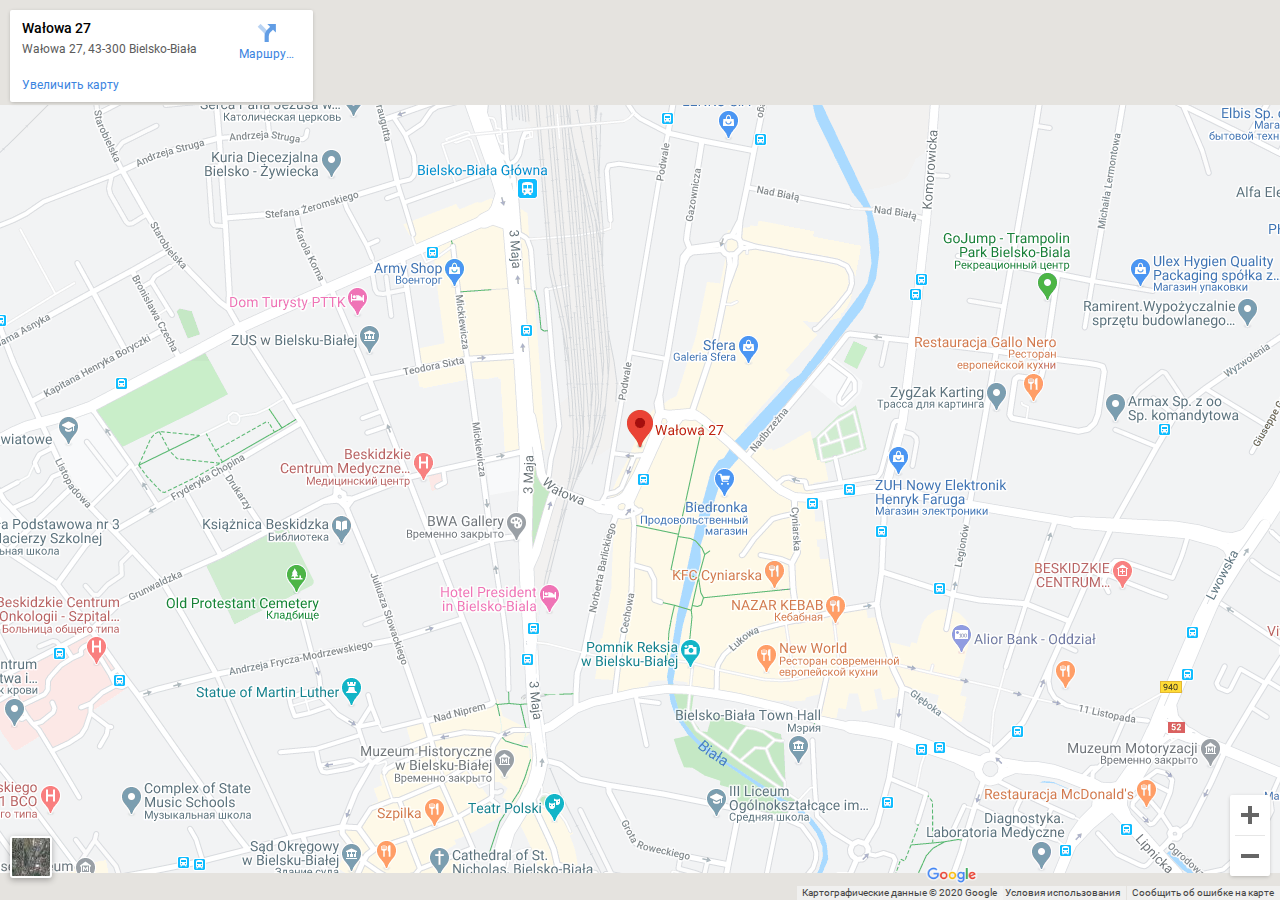
<file: index_1.html>
<!DOCTYPE html>
<html jstcache="0" data-scrapbook-source="https://www.google.com/maps/embed?pb=!1m18!1m12!1m3!1d2573.8693783047297!2d19.045079815708892!3d49.826120179394145!2m3!1f0!2f0!3f0!3m2!1i1024!2i768!4f13.1!3m3!1m2!1s0x4716a1dfb05fa887%3A0x2c0868983e9f368a!2sWa%C5%82owa+27%2C+43-300+Bielsko-Bia%C5%82a!5e0!3m2!1spl!2spl!4v1541784893372" data-scrapbook-create="20200501163737824">
<head><meta charset="UTF-8">
<style>.gm-control-active>img{box-sizing:content-box;display:none;left:50%;pointer-events:none;position:absolute;top:50%;transform:translate(-50%,-50%)}.gm-control-active>img:nth-child(1){display:block}.gm-control-active:hover>img:nth-child(1),.gm-control-active:active>img:nth-child(1){display:none}.gm-control-active:hover>img:nth-child(2),.gm-control-active:active>img:nth-child(3){display:block}
</style><link type="text/css" rel="stylesheet" href="css-6.css"><style>.gm-ui-hover-effect{opacity:.6}.gm-ui-hover-effect:hover{opacity:1}
</style><style>.gm-style .gm-style-cc span,.gm-style .gm-style-cc a,.gm-style .gm-style-mtc div{font-size:10px;box-sizing:border-box}
</style><style>@media print {  .gm-style .gmnoprint, .gmnoprint {    display:none  }}@media screen {  .gm-style .gmnoscreen, .gmnoscreen {    display:none  }}</style><style>.gm-style-pbc{transition:opacity ease-in-out;background-color:rgba(0,0,0,0.45);text-align:center}.gm-style-pbt{font-size:22px;color:white;font-family:Roboto,Arial,sans-serif;position:relative;margin:0;top:50%;-webkit-transform:translateY(-50%);-ms-transform:translateY(-50%);transform:translateY(-50%)}
</style><style>.gm-style img{max-width: none;}.gm-style {font: 400 11px Roboto, Arial, sans-serif; text-decoration: none;}</style><style type="text/css">.gm-inset{display:inline-block}.gm-inset-map{border-radius:3px;border-style:solid;border-width:2px;box-shadow:0 2px 6px rgba(0,0,0,.3);-webkit-box-sizing:border-box;box-sizing:border-box;overflow:hidden;position:relative;cursor:pointer}.gm-inset-hover-enabled:hover .gm-inset-map{border-width:4px;margin:-2px}.gm-inset-hover-enabled:hover .gm-inset-map.gm-inset-map-small{width:46px}.gm-inset-hover-enabled:hover .gm-inset-map.gm-inset-map-large{width:83px}.gm-inset-map-label{position:absolute;z-index:0;bottom:0;left:0;padding:12px 0 6px;height:15px;width:75px;text-indent:6px;font-size:11px;color:white;background-image:-webkit-linear-gradient(to bottom,transparent,rgba(0,0,0,0.6));background-image:-moz-linear-gradient(to bottom,transparent,rgba(0,0,0,0.6));background-image:linear-gradient(to bottom,transparent,rgba(0,0,0,0.6))}.gm-inset-dark{background-color:#222;border-color:#222}.gm-inset-light{background-color:white;border-color:white}
</style>
    <style type="text/css">
      html, body, #mapDiv {
        height: 100%;
        margin: 0;
        padding: 0;
      }
    </style>
  <style>.gm-style .icon{background-image:url("entity11.png");background-size:70px 210px}.embed-cn .gm-style .icon{background-image:url("")}@media (-webkit-min-device-pixel-ratio:1.2),(min-resolution:1.2dppx),(min-resolution:116dpi){.gm-style .icon{background-image:url("entity11_hdpi.png");background-size:70px 210px}.embed-cn .gm-style .icon{background-image:url("")}}.gm-style .experiment-icon{background-image:url("");background-size:109px 276px}@media (-webkit-min-device-pixel-ratio:1.2),(min-resolution:1.2dppx),(min-resolution:116dpi){.gm-style .experiment-icon{background-image:url("");background-size:109px 276px}}div.login-control{font-family:Roboto,Arial;font-size:11px;color:white;margin-top:10px;margin-right:10px;font-weight:500;box-shadow:rgba(0,0,0,0.298039) 0px 1px 4px -1px}div.login{border-radius:2px;background-color:#5f84f2;padding:4px 8px;cursor:pointer}.gm-style .login-control .tooltip-anchor{color:#5B5B5B;display:none;font-family:Roboto,Arial;font-size:12px;font-weight:normal;-moz-user-select:text;-webkit-user-select:text;-ms-user-select:text;user-select:text;width:50%}.gm-style .login-control:hover .tooltip-anchor{display:inline}.gm-style .login-control .tooltip-content{background-color:white;font-weight:normal;left:-150px;width:150px}html[dir="rtl"] .gm-style .login-control .tooltip-content{right:-20px}div.login a:link{text-decoration:none;color:inherit}div.login a:visited{color:inherit}div.login a:hover{text-decoration:underline}div.email-account-learn{float:left}div.email{font-weight:500;font-size:12px;padding:6px}div.profile-photo{border-radius:2px;width:28px;height:28px;overflow:hidden}div.profile-photo-light{background-color:white}div.profile-photo-light div{color:black}div.profile-photo-dark{background-color:black}div.profile-photo-dark:hover{background-color:white;color:black}div.profile-photo:hover{width:auto}div.profile-email:hover{height:52px}a.profile-photo-link-float{float:left}div.profile-photo a{margin-right:8px;margin-left:8px;margin-top:6px;height:24px;overflow:hidden}div.profile-photo a{text-decoration:none;color:#3a84df}div.profile-photo a:hover{text-decoration:underline}div.profile-photo img{float:right;padding-top:2px;padding-right:2px;padding-left:2px;width:24px}.gm-style .g-logo{background-position:-21px -138px;display:inline-block;height:12px;padding-right:6px;vertical-align:middle;width:8px}</style><style>.gm-style .place-card div,.gm-style .place-card a,.gm-style .default-card div,.gm-style .default-card a{color:#5B5B5B;font-family:Roboto,Arial;font-size:12px;-moz-user-select:text;-webkit-user-select:text;-ms-user-select:text;user-select:text}.gm-style .place-card,.gm-style .default-card,.gm-style .directions-card{cursor:default}.gm-style .place-card-large{padding:9px 4px 9px 11px}.gm-style .place-card-medium{width:auto;padding:9px 11px 9px 11px}.gm-style .default-card{padding:5px 14px 5px 14px}.gm-style .place-card a:link,.gm-style .default-card a:link,.gm-style .directions-card a:link{text-decoration:none;color:#3a84df}.gm-style .place-card a:visited,.gm-style .default-card a:visited,.gm-style .directions-card a:visited{color:#3a84df}.gm-style .place-card a:hover,.gm-style .default-card a:hover,.gm-style .directions-card a:hover{text-decoration:underline}.gm-style .place-desc-large{width:200px;display:inline-block}.gm-style .place-desc-medium{display:inline-block}.gm-style .place-card .place-name{overflow:hidden;white-space:nowrap;text-overflow:ellipsis;font-weight:500;font-size:14px;color:black}html[dir="rtl"] .gm-style .place-name{padding-right:5px}.gm-style .place-card .address{margin-top:6px}.gm-style .tooltip-anchor{width:100%;position:relative;float:right;z-index:1}.gm-style .star-entity .tooltip-anchor,.gm-style .star-entity-medium .tooltip-anchor,.gm-style .navigate .tooltip-anchor{width:50%;display:none}.gm-style .star-entity:hover .tooltip-anchor,.gm-style .star-entity-medium:hover .tooltip-anchor,.gm-style .navigate:hover .tooltip-anchor{display:inline}.gm-style .tooltip-anchor>.tooltip-tip-inner,.gm-style .tooltip-anchor>.tooltip-tip-outer{width:0;height:0;border-left:8px solid transparent;border-right:8px solid transparent;background-color:transparent;position:absolute;left:-8px}.gm-style .tooltip-anchor>.tooltip-tip-outer{border-bottom:8px solid #CBCBCB}.gm-style .tooltip-anchor>.tooltip-tip-inner{border-bottom:8px solid white;z-index:1;top:1px}.gm-style .tooltip-content{position:absolute;top:8px;left:-70px;line-height:137%;padding:10px 12px 10px 13px;width:210px;margin:0;border:1px solid #CBCBCB;border:1px solid rgba(0,0,0,0.2);border-radius:2px;box-shadow:0 2px 4px rgba(0,0,0,0.2);background-color:white}html[dir="rtl"] .gm-style .tooltip-content{left:-10px}.gm-style .star-entity-medium .tooltip-content{width:110px}.gm-style .navigate{display:inline-block;vertical-align:top;height:43px;padding:0 7px}.gm-style .navigate-link{display:block}.gm-style .place-card .navigate-text,.gm-style .place-card .star-entity-text{margin-top:5px;text-align:center;color:#3a84df;font-size:12px;max-width:55px;overflow:hidden;white-space:nowrap;text-overflow:ellipsis}.gm-style .place-card .hidden{margin:0;padding:0;height:0;overflow:hidden}.gm-style .navigate-icon{width:22px;height:22px;overflow:hidden;margin:0 auto}.gm-style .navigate-icon{border:0}.gm-style .navigate-separator{display:inline-block;width:1px;height:43px;vertical-align:top;background:-webkit-linear-gradient(top,#fbfbfb,#e2e2e2,#fbfbfb);background:-moz-linear-gradient(top,#fbfbfb,#e2e2e2,#fbfbfb);background:-ms-linear-gradient(top,#fbfbfb,#e2e2e2,#fbfbfb);background:-linear-gradient(top,#fbfbfb,#e2e2e2,#fbfbfb)}.gm-style .star-entity{display:inline-block;vertical-align:top;height:43px;padding:0 7px}.gm-style .star-entity .star-button{cursor:pointer}.gm-style .star-entity-medium{display:inline-block;vertical-align:top;width:17px;height:17px;margin-top:1px}.gm-style .star-entity:hover .star-entity-text{text-decoration:underline}.gm-style .star-entity-icon-large{width:22px;height:22px;overflow:hidden;margin:0 auto}.gm-style .star-entity-icon-medium{width:17px;height:17px;top:0px;overflow:hidden;margin:0 auto}.gm-style .can-star-large{position:relative;cursor:pointer;width:22px;height:22px;overflow:hidden;margin:0 auto}.gm-style .logged-out-star,.logged-out-star:hover{position:relative;cursor:pointer;width:22px;height:22px;overflow:hidden;margin:0 auto}.gm-style .is-starred-large{position:relative;cursor:pointer;width:22px;height:22px;overflow:hidden;margin:0 auto}.gm-style .can-star-medium{position:relative;height:17px;top:-2px;cursor:pointer}.gm-style .is-starred-medium{position:relative;height:17px;top:-2px;cursor:pointer}.gm-style .review-box{padding-top:5px}.gm-style .place-card .review-box-link{padding-left:8px}.gm-style .place-card .review-number{display:inline-block;color:#e7711b;font-weight:500;font-size:14px}.gm-style .rating-star{display:inline-block;width:11px;height:11px;overflow:hidden}.gm-style .directions-card{color:#5B5B5B;font-family:Roboto,Arial;background-color:white;-moz-user-select:text;-webkit-user-select:text;-ms-user-select:text;user-select:text}.gm-style .directions-card-medium-large{height:61px;padding:10px 11px}.gm-style .directions-info{padding-left:25px}.gm-style .directions-waypoint{height:20px}.gm-style .directions-address{font-weight:400;font-size:13px;overflow:hidden;white-space:nowrap;text-overflow:ellipsis;color:black}.gm-style .directions-icon{float:left;vertical-align:top;position:relative;top:-1px;height:50px;width:20px}.gm-style .directions-icon div{width:15px;height:45px;overflow:hidden}.gm-style .directions-separator{position:relative;height:1px;margin-top:3px;margin-bottom:4px;background-color:#ccc}.gm-style .maps-links-box-exp{padding-top:5px}.gm-style .time-to-location-info-exp{padding-right:10px;border-right:1px solid #ccc;margin-right:10px;display:inline-block}.gm-style .google-maps-link-exp{display:inline-block;vertical-align:middle}.gm-style .time-to-location-text-exp{vertical-align:middle}.gm-style .place-card-large .only-visible-to-you-exp{padding-top:5px;color:#ccc;display:inline-block}.gm-style .place-card-large .time-to-location-privacy-exp .learn-more-exp{color:#ccc;text-decoration:underline}.gm-style .navigate-icon{background-position:0px 0px}.gm-style .navigate:hover .navigate-icon{background-position:48px 0px}.gm-style .can-star-large{background-position:70px 187px}.gm-style .star-button:hover .can-star-large{background-position:48px 187px}.gm-style .logged-out-star{background-position:96px 187px}.gm-style .star-button:hover .logged-out-star{background-position:96px 187px}.gm-style .is-starred-large{background-position:0px 166px}.gm-style .rating-full-star{background-position:48px 165px}.gm-style .rating-half-star{background-position:35px 165px}html[dir="rtl"] .gm-style .rating-half-star{background-position:10px 165px}.gm-style .rating-empty-star{background-position:23px 165px}.gm-style .directions-icon{background-position:0px 144px}.gm-style .hovercard-personal-icon-home{background-position:96px 102px}.gm-style .hovercard-personal-icon-work{background-position:96px 79px}.gm-style .can-star-medium{background-position:0px 36px}.gm-style .can-star-medium:hover{background-position:-17px 36px}.gm-style .logged-out-star-medium{background-position:36px 36px}.gm-style .star-button:hover .logged-out-star-medium{background-position:36px 36px}.gm-style .is-starred-medium{background-position:0px 19px}.gm-style .info{height:30px;width:30px;background-position:19px 36px}.gm-style .bottom-actions{padding-top:10px}.gm-style .bottom-actions .google-maps-link{display:inline-block}.saved-from-source-link{margin-top:5px;max-width:331px;overflow:hidden;text-overflow:ellipsis;white-space:nowrap}</style>
</head>
  <body jstcache="0" style="overflow: hidden; background-color: grey;">
    <div id="mapDiv" style="position: relative; overflow: hidden;"><div style="height: 100%; width: 100%; position: absolute; top: 0px; left: 0px; background-color: rgb(229, 227, 223);"><div class="gm-style" style="position: absolute; z-index: 0; left: 0px; top: 0px; height: 100%; width: 100%; padding: 0px; border-width: 0px; margin: 0px;"><div tabindex="0" style="position: absolute; z-index: 0; left: 0px; top: 0px; height: 100%; width: 100%; padding: 0px; border-width: 0px; margin: 0px; cursor: url(&quot;openhand_8_8.cur.bmp&quot;), default; touch-action: pan-x pan-y;"><div style="z-index: 1; position: absolute; left: 50%; top: 50%; width: 100%; transform: translate(0px, 0px);"><div style="position: absolute; left: 0px; top: 0px; z-index: 100; width: 100%;"><div style="position: absolute; left: 0px; top: 0px; z-index: 0;"><div style="position: absolute; z-index: 984; transform: matrix(1, 0, 0, 1, -115, -89);"><div style="position: absolute; left: 0px; top: 0px; width: 256px; height: 256px;"><div style="width: 256px; height: 256px;"></div></div><div style="position: absolute; left: -256px; top: 0px; width: 256px; height: 256px;"><div style="width: 256px; height: 256px;"></div></div><div style="position: absolute; left: -256px; top: -256px; width: 256px; height: 256px;"><div style="width: 256px; height: 256px;"></div></div><div style="position: absolute; left: 0px; top: -256px; width: 256px; height: 256px;"><div style="width: 256px; height: 256px;"></div></div><div style="position: absolute; left: 256px; top: -256px; width: 256px; height: 256px;"><div style="width: 256px; height: 256px;"></div></div><div style="position: absolute; left: 256px; top: 0px; width: 256px; height: 256px;"><div style="width: 256px; height: 256px;"></div></div><div style="position: absolute; left: 256px; top: 256px; width: 256px; height: 256px;"><div style="width: 256px; height: 256px;"></div></div><div style="position: absolute; left: 0px; top: 256px; width: 256px; height: 256px;"><div style="width: 256px; height: 256px;"></div></div><div style="position: absolute; left: -256px; top: 256px; width: 256px; height: 256px;"><div style="width: 256px; height: 256px;"></div></div><div style="position: absolute; left: -512px; top: 256px; width: 256px; height: 256px;"><div style="width: 256px; height: 256px;"></div></div><div style="position: absolute; left: -512px; top: 0px; width: 256px; height: 256px;"><div style="width: 256px; height: 256px;"></div></div><div style="position: absolute; left: -512px; top: -256px; width: 256px; height: 256px;"><div style="width: 256px; height: 256px;"></div></div><div style="position: absolute; left: 512px; top: -256px; width: 256px; height: 256px;"><div style="width: 256px; height: 256px;"></div></div><div style="position: absolute; left: 512px; top: 0px; width: 256px; height: 256px;"><div style="width: 256px; height: 256px;"></div></div><div style="position: absolute; left: 512px; top: 256px; width: 256px; height: 256px;"><div style="width: 256px; height: 256px;"></div></div><div style="position: absolute; left: -768px; top: 256px; width: 256px; height: 256px;"><div style="width: 256px; height: 256px;"></div></div><div style="position: absolute; left: -768px; top: 0px; width: 256px; height: 256px;"><div style="width: 256px; height: 256px;"></div></div><div style="position: absolute; left: -768px; top: -256px; width: 256px; height: 256px;"><div style="width: 256px; height: 256px;"></div></div><div style="position: absolute; left: 768px; top: -256px; width: 256px; height: 256px;"><div style="width: 256px; height: 256px;"></div></div><div style="position: absolute; left: 768px; top: 0px; width: 256px; height: 256px;"><div style="width: 256px; height: 256px;"></div></div><div style="position: absolute; left: 768px; top: 256px; width: 256px; height: 256px;"><div style="width: 256px; height: 256px;"></div></div><div style="position: absolute; left: -1024px; top: 256px; width: 256px; height: 256px;"><div style="width: 256px; height: 256px;"></div></div><div style="position: absolute; left: -1024px; top: 0px; width: 256px; height: 256px;"><div style="width: 256px; height: 256px;"></div></div><div style="position: absolute; left: -1024px; top: -256px; width: 256px; height: 256px;"><div style="width: 256px; height: 256px;"></div></div><div style="position: absolute; left: 1024px; top: -256px; width: 256px; height: 256px;"><div style="width: 256px; height: 256px;"></div></div><div style="position: absolute; left: 1024px; top: 0px; width: 256px; height: 256px;"><div style="width: 256px; height: 256px;"></div></div><div style="position: absolute; left: 1024px; top: 256px; width: 256px; height: 256px;"><div style="width: 256px; height: 256px;"></div></div></div></div></div><div style="position: absolute; left: 0px; top: 0px; z-index: 101; width: 100%;"></div><div style="position: absolute; left: 0px; top: 0px; z-index: 102; width: 100%;"></div><div style="position: absolute; left: 0px; top: 0px; z-index: 103; width: 100%;"></div><div style="position: absolute; left: 0px; top: 0px; z-index: 0;"><div style="position: absolute; z-index: 984; transform: matrix(1, 0, 0, 1, -115, -89);"><div style="position: absolute; left: 256px; top: 0px; width: 256px; height: 256px; transition: opacity 200ms linear 0s;"><img draggable="false" alt="" role="presentation" src="vt.png" style="width: 256px; height: 256px; user-select: none; border: 0px; padding: 0px; margin: 0px; max-width: none;"></div><div style="position: absolute; left: -256px; top: 0px; width: 256px; height: 256px; transition: opacity 200ms linear 0s;"><img draggable="false" alt="" role="presentation" src="vt-1.png" style="width: 256px; height: 256px; user-select: none; border: 0px; padding: 0px; margin: 0px; max-width: none;"></div><div style="position: absolute; left: 0px; top: 256px; width: 256px; height: 256px; transition: opacity 200ms linear 0s;"><img draggable="false" alt="" role="presentation" src="vt-2.png" style="width: 256px; height: 256px; user-select: none; border: 0px; padding: 0px; margin: 0px; max-width: none;"></div><div style="position: absolute; left: -512px; top: 0px; width: 256px; height: 256px; transition: opacity 200ms linear 0s;"><img draggable="false" alt="" role="presentation" src="vt-3.png" style="width: 256px; height: 256px; user-select: none; border: 0px; padding: 0px; margin: 0px; max-width: none;"></div><div style="position: absolute; left: 256px; top: 256px; width: 256px; height: 256px; transition: opacity 200ms linear 0s;"><img draggable="false" alt="" role="presentation" src="vt-4.png" style="width: 256px; height: 256px; user-select: none; border: 0px; padding: 0px; margin: 0px; max-width: none;"></div><div style="position: absolute; left: -512px; top: 256px; width: 256px; height: 256px; transition: opacity 200ms linear 0s;"><img draggable="false" alt="" role="presentation" src="vt-5.png" style="width: 256px; height: 256px; user-select: none; border: 0px; padding: 0px; margin: 0px; max-width: none;"></div><div style="position: absolute; left: 0px; top: -256px; width: 256px; height: 256px; transition: opacity 200ms linear 0s;"><img draggable="false" alt="" role="presentation" src="vt-6.png" style="width: 256px; height: 256px; user-select: none; border: 0px; padding: 0px; margin: 0px; max-width: none;"></div><div style="position: absolute; left: 256px; top: -256px; width: 256px; height: 256px; transition: opacity 200ms linear 0s;"><img draggable="false" alt="" role="presentation" src="vt-7.png" style="width: 256px; height: 256px; user-select: none; border: 0px; padding: 0px; margin: 0px; max-width: none;"></div><div style="position: absolute; left: -256px; top: 256px; width: 256px; height: 256px; transition: opacity 200ms linear 0s;"><img draggable="false" alt="" role="presentation" src="vt-8.png" style="width: 256px; height: 256px; user-select: none; border: 0px; padding: 0px; margin: 0px; max-width: none;"></div><div style="position: absolute; left: 0px; top: 0px; width: 256px; height: 256px; transition: opacity 200ms linear 0s;"><img draggable="false" alt="" role="presentation" src="vt-9.png" style="width: 256px; height: 256px; user-select: none; border: 0px; padding: 0px; margin: 0px; max-width: none;"></div><div style="position: absolute; left: -512px; top: -256px; width: 256px; height: 256px; transition: opacity 200ms linear 0s;"><img draggable="false" alt="" role="presentation" src="vt-10.png" style="width: 256px; height: 256px; user-select: none; border: 0px; padding: 0px; margin: 0px; max-width: none;"></div><div style="position: absolute; left: -256px; top: -256px; width: 256px; height: 256px; transition: opacity 200ms linear 0s;"><img draggable="false" alt="" role="presentation" src="vt-11.png" style="width: 256px; height: 256px; user-select: none; border: 0px; padding: 0px; margin: 0px; max-width: none;"></div><div style="position: absolute; left: 512px; top: -256px; width: 256px; height: 256px; transition: opacity 200ms linear 0s;"><img draggable="false" alt="" role="presentation" src="vt-12.png" style="width: 256px; height: 256px; user-select: none; border: 0px; padding: 0px; margin: 0px; max-width: none;"></div><div style="position: absolute; left: 512px; top: 256px; width: 256px; height: 256px; transition: opacity 200ms linear 0s;"><img draggable="false" alt="" role="presentation" src="vt-13.png" style="width: 256px; height: 256px; user-select: none; border: 0px; padding: 0px; margin: 0px; max-width: none;"></div><div style="position: absolute; left: 512px; top: 0px; width: 256px; height: 256px; transition: opacity 200ms linear 0s;"><img draggable="false" alt="" role="presentation" src="vt-14.png" style="width: 256px; height: 256px; user-select: none; border: 0px; padding: 0px; margin: 0px; max-width: none;"></div><div style="position: absolute; left: 768px; top: 0px; width: 256px; height: 256px; transition: opacity 200ms linear 0s;"><img draggable="false" alt="" role="presentation" src="vt-15.png" style="width: 256px; height: 256px; user-select: none; border: 0px; padding: 0px; margin: 0px; max-width: none;"></div><div style="position: absolute; left: -768px; top: 256px; width: 256px; height: 256px; transition: opacity 200ms linear 0s;"><img draggable="false" alt="" role="presentation" src="vt-16.png" style="width: 256px; height: 256px; user-select: none; border: 0px; padding: 0px; margin: 0px; max-width: none;"></div><div style="position: absolute; left: 768px; top: 256px; width: 256px; height: 256px; transition: opacity 200ms linear 0s;"><img draggable="false" alt="" role="presentation" src="vt-17.png" style="width: 256px; height: 256px; user-select: none; border: 0px; padding: 0px; margin: 0px; max-width: none;"></div><div style="position: absolute; left: -768px; top: -256px; width: 256px; height: 256px; transition: opacity 200ms linear 0s;"><img draggable="false" alt="" role="presentation" src="vt-18.png" style="width: 256px; height: 256px; user-select: none; border: 0px; padding: 0px; margin: 0px; max-width: none;"></div><div style="position: absolute; left: -1024px; top: 256px; width: 256px; height: 256px; transition: opacity 200ms linear 0s;"><img draggable="false" alt="" role="presentation" src="vt-19.png" style="width: 256px; height: 256px; user-select: none; border: 0px; padding: 0px; margin: 0px; max-width: none;"></div><div style="position: absolute; left: 768px; top: -256px; width: 256px; height: 256px; transition: opacity 200ms linear 0s;"><img draggable="false" alt="" role="presentation" src="vt-20.png" style="width: 256px; height: 256px; user-select: none; border: 0px; padding: 0px; margin: 0px; max-width: none;"></div><div style="position: absolute; left: -768px; top: 0px; width: 256px; height: 256px; transition: opacity 200ms linear 0s;"><img draggable="false" alt="" role="presentation" src="vt-21.png" style="width: 256px; height: 256px; user-select: none; border: 0px; padding: 0px; margin: 0px; max-width: none;"></div><div style="position: absolute; left: -1024px; top: -256px; width: 256px; height: 256px; transition: opacity 200ms linear 0s;"><img draggable="false" alt="" role="presentation" src="vt-22.png" style="width: 256px; height: 256px; user-select: none; border: 0px; padding: 0px; margin: 0px; max-width: none;"></div><div style="position: absolute; left: -1024px; top: 0px; width: 256px; height: 256px; transition: opacity 200ms linear 0s;"><img draggable="false" alt="" role="presentation" src="vt-23.png" style="width: 256px; height: 256px; user-select: none; border: 0px; padding: 0px; margin: 0px; max-width: none;"></div><div style="position: absolute; left: 1024px; top: 0px; width: 256px; height: 256px; transition: opacity 200ms linear 0s;"><img draggable="false" alt="" role="presentation" src="vt-24.png" style="width: 256px; height: 256px; user-select: none; border: 0px; padding: 0px; margin: 0px; max-width: none;"></div><div style="position: absolute; left: 1024px; top: -256px; width: 256px; height: 256px; transition: opacity 200ms linear 0s;"><img draggable="false" alt="" role="presentation" src="vt-25.png" style="width: 256px; height: 256px; user-select: none; border: 0px; padding: 0px; margin: 0px; max-width: none;"></div><div style="position: absolute; left: 1024px; top: 256px; width: 256px; height: 256px; transition: opacity 200ms linear 0s;"><img draggable="false" alt="" role="presentation" src="vt-26.png" style="width: 256px; height: 256px; user-select: none; border: 0px; padding: 0px; margin: 0px; max-width: none;"></div></div></div></div><div class="gm-style-pbc" style="z-index: 2; position: absolute; height: 100%; width: 100%; padding: 0px; border-width: 0px; margin: 0px; left: 0px; top: 0px; opacity: 0;"><p class="gm-style-pbt"></p></div><div style="z-index: 3; position: absolute; height: 100%; width: 100%; padding: 0px; border-width: 0px; margin: 0px; left: 0px; top: 0px; touch-action: pan-x pan-y;"><div style="z-index: 4; position: absolute; left: 50%; top: 50%; width: 100%; transform: translate(0px, 0px);"><div style="position: absolute; left: 0px; top: 0px; z-index: 104; width: 100%;"></div><div style="position: absolute; left: 0px; top: 0px; z-index: 105; width: 100%;"></div><div style="position: absolute; left: 0px; top: 0px; z-index: 106; width: 100%;"></div><div style="position: absolute; left: 0px; top: 0px; z-index: 107; width: 100%;"></div></div></div></div><iframe aria-hidden="true" frameborder="0" tabindex="-1" style="z-index: -1; position: absolute; width: 100%; height: 100%; top: 0px; left: 0px; border: none;" src="index_4.html"></iframe><div style="background-color: white; padding: 15px 21px; border: 1px solid rgb(171, 171, 171); font-family: Roboto, Arial, sans-serif; color: rgb(34, 34, 34); box-sizing: border-box; box-shadow: rgba(0, 0, 0, 0.2) 0px 4px 16px; z-index: 10000002; display: none; width: 300px; height: 180px; position: absolute; left: 802px; top: 135px;"><div style="padding: 0px 0px 10px; font-size: 16px; box-sizing: border-box;">Картографические данные</div><div style="font-size: 13px;">Картографические данные © 2020 Google</div><button draggable="false" title="Закрыть" aria-label="Закрыть" type="button" class="gm-ui-hover-effect" style="background: none; display: block; border: 0px; margin: 0px; padding: 0px; position: absolute; cursor: pointer; user-select: none; top: 0px; right: 0px; width: 37px; height: 37px;"><img src="2b455109c4ae2c51ee900f1d061c9ff16284123e.svg" style="pointer-events: none; display: block; width: 13px; height: 13px; margin: 12px;"></button></div><div class="gmnoprint" style="z-index: 1000001; position: absolute; right: 277px; bottom: 0px; width: 207px;"><div draggable="false" class="gm-style-cc" style="user-select: none; height: 14px; line-height: 14px;"><div style="opacity: 0.7; width: 100%; height: 100%; position: absolute;"><div style="width: 1px;"></div><div style="background-color: rgb(245, 245, 245); width: auto; height: 100%; margin-left: 1px;"></div></div><div style="position: relative; padding-right: 6px; padding-left: 6px; box-sizing: border-box; font-family: Roboto, Arial, sans-serif; font-size: 10px; color: rgb(68, 68, 68); white-space: nowrap; direction: ltr; text-align: right; vertical-align: middle; display: inline-block;"><a style="text-decoration: none; cursor: pointer; display: none;">Картографические данные</a><span>Картографические данные © 2020 Google</span></div></div></div><div class="gmnoscreen" style="position: absolute; right: 0px; bottom: 0px;"><div style="font-family: Roboto, Arial, sans-serif; font-size: 11px; color: rgb(68, 68, 68); direction: ltr; text-align: right; background-color: rgb(245, 245, 245);">Картографические данные © 2020 Google</div></div><div class="gmnoprint gm-style-cc" draggable="false" style="z-index: 1000001; user-select: none; height: 14px; line-height: 14px; position: absolute; right: 154px; bottom: 0px;"><div style="opacity: 0.7; width: 100%; height: 100%; position: absolute;"><div style="width: 1px;"></div><div style="background-color: rgb(245, 245, 245); width: auto; height: 100%; margin-left: 1px;"></div></div><div style="position: relative; padding-right: 6px; padding-left: 6px; box-sizing: border-box; font-family: Roboto, Arial, sans-serif; font-size: 10px; color: rgb(68, 68, 68); white-space: nowrap; direction: ltr; text-align: right; vertical-align: middle; display: inline-block;"><a href="https://www.google.com/intl/ru-RU_PL/help/terms_maps.html" target="_blank" rel="noopener" style="text-decoration: none; cursor: pointer; color: rgb(68, 68, 68);">Условия использования</a></div></div><button draggable="false" title="Включить полноэкранный режим" aria-label="Включить полноэкранный режим" type="button" class="gm-control-active gm-fullscreen-control" style="background: none rgb(255, 255, 255); border: 0px; margin: 10px; padding: 0px; position: absolute; cursor: pointer; user-select: none; border-radius: 2px; height: 40px; width: 40px; box-shadow: rgba(0, 0, 0, 0.3) 0px 1px 4px -1px; overflow: hidden; display: none; top: 0px; right: 0px;"><img src="66e238dc28cd785b5828d459ea1050470de9cc83.svg" style="height: 18px; width: 18px;"><img src="45233a72fb161408a2973f4382bacf275f6a4662.svg" style="height: 18px; width: 18px;"><img src="d70c7f04ecf1ad97910d23b2495d4faa4fdf1db4.svg" style="height: 18px; width: 18px;"></button><div style="padding-bottom: 12px; z-index: 0; position: absolute; bottom: 0px; left: 926px;"><img src="google4.png" style="width: 52px;"></div><div draggable="false" class="gm-style-cc" style="user-select: none; height: 14px; line-height: 14px; position: absolute; right: 0px; bottom: 0px;"><div style="opacity: 0.7; width: 100%; height: 100%; position: absolute;"><div style="width: 1px;"></div><div style="background-color: rgb(245, 245, 245); width: auto; height: 100%; margin-left: 1px;"></div></div><div style="position: relative; padding-right: 6px; padding-left: 6px; box-sizing: border-box; font-family: Roboto, Arial, sans-serif; font-size: 10px; color: rgb(68, 68, 68); white-space: nowrap; direction: ltr; text-align: right; vertical-align: middle; display: inline-block;"><a target="_blank" rel="noopener" title="Сообщить об ошибке на карте или снимке" href="https://www.google.com/maps/@49.8261202,19.0472685,16z/data=!10m1!1e1!12b1?source=apiv3&amp;rapsrc=apiv3" style="font-family: Roboto, Arial, sans-serif; font-size: 10px; color: rgb(68, 68, 68); text-decoration: none; position: relative;">Сообщить об ошибке на карте</a></div></div><div style="position: absolute; left: 0px; top: 0px;"><div style="background-color: white; margin: 10px; padding: 1px; box-shadow: rgba(0, 0, 0, 0.3) 0px 1px 4px -1px; border-radius: 2px;"><div jstcache="0" style=""><div jstcache="117" class="place-card place-card-large">  <div class="place-desc-large"> <div jstcache="36" class="place-name" jsan="7.place-name">Wałowa 27</div> <div jstcache="37" class="address" jsan="7.address">Wałowa 27, 43-300 Bielsko-Biała</div> </div> <div jstcache="38" class="navigate"> <div jsaction="placeCard.directions" class="navigate"> <a target="_blank" jstcache="52" href="https://maps.google.com/maps?ll=49.82612,19.047269&amp;z=16&amp;t=m&amp;hl=ru-RU&amp;gl=PL&amp;mapclient=embed&amp;daddr=Wa%C5%82owa%2027%2043-300%20Bielsko-Bia%C5%82a@49.8261202,19.0472685" class="navigate-link"> <div class="icon navigate-icon"></div> <div jstcache="53" class="navigate-text">Маршруты</div> </a> </div> <div class="tooltip-anchor"> <div class="tooltip-tip-outer"></div> <div class="tooltip-tip-inner"></div> <div class="tooltip-content"> <div jstcache="54">Проложите сюда маршрут на Google Картах.</div> </div> </div> </div> <div jstcache="39" class="navigate-separator" style="display:none"> </div> <div jstcache="40" class="star-entity" style="display:none"></div> <div jstcache="41" class="review-box"> <div jstcache="42" class="" style="display:none"></div> <div jstcache="43" jsinstance="0" class="" style="display:none"></div><div jstcache="43" jsinstance="1" class="" style="display:none"></div><div jstcache="43" jsinstance="2" class="" style="display:none"></div><div jstcache="43" jsinstance="3" class="" style="display:none"></div><div jstcache="43" jsinstance="*4" class="" style="display:none"></div> <a jstcache="44" class="" style="display:none"></a> </div> <div jstcache="45" class="saved-from-source-link" style="display:none"></div> <div class="bottom-actions"> <div class="google-maps-link"> <a target="_blank" jstcache="46" href="https://maps.google.com/maps?ll=49.82612,19.047269&amp;z=16&amp;t=m&amp;hl=ru-RU&amp;gl=PL&amp;mapclient=embed&amp;q=Wa%C5%82owa%2027%2043-300%20Bielsko-Bia%C5%82a" jsaction="mouseup:placeCard.largerMap">Увеличить карту</a> </div> </div> </div></div></div></div><div class="gmnoprint gm-bundled-control gm-bundled-control-on-bottom" draggable="false" controlwidth="40" controlheight="81" style="margin: 10px; user-select: none; position: absolute; bottom: 95px; right: 40px;"><div class="gmnoprint" controlwidth="40" controlheight="81" style="position: absolute; left: 0px; top: 0px;"><div draggable="false" style="user-select: none; box-shadow: rgba(0, 0, 0, 0.3) 0px 1px 4px -1px; border-radius: 2px; cursor: pointer; background-color: rgb(255, 255, 255); width: 40px; height: 81px;"><button draggable="false" title="Увеличить" aria-label="Увеличить" type="button" class="gm-control-active" style="background: none; display: block; border: 0px; margin: 0px; padding: 0px; position: relative; cursor: pointer; user-select: none; overflow: hidden; width: 40px; height: 40px; top: 0px; left: 0px;"><img src="d830d012ed723819a19c22776dd9fe4bd4bbe18b.svg" style="height: 18px; width: 18px;"><img src="e96b76c8ccfea8884af2aa831be638bece41bbdd.svg" style="height: 18px; width: 18px;"><img src="3c7a97347bb90e9fb5d7d0a5fe99bbdebcc7af59.svg" style="height: 18px; width: 18px;"></button><div style="position: relative; overflow: hidden; width: 30px; height: 1px; margin: 0px 5px; background-color: rgb(230, 230, 230); top: 0px;"></div><button draggable="false" title="Уменьшить" aria-label="Уменьшить" type="button" class="gm-control-active" style="background: none; display: block; border: 0px; margin: 0px; padding: 0px; position: relative; cursor: pointer; user-select: none; overflow: hidden; width: 40px; height: 40px; top: 0px; left: 0px;"><img src="2250eace5ea638a2f2b153b97a9de56c7fcde8e4.svg" style="height: 18px; width: 18px;"><img src="43f86fc43857366b2ac9b620556e386f6c1552a3.svg" style="height: 18px; width: 18px;"><img src="c82d0e1da0d0b8cc3d2aa1351e94858f248b8f5a.svg" style="height: 18px; width: 18px;"></button></div></div></div></div></div></div>
      
    
    
  

<div style="position: absolute; bottom: 18px; left: 10px; z-index: 1;"><div dir="ltr"><div class="gm-inset gm-inset-hover-enabled"><div ghflowid="inset-map" class="gm-inset-map gm-inset-map-small gm-inset-light" title="Показать спутниковую карту"><div style="z-index: 1; position: absolute; height: 38px; width: 38px;"></div><div class="gm-inset-map-impl" style="height: 38px; width: 38px; z-index: 0; position: relative; overflow: hidden;"><div style="height: 100%; width: 100%; position: absolute; top: 0px; left: 0px; background-color: rgb(229, 227, 223);"><div class="gm-style" style="position: absolute; z-index: 0; left: 0px; top: 0px; height: 100%; width: 100%; padding: 0px; border-width: 0px; margin: 0px;"><div tabindex="0" style="position: absolute; z-index: 0; left: 0px; top: 0px; height: 100%; width: 100%; padding: 0px; border-width: 0px; margin: 0px; cursor: url(&quot;openhand_8_8.cur.bmp&quot;), default; touch-action: pan-x pan-y;"><div style="z-index: 1; position: absolute; left: 50%; top: 50%; width: 100%; transform: translate(0px, 0px);"><div style="position: absolute; left: 0px; top: 0px; z-index: 100; width: 100%;"><div style="position: absolute; left: 0px; top: 0px; z-index: 0;"><div style="position: absolute; z-index: 988; transform: matrix(1, 0, 0, 1, -183, -54);"><div style="position: absolute; left: 0px; top: 0px; width: 256px; height: 256px;"><div style="width: 256px; height: 256px;"></div></div></div></div></div><div style="position: absolute; left: 0px; top: 0px; z-index: 101; width: 100%;"></div><div style="position: absolute; left: 0px; top: 0px; z-index: 102; width: 100%;"></div><div style="position: absolute; left: 0px; top: 0px; z-index: 103; width: 100%;"></div><div style="position: absolute; left: 0px; top: 0px; z-index: 0;"><div style="position: absolute; z-index: 988; transform: matrix(1, 0, 0, 1, -183, -54);"><div style="position: absolute; left: 0px; top: 0px; width: 256px; height: 256px; transition: opacity 200ms linear 0s;"><img draggable="false" alt="" role="presentation" src="kh.jpeg" style="width: 256px; height: 256px; user-select: none; border: 0px; padding: 0px; margin: 0px; max-width: none;"></div></div></div></div><div class="gm-style-pbc" style="z-index: 2; position: absolute; height: 100%; width: 100%; padding: 0px; border-width: 0px; margin: 0px; left: 0px; top: 0px; opacity: 0;"><p class="gm-style-pbt"></p></div><div style="z-index: 3; position: absolute; height: 100%; width: 100%; padding: 0px; border-width: 0px; margin: 0px; left: 0px; top: 0px; touch-action: pan-x pan-y;"><div style="z-index: 4; position: absolute; left: 50%; top: 50%; width: 100%; transform: translate(0px, 0px);"><div style="position: absolute; left: 0px; top: 0px; z-index: 104; width: 100%;"></div><div style="position: absolute; left: 0px; top: 0px; z-index: 105; width: 100%;"></div><div style="position: absolute; left: 0px; top: 0px; z-index: 106; width: 100%;"></div><div style="position: absolute; left: 0px; top: 0px; z-index: 107; width: 100%;"></div></div></div></div><iframe aria-hidden="true" frameborder="0" tabindex="-1" style="z-index: -1; position: absolute; width: 100%; height: 100%; top: 0px; left: 0px; border: none;" src="index_5.html"></iframe></div></div></div></div></div></div></div><div style="position: absolute; left: 0px; top: -2px; height: 1px; overflow: hidden; visibility: hidden; width: 1px;"><span style="position: absolute; font-size: 300px; width: auto; height: auto; margin: 0px; padding: 0px; font-family: Roboto, Arial, sans-serif;">BESbswy</span></div><div style="position: absolute; left: 0px; top: -2px; height: 1px; overflow: hidden; visibility: hidden; width: 1px;"><span style="position: absolute; font-size: 300px; width: auto; height: auto; margin: 0px; padding: 0px; font-family: Roboto, Arial, sans-serif;">BESbswy</span></div></body>
</html>
</file>
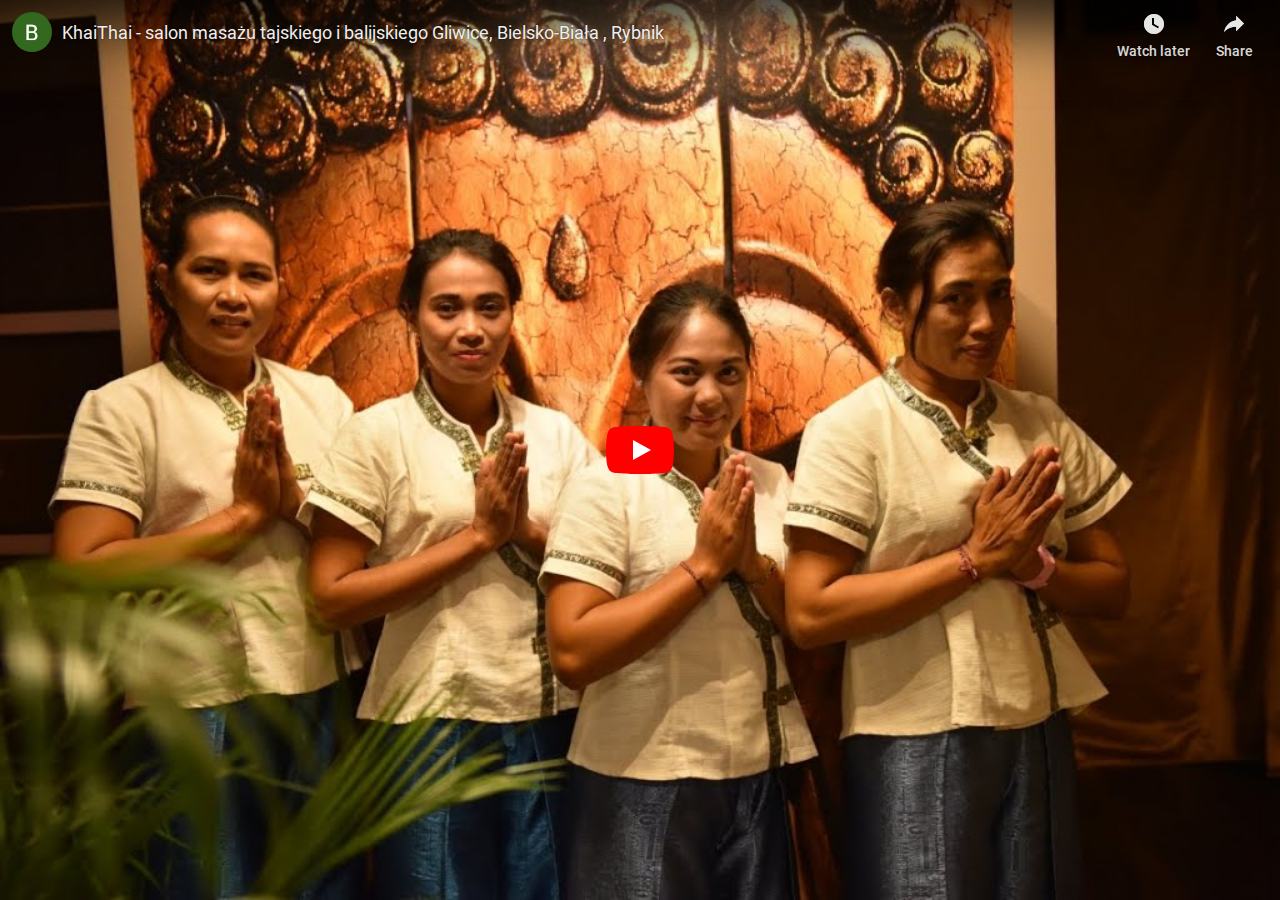
<file: index_2.html>
<!DOCTYPE html>
<html lang="en" dir="ltr" data-cast-api-enabled="true" data-scrapbook-source="https://www.youtube.com/embed/e2sy0pyY8TQ?feature=oembed" data-scrapbook-create="20200501163737824">
<head><meta charset="UTF-8">
<meta name="viewport" content="width=device-width, initial-scale=1"><style name="www-roboto">@font-face{font-family:'Roboto';font-style:italic;font-weight:400;src:local('Roboto Italic'),local('Roboto-Italic'),url("KFOkCnqEu92Fr1Mu51xFIzIFKw.woff2")format('woff2');unicode-range:U+0460-052F,U+1C80-1C88,U+20B4,U+2DE0-2DFF,U+A640-A69F,U+FE2E-FE2F;}@font-face{font-family:'Roboto';font-style:italic;font-weight:400;src:local('Roboto Italic'),local('Roboto-Italic'),url("KFOkCnqEu92Fr1Mu51xMIzIFKw.woff2")format('woff2');unicode-range:U+0400-045F,U+0490-0491,U+04B0-04B1,U+2116;}@font-face{font-family:'Roboto';font-style:italic;font-weight:400;src:local('Roboto Italic'),local('Roboto-Italic'),url("KFOkCnqEu92Fr1Mu51xEIzIFKw.woff2")format('woff2');unicode-range:U+1F00-1FFF;}@font-face{font-family:'Roboto';font-style:italic;font-weight:400;src:local('Roboto Italic'),local('Roboto-Italic'),url("KFOkCnqEu92Fr1Mu51xLIzIFKw.woff2")format('woff2');unicode-range:U+0370-03FF;}@font-face{font-family:'Roboto';font-style:italic;font-weight:400;src:local('Roboto Italic'),local('Roboto-Italic'),url("KFOkCnqEu92Fr1Mu51xHIzIFKw.woff2")format('woff2');unicode-range:U+0102-0103,U+0110-0111,U+0128-0129,U+0168-0169,U+01A0-01A1,U+01AF-01B0,U+1EA0-1EF9,U+20AB;}@font-face{font-family:'Roboto';font-style:italic;font-weight:400;src:local('Roboto Italic'),local('Roboto-Italic'),url("KFOkCnqEu92Fr1Mu51xGIzIFKw.woff2")format('woff2');unicode-range:U+0100-024F,U+0259,U+1E00-1EFF,U+2020,U+20A0-20AB,U+20AD-20CF,U+2113,U+2C60-2C7F,U+A720-A7FF;}@font-face{font-family:'Roboto';font-style:italic;font-weight:400;src:local('Roboto Italic'),local('Roboto-Italic'),url("KFOkCnqEu92Fr1Mu51xIIzI.woff2")format('woff2');unicode-range:U+0000-00FF,U+0131,U+0152-0153,U+02BB-02BC,U+02C6,U+02DA,U+02DC,U+2000-206F,U+2074,U+20AC,U+2122,U+2191,U+2193,U+2212,U+2215,U+FEFF,U+FFFD;}@font-face{font-family:'Roboto';font-style:italic;font-weight:500;src:local('Roboto Medium Italic'),local('Roboto-MediumItalic'),url("KFOjCnqEu92Fr1Mu51S7ACc3CsTKlA.woff2")format('woff2');unicode-range:U+0460-052F,U+1C80-1C88,U+20B4,U+2DE0-2DFF,U+A640-A69F,U+FE2E-FE2F;}@font-face{font-family:'Roboto';font-style:italic;font-weight:500;src:local('Roboto Medium Italic'),local('Roboto-MediumItalic'),url("KFOjCnqEu92Fr1Mu51S7ACc-CsTKlA.woff2")format('woff2');unicode-range:U+0400-045F,U+0490-0491,U+04B0-04B1,U+2116;}@font-face{font-family:'Roboto';font-style:italic;font-weight:500;src:local('Roboto Medium Italic'),local('Roboto-MediumItalic'),url("KFOjCnqEu92Fr1Mu51S7ACc2CsTKlA.woff2")format('woff2');unicode-range:U+1F00-1FFF;}@font-face{font-family:'Roboto';font-style:italic;font-weight:500;src:local('Roboto Medium Italic'),local('Roboto-MediumItalic'),url("KFOjCnqEu92Fr1Mu51S7ACc5CsTKlA.woff2")format('woff2');unicode-range:U+0370-03FF;}@font-face{font-family:'Roboto';font-style:italic;font-weight:500;src:local('Roboto Medium Italic'),local('Roboto-MediumItalic'),url("KFOjCnqEu92Fr1Mu51S7ACc1CsTKlA.woff2")format('woff2');unicode-range:U+0102-0103,U+0110-0111,U+0128-0129,U+0168-0169,U+01A0-01A1,U+01AF-01B0,U+1EA0-1EF9,U+20AB;}@font-face{font-family:'Roboto';font-style:italic;font-weight:500;src:local('Roboto Medium Italic'),local('Roboto-MediumItalic'),url("KFOjCnqEu92Fr1Mu51S7ACc0CsTKlA.woff2")format('woff2');unicode-range:U+0100-024F,U+0259,U+1E00-1EFF,U+2020,U+20A0-20AB,U+20AD-20CF,U+2113,U+2C60-2C7F,U+A720-A7FF;}@font-face{font-family:'Roboto';font-style:italic;font-weight:500;src:local('Roboto Medium Italic'),local('Roboto-MediumItalic'),url("KFOjCnqEu92Fr1Mu51S7ACc6CsQ.woff2")format('woff2');unicode-range:U+0000-00FF,U+0131,U+0152-0153,U+02BB-02BC,U+02C6,U+02DA,U+02DC,U+2000-206F,U+2074,U+20AC,U+2122,U+2191,U+2193,U+2212,U+2215,U+FEFF,U+FFFD;}@font-face{font-family:'Roboto';font-style:normal;font-weight:400;src:local('Roboto Regular'),local('Roboto-Regular'),url("KFOmCnqEu92Fr1Mu72xKOzY-1.woff2")format('woff2');unicode-range:U+0460-052F,U+1C80-1C88,U+20B4,U+2DE0-2DFF,U+A640-A69F,U+FE2E-FE2F;}@font-face{font-family:'Roboto';font-style:normal;font-weight:400;src:local('Roboto Regular'),local('Roboto-Regular'),url("KFOmCnqEu92Fr1Mu5mxKOzY-1.woff2")format('woff2');unicode-range:U+0400-045F,U+0490-0491,U+04B0-04B1,U+2116;}@font-face{font-family:'Roboto';font-style:normal;font-weight:400;src:local('Roboto Regular'),local('Roboto-Regular'),url("KFOmCnqEu92Fr1Mu7mxKOzY-1.woff2")format('woff2');unicode-range:U+1F00-1FFF;}@font-face{font-family:'Roboto';font-style:normal;font-weight:400;src:local('Roboto Regular'),local('Roboto-Regular'),url("KFOmCnqEu92Fr1Mu4WxKOzY-1.woff2")format('woff2');unicode-range:U+0370-03FF;}@font-face{font-family:'Roboto';font-style:normal;font-weight:400;src:local('Roboto Regular'),local('Roboto-Regular'),url("KFOmCnqEu92Fr1Mu7WxKOzY-1.woff2")format('woff2');unicode-range:U+0102-0103,U+0110-0111,U+0128-0129,U+0168-0169,U+01A0-01A1,U+01AF-01B0,U+1EA0-1EF9,U+20AB;}@font-face{font-family:'Roboto';font-style:normal;font-weight:400;src:local('Roboto Regular'),local('Roboto-Regular'),url("KFOmCnqEu92Fr1Mu7GxKOzY-1.woff2")format('woff2');unicode-range:U+0100-024F,U+0259,U+1E00-1EFF,U+2020,U+20A0-20AB,U+20AD-20CF,U+2113,U+2C60-2C7F,U+A720-A7FF;}@font-face{font-family:'Roboto';font-style:normal;font-weight:400;src:local('Roboto Regular'),local('Roboto-Regular'),url("KFOmCnqEu92Fr1Mu4mxK-1.woff2")format('woff2');unicode-range:U+0000-00FF,U+0131,U+0152-0153,U+02BB-02BC,U+02C6,U+02DA,U+02DC,U+2000-206F,U+2074,U+20AC,U+2122,U+2191,U+2193,U+2212,U+2215,U+FEFF,U+FFFD;}@font-face{font-family:'Roboto';font-style:normal;font-weight:500;src:local('Roboto Medium'),local('Roboto-Medium'),url("KFOlCnqEu92Fr1MmEU9fCRc4EsA-1.woff2")format('woff2');unicode-range:U+0460-052F,U+1C80-1C88,U+20B4,U+2DE0-2DFF,U+A640-A69F,U+FE2E-FE2F;}@font-face{font-family:'Roboto';font-style:normal;font-weight:500;src:local('Roboto Medium'),local('Roboto-Medium'),url("KFOlCnqEu92Fr1MmEU9fABc4EsA-1.woff2")format('woff2');unicode-range:U+0400-045F,U+0490-0491,U+04B0-04B1,U+2116;}@font-face{font-family:'Roboto';font-style:normal;font-weight:500;src:local('Roboto Medium'),local('Roboto-Medium'),url("KFOlCnqEu92Fr1MmEU9fCBc4EsA-1.woff2")format('woff2');unicode-range:U+1F00-1FFF;}@font-face{font-family:'Roboto';font-style:normal;font-weight:500;src:local('Roboto Medium'),local('Roboto-Medium'),url("KFOlCnqEu92Fr1MmEU9fBxc4EsA-1.woff2")format('woff2');unicode-range:U+0370-03FF;}@font-face{font-family:'Roboto';font-style:normal;font-weight:500;src:local('Roboto Medium'),local('Roboto-Medium'),url("KFOlCnqEu92Fr1MmEU9fCxc4EsA-1.woff2")format('woff2');unicode-range:U+0102-0103,U+0110-0111,U+0128-0129,U+0168-0169,U+01A0-01A1,U+01AF-01B0,U+1EA0-1EF9,U+20AB;}@font-face{font-family:'Roboto';font-style:normal;font-weight:500;src:local('Roboto Medium'),local('Roboto-Medium'),url("KFOlCnqEu92Fr1MmEU9fChc4EsA-1.woff2")format('woff2');unicode-range:U+0100-024F,U+0259,U+1E00-1EFF,U+2020,U+20A0-20AB,U+20AD-20CF,U+2113,U+2C60-2C7F,U+A720-A7FF;}@font-face{font-family:'Roboto';font-style:normal;font-weight:500;src:local('Roboto Medium'),local('Roboto-Medium'),url("KFOlCnqEu92Fr1MmEU9fBBc4-1.woff2")format('woff2');unicode-range:U+0000-00FF,U+0131,U+0152-0153,U+02BB-02BC,U+02C6,U+02DA,U+02DC,U+2000-206F,U+2074,U+20AC,U+2122,U+2191,U+2193,U+2212,U+2215,U+FEFF,U+FFFD;}</style>  <link rel="stylesheet" href="www-player-webp.css" name="www-player">
<style>html {overflow: hidden;          }body {font: 12px Roboto, Arial, sans-serif;background-color: #000;color: #fff;height: 100%;width: 100%;overflow: hidden;position: absolute;margin: 0;padding: 0;}#player {width: 100%;height: 100%;}h1 {text-align: center;color: #fff;}.hid {display: none;}h3 {margin-top: 6px;margin-bottom: 3px;}.player-unavailable {position: absolute;top: 0;left: 0;right: 0;bottom: 0;padding: 25px;font-size: 13px;background: url("urn:scrapbook:download:error:https://www.youtube.com/img/meh7.png") 50% 65% no-repeat;}.player-unavailable .message {text-align: left;            margin: 0 -5px 15px;padding: 0 5px 14px;border-bottom: 1px solid #888;font-size: 19px;font-weight: normal;}.player-unavailable a {color: #167ac6;text-decoration: none;}.yt-embed-thumbnail {background-size: cover;background-position: center;background-repeat: no-repeat;height: 100%;}.ytp-lightweight {position: absolute;top: 0;left: 0;width: 100%;height: 100%;}.exp-invert-logo #header:before, .exp-invert-logo .ypc-join-family-header .logo, .exp-invert-logo #footer-logo .footer-logo-icon, .exp-invert-logo #yt-masthead #logo-container .logo, .exp-invert-logo #masthead #logo-container, .exp-invert-logo .admin-masthead-logo a, .exp-invert-logo #yt-sidebar-styleguide-logo #logo { background: no-repeat url(""); background-size: 100px 30px; } .exp-invert-logo #yt-masthead #logo-container .logo-red { background: no-repeat url(""); background-size: 132px 30px; } @media only screen and (min-width: 0px) and (max-width: 498px), only screen and (min-width: 499px) and (max-width: 704px) { .exp-invert-logo.exp-responsive #yt-masthead #logo-container { background: no-repeat url(""); background-size: 40px 28px; } } .guide-sort-container {display: none}</style>  
  
    <title>KhaiThai - salon masażu tajskiego i balijskiego Gliwice, Bielsko-Biała , Rybnik - YouTube</title>
    <link rel="canonical" href="https://www.youtube.com/watch?v=e2sy0pyY8TQ">
  </head>



  <body id="" class="date-20200429 en_US ltr  exp-invert-logo exp-kevlar-settings exp-responsive exp-search-big-thumbs   site-center-aligned site-as-giant-card  webkit webkit-537" dir="ltr">
<div id="player" style="width: 100%; height: 100%;"><div class="html5-video-player ytp-exp-marker-tooltip ytp-embed ytp-embed-playlist ytp-title-enable-channel-logo unstarted-mode ytp-hide-controls ytp-large-width-mode" tabindex="-1" id="player_uid_144783257_1" data-version="/s/player/64dddad9/player_ias.vflset/en_US/base.js" aria-label="YouTube Video Player"><div class="html5-video-container" data-layer="0"><video tabindex="-1" class="video-stream html5-main-video" controlslist="nodownload" style="width: 1110px; height: 624px; left: 0px; top: -624px;"></video></div><div class="ytp-gradient-top" data-layer="1"></div><div class="ytp-chrome-top ytp-show-cards-title" data-layer="1"><div class="ytp-title-channel"><div class="ytp-title-beacon"></div><a class="ytp-title-channel-logo" target="_blank" href="https://www.youtube.com/channel/UC28KZx18QWxlEQX75m5qIow" aria-label="Photo image of " style="background-image: url(&quot;unnamed.jpg&quot;);"></a><div class="ytp-title-expanded-overlay"><div class="ytp-title-expanded-heading"><h2 class="ytp-title-expanded-title"><a target="_blank" tabindex="-1" href="https://www.youtube.com/channel/UC28KZx18QWxlEQX75m5qIow?feature=emb_ch_name_ex">Bart Le Mans</a></h2><h3 class="ytp-title-expanded-subtitle">661 subscribers</h3></div><div class="ytp-button ytp-sb" style="display: none;"><div class="ytp-sb-subscribe" title="Subscribe as David Manning" aria-label="Subscribe to channel" data-tooltip-image="https://lh3.googleusercontent.com/a-/AOh14GjoCl0PrHg-TZbIDMzOdtYiLvMMaVyIshZR0efs=s20-c" data-tooltip-opaque="true" tabindex="0" role="button"><div class="ytp-sb-text"><div class="ytp-sb-icon"></div>Subscribe</div></div><div class="ytp-sb-unsubscribe" title="Subscribed as David Manning" aria-label="Unsubscribe to channel" data-tooltip-image="https://lh3.googleusercontent.com/a-/AOh14GjoCl0PrHg-TZbIDMzOdtYiLvMMaVyIshZR0efs=s20-c" data-tooltip-opaque="true" tabindex="0" role="button"><div class="ytp-sb-text"><div class="ytp-sb-icon"></div>Subscribed</div></div></div><button class="ytp-button ytp-title-notifications" aria-pressed="false" aria-label="Get notified about every new video" style="display: none;"><div class="ytp-title-notifications-on" title="Stop getting notified about every new video" aria-label="Notify subscriptions"><svg fill="#fff" height="24px" viewBox="0 0 24 24" width="24px"><path d="M7.58 4.08L6.15 2.65C3.75 4.48 2.17 7.3 2.03 10.5h2c.15-2.65 1.51-4.97 3.55-6.42zm12.39 6.42h2c-.15-3.2-1.73-6.02-4.12-7.85l-1.42 1.43c2.02 1.45 3.39 3.77 3.54 6.42zM18 11c0-3.07-1.64-5.64-4.5-6.32V4c0-.83-.67-1.5-1.5-1.5s-1.5.67-1.5 1.5v.68C7.63 5.36 6 7.92 6 11v5l-2 2v1h16v-1l-2-2v-5zm-6 11c.14 0 .27-.01.4-.04.65-.14 1.18-.58 1.44-1.18.1-.24.15-.5.15-.78h-4c.01 1.1.9 2 2.01 2z"></path></svg></div><div class="ytp-title-notifications-off" title="Get notified about every new video" aria-label="Notify subscriptions"><svg fill="#fff" height="24px" viewBox="0 0 24 24" width="24px"><path d="M18 11c0-3.07-1.64-5.64-4.5-6.32V4c0-.83-.67-1.5-1.5-1.5s-1.5.67-1.5 1.5v.68C7.63 5.36 6 7.92 6 11v5l-2 2v1h16v-1l-2-2v-5zm-6 11c.14 0 .27-.01.4-.04.65-.14 1.18-.58 1.44-1.18.1-.24.15-.5.15-.78h-4c.01 1.1.9 2 2.01 2z"></path></svg></div></button></div></div><div class="ytp-title"><div class="ytp-title-text"><a class="ytp-title-link yt-uix-sessionlink" target="_blank" data-sessionlink="feature=player-title" href="https://www.youtube.com/watch?v=e2sy0pyY8TQ">KhaiThai - salon masażu tajskiego i balijskiego Gliwice, Bielsko-Biała , Rybnik</a><div class="ytp-title-subtext"><a class="ytp-title-channel-name" target="_blank" href=""></a></div></div></div><div class="ytp-chrome-top-buttons"><button class="ytp-watch-later-button ytp-button ytp-show-watch-later-title" data-tooltip-opaque="true" title="Watch later as David Manning" data-tooltip-image="https://lh3.googleusercontent.com/a-/AOh14GjoCl0PrHg-TZbIDMzOdtYiLvMMaVyIshZR0efs=s20-c" aria-label="Watch later as David Manning"><div class="ytp-watch-later-icon"><svg height="100%" version="1.1" viewBox="0 0 36 36" width="100%"><use class="ytp-svg-shadow" xlink:href="#ytp-id-4"></use><path class="ytp-svg-fill" d="M18,8 C12.47,8 8,12.47 8,18 C8,23.52 12.47,28 18,28 C23.52,28 28,23.52 28,18 C28,12.47 23.52,8 18,8 L18,8 Z M16,19.02 L16,12.00 L18,12.00 L18,17.86 L23.10,20.81 L22.10,22.54 L16,19.02 Z" id="ytp-id-4"></path></svg></div><div class="ytp-watch-later-title">Watch later</div></button><button class="ytp-button ytp-share-button ytp-share-button-visible ytp-show-share-title" title="Share" aria-haspopup="true" aria-owns="ytp-id-6" data-tooltip-opaque="true" aria-label="Share"><div class="ytp-share-icon"><svg height="100%" version="1.1" viewBox="0 0 36 36" width="100%"><use class="ytp-svg-shadow" xlink:href="#ytp-id-7"></use><path class="ytp-svg-fill" d="m 20.20,14.19 0,-4.45 7.79,7.79 -7.79,7.79 0,-4.56 C 16.27,20.69 12.10,21.81 9.34,24.76 8.80,25.13 7.60,27.29 8.12,25.65 9.08,21.32 11.80,17.18 15.98,15.38 c 1.33,-0.60 2.76,-0.98 4.21,-1.19 z" id="ytp-id-7"></path></svg></div><div class="ytp-share-title">Share</div></button><button class="ytp-button ytp-copylink-button ytp-show-copylink-title" data-tooltip-opaque="true" title="Copy link" style="display: none;"><div class="ytp-copylink-icon"><svg height="100%" version="1.1" viewBox="0 0 36 36" width="100%"><use class="ytp-svg-shadow" xlink:href="#ytp-id-8"></use><path class="ytp-svg-fill" d="M21.9,8.3H11.3c-0.9,0-1.7,.8-1.7,1.7v12.3h1.7V10h10.6V8.3z M24.6,11.8h-9.7c-1,0-1.8,.8-1.8,1.8v12.3  c0,1,.8,1.8,1.8,1.8h9.7c1,0,1.8-0.8,1.8-1.8V13.5C26.3,12.6,25.5,11.8,24.6,11.8z M24.6,25.9h-9.7V13.5h9.7V25.9z" id="ytp-id-8"></path></svg></div><div class="ytp-copylink-title" aria-hidden="true">Copy link</div></button><button class="ytp-playlist-menu-button ytp-button" aria-owns="ytp-id-2" aria-haspopup="true" aria-label="Playlist" style="display: none;"><div class="ytp-playlist-menu-button-icon"><svg height="100%" version="1.1" viewBox="0 0 36 36" width="100%"><use class="ytp-svg-shadow" xlink:href="#ytp-id-3"></use><path d="m 22.53,21.42 0,6.85 5.66,-3.42 -5.66,-3.42 0,0 z m -11.33,0 9.06,0 0,2.28 -9.06,0 0,-2.28 0,0 z m 0,-9.14 13.6,0 0,2.28 -13.6,0 0,-2.28 0,0 z m 0,4.57 13.6,0 0,2.28 -13.6,0 0,-2.28 0,0 z" fill="#fff" id="ytp-id-3"></path></svg></div><div class="ytp-playlist-menu-button-text"></div></button><button class="ytp-button ytp-cards-button" aria-label="Show cards" aria-owns="iv-drawer" aria-haspopup="true" data-tooltip-opaque="true" style="display: none;"><span class="ytp-cards-button-icon-default"><div class="ytp-cards-button-icon"><svg height="100%" version="1.1" viewBox="0 0 36 36" width="100%"><use class="ytp-svg-shadow" xlink:href="#ytp-id-9"></use><path class="ytp-svg-fill" d="M18,8 C12.47,8 8,12.47 8,18 C8,23.52 12.47,28 18,28 C23.52,28 28,23.52 28,18 C28,12.47 23.52,8 18,8 L18,8 Z M17,16 L19,16 L19,24 L17,24 L17,16 Z M17,12 L19,12 L19,14 L17,14 L17,12 Z" id="ytp-id-9"></path></svg></div><div class="ytp-cards-button-title">Info</div></span><span class="ytp-cards-button-icon-shopping"><div class="ytp-cards-button-icon"><svg height="100%" version="1.1" viewBox="0 0 36 36" width="100%"><path class="ytp-svg-shadow" d="M 27.99,18 A 9.99,9.99 0 1 1 8.00,18 9.99,9.99 0 1 1 27.99,18 z"></path><path class="ytp-svg-fill" d="M 18,8 C 12.47,8 8,12.47 8,18 8,23.52 12.47,28 18,28 23.52,28 28,23.52 28,18 28,12.47 23.52,8 18,8 z m -4.68,4 4.53,0 c .35,0 .70,.14 .93,.37 l 5.84,5.84 c .23,.23 .37,.58 .37,.93 0,.35 -0.13,.67 -0.37,.90 L 20.06,24.62 C 19.82,24.86 19.51,25 19.15,25 c -0.35,0 -0.70,-0.14 -0.93,-0.37 L 12.37,18.78 C 12.13,18.54 12,18.20 12,17.84 L 12,13.31 C 12,12.59 12.59,12 13.31,12 z m .96,1.31 c -0.53,0 -0.96,.42 -0.96,.96 0,.53 .42,.96 .96,.96 .53,0 .96,-0.42 .96,-0.96 0,-0.53 -0.42,-0.96 -0.96,-0.96 z" fill-opacity="1"></path><path class="ytp-svg-shadow-fill" d="M 24.61,18.22 18.76,12.37 C 18.53,12.14 18.20,12 17.85,12 H 13.30 C 12.58,12 12,12.58 12,13.30 V 17.85 c 0,.35 .14,.68 .38,.92 l 5.84,5.85 c .23,.23 .55,.37 .91,.37 .35,0 .68,-0.14 .91,-0.38 L 24.61,20.06 C 24.85,19.83 25,19.50 25,19.15 25,18.79 24.85,18.46 24.61,18.22 z M 14.27,15.25 c -0.53,0 -0.97,-0.43 -0.97,-0.97 0,-0.53 .43,-0.97 .97,-0.97 .53,0 .97,.43 .97,.97 0,.53 -0.43,.97 -0.97,.97 z" fill="#000" fill-opacity="0.15"></path></svg></div><div class="ytp-cards-button-title">Shopping</div></span></button><div class="ytp-cards-teaser" style="display: none;"><div class="ytp-cards-teaser-box"></div><div class="ytp-cards-teaser-text"><span class="ytp-cards-teaser-label"></span></div></div><button class="ytp-button ytp-overflow-button" title="More" aria-haspopup="true" aria-owns="ytp-id-10"><div class="ytp-overflow-icon"><svg height="100%" viewBox="-5 -5 36 36" width="100%"><path d="M12 8c1.1 0 2-.9 2-2s-.9-2-2-2-2 .9-2 2 .9 2 2 2zm0 2c-1.1 0-2 .9-2 2s.9 2 2 2 2-.9 2-2-.9-2-2-2zm0 6c-1.1 0-2 .9-2 2s.9 2 2 2 2-.9 2-2-.9-2-2-2z" fill="#fff"></path></svg></div></button></div></div><button class="ytp-unmute ytp-popup ytp-button ytp-unmute-animated ytp-unmute-shrink" data-layer="2" style="display: none;"><div class="ytp-unmute-inner"><div class="ytp-unmute-icon"><svg height="100%" version="1.1" viewBox="0 0 36 36" width="100%"><use class="ytp-svg-shadow" xlink:href="#ytp-id-1"></use><path class="ytp-svg-fill" d="m 21.48,17.98 c 0,-1.77 -1.02,-3.29 -2.5,-4.03 v 2.21 l 2.45,2.45 c .03,-0.2 .05,-0.41 .05,-0.63 z m 2.5,0 c 0,.94 -0.2,1.82 -0.54,2.64 l 1.51,1.51 c .66,-1.24 1.03,-2.65 1.03,-4.15 0,-4.28 -2.99,-7.86 -7,-8.76 v 2.05 c 2.89,.86 5,3.54 5,6.71 z M 9.25,8.98 l -1.27,1.26 4.72,4.73 H 7.98 v 6 H 11.98 l 5,5 v -6.73 l 4.25,4.25 c -0.67,.52 -1.42,.93 -2.25,1.18 v 2.06 c 1.38,-0.31 2.63,-0.95 3.69,-1.81 l 2.04,2.05 1.27,-1.27 -9,-9 -7.72,-7.72 z m 7.72,.99 -2.09,2.08 2.09,2.09 V 9.98 z" id="ytp-id-1"></path></svg></div><div class="ytp-unmute-text">Tap to unmute</div><div class="ytp-unmute-box"></div></div></button><div class="ytp-cued-thumbnail-overlay" data-layer="4" style=""><div class="ytp-cued-thumbnail-overlay-image" style="background-image: url(&quot;maxresdefault.jpg&quot;);"></div><button class="ytp-large-play-button ytp-button" aria-label="Play"><svg height="100%" version="1.1" viewBox="0 0 68 48" width="100%"><path class="ytp-large-play-button-bg" d="M66.52,7.74c-0.78-2.93-2.49-5.41-5.42-6.19C55.79,.13,34,0,34,0S12.21,.13,6.9,1.55 C3.97,2.33,2.27,4.81,1.48,7.74C0.06,13.05,0,24,0,24s0.06,10.95,1.48,16.26c0.78,2.93,2.49,5.41,5.42,6.19 C12.21,47.87,34,48,34,48s21.79-0.13,27.1-1.55c2.93-0.78,4.64-3.26,5.42-6.19C67.94,34.95,68,24,68,24S67.94,13.05,66.52,7.74z" fill="#212121" fill-opacity="0.8"></path><path d="M 45,24 27,14 27,34" fill="#fff"></path></svg></button></div><div class="ytp-spinner" data-layer="4" style="display: none;"><div class="ytp-spinner-container"><div class="ytp-spinner-rotator"><div class="ytp-spinner-left"><div class="ytp-spinner-circle"></div></div><div class="ytp-spinner-right"><div class="ytp-spinner-circle"></div></div></div></div><div class="ytp-spinner-message" style="display: none;">If playback doesn't begin shortly, try restarting your device.</div></div><div class="ytp-paid-content-overlay" aria-live="assertive" aria-atomic="true" data-layer="4"><div class="ytp-button ytp-paid-content-overlay-text" style="display: none;"></div></div><div data-layer="4" style="display: none;"><div class="ytp-bezel-text-wrapper"><div class="ytp-bezel-text"></div></div><div class="ytp-bezel" role="status"><div class="ytp-bezel-icon"></div></div></div><div class="ytp-doubletap-ui" data-layer="4" style="display: none;"><div class="ytp-doubletap-static-circle"><div class="ytp-doubletap-ripple"></div></div><div class="ytp-doubletap-overlay-a11y"></div><div class="ytp-doubletap-seek-info-container"><div class="ytp-doubletap-arrows-container"><span class="ytp-doubletap-base-arrow"></span><span class="ytp-doubletap-base-arrow"></span><span class="ytp-doubletap-base-arrow"></span></div><div class="ytp-doubletap-tooltip"><div class="ytp-doubletap-tooltip-label"></div></div></div></div><div data-layer="4" aria-live="polite" style="display: none;"><div class="ytp-tooltip-text-wrapper"><div class="ytp-tooltip-image"></div><div class="ytp-tooltip-title"></div><span class="ytp-tooltip-text"></span></div><div class="ytp-tooltip-bg"><div class="ytp-tooltip-duration"></div></div></div><div class="ytp-storyboard-framepreview" data-layer="4" style="display: none;"><div class="ytp-storyboard-framepreview-img"></div></div><div class="ytp-ad-persistent-progress-bar-container" data-layer="4" style="display: none;"><div class="ytp-ad-persistent-progress-bar"></div></div><div class="ytp-remote" data-layer="4" style="display: none;"><div class="ytp-remote-display-status"><div class="ytp-remote-display-status-icon"><svg height="100%" version="1.1" viewBox="0 0 36 36" width="100%"><use class="ytp-svg-shadow" xlink:href="#ytp-id-30"></use><path d="M7,24 L7,27 L10,27 C10,25.34 8.66,24 7,24 L7,24 Z M7,20 L7,22 C9.76,22 12,24.24 12,27 L14,27 C14,23.13 10.87,20 7,20 L7,20 Z M25,13 L11,13 L11,14.63 C14.96,15.91 18.09,19.04 19.37,23 L25,23 L25,13 L25,13 Z M7,16 L7,18 C11.97,18 16,22.03 16,27 L18,27 C18,20.92 13.07,16 7,16 L7,16 Z M27,9 L9,9 C7.9,9 7,9.9 7,11 L7,14 L9,14 L9,11 L27,11 L27,25 L20,25 L20,27 L27,27 C28.1,27 29,26.1 29,25 L29,11 C29,9.9 28.1,9 27,9 L27,9 Z" fill="#fff" id="ytp-id-30"></path></svg></div><div class="ytp-remote-display-status-text"></div></div></div><div class="ytp-mdx-popup-dialog" role="dialog" data-layer="4" style="display: none;"><div class="ytp-mdx-popup-dialog-inner-content"><div class="ytp-mdx-popup-title">You're signed out</div><div class="ytp-mdx-popup-description">Videos you watch may be added to the TV's watch history and influence TV recommendations. To avoid this, cancel and sign in to YouTube on your computer.</div><div class="ytp-mdx-privacy-popup-buttons"><button class="ytp-button ytp-mdx-privacy-popup-cancel">Cancel</button><button class="ytp-button ytp-mdx-privacy-popup-confirm">Confirm</button></div></div></div><div class="ytp-pause-overlay ytp-scroll-min ytp-scroll-max" data-layer="4" style="display: none;"><h2 class="ytp-related-title">More videos</h2><div class="ytp-suggestions" style="height: 94px;"><a class="ytp-suggestion-link" target="_blank" style="transition-delay: 0s; display: none;"><div class="ytp-suggestion-image" style="width: 167.333px; height: 94px;"></div><div class="ytp-suggestion-overlay" style="will-change: opacity;"><div class="ytp-suggestion-title"></div><div class="ytp-suggestion-author"></div><div class="ytp-suggestion-duration"></div></div></a><a class="ytp-suggestion-link" target="_blank" style="transition-delay: 0.05s; display: none;"><div class="ytp-suggestion-image" style="width: 167.333px; height: 94px;"></div><div class="ytp-suggestion-overlay" style="will-change: opacity;"><div class="ytp-suggestion-title"></div><div class="ytp-suggestion-author"></div><div class="ytp-suggestion-duration"></div></div></a><a class="ytp-suggestion-link" target="_blank" style="transition-delay: 0.1s; display: none;"><div class="ytp-suggestion-image" style="width: 167.333px; height: 94px;"></div><div class="ytp-suggestion-overlay" style="will-change: opacity;"><div class="ytp-suggestion-title"></div><div class="ytp-suggestion-author"></div><div class="ytp-suggestion-duration"></div></div></a><a class="ytp-suggestion-link" target="_blank" style="transition-delay: 0.15s; display: none;"><div class="ytp-suggestion-image" style="width: 167.333px; height: 94px;"></div><div class="ytp-suggestion-overlay" style="will-change: opacity;"><div class="ytp-suggestion-title"></div><div class="ytp-suggestion-author"></div><div class="ytp-suggestion-duration"></div></div></a><a class="ytp-suggestion-link" target="_blank" style="transition-delay: 0.2s; display: none;"><div class="ytp-suggestion-image" style="width: 167.333px; height: 94px;"></div><div class="ytp-suggestion-overlay" style="will-change: opacity;"><div class="ytp-suggestion-title"></div><div class="ytp-suggestion-author"></div><div class="ytp-suggestion-duration"></div></div></a><a class="ytp-suggestion-link" target="_blank" style="transition-delay: 0.25s; display: none;"><div class="ytp-suggestion-image" style="width: 167.333px; height: 94px;"></div><div class="ytp-suggestion-overlay" style="will-change: opacity;"><div class="ytp-suggestion-title"></div><div class="ytp-suggestion-author"></div><div class="ytp-suggestion-duration"></div></div></a><a class="ytp-suggestion-link" target="_blank" style="transition-delay: 0.3s; display: none;"><div class="ytp-suggestion-image" style="width: 167.333px; height: 94px;"></div><div class="ytp-suggestion-overlay" style="will-change: opacity;"><div class="ytp-suggestion-title"></div><div class="ytp-suggestion-author"></div><div class="ytp-suggestion-duration"></div></div></a><a class="ytp-suggestion-link" target="_blank" style="transition-delay: 0.35s; display: none;"><div class="ytp-suggestion-image" style="width: 167.333px; height: 94px;"></div><div class="ytp-suggestion-overlay" style="will-change: opacity;"><div class="ytp-suggestion-title"></div><div class="ytp-suggestion-author"></div><div class="ytp-suggestion-duration"></div></div></a><a class="ytp-suggestion-link" target="_blank" style="transition-delay: 0.4s; display: none;"><div class="ytp-suggestion-image" style="width: 167.333px; height: 94px;"></div><div class="ytp-suggestion-overlay" style="will-change: opacity;"><div class="ytp-suggestion-title"></div><div class="ytp-suggestion-author"></div><div class="ytp-suggestion-duration"></div></div></a><a class="ytp-suggestion-link" target="_blank" style="transition-delay: 0.45s; display: none;"><div class="ytp-suggestion-image" style="width: 167.333px; height: 94px;"></div><div class="ytp-suggestion-overlay" style="will-change: opacity;"><div class="ytp-suggestion-title"></div><div class="ytp-suggestion-author"></div><div class="ytp-suggestion-duration"></div></div></a><a class="ytp-suggestion-link" target="_blank" style="transition-delay: 0.5s; display: none;"><div class="ytp-suggestion-image" style="width: 167.333px; height: 94px;"></div><div class="ytp-suggestion-overlay" style="will-change: opacity;"><div class="ytp-suggestion-title"></div><div class="ytp-suggestion-author"></div><div class="ytp-suggestion-duration"></div></div></a><a class="ytp-suggestion-link" target="_blank" style="transition-delay: 0.55s; display: none;"><div class="ytp-suggestion-image" style="width: 167.333px; height: 94px;"></div><div class="ytp-suggestion-overlay" style="will-change: opacity;"><div class="ytp-suggestion-title"></div><div class="ytp-suggestion-author"></div><div class="ytp-suggestion-duration"></div></div></a><a class="ytp-suggestion-link" target="_blank" style="transition-delay: 0.6s; display: none;"><div class="ytp-suggestion-image" style="width: 167.333px; height: 94px;"></div><div class="ytp-suggestion-overlay" style="will-change: opacity;"><div class="ytp-suggestion-title"></div><div class="ytp-suggestion-author"></div><div class="ytp-suggestion-duration"></div></div></a><a class="ytp-suggestion-link" target="_blank" style="transition-delay: 0.65s; display: none;"><div class="ytp-suggestion-image" style="width: 167.333px; height: 94px;"></div><div class="ytp-suggestion-overlay" style="will-change: opacity;"><div class="ytp-suggestion-title"></div><div class="ytp-suggestion-author"></div><div class="ytp-suggestion-duration"></div></div></a><a class="ytp-suggestion-link" target="_blank" style="transition-delay: 0.7s; display: none;"><div class="ytp-suggestion-image" style="width: 167.333px; height: 94px;"></div><div class="ytp-suggestion-overlay" style="will-change: opacity;"><div class="ytp-suggestion-title"></div><div class="ytp-suggestion-author"></div><div class="ytp-suggestion-duration"></div></div></a><a class="ytp-suggestion-link" target="_blank" style="transition-delay: 0.75s; display: none;"><div class="ytp-suggestion-image" style="width: 167.333px; height: 94px;"></div><div class="ytp-suggestion-overlay" style="will-change: opacity;"><div class="ytp-suggestion-title"></div><div class="ytp-suggestion-author"></div><div class="ytp-suggestion-duration"></div></div></a></div><button class="ytp-button ytp-previous" aria-label="Show previous suggested videos" style="bottom: 63px;"><svg height="100%" version="1.1" viewBox="0 0 32 32" width="100%"><path d="M 19.41,20.09 14.83,15.5 19.41,10.91 18,9.5 l -6,6 6,6 z" fill="#fff"></path></svg></button><button class="ytp-button ytp-next" aria-label="Show more suggested videos" style="bottom: 63px;"><svg height="100%" version="1.1" viewBox="0 0 32 32" width="100%"><path d="m 12.59,20.34 4.58,-4.59 -4.58,-4.59 1.41,-1.41 6,6 -6,6 z" fill="#fff"></path></svg></button><button class="ytp-button ytp-collapse" aria-label="Hide more videos"><svg height="100%" viewBox="0 0 16 16" width="100%"><path d="M13 4L12 3 8 7 4 3 3 4 7 8 3 12 4 13 8 9 12 13 13 12 9 8z" fill="#fff"></path></svg></button><button class="ytp-button ytp-expand">More videos</button></div><div class="ytp-playlist-menu" role="dialog" id="ytp-id-2" data-layer="5" style="display: none;"><div class="ytp-playlist-menu-header"><div class="ytp-playlist-menu-title"><a class="ytp-playlist-menu-title-name"></a><button class="ytp-playlist-menu-close ytp-button" aria-label="Close"><svg height="100%" viewBox="0 0 24 24" width="100%"><path d="M19 6.41L17.59 5 12 10.59 6.41 5 5 6.41 10.59 12 5 17.59 6.41 19 12 13.41 17.59 19 19 17.59 13.41 12z" fill="#fff"></path></svg></button></div><div class="ytp-playlist-menu-subtitle"></div></div><div class="ytp-playlist-menu-items" role="menu"></div></div><div class="ytp-share-panel" id="ytp-id-6" role="dialog" aria-labelledby="ytp-id-5" data-layer="5" style="display: none;"><div class="ytp-share-panel-inner-content"><div class="ytp-share-panel-title" id="ytp-id-5">Share</div><a class="ytp-share-panel-link ytp-no-contextmenu" target="_blank" title="Share link" aria-label="Share link"></a><label class="ytp-share-panel-include-playlist"><input class="ytp-share-panel-include-playlist-checkbox" type="checkbox" checked="checked">Include playlist</label><div class="ytp-share-panel-loading-spinner"><div class="ytp-spinner-container"><div class="ytp-spinner-rotator"><div class="ytp-spinner-left"><div class="ytp-spinner-circle"></div></div><div class="ytp-spinner-right"><div class="ytp-spinner-circle"></div></div></div></div></div><div class="ytp-share-panel-service-buttons"></div><div class="ytp-share-panel-error">An error occurred while retrieving sharing information. Please try again later.</div></div><button class="ytp-share-panel-close ytp-button" title="Close" aria-label="Close"><svg height="100%" viewBox="0 0 24 24" width="100%"><path d="M19 6.41L17.59 5 12 10.59 6.41 5 5 6.41 10.59 12 5 17.59 6.41 19 12 13.41 17.59 19 19 17.59 13.41 12z" fill="#fff"></path></svg></button></div><div class="ytp-overflow-panel" id="ytp-id-10" role="dialog" data-layer="5" style="display: none;"><div class="ytp-overflow-panel-content"><div class="ytp-overflow-panel-action-buttons"></div></div><button class="ytp-overflow-panel-close ytp-button" title="Close"><svg height="100%" viewBox="0 0 24 24" width="100%"><path d="M19 6.41L17.59 5 12 10.59 6.41 5 5 6.41 10.59 12 5 17.59 6.41 19 12 13.41 17.59 19 19 17.59 13.41 12z" fill="#fff"></path></svg></button></div><div class="ytp-multicam-menu" role="dialog" data-layer="5" style="display: none;"><div class="ytp-multicam-menu-header"><div class="ytp-multicam-menu-title">Switch camera<button class="ytp-multicam-menu-close ytp-button" aria-label="Close"><svg height="100%" viewBox="0 0 24 24" width="100%"><path d="M19 6.41L17.59 5 12 10.59 6.41 5 5 6.41 10.59 12 5 17.59 6.41 19 12 13.41 17.59 19 19 17.59 13.41 12z" fill="#fff"></path></svg></button></div></div><div class="ytp-multicam-menu-items"></div></div><div class="ytp-popup ytp-settings-menu" data-layer="6" id="ytp-id-20" style="display: none;"><div class="ytp-panel"><div class="ytp-panel-menu" role="menu"></div></div></div><div class="ytp-gradient-bottom" data-layer="8" style="height: 251px; background-image: url(&quot;ebee5e1cdc08c8c83a0ae93277885c2dc735e9fa.png&quot;); display: none;"></div><div class="ytp-chrome-bottom" data-layer="8" style="display: none; width: 1086px; left: 12px;"><div class="ytp-progress-bar-container" style="height: 5px;"><div class="ytp-progress-bar " tabindex="0" role="slider" aria-label="Seek slider" draggable="true" aria-valuemin="0" aria-valuemax="0" aria-valuenow="0" aria-valuetext="0 Minutes 0 Seconds of 0 Minutes 0 Seconds" style="touch-action: none;"><div class="ytp-chapters-container"><div class="ytp-chapter-hover-container" style="width: 100%;"><div class="ytp-progress-bar-padding"></div><div class="ytp-progress-list"><div class="ytp-play-progress ytp-swatch-background-color" style="left: 0px; transform: scaleX(0);"></div><div class="ytp-load-progress" style="left: 0px; transform: scaleX(0);"></div><div class="ytp-hover-progress"></div><div class="ytp-ad-progress-list"></div></div></div></div><div class="ytp-marker-crenellation-list"></div><div class="ytp-clip-start-exclude" style="width: 0%;"></div><div class="ytp-clip-end-exclude" style="left: 100%; width: 0%;"></div><div class="ytp-scrubber-container" style="transform: translateX(0px);"><div class="ytp-scrubber-button ytp-swatch-background-color" style="height: 13px;"><div class="ytp-scrubber-pull-indicator"></div></div></div></div><div class="ytp-bound-time-left">0:00</div><div class="ytp-bound-time-right">0:00</div><div class="ytp-clip-start" draggable="true" title="Watch entire video" style="touch-action: none; left: 0%;"><svg height="100%" version="1.1" viewBox="0 0 14 14" width="100%"><use class="ytp-svg-shadow" xlink:href="#ytp-id-11"></use><path d="M12,14 L9,11 L9,3 L12,0 L5,0 L5,14 L12,14 Z" fill="#eaeaea" id="ytp-id-11"></path></svg></div><div class="ytp-clip-end" draggable="true" title="Watch entire video" style="touch-action: none; left: 100%;"><svg height="100%" version="1.1" viewBox="0 0 14 14" width="100%"><use class="ytp-svg-shadow" xlink:href="#ytp-id-12"></use><path d="M2,14 L5,11 L5,3 L2,0 L9,0 L9,14 L2,14 L2,14 Z" fill="#eaeaea" id="ytp-id-12"></path></svg></div></div><div class="ytp-chrome-controls"><div class="ytp-left-controls"><a class="ytp-prev-button ytp-button" role="button" aria-disabled="true" style="display: none;"><svg height="100%" version="1.1" viewBox="0 0 36 36" width="100%"><use class="ytp-svg-shadow" xlink:href="#ytp-id-13"></use><path class="ytp-svg-fill" d="m 12,12 h 2 v 12 h -2 z m 3.5,6 8.5,6 V 12 z" id="ytp-id-13"></path></svg></a><button class="ytp-play-button ytp-button" title="Play (k)" aria-label="Play (k)"><svg height="100%" version="1.1" viewBox="0 0 36 36" width="100%"><use class="ytp-svg-shadow" xlink:href="#ytp-id-14"></use><path class="ytp-svg-fill" d="M 12,26 18.5,22 18.5,14 12,10 z M 18.5,22 25,18 25,18 18.5,14 z" id="ytp-id-14"></path></svg></button><a class="ytp-next-button ytp-button" role="button" aria-disabled="true" style="display: none;"><svg height="100%" version="1.1" viewBox="0 0 36 36" width="100%"><use class="ytp-svg-shadow" xlink:href="#ytp-id-15"></use><path class="ytp-svg-fill" d="M 12,24 20.5,18 12,12 V 24 z M 22,12 v 12 h 2 V 12 h -2 z" id="ytp-id-15"></path></svg></a><span><button class="ytp-mute-button ytp-button" title="Mute (m)" aria-label="Mute (m)"><svg height="100%" version="1.1" viewBox="0 0 36 36" width="100%"><use class="ytp-svg-shadow" xlink:href="#ytp-id-17"></use><use class="ytp-svg-shadow" xlink:href="#ytp-id-18"></use><defs><clipPath id="ytp-svg-volume-animation-mask"><path d="m 14.35,-0.14 -5.86,5.86 20.73,20.78 5.86,-5.91 z"></path><path d="M 7.07,6.87 -1.11,15.33 19.61,36.11 27.80,27.60 z"></path><path class="ytp-svg-volume-animation-mover" d="M 9.09,5.20 6.47,7.88 26.82,28.77 29.66,25.99 z" transform="translate(0, 0)"></path></clipPath><clipPath id="ytp-svg-volume-animation-slash-mask"><path class="ytp-svg-volume-animation-mover" d="m -11.45,-15.55 -4.44,4.51 20.45,20.94 4.55,-4.66 z" transform="translate(0, 0)"></path></clipPath></defs><path class="ytp-svg-fill ytp-svg-volume-animation-speaker" clip-path="url(#ytp-svg-volume-animation-mask)" d="M8,21 L12,21 L17,26 L17,10 L12,15 L8,15 L8,21 Z M19,14 L19,22 C20.48,21.32 21.5,19.77 21.5,18 C21.5,16.26 20.48,14.74 19,14 ZM19,11.29 C21.89,12.15 24,14.83 24,18 C24,21.17 21.89,23.85 19,24.71 L19,26.77 C23.01,25.86 26,22.28 26,18 C26,13.72 23.01,10.14 19,9.23 L19,11.29 Z" fill="#fff" id="ytp-id-17"></path><path class="ytp-svg-fill ytp-svg-volume-animation-hider" clip-path="url(#ytp-svg-volume-animation-slash-mask)" d="M 9.25,9 7.98,10.27 24.71,27 l 1.27,-1.27 Z" fill="#fff" id="ytp-id-18" style="display: none;"></path></svg></button><div class="ytp-volume-panel" role="slider" aria-valuemin="0" aria-valuemax="100" tabindex="0" aria-valuenow="100" aria-valuetext="100% volume"><div class="ytp-volume-slider" draggable="true" style="touch-action: none;"><div class="ytp-volume-slider-handle" style="left: 40px;"></div></div></div></span><div class="ytp-time-display notranslate"><span class="ytp-time-current">0:00</span><span class="ytp-time-separator"> / </span><span class="ytp-time-duration">1:52</span><button class="ytp-live-badge ytp-button" disabled="true">Live</button></div></div><div class="ytp-right-controls"><button class="ytp-subtitles-button ytp-button" title="Subtitles/closed captions (c)" aria-label="Subtitles/closed captions (c)" style="display: none;"><svg height="100%" version="1.1" viewBox="0 0 36 36" width="100%"><use class="ytp-svg-shadow" xlink:href="#ytp-id-19"></use><path d="M11,11 C9.89,11 9,11.9 9,13 L9,23 C9,24.1 9.89,25 11,25 L25,25 C26.1,25 27,24.1 27,23 L27,13 C27,11.9 26.1,11 25,11 L11,11 Z M17,17 L15.5,17 L15.5,16.5 L13.5,16.5 L13.5,19.5 L15.5,19.5 L15.5,19 L17,19 L17,20 C17,20.55 16.55,21 16,21 L13,21 C12.45,21 12,20.55 12,20 L12,16 C12,15.45 12.45,15 13,15 L16,15 C16.55,15 17,15.45 17,16 L17,17 L17,17 Z M24,17 L22.5,17 L22.5,16.5 L20.5,16.5 L20.5,19.5 L22.5,19.5 L22.5,19 L24,19 L24,20 C24,20.55 23.55,21 23,21 L20,21 C19.45,21 19,20.55 19,20 L19,16 C19,15.45 19.45,15 20,15 L23,15 C23.55,15 24,15.45 24,16 L24,17 L24,17 Z" fill="#fff" id="ytp-id-19"></path></svg></button><button class="ytp-button ytp-settings-button" aria-haspopup="true" aria-owns="ytp-id-20" title="Settings" data-tooltip-target-id="ytp-settings-button" aria-label="Settings"><svg height="100%" version="1.1" viewBox="0 0 36 36" width="100%"><use class="ytp-svg-shadow" xlink:href="#ytp-id-21"></use><path d="m 23.94,18.78 c .03,-0.25 .05,-0.51 .05,-0.78 0,-0.27 -0.02,-0.52 -0.05,-0.78 l 1.68,-1.32 c .15,-0.12 .19,-0.33 .09,-0.51 l -1.6,-2.76 c -0.09,-0.17 -0.31,-0.24 -0.48,-0.17 l -1.99,.8 c -0.41,-0.32 -0.86,-0.58 -1.35,-0.78 l -0.30,-2.12 c -0.02,-0.19 -0.19,-0.33 -0.39,-0.33 l -3.2,0 c -0.2,0 -0.36,.14 -0.39,.33 l -0.30,2.12 c -0.48,.2 -0.93,.47 -1.35,.78 l -1.99,-0.8 c -0.18,-0.07 -0.39,0 -0.48,.17 l -1.6,2.76 c -0.10,.17 -0.05,.39 .09,.51 l 1.68,1.32 c -0.03,.25 -0.05,.52 -0.05,.78 0,.26 .02,.52 .05,.78 l -1.68,1.32 c -0.15,.12 -0.19,.33 -0.09,.51 l 1.6,2.76 c .09,.17 .31,.24 .48,.17 l 1.99,-0.8 c .41,.32 .86,.58 1.35,.78 l .30,2.12 c .02,.19 .19,.33 .39,.33 l 3.2,0 c .2,0 .36,-0.14 .39,-0.33 l .30,-2.12 c .48,-0.2 .93,-0.47 1.35,-0.78 l 1.99,.8 c .18,.07 .39,0 .48,-0.17 l 1.6,-2.76 c .09,-0.17 .05,-0.39 -0.09,-0.51 l -1.68,-1.32 0,0 z m -5.94,2.01 c -1.54,0 -2.8,-1.25 -2.8,-2.8 0,-1.54 1.25,-2.8 2.8,-2.8 1.54,0 2.8,1.25 2.8,2.8 0,1.54 -1.25,2.8 -2.8,2.8 l 0,0 z" fill="#fff" id="ytp-id-21"></path></svg></button><button class="ytp-multicam-button ytp-button" title="Switch camera" aria-haspopup="true" aria-label="Switch camera" style="display: none;"><svg height="100%" version="1.1" viewBox="0 0 36 36" width="100%"><use class="ytp-svg-shadow" xlink:href="#ytp-id-22"></use><path d="M 26,10 22.83,10 21,8 15,8 13.17,10 10,10 c -1.1,0 -2,.9 -2,2 l 0,12 c 0,1.1 .9,2 2,2 l 16,0 c 1.1,0 2,-0.9 2,-2 l 0,-12 c 0,-1.1 -0.9,-2 -2,-2 l 0,0 z m -5,11.5 0,-2.5 -6,0 0,2.5 -3.5,-3.5 3.5,-3.5 0,2.5 6,0 0,-2.5 3.5,3.5 -3.5,3.5 0,0 z" fill="#fff" id="ytp-id-22"></path></svg></button><a class="ytp-youtube-button ytp-button yt-uix-sessionlink" target="_blank" title="Watch on youtube.com" data-sessionlink="feature=player-button" href="https://www.youtube.com/watch?v=e2sy0pyY8TQ" aria-label="Watch on youtube.com"><svg height="100%" version="1.1" viewBox="0 0 67 36" width="100%"><use class="ytp-svg-shadow" xlink:href="#ytp-id-23"></use><path class="ytp-svg-fill" d="M 45.09 10 L 45.09 25.82 L 47.16 25.82 L 47.41 24.76 L 47.47 24.76 C 47.66 25.14 47.94 25.44 48.33 25.66 C 48.72 25.88 49.16 25.99 49.63 25.99 C 50.48 25.99 51.1 25.60 51.5 24.82 C 51.9 24.04 52.09 22.82 52.09 21.16 L 52.09 19.40 C 52.12 18.13 52.05 17.15 51.90 16.44 C 51.75 15.74 51.50 15.23 51.16 14.91 C 50.82 14.59 50.34 14.44 49.75 14.44 C 49.29 14.44 48.87 14.57 48.47 14.83 C 48.27 14.96 48.09 15.11 47.93 15.29 C 47.78 15.46 47.64 15.65 47.53 15.86 L 47.51 15.86 L 47.51 10 L 45.09 10 z M 8.10 10.56 L 10.96 20.86 L 10.96 25.82 L 13.42 25.82 L 13.42 20.86 L 16.32 10.56 L 13.83 10.56 L 12.78 15.25 C 12.49 16.62 12.31 17.59 12.23 18.17 L 12.16 18.17 C 12.04 17.35 11.84 16.38 11.59 15.23 L 10.59 10.56 L 8.10 10.56 z M 30.10 10.56 L 30.10 12.58 L 32.59 12.58 L 32.59 25.82 L 35.06 25.82 L 35.06 12.58 L 37.55 12.58 L 37.55 10.56 L 30.10 10.56 z M 19.21 14.46 C 18.37 14.46 17.69 14.63 17.17 14.96 C 16.65 15.29 16.27 15.82 16.03 16.55 C 15.79 17.28 15.67 18.23 15.67 19.43 L 15.67 21.06 C 15.67 22.24 15.79 23.19 16 23.91 C 16.21 24.62 16.57 25.15 17.07 25.49 C 17.58 25.83 18.27 26 19.15 26 C 20.02 26 20.69 25.83 21.19 25.5 C 21.69 25.17 22.06 24.63 22.28 23.91 C 22.51 23.19 22.63 22.25 22.63 21.06 L 22.63 19.43 C 22.63 18.23 22.50 17.28 22.27 16.56 C 22.04 15.84 21.68 15.31 21.18 14.97 C 20.68 14.63 20.03 14.46 19.21 14.46 z M 56.64 14.47 C 55.39 14.47 54.51 14.84 53.99 15.61 C 53.48 16.38 53.22 17.60 53.22 19.27 L 53.22 21.23 C 53.22 22.85 53.47 24.05 53.97 24.83 C 54.34 25.40 54.92 25.77 55.71 25.91 C 55.97 25.96 56.26 25.99 56.57 25.99 C 57.60 25.99 58.40 25.74 58.96 25.23 C 59.53 24.72 59.81 23.94 59.81 22.91 C 59.81 22.74 59.79 22.61 59.78 22.51 L 57.63 22.39 C 57.62 23.06 57.54 23.54 57.40 23.83 C 57.26 24.12 57.01 24.27 56.63 24.27 C 56.35 24.27 56.13 24.18 56.00 24.02 C 55.87 23.86 55.79 23.61 55.75 23.25 C 55.71 22.89 55.68 22.36 55.68 21.64 L 55.68 21.08 L 59.86 21.08 L 59.86 19.16 C 59.86 17.99 59.77 17.08 59.58 16.41 C 59.39 15.75 59.07 15.25 58.61 14.93 C 58.15 14.62 57.50 14.47 56.64 14.47 z M 23.92 14.67 L 23.92 23.00 C 23.92 24.03 24.11 24.79 24.46 25.27 C 24.82 25.76 25.35 26.00 26.09 26.00 C 27.16 26.00 27.97 25.49 28.5 24.46 L 28.55 24.46 L 28.76 25.82 L 30.73 25.82 L 30.73 14.67 L 28.23 14.67 L 28.23 23.52 C 28.13 23.73 27.97 23.90 27.77 24.03 C 27.57 24.16 27.37 24.24 27.15 24.24 C 26.89 24.24 26.70 24.12 26.59 23.91 C 26.48 23.70 26.43 23.35 26.43 22.85 L 26.43 14.67 L 23.92 14.67 z M 36.80 14.67 L 36.80 23.00 C 36.80 24.03 36.98 24.79 37.33 25.27 C 37.60 25.64 37.97 25.87 38.45 25.96 C 38.61 25.99 38.78 26.00 38.97 26.00 C 40.04 26.00 40.83 25.49 41.36 24.46 L 41.41 24.46 L 41.64 25.82 L 43.59 25.82 L 43.59 14.67 L 41.09 14.67 L 41.09 23.52 C 40.99 23.73 40.85 23.90 40.65 24.03 C 40.45 24.16 40.23 24.24 40.01 24.24 C 39.75 24.24 39.58 24.12 39.47 23.91 C 39.36 23.70 39.31 23.35 39.31 22.85 L 39.31 14.67 L 36.80 14.67 z M 56.61 16.15 C 56.88 16.15 57.08 16.23 57.21 16.38 C 57.33 16.53 57.42 16.79 57.47 17.16 C 57.52 17.53 57.53 18.06 57.53 18.78 L 57.53 19.58 L 55.69 19.58 L 55.69 18.78 C 55.69 18.05 55.71 17.52 55.75 17.16 C 55.79 16.81 55.87 16.55 56.00 16.39 C 56.13 16.23 56.32 16.15 56.61 16.15 z M 19.15 16.19 C 19.50 16.19 19.75 16.38 19.89 16.75 C 20.03 17.12 20.09 17.7 20.09 18.5 L 20.09 21.97 C 20.09 22.79 20.03 23.39 19.89 23.75 C 19.75 24.11 19.51 24.29 19.15 24.30 C 18.80 24.30 18.54 24.11 18.41 23.75 C 18.28 23.39 18.22 22.79 18.22 21.97 L 18.22 18.5 C 18.22 17.7 18.28 17.12 18.42 16.75 C 18.56 16.38 18.81 16.19 19.15 16.19 z M 48.63 16.22 C 48.88 16.22 49.08 16.31 49.22 16.51 C 49.36 16.71 49.45 17.05 49.50 17.52 C 49.55 17.99 49.58 18.68 49.58 19.55 L 49.58 21 L 49.59 21 C 49.59 21.81 49.57 22.45 49.5 22.91 C 49.43 23.37 49.32 23.70 49.16 23.89 C 49.00 24.08 48.78 24.17 48.51 24.17 C 48.30 24.17 48.11 24.12 47.94 24.02 C 47.76 23.92 47.62 23.78 47.51 23.58 L 47.51 17.25 C 47.59 16.95 47.75 16.70 47.96 16.50 C 48.17 16.31 48.39 16.22 48.63 16.22 z " id="ytp-id-23"></path></svg></a><button class="ytp-pip-button ytp-button" data-tooltip-target-id="ytp-pip-button" title="Picture in Picture" style="display: none;"><svg height="100%" version="1.1" viewBox="0 0 36 36" width="100%"><use class="ytp-svg-shadow" xlink:href="#ytp-id-24"></use><path d="M25,17 L17,17 L17,23 L25,23 L25,17 L25,17 Z M29,25 L29,10.98 C29,9.88 28.1,9 27,9 L9,9 C7.9,9 7,9.88 7,10.98 L7,25 C7,26.1 7.9,27 9,27 L27,27 C28.1,27 29,26.1 29,25 L29,25 Z M27,25.02 L9,25.02 L9,10.97 L27,10.97 L27,25.02 L27,25.02 Z" fill="#fff" id="ytp-id-24"></path></svg></button><button class="ytp-size-button ytp-button" style="display: none;"></button><button class="ytp-button" title="Play on TV" aria-haspopup="true" style="display: none;"><svg height="100%" version="1.1" viewBox="0 0 36 36" width="100%"><use class="ytp-svg-shadow" xlink:href="#ytp-id-25"></use><path d="M27,9 L9,9 C7.9,9 7,9.9 7,11 L7,14 L9,14 L9,11 L27,11 L27,25 L20,25 L20,27 L27,27 C28.1,27 29,26.1 29,25 L29,11 C29,9.9 28.1,9 27,9 L27,9 Z M7,24 L7,27 L10,27 C10,25.34 8.66,24 7,24 L7,24 Z M7,20 L7,22 C9.76,22 12,24.24 12,27 L14,27 C14,23.13 10.87,20 7,20 L7,20 Z M7,16 L7,18 C11.97,18 16,22.03 16,27 L18,27 C18,20.92 13.07,16 7,16 L7,16 Z" fill="#fff" id="ytp-id-25"></path></svg></button><button class="ytp-fullscreen-button ytp-button" title="Full screen (f)"><svg height="100%" version="1.1" viewBox="0 0 36 36" width="100%"><g class="ytp-fullscreen-button-corner-0"><use class="ytp-svg-shadow" xlink:href="#ytp-id-26"></use><path class="ytp-svg-fill" d="m 10,16 2,0 0,-4 4,0 0,-2 L 10,10 l 0,6 0,0 z" id="ytp-id-26"></path></g><g class="ytp-fullscreen-button-corner-1"><use class="ytp-svg-shadow" xlink:href="#ytp-id-27"></use><path class="ytp-svg-fill" d="m 20,10 0,2 4,0 0,4 2,0 L 26,10 l -6,0 0,0 z" id="ytp-id-27"></path></g><g class="ytp-fullscreen-button-corner-2"><use class="ytp-svg-shadow" xlink:href="#ytp-id-28"></use><path class="ytp-svg-fill" d="m 24,24 -4,0 0,2 L 26,26 l 0,-6 -2,0 0,4 0,0 z" id="ytp-id-28"></path></g><g class="ytp-fullscreen-button-corner-3"><use class="ytp-svg-shadow" xlink:href="#ytp-id-29"></use><path class="ytp-svg-fill" d="M 12,20 10,20 10,26 l 6,0 0,-2 -4,0 0,-4 0,0 z" id="ytp-id-29"></path></g></svg></button></div><div class="ytp-chapter-container"><div class="ytp-chapter-title"><span class="ytp-chapter-title-prefix" aria-hidden="true">•</span><span></span></div></div></div></div></div></div>  
<noscript><div class="player-unavailable"><h1 class="message">An error occurred.</h1><div class="submessage"><a href="http://www.youtube.com/watch?v=e2sy0pyY8TQ" target="_blank">Try watching this video on www.youtube.com</a>, or enable JavaScript if it is disabled in your browser.</div></div></noscript></body>
</html>
</file>
<file: css-6.css>
/*
 * See: https://fonts.google.com/license/googlerestricted
 */
/* cyrillic */
@font-face {
  font-family: 'Google Sans';
  font-style: normal;
  font-weight: 400;
  src: local('Google Sans Regular'), local('GoogleSans-Regular'), url("") format('woff2');
  unicode-range: U+0400-045F, U+0490-0491, U+04B0-04B1, U+2116;
}
/* greek */
@font-face {
  font-family: 'Google Sans';
  font-style: normal;
  font-weight: 400;
  src: local('Google Sans Regular'), local('GoogleSans-Regular'), url("") format('woff2');
  unicode-range: U+0370-03FF;
}
/* vietnamese */
@font-face {
  font-family: 'Google Sans';
  font-style: normal;
  font-weight: 400;
  src: local('Google Sans Regular'), local('GoogleSans-Regular'), url("") format('woff2');
  unicode-range: U+0102-0103, U+0110-0111, U+0128-0129, U+0168-0169, U+01A0-01A1, U+01AF-01B0, U+1EA0-1EF9, U+20AB;
}
/* latin-ext */
@font-face {
  font-family: 'Google Sans';
  font-style: normal;
  font-weight: 400;
  src: local('Google Sans Regular'), local('GoogleSans-Regular'), url("") format('woff2');
  unicode-range: U+0100-024F, U+0259, U+1E00-1EFF, U+2020, U+20A0-20AB, U+20AD-20CF, U+2113, U+2C60-2C7F, U+A720-A7FF;
}
/* latin */
@font-face {
  font-family: 'Google Sans';
  font-style: normal;
  font-weight: 400;
  src: local('Google Sans Regular'), local('GoogleSans-Regular'), url("") format('woff2');
  unicode-range: U+0000-00FF, U+0131, U+0152-0153, U+02BB-02BC, U+02C6, U+02DA, U+02DC, U+2000-206F, U+2074, U+20AC, U+2122, U+2191, U+2193, U+2212, U+2215, U+FEFF, U+FFFD;
}
/* cyrillic */
@font-face {
  font-family: 'Google Sans';
  font-style: normal;
  font-weight: 500;
  src: local('Google Sans Medium'), local('GoogleSans-Medium'), url("") format('woff2');
  unicode-range: U+0400-045F, U+0490-0491, U+04B0-04B1, U+2116;
}
/* greek */
@font-face {
  font-family: 'Google Sans';
  font-style: normal;
  font-weight: 500;
  src: local('Google Sans Medium'), local('GoogleSans-Medium'), url("") format('woff2');
  unicode-range: U+0370-03FF;
}
/* vietnamese */
@font-face {
  font-family: 'Google Sans';
  font-style: normal;
  font-weight: 500;
  src: local('Google Sans Medium'), local('GoogleSans-Medium'), url("") format('woff2');
  unicode-range: U+0102-0103, U+0110-0111, U+0128-0129, U+0168-0169, U+01A0-01A1, U+01AF-01B0, U+1EA0-1EF9, U+20AB;
}
/* latin-ext */
@font-face {
  font-family: 'Google Sans';
  font-style: normal;
  font-weight: 500;
  src: local('Google Sans Medium'), local('GoogleSans-Medium'), url("") format('woff2');
  unicode-range: U+0100-024F, U+0259, U+1E00-1EFF, U+2020, U+20A0-20AB, U+20AD-20CF, U+2113, U+2C60-2C7F, U+A720-A7FF;
}
/* latin */
@font-face {
  font-family: 'Google Sans';
  font-style: normal;
  font-weight: 500;
  src: local('Google Sans Medium'), local('GoogleSans-Medium'), url("") format('woff2');
  unicode-range: U+0000-00FF, U+0131, U+0152-0153, U+02BB-02BC, U+02C6, U+02DA, U+02DC, U+2000-206F, U+2074, U+20AC, U+2122, U+2191, U+2193, U+2212, U+2215, U+FEFF, U+FFFD;
}
/* cyrillic */
@font-face {
  font-family: 'Google Sans';
  font-style: normal;
  font-weight: 700;
  src: local('Google Sans Bold'), local('GoogleSans-Bold'), url("") format('woff2');
  unicode-range: U+0400-045F, U+0490-0491, U+04B0-04B1, U+2116;
}
/* greek */
@font-face {
  font-family: 'Google Sans';
  font-style: normal;
  font-weight: 700;
  src: local('Google Sans Bold'), local('GoogleSans-Bold'), url("") format('woff2');
  unicode-range: U+0370-03FF;
}
/* vietnamese */
@font-face {
  font-family: 'Google Sans';
  font-style: normal;
  font-weight: 700;
  src: local('Google Sans Bold'), local('GoogleSans-Bold'), url("") format('woff2');
  unicode-range: U+0102-0103, U+0110-0111, U+0128-0129, U+0168-0169, U+01A0-01A1, U+01AF-01B0, U+1EA0-1EF9, U+20AB;
}
/* latin-ext */
@font-face {
  font-family: 'Google Sans';
  font-style: normal;
  font-weight: 700;
  src: local('Google Sans Bold'), local('GoogleSans-Bold'), url("") format('woff2');
  unicode-range: U+0100-024F, U+0259, U+1E00-1EFF, U+2020, U+20A0-20AB, U+20AD-20CF, U+2113, U+2C60-2C7F, U+A720-A7FF;
}
/* latin */
@font-face {
  font-family: 'Google Sans';
  font-style: normal;
  font-weight: 700;
  src: local('Google Sans Bold'), local('GoogleSans-Bold'), url("") format('woff2');
  unicode-range: U+0000-00FF, U+0131, U+0152-0153, U+02BB-02BC, U+02C6, U+02DA, U+02DC, U+2000-206F, U+2074, U+20AC, U+2122, U+2191, U+2193, U+2212, U+2215, U+FEFF, U+FFFD;
}
/* cyrillic-ext */
@font-face {
  font-family: 'Roboto';
  font-style: normal;
  font-weight: 300;
  src: local('Roboto Light'), local('Roboto-Light'), url("KFOlCnqEu92Fr1MmSU5fCRc4EsA.woff2") format('woff2');
  unicode-range: U+0460-052F, U+1C80-1C88, U+20B4, U+2DE0-2DFF, U+A640-A69F, U+FE2E-FE2F;
}
/* cyrillic */
@font-face {
  font-family: 'Roboto';
  font-style: normal;
  font-weight: 300;
  src: local('Roboto Light'), local('Roboto-Light'), url("KFOlCnqEu92Fr1MmSU5fABc4EsA.woff2") format('woff2');
  unicode-range: U+0400-045F, U+0490-0491, U+04B0-04B1, U+2116;
}
/* greek-ext */
@font-face {
  font-family: 'Roboto';
  font-style: normal;
  font-weight: 300;
  src: local('Roboto Light'), local('Roboto-Light'), url("KFOlCnqEu92Fr1MmSU5fCBc4EsA.woff2") format('woff2');
  unicode-range: U+1F00-1FFF;
}
/* greek */
@font-face {
  font-family: 'Roboto';
  font-style: normal;
  font-weight: 300;
  src: local('Roboto Light'), local('Roboto-Light'), url("KFOlCnqEu92Fr1MmSU5fBxc4EsA.woff2") format('woff2');
  unicode-range: U+0370-03FF;
}
/* vietnamese */
@font-face {
  font-family: 'Roboto';
  font-style: normal;
  font-weight: 300;
  src: local('Roboto Light'), local('Roboto-Light'), url("KFOlCnqEu92Fr1MmSU5fCxc4EsA.woff2") format('woff2');
  unicode-range: U+0102-0103, U+0110-0111, U+0128-0129, U+0168-0169, U+01A0-01A1, U+01AF-01B0, U+1EA0-1EF9, U+20AB;
}
/* latin-ext */
@font-face {
  font-family: 'Roboto';
  font-style: normal;
  font-weight: 300;
  src: local('Roboto Light'), local('Roboto-Light'), url("KFOlCnqEu92Fr1MmSU5fChc4EsA.woff2") format('woff2');
  unicode-range: U+0100-024F, U+0259, U+1E00-1EFF, U+2020, U+20A0-20AB, U+20AD-20CF, U+2113, U+2C60-2C7F, U+A720-A7FF;
}
/* latin */
@font-face {
  font-family: 'Roboto';
  font-style: normal;
  font-weight: 300;
  src: local('Roboto Light'), local('Roboto-Light'), url("KFOlCnqEu92Fr1MmSU5fBBc4.woff2") format('woff2');
  unicode-range: U+0000-00FF, U+0131, U+0152-0153, U+02BB-02BC, U+02C6, U+02DA, U+02DC, U+2000-206F, U+2074, U+20AC, U+2122, U+2191, U+2193, U+2212, U+2215, U+FEFF, U+FFFD;
}
/* cyrillic-ext */
@font-face {
  font-family: 'Roboto';
  font-style: normal;
  font-weight: 400;
  src: local('Roboto'), local('Roboto-Regular'), url("KFOmCnqEu92Fr1Mu72xKOzY.woff2") format('woff2');
  unicode-range: U+0460-052F, U+1C80-1C88, U+20B4, U+2DE0-2DFF, U+A640-A69F, U+FE2E-FE2F;
}
/* cyrillic */
@font-face {
  font-family: 'Roboto';
  font-style: normal;
  font-weight: 400;
  src: local('Roboto'), local('Roboto-Regular'), url("KFOmCnqEu92Fr1Mu5mxKOzY.woff2") format('woff2');
  unicode-range: U+0400-045F, U+0490-0491, U+04B0-04B1, U+2116;
}
/* greek-ext */
@font-face {
  font-family: 'Roboto';
  font-style: normal;
  font-weight: 400;
  src: local('Roboto'), local('Roboto-Regular'), url("KFOmCnqEu92Fr1Mu7mxKOzY.woff2") format('woff2');
  unicode-range: U+1F00-1FFF;
}
/* greek */
@font-face {
  font-family: 'Roboto';
  font-style: normal;
  font-weight: 400;
  src: local('Roboto'), local('Roboto-Regular'), url("KFOmCnqEu92Fr1Mu4WxKOzY.woff2") format('woff2');
  unicode-range: U+0370-03FF;
}
/* vietnamese */
@font-face {
  font-family: 'Roboto';
  font-style: normal;
  font-weight: 400;
  src: local('Roboto'), local('Roboto-Regular'), url("KFOmCnqEu92Fr1Mu7WxKOzY.woff2") format('woff2');
  unicode-range: U+0102-0103, U+0110-0111, U+0128-0129, U+0168-0169, U+01A0-01A1, U+01AF-01B0, U+1EA0-1EF9, U+20AB;
}
/* latin-ext */
@font-face {
  font-family: 'Roboto';
  font-style: normal;
  font-weight: 400;
  src: local('Roboto'), local('Roboto-Regular'), url("KFOmCnqEu92Fr1Mu7GxKOzY.woff2") format('woff2');
  unicode-range: U+0100-024F, U+0259, U+1E00-1EFF, U+2020, U+20A0-20AB, U+20AD-20CF, U+2113, U+2C60-2C7F, U+A720-A7FF;
}
/* latin */
@font-face {
  font-family: 'Roboto';
  font-style: normal;
  font-weight: 400;
  src: local('Roboto'), local('Roboto-Regular'), url("KFOmCnqEu92Fr1Mu4mxK.woff2") format('woff2');
  unicode-range: U+0000-00FF, U+0131, U+0152-0153, U+02BB-02BC, U+02C6, U+02DA, U+02DC, U+2000-206F, U+2074, U+20AC, U+2122, U+2191, U+2193, U+2212, U+2215, U+FEFF, U+FFFD;
}
/* cyrillic-ext */
@font-face {
  font-family: 'Roboto';
  font-style: normal;
  font-weight: 500;
  src: local('Roboto Medium'), local('Roboto-Medium'), url("KFOlCnqEu92Fr1MmEU9fCRc4EsA.woff2") format('woff2');
  unicode-range: U+0460-052F, U+1C80-1C88, U+20B4, U+2DE0-2DFF, U+A640-A69F, U+FE2E-FE2F;
}
/* cyrillic */
@font-face {
  font-family: 'Roboto';
  font-style: normal;
  font-weight: 500;
  src: local('Roboto Medium'), local('Roboto-Medium'), url("KFOlCnqEu92Fr1MmEU9fABc4EsA.woff2") format('woff2');
  unicode-range: U+0400-045F, U+0490-0491, U+04B0-04B1, U+2116;
}
/* greek-ext */
@font-face {
  font-family: 'Roboto';
  font-style: normal;
  font-weight: 500;
  src: local('Roboto Medium'), local('Roboto-Medium'), url("KFOlCnqEu92Fr1MmEU9fCBc4EsA.woff2") format('woff2');
  unicode-range: U+1F00-1FFF;
}
/* greek */
@font-face {
  font-family: 'Roboto';
  font-style: normal;
  font-weight: 500;
  src: local('Roboto Medium'), local('Roboto-Medium'), url("KFOlCnqEu92Fr1MmEU9fBxc4EsA.woff2") format('woff2');
  unicode-range: U+0370-03FF;
}
/* vietnamese */
@font-face {
  font-family: 'Roboto';
  font-style: normal;
  font-weight: 500;
  src: local('Roboto Medium'), local('Roboto-Medium'), url("KFOlCnqEu92Fr1MmEU9fCxc4EsA.woff2") format('woff2');
  unicode-range: U+0102-0103, U+0110-0111, U+0128-0129, U+0168-0169, U+01A0-01A1, U+01AF-01B0, U+1EA0-1EF9, U+20AB;
}
/* latin-ext */
@font-face {
  font-family: 'Roboto';
  font-style: normal;
  font-weight: 500;
  src: local('Roboto Medium'), local('Roboto-Medium'), url("KFOlCnqEu92Fr1MmEU9fChc4EsA.woff2") format('woff2');
  unicode-range: U+0100-024F, U+0259, U+1E00-1EFF, U+2020, U+20A0-20AB, U+20AD-20CF, U+2113, U+2C60-2C7F, U+A720-A7FF;
}
/* latin */
@font-face {
  font-family: 'Roboto';
  font-style: normal;
  font-weight: 500;
  src: local('Roboto Medium'), local('Roboto-Medium'), url("KFOlCnqEu92Fr1MmEU9fBBc4.woff2") format('woff2');
  unicode-range: U+0000-00FF, U+0131, U+0152-0153, U+02BB-02BC, U+02C6, U+02DA, U+02DC, U+2000-206F, U+2074, U+20AC, U+2122, U+2191, U+2193, U+2212, U+2215, U+FEFF, U+FFFD;
}
/* cyrillic-ext */
@font-face {
  font-family: 'Roboto';
  font-style: normal;
  font-weight: 700;
  src: local('Roboto Bold'), local('Roboto-Bold'), url("KFOlCnqEu92Fr1MmWUlfCRc4EsA.woff2") format('woff2');
  unicode-range: U+0460-052F, U+1C80-1C88, U+20B4, U+2DE0-2DFF, U+A640-A69F, U+FE2E-FE2F;
}
/* cyrillic */
@font-face {
  font-family: 'Roboto';
  font-style: normal;
  font-weight: 700;
  src: local('Roboto Bold'), local('Roboto-Bold'), url("KFOlCnqEu92Fr1MmWUlfABc4EsA.woff2") format('woff2');
  unicode-range: U+0400-045F, U+0490-0491, U+04B0-04B1, U+2116;
}
/* greek-ext */
@font-face {
  font-family: 'Roboto';
  font-style: normal;
  font-weight: 700;
  src: local('Roboto Bold'), local('Roboto-Bold'), url("KFOlCnqEu92Fr1MmWUlfCBc4EsA.woff2") format('woff2');
  unicode-range: U+1F00-1FFF;
}
/* greek */
@font-face {
  font-family: 'Roboto';
  font-style: normal;
  font-weight: 700;
  src: local('Roboto Bold'), local('Roboto-Bold'), url("KFOlCnqEu92Fr1MmWUlfBxc4EsA.woff2") format('woff2');
  unicode-range: U+0370-03FF;
}
/* vietnamese */
@font-face {
  font-family: 'Roboto';
  font-style: normal;
  font-weight: 700;
  src: local('Roboto Bold'), local('Roboto-Bold'), url("KFOlCnqEu92Fr1MmWUlfCxc4EsA.woff2") format('woff2');
  unicode-range: U+0102-0103, U+0110-0111, U+0128-0129, U+0168-0169, U+01A0-01A1, U+01AF-01B0, U+1EA0-1EF9, U+20AB;
}
/* latin-ext */
@font-face {
  font-family: 'Roboto';
  font-style: normal;
  font-weight: 700;
  src: local('Roboto Bold'), local('Roboto-Bold'), url("KFOlCnqEu92Fr1MmWUlfChc4EsA.woff2") format('woff2');
  unicode-range: U+0100-024F, U+0259, U+1E00-1EFF, U+2020, U+20A0-20AB, U+20AD-20CF, U+2113, U+2C60-2C7F, U+A720-A7FF;
}
/* latin */
@font-face {
  font-family: 'Roboto';
  font-style: normal;
  font-weight: 700;
  src: local('Roboto Bold'), local('Roboto-Bold'), url("KFOlCnqEu92Fr1MmWUlfBBc4.woff2") format('woff2');
  unicode-range: U+0000-00FF, U+0131, U+0152-0153, U+02BB-02BC, U+02C6, U+02DA, U+02DC, U+2000-206F, U+2074, U+20AC, U+2122, U+2191, U+2193, U+2212, U+2215, U+FEFF, U+FFFD;
}
</file>
<file: www-player-webp.css>
.html5-video-player{position:relative;width:100%;height:100%;overflow:hidden;z-index:0;outline:0;font-family:"YouTube Noto",Roboto,Arial,Helvetica,sans-serif;color:#eee;text-align:left;direction:ltr;font-size:11px;line-height:1.3;-webkit-font-smoothing:antialiased;-webkit-tap-highlight-color:rgba(0,0,0,0);touch-action:manipulation;-ms-high-contrast-adjust:none}.html5-video-player:not(.ytp-transparent),.html5-video-player.unstarted-mode,.html5-video-player.ad-showing,.html5-video-player.ended-mode,.html5-video-player.ytp-fullscreen{background-color:#000}.ytp-big-mode{font-size:17px}.ytp-autohide{cursor:none}.html5-video-player a{color:inherit;text-decoration:none;-moz-transition:color .1s cubic-bezier(0.0,0.0,0.2,1);-webkit-transition:color .1s cubic-bezier(0.0,0.0,0.2,1);transition:color .1s cubic-bezier(0.0,0.0,0.2,1);outline:0}.html5-video-player a:hover{color:#fff;-moz-transition:color .1s cubic-bezier(0.4,0.0,1,1);-webkit-transition:color .1s cubic-bezier(0.4,0.0,1,1);transition:color .1s cubic-bezier(0.4,0.0,1,1)}.ytp-probably-keyboard-focus a:focus{box-shadow:inset 0 0 0 2px rgba(27,127,204,.8)}.html5-video-player h1,.html5-video-player h2{margin:0}.html5-video-player svg{pointer-events:none}.html5-video-player:not(.ytp-touch-mode) ::-webkit-scrollbar{width:10px;background-color:#424242}.ytp-big-mode:not(.ytp-touch-mode) ::-webkit-scrollbar{width:15px}.html5-video-player:not(.ytp-touch-mode) ::-webkit-scrollbar-track{background-color:#424242}.html5-video-player:not(.ytp-touch-mode) ::-webkit-scrollbar-thumb{background-color:#8e8e8e;border:1px solid #424242;border-radius:5px}.ytp-big-mode:not(.ytp-touch-mode) ::-webkit-scrollbar-thumb{border-radius:8px}.html5-video-container{z-index:10;position:relative}.ytp-embed-error .html5-video-container{display:none}.html5-main-video{position:absolute;top:0;left:0;width:100%;height:100%;outline:0}.html5-main-video[data-no-fullscreen=true]::-webkit-media-controls-fullscreen-button{display:none}.html5-main-video:not([controls])::-webkit-media-controls{display:none}.html5-main-video:not([controls])::-webkit-media-controls-start-playback-button{display:none}.html5-main-video::-webkit-media-controls-timeline{display:inline}.unstarted-mode .html5-main-video::-webkit-media-controls-start-playback-button{display:none}@media screen and (max-width:325px){.html5-main-video::-webkit-media-controls-wireless-playback-picker-button{display:none}}.html5-main-video::-webkit-media-controls-current-time-display{display:-webkit-flex}.html5-main-video::-webkit-media-controls-time-remaining-display{display:-webkit-flex}.ytp-player-content{position:absolute;left:0;right:0;top:48px;bottom:49px;-moz-transition:bottom .25s cubic-bezier(0.0,0.0,0.2,1),top .25s cubic-bezier(0.0,0.0,0.2,1);-webkit-transition:bottom .25s cubic-bezier(0.0,0.0,0.2,1),top .25s cubic-bezier(0.0,0.0,0.2,1);transition:bottom .25s cubic-bezier(0.0,0.0,0.2,1),top .25s cubic-bezier(0.0,0.0,0.2,1)}.ytp-embed:not(.ad-showing) .ytp-player-content:not(.ytp-upnext){top:60px}.ytp-big-mode .ytp-player-content{top:69px;bottom:70px}.ytp-big-mode.ytp-embed:not(.ad-showing) .ytp-player-content:not(.ytp-upnext){top:89px}.ytp-player-content.ytp-iv-player-content{left:12px;right:12px}.ytp-big-mode .ytp-player-content.ytp-iv-player-content{left:24px;right:24px}.ytp-autohide .ytp-player-content:not(.html5-endscreen),.ytp-autohide .ytp-player-content:not(.ytp-upnext),.ytp-hide-info-bar .ytp-player-content{top:0;-moz-transition:bottom .1s cubic-bezier(0.4,0.0,1,1),top .1s cubic-bezier(0.4,0.0,1,1);-webkit-transition:bottom .1s cubic-bezier(0.4,0.0,1,1),top .1s cubic-bezier(0.4,0.0,1,1);transition:bottom .1s cubic-bezier(0.4,0.0,1,1),top .1s cubic-bezier(0.4,0.0,1,1)}.ytp-autohide .ytp-ypc-player-content,.ytp-hide-controls .ytp-player-content{bottom:0}.ytp-autohide:not(.ytp-ad-overlay-open) .ytp-iv-player-content,.ytp-hide-controls .ytp-iv-player-content{bottom:12px}.ytp-ad-overlay-open .ytp-player-content{bottom:139px}.ytp-big-mode.ytp-autohide:not(.ytp-ad-overlay-open) .ytp-iv-player-content,.ytp-big-mode.ytp-hide-controls .ytp-iv-player-content{bottom:24px}.ytp-big-mode.ytp-ad-overlay-open .ytp-player-content{bottom:160px}.ytp-button{border:none;background-color:transparent;padding:0;color:inherit;text-align:inherit;font-size:100%;font-family:inherit;cursor:default;line-height:inherit}.ytp-button:focus,.ytp-button{outline:0}.ytp-button::-moz-focus-inner{padding:0;border:0}.html5-video-player .ytp-button[aria-disabled=true],.html5-video-player .ytp-button[disabled]{opacity:.5}.ytp-button:not([aria-disabled=true]):not([disabled]):not([aria-hidden=true]){cursor:pointer}.ytp-probably-keyboard-focus .ytp-button:focus{box-shadow:inset 0 0 0 2px rgba(27,127,204,.8)}.ytp-chrome-top,.ytp-chrome-bottom{position:absolute;text-shadow:0 0 2px rgba(0,0,0,.5)}.ytp-dni .ytp-chrome-bottom{text-shadow:none}.ytp-chrome-top{display:-webkit-flex;display:-ms-flexbox;display:flex;-webkit-flex-wrap:nowrap;-ms-flex-wrap:nowrap;flex-wrap:nowrap;-ms-flex-pack:end;justify-content:flex-end;left:12px;right:12px;top:0;z-index:59}.ytp-gvn .ytp-chrome-top,.ytp-gvn.ytp-big-mode .ytp-chrome-top{top:20px}.ytp-chrome-bottom{bottom:0;height:36px;width:100%;z-index:60;padding-top:3px;text-align:left;direction:ltr}.ytp-big-mode .ytp-chrome-bottom{height:54px;padding-top:4px}.ytp-chrome-top .ytp-button,.ytp-chrome-controls .ytp-button,.ytp-replay-button{opacity:.9;display:inline-block;width:36px;-moz-transition:opacity .1s cubic-bezier(0.4,0.0,1,1);-webkit-transition:opacity .1s cubic-bezier(0.4,0.0,1,1);transition:opacity .1s cubic-bezier(0.4,0.0,1,1);overflow:hidden}.ytp-chrome-top .ytp-button{padding-top:6px;height:42px;vertical-align:top}.ytp-big-mode .ytp-chrome-top .ytp-button{padding-top:9px;height:63px}.ytp-chrome-controls .ytp-button{height:100%}.ytp-big-mode .ytp-chrome-top .ytp-button,.ytp-big-mode .ytp-chrome-controls .ytp-button{width:54px}.ytp-prev-button::before{content:'';display:block;height:100%;width:12px;position:absolute;top:0;left:-12px}.ytp-play-button:not(.ytp-play-button-playlist)::before{content:'';display:block;height:100%;width:12px;position:absolute;top:0;left:-12px}.ytp-big-mode .ytp-prev-button::before,.ytp-big-mode .ytp-play-button:not(.ytp-play-button-playlist)::before{width:24px;left:-24px}.ytp-chrome-top .ytp-button:hover,.ytp-chrome-controls .ytp-button:not([aria-disabled=true]):not([disabled]):hover,.ytp-chrome-controls .ytp-button[aria-expanded=true],.ytp-chrome-controls .ytp-button[aria-pressed=true],.ytp-replay-button:hover{opacity:1;-moz-transition:opacity .1s cubic-bezier(0.0,0.0,0.2,1);-webkit-transition:opacity .1s cubic-bezier(0.0,0.0,0.2,1);transition:opacity .1s cubic-bezier(0.0,0.0,0.2,1)}.ytp-svg-fill{fill:#fff}.ytp-svg-shadow{stroke:#000;stroke-opacity:.15;stroke-width:2px;fill:none}.ytp-dni .ytp-svg-shadow{display:none}.ytp-svg-shadow-fill{fill:#000;fill-opacity:.15;stroke:none}.ytp-chrome-controls .ytp-button[aria-pressed]{position:relative}.ytp-chrome-controls .ytp-button[aria-pressed]:after{content:'';display:block;position:absolute;height:2px;border-radius:2px;width:0;left:18px;bottom:6px;background-color:#f00;-moz-transition:left .1s cubic-bezier(0.4,0.0,1,1),width .1s cubic-bezier(0.4,0.0,1,1);-webkit-transition:left .1s cubic-bezier(0.4,0.0,1,1),width .1s cubic-bezier(0.4,0.0,1,1);transition:left .1s cubic-bezier(0.4,0.0,1,1),width .1s cubic-bezier(0.4,0.0,1,1)}.ytp-big-mode .ytp-chrome-controls .ytp-button[aria-pressed]:after{height:3px;border-radius:3px;left:27px;bottom:10px}.ytp-dni .ytp-chrome-controls .ytp-button[aria-pressed]:after{background-color:#fff}.ytp-chrome-controls .ytp-button[aria-pressed=true]:after{width:18px;left:9px;-moz-transition:left .25s cubic-bezier(0.0,0.0,0.2,1),width .25s cubic-bezier(0.0,0.0,0.2,1);-webkit-transition:left .25s cubic-bezier(0.0,0.0,0.2,1),width .25s cubic-bezier(0.0,0.0,0.2,1);transition:left .25s cubic-bezier(0.0,0.0,0.2,1),width .25s cubic-bezier(0.0,0.0,0.2,1)}.ytp-big-mode .ytp-chrome-controls .ytp-button[aria-pressed=true]:after{width:27px;left:14px}.ytp-color-white .ytp-chrome-controls .ytp-button[aria-pressed]:after{background-color:#ddd}.ytp-color-party .ytp-chrome-controls .ytp-button[aria-pressed]:after{-moz-animation:ytp-party-background-color .1s linear infinite;-webkit-animation:ytp-party-background-color .1s linear infinite;animation:ytp-party-background-color .1s linear infinite}.ytp-chrome-top-buttons{white-space:nowrap}.ytp-chrome-top-buttons .ytp-button{text-shadow:inherit}.ytp-share-button:not(.ytp-share-button-visible),.ytp-copylink-button:not(.ytp-copylink-button-visible),.ytp-overflow-button:not(.ytp-overflow-button-visible){display:none}.ytp-chrome-controls{height:36px;line-height:36px;font-size:109%;text-align:left;direction:ltr}.ytp-big-mode .ytp-chrome-controls{height:54px;line-height:54px}.ytp-left-controls{float:left;height:100%}.ytp-right-controls{float:right;height:100%}.ytp-chrome-top,.ytp-chrome-bottom{-moz-transition:opacity .25s cubic-bezier(0.0,0.0,0.2,1);-webkit-transition:opacity .25s cubic-bezier(0.0,0.0,0.2,1);transition:opacity .25s cubic-bezier(0.0,0.0,0.2,1)}.ytp-autohide .ytp-playlist-menu-button,.ytp-autohide .ytp-back-button,.ytp-autohide .ytp-title-channel,.ytp-autohide .ytp-title,.ytp-autohide .ytp-chrome-top .ytp-watch-later-button,.ytp-autohide .ytp-chrome-top .ytp-share-button,.ytp-autohide .ytp-chrome-top .ytp-copylink-button,.ytp-autohide:not(.ytp-cards-teaser-shown) .ytp-cards-button,.ytp-autohide .ytp-overflow-button,.ytp-autohide .ytp-chrome-bottom,.ytp-chrome-top[aria-hidden=true],.ytp-chrome-bottom[aria-hidden=true]{opacity:0;-moz-transition:opacity .1s cubic-bezier(0.4,0.0,1,1);-webkit-transition:opacity .1s cubic-bezier(0.4,0.0,1,1);transition:opacity .1s cubic-bezier(0.4,0.0,1,1)}.ytp-autohide:not(.ytp-autohide-active) .ytp-playlist-menu-button,.ytp-autohide:not(.ytp-autohide-active) .ytp-back-button,.ytp-autohide:not(.ytp-autohide-active) .ytp-title-channel,.ytp-autohide:not(.ytp-autohide-active) .ytp-title,.ytp-autohide:not(.ytp-autohide-active) .ytp-chrome-top .ytp-watch-later-button,.ytp-autohide:not(.ytp-autohide-active) .ytp-chrome-top .ytp-share-button,.ytp-autohide:not(.ytp-autohide-active):not(.ytp-cards-teaser-shown) .ytp-cards-button,.ytp-autohide:not(.ytp-autohide-active) .ytp-overflow-button{display:none}.ytp-gradient-top,.ytp-gradient-bottom{width:100%;position:absolute;background-repeat:repeat-x;background-image:url("09e21e0c407686fada8f091959db2a2afe67b008.png");-moz-transition:opacity .25s cubic-bezier(0.0,0.0,0.2,1);-webkit-transition:opacity .25s cubic-bezier(0.0,0.0,0.2,1);transition:opacity .25s cubic-bezier(0.0,0.0,0.2,1);pointer-events:none}.ytp-big-mode .ytp-gradient-top,.ytp-big-mode .ytp-gradient-bottom{background-image:url("")}.ytp-gradient-top[aria-hidden=true],.ytp-gradient-bottom[aria-hidden=true],.ytp-autohide .ytp-gradient-top,.ytp-autohide .ytp-gradient-bottom{opacity:0;-moz-transition:opacity .1s cubic-bezier(0.4,0.0,1,1);-webkit-transition:opacity .1s cubic-bezier(0.4,0.0,1,1);transition:opacity .1s cubic-bezier(0.4,0.0,1,1)}.ytp-autohide:not(.ytp-autohide-active) .ytp-gradient-top,.ytp-autohide:not(.ytp-autohide-active) .ytp-gradient-bottom{display:none}.ytp-gradient-top{height:48px;padding-bottom:50px;top:0;z-index:23;background-position:top}.ytp-embed:not(.ad-showing) .ytp-gradient-top{height:60px}.ytp-big-mode .ytp-gradient-top{height:69px;padding-bottom:77px}.ytp-big-mode.ytp-embed:not(.ad-showing) .ytp-gradient-top{height:89px;padding-bottom:57px}.ytp-gradient-bottom{height:49px;padding-top:49px;bottom:0;z-index:22;background-position:bottom}.ytp-big-mode .ytp-gradient-bottom{height:70px;padding-top:76px}.ytp-hide-info-bar .ytp-chrome-top{height:0}.ytp-hide-info-bar .ytp-gradient-top,.ytp-hide-info-bar .ytp-chrome-top .ytp-back-button,.ytp-hide-info-bar .ytp-chrome-top .ytp-title-channel,.ytp-hide-info-bar .ytp-chrome-top .ytp-title,.ytp-hide-info-bar .ytp-chrome-top .ytp-playlist-menu-button,.ytp-hide-info-bar .ytp-chrome-top .ytp-watch-later-button,.ytp-hide-info-bar .ytp-chrome-top .ytp-share-button,.ytp-hide-info-bar .ytp-chrome-top .ytp-overflow-button{display:none}.ytp-hide-controls .ytp-gradient-bottom,.ytp-hide-controls .ytp-chrome-bottom{display:none}@media screen and (-ms-high-contrast:active){.ytp-gradient-bottom,.ytp-gradient-top{background:#000;padding-bottom:0;padding-top:0}}@keyframes ytp-party-background-color{0%{background-color:#f00}20%{background-color:#0f0}40%{background-color:#00f}60%{background-color:#f0f}80%{background-color:#ff0}to{background-color:#0ff}}@keyframes ytp-party-color{0%{color:#f00}20%{color:#0f0}40%{color:#00f}60%{color:#f0f}80%{color:#ff0}to{color:#0ff}}@keyframes ytp-party-fill{0%{fill:#f00}20%{fill:#0f0}40%{fill:#00f}60%{fill:#f0f}80%{fill:#ff0}to{fill:#0ff}}.ytp-menu-shown .video-ads{display:none}.ytp-ad-display-override .video-ads{display:inherit}.ytp-swatch-background-color{background-color:#f00}.ytp-dni .ytp-swatch-background-color,.ytp-dni .ytp-swatch-background-color-secondary{background-color:#fff}.ytp-color-white .ytp-swatch-background-color{background-color:#ddd}.ytp-color-white .ytp-swatch-background-color-secondary{background-color:#aaa}.ytp-color-party .ytp-swatch-background-color,.ytp-color-party .ytp-swatch-background-color-secondary{-moz-animation:ytp-party-background-color .1s linear infinite;-webkit-animation:ytp-party-background-color .1s linear infinite;animation:ytp-party-background-color .1s linear infinite}.ytp-swatch-color{color:#f00}.ytp-dni .ytp-swatch-color{color:#fff}.ytp-color-white .ytp-swatch-color{color:#ddd}.ytp-color-party .ytp-swatch-color{-moz-animation:ytp-party-color .15s linear infinite;-webkit-animation:ytp-party-color .15s linear infinite;animation:ytp-party-color .15s linear infinite}@media print{.html5-video-player *{visibility:hidden}.html5-video-player{border:1px #000 solid;-moz-box-sizing:border-box;box-sizing:border-box}.ytp-chrome-top,.ytp-cued-thumbnail-overlay,.ytp-large-play-button{opacity:1!important;display:block!important;visibility:visible!important}.ytp-title,.ytp-title *,.ytp-large-play-button *{color:#000!important;visibility:visible!important}}.ytp-ad-module{width:100%;height:100%}.video-ad-status-bar{position:absolute;bottom:49px;z-index:33;width:100%;background-color:#000;opacity:.7;display:none}.ytp-big-mode .video-ad-status-bar{bottom:70px}.ytp-hide-controls .video-ad-status-bar{bottom:0}.ad-showing .video-ad-status-bar{display:block}.ad-showing.ytp-autohide .video-ad-status-bar,.ad-showing.ytp-hide-controls .video-ad-status-bar{bottom:0}.video-ad-label{display:block;margin-bottom:5px}.ad-showing .ad-video{position:absolute;top:0}.html5-video-player .video-click-tracking,.html5-video-player .video-stream{display:block;width:100%;height:100%;position:absolute}.html5-video-player .ad-container-single-media-element-annotations{position:absolute;z-index:33}.html5-video-player .ad-container-single-media-element-annotations-workaround{z-index:33}.html5-video-player.ytp-video-ad-learn-more-ui .ad-container-single-media-element-annotations{z-index:auto}.html5-video-player.ytp-video-ad-learn-more-ui .ad-container-single-media-element-annotations iframe{z-index:33}.html5-video-player .ad-overlay{position:absolute;bottom:49px;width:100%;-moz-transition:bottom .25s cubic-bezier(0.0,0.0,0.2,1),opacity .25s cubic-bezier(0.0,0.0,0.2,1);-webkit-transition:bottom .25s cubic-bezier(0.0,0.0,0.2,1),opacity .25s cubic-bezier(0.0,0.0,0.2,1);transition:bottom .25s cubic-bezier(0.0,0.0,0.2,1),opacity .25s cubic-bezier(0.0,0.0,0.2,1)}.ytp-ad-overlay-closed .ad-overlay,.ytp-player-minimized.ytp-ad-overlay-closed .ad-overlay{display:none}.ytp-big-mode .ad-overlay{bottom:70px}.ytp-autohide.ytp-ad-overlay-closed .ad-overlay{opacity:0;-moz-transition:bottom .1s cubic-bezier(0.4,0.0,1,1),opacity .1s cubic-bezier(0.4,0.0,1,1);-webkit-transition:bottom .1s cubic-bezier(0.4,0.0,1,1),opacity .1s cubic-bezier(0.4,0.0,1,1);transition:bottom .1s cubic-bezier(0.4,0.0,1,1),opacity .1s cubic-bezier(0.4,0.0,1,1)}.html5-video-player .ad-overlay .video-click-tracking{display:none}.html5-video-player .ad-overlay>*:not(.ima-container){z-index:36}.html5-video-player .ad-overlay>.ima-container{z-index:auto!important}.html5-video-player .ad-overlay>.ima-container>*{z-index:36!important;position:relative}.html5-video-player:not(.ad-showing) .ad-container,.html5-video-player:not(.ad-showing):not(.ytp-ad-overlay-open) .video-ads{display:none}.html5-video-player.ytp-ad-end-cap .iv-endcap-slot{margin-right:0}.html5-video-player.ytp-ad-end-cap.ytp-endcap-background-clickable .iv-endcap-slot{margin:40px;margin-right:40px}.ytp-iv-drawer-open.ytp-ad-end-cap .iv-endcap-slot{margin-right:177px}.ytp-iv-drawer-open.ytp-ad-end-cap.ytp-endcap-background-clickable .iv-endcap-slot{margin-right:217px}.iv-endcap-background{z-index:26}.ytp-endcap-background-clickable .iv-endcap-background{cursor:pointer}.html5-video-player .attribution-button{text-shadow:rgba(0,0,0,1.0) 0 0 8px,rgba(0,0,0,0.9) 0 0 4px}.ytp-ad-button-text,.ytp-ad-button-icon,.ytp-ad-skip-button-text,.ytp-ad-skip-button-icon{display:inline-block}.ytp-ad-button-icon{height:inherit;width:inherit;pointer-events:auto}.ytp-ad-button-link{padding:0;border:none;background:transparent;font-weight:normal;font-size:inherit;text-decoration:none;box-shadow:none}.ytp-ad-button-link:active,.ytp-ad-button-link:hover{background:transparent;text-decoration:underline;box-shadow:none}.ytp-big-mode .ytp-ad-player-overlay-instream-info,.ytp-big-mode .ytp-ad-survey-player-overlay-instream-info{left:24px;bottom:70px}.ytp-hide-controls .ytp-ad-player-overlay-instream-info,.ytp-autohide .ytp-ad-player-overlay-instream-info,.ytp-iv-drawer-open .ytp-ad-player-overlay-instream-info,.ytp-hide-controls .ytp-ad-survey-player-overlay-instream-info,.ytp-autohide .ytp-ad-survey-player-overlay-instream-info,.ytp-iv-drawer-open .ytp-ad-survey-player-overlay-instream-info{bottom:6px;-moz-transition:bottom .1s cubic-bezier(0.4,0.0,1,1);-webkit-transition:bottom .1s cubic-bezier(0.4,0.0,1,1);transition:bottom .1s cubic-bezier(0.4,0.0,1,1)}.ytp-ad-player-overlay-instream-info,.ytp-ad-survey-player-overlay-instream-info{bottom:49px;cursor:default;left:18px;pointer-events:auto;position:absolute;text-shadow:0 0 4px rgba(0,0,0,0.75);z-index:33;-moz-transition:bottom .25s cubic-bezier(0.0,0.0,0.2,1);-webkit-transition:bottom .25s cubic-bezier(0.0,0.0,0.2,1);transition:bottom .25s cubic-bezier(0.0,0.0,0.2,1)}.ytp-ad-clickable{cursor:pointer}.ytp-ad-player-overlay-flyout-cta{bottom:74px;left:12px;pointer-events:auto;position:absolute;z-index:33}.ytp-flyout-cta{background-color:transparent;cursor:pointer;text-align:left;display:-moz-flexbox;display:-ms-flexbox;display:-webkit-flex;display:flex;-moz-transition:-moz-transform .1s cubic-bezier(0.4,0.0,1,1);-webkit-transition:-webkit-transform .1s cubic-bezier(0.4,0.0,1,1);-ms-transition:-ms-transform .1s cubic-bezier(0.4,0.0,1,1);transition:transform .1s cubic-bezier(0.4,0.0,1,1)}.ytp-flyout-cta:hover{background-color:transparent}.ytp-flyout-cta .ytp-flyout-cta-body{background-color:rgba(255,255,255,0.9);border-radius:2px;max-width:400px;overflow:hidden;padding-left:0;padding-right:0;width:100%;display:-moz-flexbox;display:-ms-flexbox;display:-webkit-flex;display:flex;-moz-transition:width .2s cubic-bezier(0.0,0.0,0.2,1) .5s,max-width .2s cubic-bezier(0.4,0.0,1,1);-webkit-transition:width .2s cubic-bezier(0.0,0.0,0.2,1) .5s,max-width .2s cubic-bezier(0.4,0.0,1,1);transition:width .2s cubic-bezier(0.0,0.0,0.2,1) .5s,max-width .2s cubic-bezier(0.4,0.0,1,1)}.ytp-flyout-cta:hover .ytp-flyout-cta-body{background-color:rgba(255,255,255,1.0)}.ytp-flyout-cta .ytp-flyout-cta-text-container{max-width:250px;padding-left:58px;padding-right:20px;-moz-box-sizing:border-box;box-sizing:border-box}.ytp-flyout-cta .ytp-flyout-cta-headline-container{color:#333;font-weight:600;font-size:14px;margin-top:10px}.ytp-flyout-cta .ytp-flyout-cta-description-container{color:#767676;font-size:13px;margin-top:3px}.ytp-flyout-cta .ytp-flyout-cta-headline,.ytp-flyout-cta .ytp-flyout-cta-description{overflow:hidden;text-overflow:ellipsis;white-space:nowrap}.ytp-flyout-cta .ytp-flyout-cta-action-button-container{direction:ltr;line-height:56px;max-width:150px;position:static}.ytp-flyout-cta .ytp-flyout-cta-action-button{background:#167ac6;border:solid 1px transparent;border-color:#167ac6;border-radius:2px;box-shadow:0 1px 0 rgba(0,0,0,0.05);color:#fff;cursor:pointer;font-size:11px;font-weight:500;height:28px;margin:0 8px 0 0;max-width:140px;overflow:hidden;padding:0 10px;text-decoration:none;text-overflow:ellipsis;vertical-align:middle;white-space:nowrap;width:inherit}.ytp-flyout-cta .ytp-flyout-cta-action-button:hover{background:#126db3}.ytp-flyout-cta .ytp-flyout-cta-action-button:active{background:#095b99;box-shadow:inset 0 1px 0 rgba(0,0,0,0.5)}.ytp-flyout-cta,.ytp-flyout-cta .ytp-flyout-cta-body,.ytp-flyout-cta .ytp-flyout-cta-body>div{direction:ltr;height:56px}.ytp-flyout-cta .ytp-flyout-cta-icon-container{height:48px;left:4px;overflow:visible;position:absolute;top:4px;width:48px;-moz-transform:none;-ms-transform:none;-webkit-transform:none;transform:none;-moz-transition:-moz-transform .2s cubic-bezier(0.0,0.0,0.2,1);-webkit-transition:-webkit-transform .2s cubic-bezier(0.0,0.0,0.2,1);-ms-transition:-ms-transform .2s cubic-bezier(0.0,0.0,0.2,1);transition:transform .2s cubic-bezier(0.0,0.0,0.2,1)}.ytp-flyout-cta .ytp-flyout-cta-icon{height:48px;width:48px}.ytp-flyout-cta.ytp-flyout-cta-inactive{-moz-transition:-moz-transform .25s cubic-bezier(0.0,0.0,0.2,1);-webkit-transition:-webkit-transform .25s cubic-bezier(0.0,0.0,0.2,1);-ms-transition:-ms-transform .25s cubic-bezier(0.0,0.0,0.2,1);transition:transform .25s cubic-bezier(0.0,0.0,0.2,1);-moz-transform:translateX(-200%);-ms-transform:translateX(-200%);-webkit-transform:translateX(-200%);transform:translateX(-200%)}.ytp-flyout-cta.ytp-flyout-cta-inactive .ytp-flyout-cta-icon-container{-moz-transform:translateX(-200%);-ms-transform:translateX(-200%);-webkit-transform:translateX(-200%);transform:translateX(-200%)}.ytp-flyout-cta.ytp-flyout-cta-inactive .ytp-flyout-cta-body{max-width:0;width:0}.ytp-big-mode .ytp-ad-player-overlay-flyout-cta{bottom:95px}.ytp-small-mode .ytp-flyout-cta,.ytp-small-mode .ytp-flyout-cta .ytp-flyout-cta-body,.ytp-small-mode .ytp-flyout-cta .ytp-flyout-cta-body>div{height:40px}.ytp-small-mode .ytp-flyout-cta .ytp-flyout-cta-icon-container,.ytp-small-mode .ytp-flyout-cta .ytp-flyout-cta-icon{height:40px;width:40px}.ytp-small-mode .ytp-flyout-cta .ytp-flyout-cta-text-container{margin-left:6px;padding:4px 20px 4px 40px}.ytp-small-mode .ytp-flyout-cta .ytp-flyout-cta-headline-container{font-size:12px;margin-top:2px}.ytp-small-mode .ytp-flyout-cta .ytp-flyout-cta-description-container{font-size:11px;margin-top:0}.ytp-small-mode .ytp-flyout-cta .ytp-flyout-cta-icon-container{left:0;top:0}.ytp-small-mode .ytp-flyout-cta .ytp-flyout-cta-action-button-container{display:none}.ytp-ad-simple-ad-badge,.ytp-ad-duration-remaining,.ytp-ad-info-icon-button,.ytp-ad-info-hover-text-button .ytp-ad-button{color:#fff;display:inline-block;font-size:12px;left:0;line-height:28px;position:relative}.ytp-ad-visit-advertiser-button{color:#fff;display:inline-block;font-size:12px;left:0;position:relative}.ytp-ad-simple-ad-badge{margin-left:5px;opacity:.75}.ytp-ad-duration-remaining{margin-left:3px;opacity:.75}.ytp-ad-info-hover-text-button{display:inline-block;height:28px;line-height:inherit;margin:0 5px;pointer-events:auto;position:relative;text-shadow:0 0 2px rgba(0,0,0,.5);vertical-align:middle}.ytp-ad-info-hover-text-button .ytp-ad-hover-text-container{background:#fff;border:1px solid #aaa;border-radius:4px;bottom:30px;box-sizing:border-box;color:#333;display:none;font-size:12px;left:-19px;line-height:normal;opacity:.9;padding:7px;pointer-events:auto;position:absolute;text-shadow:none;-moz-user-select:none;-ms-user-select:none;-webkit-user-select:none}.ytp-ad-info-hover-text-short{white-space:nowrap}.ytp-ad-info-hover-text-long{width:210px}.html5-video-player .ytp-ad-info-hover-text-button .ytp-ad-hover-text-container a{color:#167ac6}.html5-video-player .ytp-ad-info-hover-text-button .ytp-ad-hover-text-container a:hover{color:#167ac6;text-decoration:underline}.ytp-ad-info-hover-text-button:hover .ytp-ad-hover-text-container,.ytp-ad-overlay-ad-info-button-container:hover .ytp-ad-hover-text-container{display:inline-block}.ytp-ad-hover-text-callout{border-left:5px solid transparent;border-right:5px solid transparent;border-top:5px solid #fff;box-sizing:border-box;display:inline-block;height:0;left:20px;overflow:visible;position:absolute;text-align:center;top:100%;width:0}.ytp-ad-info-icon-button,.ytp-ad-info-hover-text-button .ytp-ad-button{filter:drop-shadow(0 0 2px #000);height:inherit;opacity:.75;transform:translateY(-1px);width:13px}.ytp-ad-info-icon-button:hover,.ytp-ad-info-hover-text-button .ytp-ad-button:hover{opacity:1}.ytp-ad-confirm-dialog-background,.ytp-ad-info-dialog-background,.ytp-ad-feedback-dialog-background{background:rgba(0,0,0,0.8);display:table;height:100%;left:0;margin:auto;pointer-events:auto;position:absolute;top:0;width:100%;z-index:2201}.ytp-ads-tiny-mode .ytp-ad-confirm-dialog-background,.ytp-ads-tiny-mode .ytp-ad-info-dialog-background,.ytp-ads-tiny-mode .ytp-ad-feedback-dialog-background{display:block;overflow-y:scroll;overflow-x:hidden}.ytp-ad-confirm-dialog-close-overlay-button,.ytp-ad-info-dialog-close-button,.ytp-ad-feedback-dialog-close-button{height:24px;opacity:.75;cursor:pointer;position:absolute;right:14px;top:14px;width:24px}.ytp-ad-confirm-dialog-close-overlay-button:hover,.ytp-ad-info-dialog-close-button:hover,.ytp-ad-feedback-dialog-close-button:hover{opacity:1}.ytp-ad-confirm-dialog-container,.ytp-ad-info-dialog-container,.ytp-ad-feedback-dialog-container{display:table-cell;text-align:center;vertical-align:middle}.ytp-ad-confirm-dialog,.ytp-ad-info-dialog-form,.ytp-ad-feedback-dialog-form{background:white;border:1px solid black;color:#767676;display:inline-block;text-shadow:none;font-size:14px;min-width:180px;max-width:50%;padding:14px;text-align:left}.ytp-ad-info-dialog-relative-container{position:absolute;z-index:72}.ytp-ad-info-dialog-relative-container .ytp-ad-info-dialog-form{box-shadow:0 0 15px rgba(0,0,0,.18);border-color:#e2e2e2;max-width:none}.ytp-ad-info-dialog-form a,.ytp-ad-info-dialog-form a:hover,.ytp-ad-info-dialog-mute-button,.ytp-ad-feedback-dialog-form a,.ytp-ad-feedback-dialog-form a:hover,.ytp-ad-feedback-dialog-undo-mute-button{color:#167ac6;cursor:pointer}.ytp-ad-info-dialog-title,.ytp-ad-feedback-dialog-title{color:#333;font-family:"Roboto",Arial,sans-serif;font-weight:500;padding-bottom:8px}.ytp-ad-info-dialog-title a,.ytp-ad-feedback-dialog-title a{text-decoration:underline}ul.ytp-ad-info-dialog-ad-reasons{padding:0;margin:0;margin-bottom:8px}.ytp-ad-info-dialog-ad-reasons li{list-style:disc;list-style-position:outside;margin-left:20px}.ytp-ad-confirm-dialog-messages,.ytp-ad-info-dialog-feedback-options{margin-left:8px}label.ytp-ad-feedback-dialog-reason-label{display:block;margin:8px 0}.ytp-ad-confirm-dialog-confirm-container,.ytp-ad-info-dialog-confirm-container,.ytp-ad-feedback-dialog-confirm-container{margin-top:8px;text-align:right}.ytp-ad-confirm-dialog-cancel-button,.ytp-ad-confirm-dialog-confirm-button,.ytp-ad-info-dialog-confirm-button,.ytp-ad-feedback-dialog-confirm-button,.ytp-ad-feedback-dialog-cancel-button{background:none;border:none;font-family:"Roboto",Arial,sans-serif;font-weight:500;margin:4px 0 0 12px;padding:10px;color:#167ac6;cursor:pointer;text-transform:uppercase}.ytp-ad-confirm-dialog-confirm-button:hover,.ytp-ad-confirm-dialog-cancel-button:hover,.ytp-ad-info-dialog-confirm-button:hover,.ytp-ad-feedback-dialog-confirm-button:hover,.ytp-ad-feedback-dialog-cancel-button:hover{color:#167ac6;cursor:pointer;text-transform:uppercase}.ytp-ad-info-dialog-mute-container{margin-top:8px}.ytp-ad-info-dialog-mute-button{font-family:"Roboto",Arial,sans-serif}.ytp-ad-info-dialog-mute-button .ytp-ad-button-icon{height:16px;margin-right:5px;width:16px;vertical-align:middle}.ytp-ad-feedback-dialog-undo-mute-button{font-family:"Roboto",Arial,sans-serif;font-weight:500;margin-left:5px}.ytp-ad-feedback-dialog-undo-mute-button .ytp-ad-button-text{text-decoration:underline}.ytp-ad-visit-advertiser-button{line-height:inherit;font-family:"Roboto",Arial,sans-serif;margin-left:5px;text-shadow:0 0 4px rgba(0,0,0,0.75)}.ytp-ad-visit-advertiser-button::before{content:'';cursor:pointer;position:absolute;left:-2px;right:-2px;top:-7px;bottom:-8px}.ytp-ad-visit-advertiser-button .ytp-ad-button-text{color:rgba(255,255,255,0.75);cursor:pointer;font-size:12px;margin:-4px 3px -2px 0;padding:5px 0;text-decoration:none;vertical-align:baseline}.ytp-ad-visit-advertiser-button:hover .ytp-ad-button-text{color:rgba(255,255,255,1.0);text-decoration:underline}.ytp-ad-visit-advertiser-button .ytp-ad-button-icon{cursor:pointer;filter:drop-shadow(0 0 2px #000);height:10px;opacity:.75;width:10px;transform:translate(0,1px)}.ytp-ad-visit-advertiser-button:hover .ytp-ad-button-icon{opacity:1}.ytp-big-mode .ytp-ad-preview-container,.ytp-big-mode .ytp-ad-skip-button-container{bottom:95px}.ytp-big-mode .ytp-ad-instream-user-sentiment-container{bottom:156px}.ytp-hide-controls .ytp-ad-preview-container,.ytp-hide-controls .ytp-ad-skip-button-container{bottom:25px}.ytp-hide-controls .ytp-ad-instream-user-sentiment-container{bottom:86px}.ytp-ads-tiny-mode .ytp-ad-player-overlay-instream-user-sentiment .ytp-ad-instream-user-sentiment-container{bottom:70px}.ytp-settings-shown .ytp-ad-preview-container,.ytp-settings-shown .ytp-ad-skip-button-container,.ytp-settings-shown .ytp-ad-instream-user-sentiment-container{opacity:.4;pointer-events:none;z-index:33}.ytp-settings-shown .ytp-ad-instream-user-sentiment-container .ytp-ad-toggle-button-label{pointer-events:none}.ytp-ad-message-overlay{position:absolute;width:100%;height:100%;bottom:0;left:0;pointer-events:none;z-index:33}.ytp-ad-preview-slot,.ytp-ad-skip-ad-slot,.ytp-ad-message-slot{text-shadow:0 0 4px rgba(0,0,0,0.75);pointer-events:auto;z-index:33}.ytp-ad-preview-container,.ytp-ad-skip-button-container{bottom:74px;display:inline-block;position:absolute;right:0;z-index:1000}.ytp-ad-message-container{display:inline-block;bottom:74px;display:inline-block;position:absolute;color:#fff;cursor:pointer;opacity:1;right:0;z-index:1000}.ytp-ad-preview-container,.ytp-ad-message-container{-moz-transition:opacity .4s cubic-bezier(0.0,0.0,0.2,1);-webkit-transition:opacity .4s cubic-bezier(0.0,0.0,0.2,1);transition:opacity .4s cubic-bezier(0.0,0.0,0.2,1);background:rgba(0,0,0,0.4);cursor:default}.ytp-ad-skip-button-container{-moz-transition:opacity .5s cubic-bezier(0.0,0.0,0.2,1);-webkit-transition:opacity .5s cubic-bezier(0.0,0.0,0.2,1);transition:opacity .5s cubic-bezier(0.0,0.0,0.2,1);cursor:pointer;opacity:.7;pointer-events:auto}.ytp-ad-preview-container[aria-hidden=true],.ytp-ad-skip-button-container[aria-hidden=true],.ytp-ad-message-container[aria-hidden=true]{opacity:0;-moz-transition:opacity .1s cubic-bezier(0.4,0.0,1,1);-webkit-transition:opacity .1s cubic-bezier(0.4,0.0,1,1);transition:opacity .1s cubic-bezier(0.4,0.0,1,1)}.ytp-ad-preview-text{display:inline-block;font-size:12px;height:30px;letter-spacing:.1px;min-width:82px;padding:11px 10px;text-align:center;vertical-align:middle;white-space:pre;width:auto}.ytp-ad-message-text{display:inline-block;font-size:16px;height:52px;line-height:52px;letter-spacing:.1px;min-width:80px;padding:0 20px;text-align:center;vertical-align:middle;white-space:pre;width:auto}.ytp-ad-preview-image{display:inline-block;vertical-align:middle}.ytp-ad-preview-image>.ytp-ad-image{display:block;width:92px;height:52px}.countdown-next-to-thumbnail .ytp-ad-preview-text{font-size:14px;font-weight:500;height:auto;min-width:0;padding:0 8px}.countdown-next-to-thumbnail .ytp-ad-image{height:41px;width:73px}.ytp-ad-skip-button{background:rgba(0,0,0,0.7);border:1px solid rgba(255,255,255,0.5);border-right:0;box-sizing:content-box;color:#fff;direction:ltr;font-size:18px;line-height:normal;min-width:0;padding:10px 6px 8px 10px;width:auto;text-align:center;cursor:pointer}.ytp-ad-skip-button:hover{background:rgba(0,0,0,0.9);border:1px solid rgba(255,255,255,1);border-right:0}.ytp-ad-skip-button-icon{height:36px;width:36px;display:inline-block;vertical-align:middle;margin:-14px -6px -12px -4px}.html5-video-player .ytp-ad-overlay-slot{position:absolute;bottom:49px;width:100%;-moz-transition:bottom .25s cubic-bezier(0.0,0.0,0.2,1),opacity .25s cubic-bezier(0.0,0.0,0.2,1);-webkit-transition:bottom .25s cubic-bezier(0.0,0.0,0.2,1),opacity .25s cubic-bezier(0.0,0.0,0.2,1);transition:bottom .25s cubic-bezier(0.0,0.0,0.2,1),opacity .25s cubic-bezier(0.0,0.0,0.2,1);z-index:33}.ytp-big-mode .ytp-ad-overlay-slot{bottom:70px}.ytp-autohide.ytp-ad-overlay-closed .ytp-ad-overlay-slot{opacity:0;-moz-transition:bottom .1s cubic-bezier(0.4,0.0,1,1),opacity .1s cubic-bezier(0.4,0.0,1,1);-webkit-transition:bottom .1s cubic-bezier(0.4,0.0,1,1),opacity .1s cubic-bezier(0.4,0.0,1,1);transition:bottom .1s cubic-bezier(0.4,0.0,1,1),opacity .1s cubic-bezier(0.4,0.0,1,1)}.ytp-ad-overlay-container{text-align:center}.ytp-ad-text-overlay{height:63px;background-color:rgba(0,0,0,0.6);border:1px solid rgba(0,0,0,0.6);min-width:320px;margin:auto;max-width:440px;padding-left:10px;position:relative;text-align:left}.ytp-ad-text-overlay:hover{border:1px solid rgba(58,58,58,1.0)}.ytp-ad-overlay-title{cursor:pointer;color:#fff;display:block;font:bold 14px arial,sans-serif;margin:7px 22px 0 0;overflow:hidden;padding-bottom:4px;text-overflow:ellipsis;text-shadow:#000 0 -1px 0;white-space:nowrap}.ytp-ad-text-overlay:hover .ytp-ad-overlay-title{text-decoration:underline}.ytp-ad-overlay-desc{color:#fff;font:12px arial,sans-serif;margin-bottom:2px;margin-top:-3px;overflow:hidden;text-overflow:ellipsis;white-space:nowrap}.ytp-ad-image-overlay{min-width:320px;margin:auto;position:relative}.ytp-ad-overlay-image{cursor:pointer;display:block}.ytp-ad-image-overlay:hover{text-decoration:underline}.ytp-ad-overlay-link{cursor:pointer;bottom:9px;color:#eade90;font:11px arial,sans-serif;position:static;text-decoration:none;text-shadow:#000 0 -1px 0}.ytp-ad-overlay-link.ytp-ad-overlay-link-inline-block{display:inline-block}.ytp-ad-overlay-ad-info-button-container{color:#fff;cursor:pointer;height:15px;padding:6px 1px 10px 20px;pointer-events:auto;position:absolute;right:21px;top:0;width:15px}.ytp-ad-overlay-ad-info-button-container .ytp-ad-info-hover-text-button{height:inherit;width:inherit;margin:0;vertical-align:baseline}.ytp-ad-overlay-ad-info-button-container .ytp-ad-hover-text-container{background-color:rgba(0,0,0,0.6);border:1px solid rgba(0,0,0,0.6);color:#fff;font-weight:500;opacity:1}.ytp-ad-overlay-ad-info-button-container .ytp-ad-button{cursor:pointer;fill-opacity:.8;height:inherit;opacity:.9;width:inherit;filter:none;line-height:normal;transform:none;vertical-align:top}.ytp-ad-overlay-close-container{cursor:pointer;height:15px;margin:0;padding:6px 6px 10px 1px;position:absolute;right:0;top:0;width:15px}.ytp-ad-overlay-close-button{border:0;cursor:pointer;padding:0;fill-opacity:.8;float:right;height:inherit;opacity:.9;width:inherit}.ytp-ad-text-overlay .ytp-ad-overlay-ad-info-button-container .ytp-ad-button svg,.ytp-ad-text-overlay .ytp-ad-overlay-close-button svg{background:#000;fill:#fff}.ytp-ad-image-overlay .ytp-ad-overlay-ad-info-button-container .ytp-ad-button svg,.ytp-ad-image-overlay .ytp-ad-overlay-close-button svg{background:#fff;fill:#757575}.ytp-ad-image-overlay .ytp-ad-overlay-close-button path{fill:inherit}.ytp-ad-overlay-ad-info-button-container:hover .ytp-ad-button,.ytp-ad-overlay-close-container:hover .ytp-ad-overlay-close-button{fill-opacity:1}.ytp-ad-overlay-attribution{bottom:8px;color:#888;cursor:pointer;font:11px arial,sans-serif;position:absolute;right:1px;padding:4px;transition:color .1s cubic-bezier(0.4,0.0,1,1)}.ytp-ad-overlay-attribution:hover{color:#fff;transition:color .1s cubic-bezier(0.0,0.0,0.2,1)}.ytp-ad-image-overlay .ytp-ad-overlay-attribution{color:inherit;text-shadow:rgba(0,0,0,1.0) 0 0 8px,rgba(0,0,0,0.9) 0 0 4px}.ytp-ad-overlay-text-image{float:left}.ytp-ad-overlay-text-image img{box-shadow:rgba(0,0,0,0.498039) 0 3px 5px;height:57px;margin:2px 10px 0 0;width:auto;min-width:57px}.ytp-ad-action-interstitial{-moz-background-size:cover;-webkit-background-size:cover;background:white;height:100%;left:0;position:absolute;top:0;width:100%;z-index:64}.ytp-ad-action-interstitial-background-container{width:100%;height:100%;z-index:65;border:none}.ytp-ad-action-interstitial-background{background-size:cover;-moz-background-size:cover;-webkit-background-size:cover;-moz-transition:opacity .25s cubic-bezier(0.0,0.0,0.2,1);-webkit-transition:opacity .25s cubic-bezier(0.0,0.0,0.2,1);transition:opacity .25s cubic-bezier(0.0,0.0,0.2,1);background-position:center center;width:100%;height:100%;border:none;display:block}.ytp-ad-action-interstitial-slot{pointer-events:none;background-color:rgba(255,255,255,0.9);bottom:0;left:0;position:absolute;right:0;top:0;z-index:65}.ytp-ad-action-interstitial-card{-moz-transform:translateY(-50%);-ms-transform:translateY(-50%);-webkit-transform:translateY(-50%);transform:translateY(-50%);display:block;left:50%;margin-left:-140px;position:absolute;text-align:center;top:50%;width:280px}.ytp-ads-tiny-mode .ytp-ad-action-interstitial-card{margin-left:-90px;width:180px}.ytp-ad-action-interstitial-headline-container{cursor:pointer;pointer-events:auto}.ytp-ad-action-interstitial-headline{color:#333;display:inline-block;font-size:20px;max-height:2.2em;overflow:hidden;padding-top:10px}.ytp-small-mode .ytp-ad-action-interstitial-headline{font-size:16px;max-height:2.2em;padding-top:8px}.ytp-ads-tiny-mode .ytp-ad-action-interstitial-headline{font-size:14px;padding-top:4px}.ytp-ad-action-interstitial-description-container{cursor:pointer;pointer-events:auto;white-space:nowrap}.ytp-ad-action-interstitial-description{color:#767676;display:inline-block;font-size:13px;font-weight:500;max-height:1.1em;overflow:hidden;text-overflow:ellipsis;width:100%;padding-bottom:10px}.ytp-small-mode .ytp-ad-action-interstitial-description{font-size:12px;padding-bottom:8px}.ytp-ads-tiny-mode .ytp-ad-action-interstitial-description{padding-bottom:0}.ytp-ad-action-interstitial-action-button-container{display:inline-block}.ytp-ad-action-interstitial-action-button{pointer-events:auto;background-color:#167ac6;border:none;border-radius:2px;box-sizing:border-box;color:#fff;cursor:pointer;display:inline-block;font-family:"Roboto",Arial,sans-serif;font-size:23px;height:46px;line-height:46px;min-width:164px;padding:0 20px}.ytp-small-mode .ytp-ad-action-interstitial-action-button{font-size:15px;height:36px;line-height:36px;padding:0 16px;min-width:120px}.ytp-ads-tiny-mode .ytp-ad-action-interstitial-action-button{height:24px;line-height:24px;min-width:0}.ytp-ad-action-interstitial-image-container{cursor:pointer;border:1px solid #eee;display:block;height:120px;margin:auto;max-width:100%;width:120px}.ytp-ad-action-interstitial-image{pointer-events:auto;max-width:100%}.ytp-small-mode .ytp-ad-action-interstitial-image-container{height:60px;width:60px}.ytp-ads-tiny-mode .ytp-ad-action-interstitial-image-container{height:40px;width:40px}.ytp-ad-text-interstitial{background-color:#000;display:table;min-height:100%;min-width:100%;position:relative;z-index:2000}.ytp-ad-text-interstitial div{color:#fff;display:table-cell;text-align:center;vertical-align:middle}.ytp-ad-timed-pie-countdown-container{bottom:4px;display:block;left:6px;position:absolute;z-index:65}svg.ytp-ad-timed-pie-countdown{background:none;border-radius:50%;height:20px;opacity:.4;transform:rotate(-90deg);width:20px}circle.ytp-ad-timed-pie-countdown-background{fill:none;stroke:none}circle.ytp-ad-timed-pie-countdown-inner{fill:none;stroke:#000;stroke-width:10px}circle.ytp-ad-timed-pie-countdown-outer{fill:none;stroke:#000;stroke-width:1}.ytp-ad-survey{width:auto;height:100%;background-color:white;font-family:"Roboto",Arial,sans-serif;padding:0 32px;margin:0;line-height:normal;display:-moz-flexbox;display:-ms-flexbox;display:-webkit-flex;display:flex;-webkit-flex-direction:column;flex-direction:column}.ytp-ad-survey-questions{display:-moz-flexbox;display:-ms-flexbox;display:-webkit-flex;display:flex;-webkit-flex-direction:row;flex-direction:row;-webkit-flex-grow:1;flex-grow:1;align-items:center;justify-content:center;margin:0 auto;height:100%}.ytp-ad-survey-question{display:-moz-flexbox;display:-ms-flexbox;display:-webkit-flex;display:flex;-webkit-flex-direction:row;flex-direction:row;-webkit-flex-grow:1;flex-grow:1;padding-top:0;font-family:"Roboto",Arial,sans-serif}.ytp-ad-survey-question-background{position:absolute;top:0;left:0;background-size:cover;-moz-background-size:cover;-webkit-background-size:cover;background-position:center center;width:100%;height:100%;pointer-events:none;z-index:1}.ytp-ad-survey-question-foreground{z-index:2}.ytp-ad-survey-question-text{color:#131313;font-size:20px;text-align:left;width:302px;margin-right:48px;line-height:28px}.ytp-ad-survey-answers{right:0;top:35px;width:308px}.ytp-ad-survey-answer{height:48px;-webkit-flex-grow:1;flex-grow:1;display:-moz-flexbox;display:-ms-flexbox;display:-webkit-flex;display:flex;width:100%}.ytp-ad-survey-none-of-the-above{-webkit-flex-grow:1;flex-grow:1;display:-moz-flexbox;display:-ms-flexbox;display:-webkit-flex;display:flex;width:100%;font-size:13.7px;height:35px;padding-top:4%}.ytp-ad-survey-answers .ytp-ad-survey-none-of-the-above{padding-top:0%;height:48px}.ytp-ad-survey-answer-toggle-button .ytp-ad-toggle-button-icon{width:20px;height:20px;-ms-flex:0 0 20px;-webkit-flex:0 0 20px;flex:0 0 20px;margin-right:12px}.ytp-ad-toggle-button-input{display:none}.ytp-ad-survey-answer-button,.ytp-ad-survey-answer-toggle-button{background:transparent;border-radius:2px;color:#606060;font-family:"Roboto",Arial,sans-serif;cursor:pointer;font-size:20px;line-height:28px;overflow:hidden;white-space:nowrap;text-overflow:ellipsis;text-align:left;border:0;display:block;width:100%;padding:0;box-sizing:border-box}.ytp-ad-survey-answer-button:hover,.ytp-ad-survey-answer-toggle-button:hover{font-weight:500}.ytp-ad-survey-answer-button{margin-left:24px}.ytp-ad-survey-answer .ytp-ad-toggle-button-toggled{font-weight:500}.ytp-ad-survey-answer-toggle-button .ytp-ad-toggle-button-untoggled-icon svg path:first-of-type{fill:#606060}.ytp-ad-survey-answer-toggle-button .ytp-ad-toggle-button-toggled-icon svg path:last-of-type{fill:#045edd}.ytp-ad-toggle-button-label{display:-moz-flexbox;display:-ms-flexbox;display:-webkit-flex;display:flex;-webkit-flex-direction:row;flex-direction:row;-webkit-align-items:center;align-items:center;-moz-justify-content:flex-start;-webkit-justify-content:flex-start;justify-content:flex-start;height:100%;pointer-events:auto;cursor:pointer}.ytp-ad-survey-player-overlay-submit{position:absolute;bottom:12px;right:0;height:52px;pointer-events:auto}.ytp-ad-survey-submit-button{background:#1b7fcc;border:0;cursor:pointer;border-radius:2px;color:white;font-size:13.7px;height:35px;margin-right:6px;padding-left:12px;padding-right:56px}.ytp-ad-persisting-overlay,.ytp-ad-player-overlay,.ytp-ad-survey-player-overlay,.ytp-ad-survey-question-player-overlay{position:absolute;width:100%;height:100%;bottom:0;left:0;pointer-events:none}.ytp-ad-persisting-overlay-skip,.ytp-ad-player-overlay-skip-or-preview,.ytp-ad-survey-player-overlay-skip-or-preview{width:100%;height:100%;right:0}.ytp-ad-survey-interstitial{align-items:center;background-color:rgba(0,0,0,0.6);background-size:cover;display:flex;height:100%;font-family:"Roboto",Arial,sans-serif;opacity:1;position:absolute;width:100%;z-index:5000;-moz-transition:opacity .5s ease;-webkit-transition:opacity .5s ease;transition:opacity .5s ease}.ytp-ad-survey-interstitial[aria-hidden=true]{opacity:0;-moz-transition:opacity .3s ease;-webkit-transition:opacity .3s ease;transition:opacity .3s ease}.ytp-ad-survey-interstitial-contents{height:100%;width:100%}.ytp-ad-survey-interstitial .ytp-ad-survey-interstitial-contents{height:auto}.ytp-ad-survey-interstitial-text{margin-left:32px;margin-top:25px;position:relative;text-align:left;font-size:24px;color:#131313;width:272px}.ytp-ad-survey-interstitial-logo{background-position:center center;background-size:100% 100%;-moz-background-size:100% 100%;-webkit-background-size:100% 100%;height:25px;margin-left:32px;position:relative;width:105px}.ytp-ad-survey-interstitial-logo-image{background-repeat:no-repeat;width:100%;height:100%}.ytp-ad-survey-interstitial-action{background-color:#fff;border-radius:2px;bottom:0;-moz-box-sizing:border-box;box-sizing:border-box;position:absolute;text-align:center;width:100%}.ytp-ad-survey-interstitial-action-button{background-color:#065fd4;border-radius:2px;color:#fff;cursor:pointer;font-size:14px;min-width:161px;padding:10px;margin-left:32px;margin-top:25px;position:relative;text-align:center;text-transform:uppercase;border:0}@media screen and (max-width:656px){.ytp-ad-survey-interstitial-logo{margin-left:48px;margin-top:15px}.ytp-ad-survey-interstitial-text{font-size:20px;margin-left:48px}.ytp-ad-survey-interstitial-action-button{font-size:18px;margin-left:48px}.ytp-ad-survey{padding:0 32px;width:auto}.ytp-ad-survey-question-text{font-size:20px;margin-right:32px;line-height:28px;width:auto}.ytp-ad-survey-answers{top:24px;width:auto}.ytp-ad-survey-answer{height:48px}.ytp-ad-survey-none-of-the-above,.ytp-ad-survey-submit-button{height:22px;font-size:10px}.ytp-ad-survey-answer-button,.ytp-ad-survey-answer-toggle-button{font-size:20px;line-height:28px}.ytp-ad-survey-answer-toggle-button .ytp-ad-toggle-button-icon{height:20px;width:20px;-ms-flex:0 0 20px;-webkit-flex:0 0 20px;flex:0 0 20px;margin-right:12px}.ytp-ad-survey-answers .ytp-ad-survey-none-of-the-above{height:48px}.ytp-ad-survey-player-overlay-submit{bottom:0}.ytp-ad-survey-submit-button{margin-right:4px;padding-left:10px;padding-right:40px}.ytp-ad-survey-player-overlay-instream-user-sentiment{display:none}}@media screen and (min-width:1294px) and (min-height:630px){.ytp-ad-survey-interstitial-text,.ytp-ad-survey-interstitial-logo,.ytp-ad-survey-interstitial-action-button{margin-left:64px}.ytp-ad-survey{width:auto;padding:0 60px}.ytp-ad-survey-question-text{font-size:24px;line-height:32px;margin-right:48px;width:354px}.ytp-ad-survey-answers{top:38px;width:390px}.ytp-ad-survey-answer{height:60px}.ytp-ad-survey-none-of-the-above,.ytp-ad-survey-submit-button{height:44px;font-size:18.2px}.ytp-ad-survey-answer-button,.ytp-ad-survey-answer-toggle-button{font-size:24px;line-height:32px}.ytp-ad-survey-answer-toggle-button .ytp-ad-toggle-button-icon{height:32px;width:32px;-ms-flex:0 0 32px;-webkit-flex:0 0 32px;flex:0 0 32px;margin-right:20px}.ytp-ad-survey-answers .ytp-ad-survey-none-of-the-above{height:60px}.ytp-ad-survey-player-overlay-submit{bottom:25px}.ytp-ad-survey-submit-button{margin-right:8px;padding-left:16px;padding-right:70px}}@media screen and (min-width:1720px) and (min-height:980px){.ytp-ad-survey-interstitial-text,.ytp-ad-survey-interstitial-logo,.ytp-ad-survey-interstitial-action-button{margin-left:96px}.ytp-ad-survey{width:100%;padding:0}.ytp-ad-survey-question-text{font-size:32px;line-height:43px;margin-right:80px;width:450px}.ytp-ad-survey-answers{top:57px;width:500px}.ytp-ad-survey-answer{height:76px}.ytp-ad-survey-none-of-the-above,.ytp-ad-survey-submit-button{height:67px;font-size:27.4px}.ytp-ad-survey-answer-button,.ytp-ad-survey-answer-toggle-button{font-size:32px;line-height:43px}.ytp-ad-survey-answer-toggle-button .ytp-ad-toggle-button-icon{height:32px;width:32px;-ms-flex:0 0 32px;-webkit-flex:0 0 32px;flex:0 0 32px;margin-right:20px}.ytp-ad-survey-answers .ytp-ad-survey-none-of-the-above{height:76px}.ytp-ad-survey-player-overlay-submit{bottom:45px}.ytp-ad-survey-submit-button{margin-right:12px;padding-left:20px;padding-right:110px}}.ytp-ad-toggle-button-tooltip{display:none}.ytp-ad-toggle-button:hover .ytp-ad-toggle-button-tooltip{display:inline-block}.ytp-ad-instream-user-sentiment-container[aria-hidden=true]{opacity:0}.ytp-ad-instream-user-sentiment-container{-moz-transition:opacity .4s cubic-bezier(0.0,0.0,0.2,1);-webkit-transition:opacity .4s cubic-bezier(0.0,0.0,0.2,1);transition:opacity .4s cubic-bezier(0.0,0.0,0.2,1);background:rgba(0,0,0,.7);bottom:135px;display:inline-block;pointer-events:auto;position:absolute;right:0;z-index:33}.ytp-ad-instream-user-sentiment-container.ytp-ad-instream-user-sentiment-selected{-moz-transition:opacity .5s cubic-bezier(0.4,0.0,1,1);-webkit-transition:opacity .5s cubic-bezier(0.4,0.0,1,1);transition:opacity .5s cubic-bezier(0.4,0.0,1,1);background:#4780ee}.ytp-ad-instream-user-sentiment-like-button,.ytp-ad-instream-user-sentiment-dislike-button{display:inline-block;vertical-align:middle}.ytp-ad-instream-user-sentiment-container .ytp-ad-toggle-button-icon{display:inline-block;height:22px;opacity:.8;vertical-align:middle;width:22px}.ytp-ad-instream-user-sentiment-container .ytp-ad-toggle-button-label{cursor:pointer}.ytp-ad-instream-user-sentiment-like-button .ytp-ad-toggle-button-label{padding:12px 10px 12px 20px}.ytp-ad-instream-user-sentiment-dislike-button .ytp-ad-toggle-button-label{padding:12px 20px 12px 10px}.ytp-ad-instream-user-sentiment-container .ytp-ad-toggle-button:hover .ytp-ad-toggle-button-icon,.ytp-ad-instream-user-sentiment-container .ytp-ad-toggle-button.ytp-ad-toggle-button-toggled .ytp-ad-toggle-button-icon{opacity:1}.ytp-ad-instream-user-sentiment-container .ytp-ad-toggle-button-tooltip{background:rgba(31,31,31,0.5);color:#fff;font-family:"Roboto",Arial,sans-serif;font-size:14px;font-weight:500;height:18px;letter-spacing:0;margin:9px 0;padding:8px 16px;position:absolute;text-align:center;white-space:nowrap}.ytp-ad-instream-user-sentiment-container .ytp-ad-toggle-button:hover .ytp-ad-toggle-button-tooltip{bottom:46px;right:20px}.ytp-ad-choice-interstitial{background-size:contain;height:100%;position:relative;width:100%}.ytp-ad-choice-interstitial-main-content{-moz-transform:translate(-50%,-50%);-ms-transform:translate(-50%,-50%);-webkit-transform:translate(-50%,-50%);transform:translate(-50%,-50%);left:50%;position:absolute;top:50%;width:380px}.ytp-ad-choice-interstitial-head-title{font-size:32px;text-align:center}.ytp-ad-choice-interstitial-button-container{display:-moz-flexbox;display:-ms-flexbox;display:-webkit-flex;display:flex;-webkit-flex-direction:row;flex-direction:row;-moz-justify-content:space-between;-webkit-justify-content:space-between;justify-content:space-between;margin-left:auto;margin-right:auto;margin-top:30px}.ytp-ad-choice-interstitial-button-container-stacked{-webkit-flex-direction:column;flex-direction:column;margin-top:15px}.ytp-ad-choice-interstitial-button-container-stacked .ytp-ad-choice-interstitial-button:last-child{margin-top:10px}.ytp-ad-choice-interstitial-button{-webkit-align-self:flex-start;align-self:flex-start;border:none;border-radius:2px;color:#fff;cursor:pointer;font-size:14px;height:36px;text-overflow:ellipsis;text-transform:uppercase}.ytp-ad-choice-interstitial-button .ytp-ad-button-text{text-overflow:ellipsis}.ytp-ad-choice-interstitial-button{background-color:rgba(255,255,255,0.1)}.ytp-ad-choice-interstitial-button:hover{background-color:rgba(255,255,255,0.2)}.ytp-ad-choice-interstitial-button-highlight{background-color:rgba(255,255,255,0.3)}.ytp-ad-choice-interstitial-button-highlight:hover{background-color:rgba(255,255,255,0.4)}.ytp-ad-choice-interstitial-button-highlight-blue,.ytp-ad-choice-interstitial-button-highlight-blue:hover{background-color:#3ea6ff;color:#030303}.ytp-ad-choice-interstitial .ytp-ad-timed-pie-countdown-container{left:auto;position:absolute;right:3%;top:5.5%}.ytp-ad-choice-interstitial .ytp-ad-timed-pie-countdown{-moz-transform:rotate(-90deg) scaleY(-1);-ms-transform:rotate(-90deg) scaleY(-1);-webkit-transform:rotate(-90deg) scaleY(-1);transform:rotate(-90deg) scaleY(-1);opacity:1}.ytp-ad-choice-interstitial .ytp-ad-timed-pie-countdown-background{fill:rgba(255,255,255,0.1);stroke:rgba(255,255,255,0.1)}.ytp-ad-choice-interstitial .ytp-ad-timed-pie-countdown-inner{stroke:#d8d8d8}.ytp-ad-choice-interstitial .ytp-ad-timed-pie-countdown-outer{display:none}.ytp-ad-choice-interstitial-left-button:hover,.ytp-ad-choice-interstitial-right-button:hover{border:1px solid rgba(255,255,255,1)}.ytp-ad-choice-interstitial-button-container .ytp-ad-image-button-text{font-size:2vmin;padding:3%}.ytp-ad-choice-interstitial-button-container .ytp-ad-image-button-text:empty{display:none}.ytp-ad-player-overlay-top-bar-gradients{background-image:-moz-linear-gradient(top,rgba(0,0,0,0.75) 40%,rgba(0,0,0,0) 99%);background-image:-ms-linear-gradient(top,rgba(0,0,0,0.75) 40%,rgba(0,0,0,0) 99%);background-image:-o-linear-gradient(top,rgba(0,0,0,0.75) 40%,rgba(0,0,0,0) 99%);background-image:-webkit-linear-gradient(top,rgba(0,0,0,0.75) 40%,rgba(0,0,0,0) 99%);background-image:linear-gradient(to bottom,rgba(0,0,0,0.75) 40%,rgba(0,0,0,0) 99%);display:-moz-flexbox;display:-ms-flexbox;display:-webkit-flex;display:flex;-moz-justify-content:space-between;-webkit-justify-content:space-between;justify-content:space-between;background-color:rgba(0,0,0,0);border-bottom:none;height:40px;width:100%;opacity:.8;top:0;position:absolute;z-index:33}.ytp-ad-player-overlay-top-bar-gradients .ytp-ad-visit-advertiser-button::before{content:none}.ytp-ad-player-overlay-top-bar-gradients .ytp-ad-visit-advertiser-button{margin:auto 11px auto auto;pointer-events:auto;z-index:33}.ytp-ad-player-overlay-top-bar-gradients .ytp-ad-visit-advertiser-button .ytp-ad-button-text{font-family:"Helvetica Neue Light",arial,sans-serif;font-size:14px;line-height:normal;margin:auto 0;padding:0 4px 5px;text-transform:capitalize;text-shadow:1px 1px 1px rgba(0,0,0,0.75);color:#fff;text-decoration:none}.ytp-ad-player-overlay-top-bar-gradients .ytp-ad-visit-advertiser-button .ytp-ad-button-icon{display:none}.ytp-ad-player-overlay-top-bar-gradients .ytp-video-ad-top-bar-title{-ms-flex:1;-webkit-flex:1;flex:1;font-family:arial,sans-serif;white-space:nowrap;color:#fff;text-overflow:ellipsis;text-shadow:1px 1px 1px rgba(0,0,0,0.75);text-decoration:none;overflow:hidden;pointer-events:auto;cursor:pointer;font-size:14px;max-width:50%;height:16px;line-height:normal;margin:10px 5px 5px 10px;z-index:33;opacity:.9}.ytp-ad-overlay-as-flyout-cta .ytp-flyout-cta-description-container{display:none}.ytp-ad-overlay-as-flyout-cta .ytp-flyout-cta-url-container{color:#767676;font-size:13px;margin-top:3px}.ytp-ad-overlay-as-flyout-cta .ytp-ad-overlay-ad-info-button-container .ytp-ad-button svg,.ytp-ad-overlay-as-flyout-cta .ytp-ad-overlay-close-button svg{background:transparent;fill:#323232}.ytp-ad-overlay-as-flyout-cta .ytp-ad-overlay-ad-info-button-container .ytp-ad-button,.ytp-ad-overlay-as-flyout-cta .ytp-ad-overlay-close-button{background-color:transparent}.ytp-flyout-cta:hover .ytp-ad-overlay-as-flyout-cta .ytp-ad-overlay-ad-info-button-container .ytp-ad-button svg,.ytp-flyout-cta:hover .ytp-ad-overlay-as-flyout-cta .ytp-ad-overlay-close-button svg{background:#fff}.ytp-ad-overlay-as-flyout-cta .ytp-ad-overlay-close-button path{fill:inherit}.ytp-flyout-cta-ad-controls-container .ytp-ad-overlay-ad-info-button-container,.ytp-flyout-cta-ad-controls-container .ytp-ad-overlay-close-container{display:inline-block;margin:0;right:0;top:0;padding:3px 2px 5px;position:relative;vertical-align:top}.ytp-ad-overlay-as-flyout-cta .ytp-ad-overlay-ad-info-button-container{padding:3px 0 4px 10px;left:40px}.ytp-ad-overlay-as-flyout-cta .ytp-ad-overlay-close-container{padding:3px 3px 4px 0;left:42px}.ytp-flyout-cta-ad-controls-container{display:block}.ytp-ad-overlay-as-flyout-cta-action-button-container{display:block;direction:ltr;max-width:150px;position:relative;height:26px}.ytp-small-mode .ytp-ad-overlay-as-flyout-cta .ytp-ad-overlay-as-flyout-cta-action-button-container{display:none}.ytp-small-mode .ytp-ad-overlay-as-flyout-cta .ytp-flyout-cta-action-container{display:block}.ytp-small-mode .ytp-ad-overlay-as-flyout-cta .ytp-ad-overlay-ad-info-button-container,.ytp-small-mode .ytp-ad-overlay-as-flyout-cta .ytp-ad-overlay-close-container{left:0}.ytp-small-mode .ytp-ad-overlay-as-flyout-cta .ytp-flyout-cta-text-container{padding-right:0}.ytp-ad-overlay-as-flyout-cta.ytp-flyout-cta-body-tall,.ytp-ad-overlay-as-flyout-cta.ytp-flyout-cta-body-tall .ytp-flyout-cta,.ytp-ad-overlay-as-flyout-cta.ytp-flyout-cta-body-tall .ytp-flyout-cta-body,.ytp-ad-overlay-as-flyout-cta.ytp-flyout-cta-body-tall .ytp-flyout-cta-body>div{direction:ltr;height:66px}.ytp-ad-overlay-as-flyout-cta.ytp-flyout-cta-body-tall .ytp-flyout-cta-text-container{padding-right:10px}.ytp-ad-overlay-as-flyout-cta.ytp-flyout-cta-body-tall .ytp-flyout-cta-icon-container:before{content:"";display:inline-block;height:100%;vertical-align:middle}.ytp-ad-overlay-as-flyout-cta.ytp-flyout-cta-body-tall .ytp-flyout-cta-icon-container{height:66px;width:52px;top:0}.ytp-ad-overlay-as-flyout-cta.ytp-flyout-cta-body-tall .ytp-flyout-cta-text-container{padding-left:62px}.ytp-ad-overlay-as-flyout-cta.ytp-flyout-cta-body-tall .ytp-flyout-cta-headline-container{margin-top:6px}.ytp-ad-overlay-as-flyout-cta.ytp-flyout-cta-body-tall .ytp-flyout-cta-icon{height:52px;width:52px;vertical-align:middle}.ytp-ad-overlay-as-flyout-cta.ytp-flyout-cta-body-tall .ytp-ad-overlay-as-flyout-cta-action-button-container{line-height:initial;margin-top:4px}.ytp-ad-overlay-as-flyout-cta.ytp-flyout-cta-body-tall .ytp-flyout-cta-description-container{display:block;color:#555;font-size:12px;margin-top:3px;margin-bottom:3px}.ytp-ad-overlay-as-flyout-cta.ytp-flyout-cta-body-tall .ytp-ad-overlay-ad-info-button-container,.ytp-ad-overlay-as-flyout-cta.ytp-flyout-cta-body-tall .ytp-ad-overlay-close-container{padding-bottom:6px}.ytp-small-mode .ytp-ad-overlay-as-flyout-cta.ytp-flyout-cta-body-tall .ytp-flyout-cta-text-container{padding-left:44px;padding-right:10px}.ytp-small-mode .ytp-ad-overlay-as-flyout-cta.ytp-flyout-cta-body-tall .ytp-flyout-cta-icon-container{width:44px}.ytp-small-mode .ytp-ad-overlay-as-flyout-cta.ytp-flyout-cta-body-tall .ytp-flyout-cta-icon{height:44px;width:44px}.ytp-ad-notification-container{-moz-transition:opacity .25s cubic-bezier(0.0,0.0,0.2,1);-webkit-transition:opacity .25s cubic-bezier(0.0,0.0,0.2,1);transition:opacity .25s cubic-bezier(0.0,0.0,0.2,1);background:rgba(0,0,0,0.4);bottom:74px;color:#fff;cursor:pointer;font-size:16px;height:52px;line-height:52px;min-width:80px;opacity:1;padding:0 20px;position:absolute;right:0;text-align:center;vertical-align:middle;z-index:41}.ytp-ad-notification-container[aria-hidden=true]{-moz-transition:opacity .15s cubic-bezier(0.4,0.0,1,1);-webkit-transition:opacity .15s cubic-bezier(0.4,0.0,1,1);transition:opacity .15s cubic-bezier(0.4,0.0,1,1);opacity:0}.ytp-big-mode .ytp-ad-notification-container{bottom:95px}.ytp-hide-controls .ytp-ad-notification-container{bottom:25px}.ytp-ad-persistent-progress-bar-container{position:absolute;bottom:-3px;width:100%;height:3px;background-color:rgba(255,255,255,.2);opacity:0;-moz-transition:bottom .1s cubic-bezier(0.4,0.0,1,1),opacity .1s cubic-bezier(0.4,0.0,1,1);-webkit-transition:bottom .1s cubic-bezier(0.4,0.0,1,1),opacity .1s cubic-bezier(0.4,0.0,1,1);transition:bottom .1s cubic-bezier(0.4,0.0,1,1),opacity .1s cubic-bezier(0.4,0.0,1,1);z-index:34}.ytp-autohide .ytp-ad-persistent-progress-bar-container{opacity:1;bottom:0;-moz-transition:bottom .25s cubic-bezier(0.0,0.0,0.2,1),opacity .25s cubic-bezier(0.0,0.0,0.2,1);-webkit-transition:bottom .25s cubic-bezier(0.0,0.0,0.2,1),opacity .25s cubic-bezier(0.0,0.0,0.2,1);transition:bottom .25s cubic-bezier(0.0,0.0,0.2,1),opacity .25s cubic-bezier(0.0,0.0,0.2,1)}.ytp-ad-player-overlay-progress-bar .ytp-ad-persistent-progress-bar-container{opacity:1;bottom:0;-moz-transition:bottom .25s cubic-bezier(0.0,0.0,0.2,1),opacity .25s cubic-bezier(0.0,0.0,0.2,1);-webkit-transition:bottom .25s cubic-bezier(0.0,0.0,0.2,1),opacity .25s cubic-bezier(0.0,0.0,0.2,1);transition:bottom .25s cubic-bezier(0.0,0.0,0.2,1),opacity .25s cubic-bezier(0.0,0.0,0.2,1);background-color:#222;height:4px}.ytp-ad-persistent-progress-bar{position:absolute;left:0;bottom:0;height:100%;background-color:#fc0}.ad-teal-design .ytp-ad-persistent-progress-bar{background-color:#00716c}html[dark] .ad-teal-design .ytp-ad-persistent-progress-bar{background-color:#00aaa7}.ytp-impression-link{background:rgba(23,23,23,.8);border-radius:5px;bottom:5px;position:absolute}.ytp-impression-link.show-video-thumbnail-button{min-width:241px;height:64px}.ytp-impression-link.show-channel-thumbnail-button{min-width:180px;height:67px}.ytp-impression-link.show-cta-button{min-width:172px;height:47px}.ytp-impression-link.show-video-thumbnail-expanding-button{height:67px}.ytp-impression-link.show-occlusion-video-thumbnail-button{width:100%;height:110px;bottom:0}.ytp-impression-link-text{float:left;font:500 16px/16px "YouTube Noto",Roboto,Arial,Helvetica,sans-serif;margin-left:12px}.ytp-impression-link-logo{float:right;height:16px;margin-right:12px;margin-left:5px;width:72px}.ytp-impression-link-title{font:500 11px/16px "YouTube Noto",Roboto,Arial,Helvetica,sans-serif;overflow:hidden;text-overflow:ellipsis;white-space:nowrap}.show-occlusion-video-thumbnail-button .ytp-impression-link-title{font:500 14px/18px "YouTube Noto",Roboto,Arial,Helvetica,sans-serif;margin-bottom:4px}.show-expanded-metadata.show-video-thumbnail-expanding-button .ytp-impression-link-title{-moz-animation:ytp-expanded-title-fade-in .5s cubic-bezier(0.4,0.0,0.2,1);-webkit-animation:ytp-expanded-title-fade-in .5s cubic-bezier(0.4,0.0,0.2,1);animation:ytp-expanded-title-fade-in .5s cubic-bezier(0.4,0.0,0.2,1)}.show-collapsed-metadata.show-video-thumbnail-expanding-button .ytp-impression-link-title{-moz-animation:ytp-expanded-title-fade-out .5s cubic-bezier(0.4,0.0,0.2,1);-webkit-animation:ytp-expanded-title-fade-out .5s cubic-bezier(0.4,0.0,0.2,1);animation:ytp-expanded-title-fade-out .5s cubic-bezier(0.4,0.0,0.2,1)}.ytp-impression-link-thumbnail{background-size:cover;float:left;display:inline-block;height:34px}.show-channel-thumbnail-button .ytp-impression-link-thumbnail{width:34px;border-radius:50%}.show-video-thumbnail-button .ytp-impression-link-thumbnail{background-position:center;width:67px}.show-occlusion-video-thumbnail-button .ytp-impression-link-thumbnail{width:141px;height:72px;background-position:center;margin-left:9px}.show-video-thumbnail-expanding-button .ytp-impression-link-thumbnail{background-position:center;width:61px}.show-occlusion-video-thumbnail-button .ytp-impression-link-thumbnail-and-duration{display:inline-block;float:left;position:relative}.ytp-impression-link-metadata{display:inline-block;margin-left:8px}.show-channel-thumbnail-button .ytp-impression-link-metadata{max-width:120px}.show-video-thumbnail-button .ytp-impression-link-metadata{max-width:150px}.show-occlusion-video-thumbnail-button .ytp-impression-link-metadata{width:55%;margin-left:14px}.show-video-thumbnail-expanding-button .ytp-impression-link-metadata{width:0}.show-expanded-metadata .ytp-impression-link-metadata{width:167px;margin-right:16px;-moz-animation:ytp-expanded-metadata-fade-in .5s cubic-bezier(0.4,0.0,0.2,1);-webkit-animation:ytp-expanded-metadata-fade-in .5s cubic-bezier(0.4,0.0,0.2,1);animation:ytp-expanded-metadata-fade-in .5s cubic-bezier(0.4,0.0,0.2,1)}.show-collapsed-metadata .ytp-impression-link-metadata{-moz-animation:ytp-expanded-metadata-fade-out .5s cubic-bezier(0.4,0.0,0.2,1);-webkit-animation:ytp-expanded-metadata-fade-out .5s cubic-bezier(0.4,0.0,0.2,1);animation:ytp-expanded-metadata-fade-out .5s cubic-bezier(0.4,0.0,0.2,1)}.show-video-thumbnail-expanding-button .ytp-impression-link-content,.show-video-thumbnail-button .ytp-impression-link-content,.show-channel-thumbnail-button .ytp-impression-link-content{margin-top:4px;margin-left:9px}.show-collapsed-metadata.show-video-thumbnail-expanding-button .ytp-impression-link-views-and-duration{-moz-animation:ytp-expanded-views-and-duration-fade-out .5s cubic-bezier(0.4,0.0,0.2,1);-webkit-animation:ytp-expanded-views-and-duration-fade-out .5s cubic-bezier(0.4,0.0,0.2,1);animation:ytp-expanded-views-and-duration-fade-out .5s cubic-bezier(0.4,0.0,0.2,1)}.show-expanded-metadata.show-video-thumbnail-expanding-button .ytp-impression-link-views-and-duration{-moz-animation:ytp-expanded-views-and-duration-fade-in .5s cubic-bezier(0.4,0.0,0.2,1);-webkit-animation:ytp-expanded-views-and-duration-fade-in .5s cubic-bezier(0.4,0.0,0.2,1);animation:ytp-expanded-views-and-duration-fade-in .5s cubic-bezier(0.4,0.0,0.2,1)}.show-video-thumbnail-button .ytp-impression-link-views-and-duration,.show-video-thumbnail-expanding-button .ytp-impression-link-views-and-duration,.show-channel-thumbnail-button .ytp-impression-link-subscribers{font:500 10px/16px "YouTube Noto",Roboto,Arial,Helvetica,sans-serif;overflow:hidden;text-overflow:ellipsis;white-space:nowrap;opacity:.8}.show-occlusion-video-thumbnail-button .ytp-impression-link-author,.show-occlusion-video-thumbnail-button .ytp-impression-link-views{font:500 12px/16px "YouTube Noto",Roboto,Arial,Helvetica,sans-serif;overflow:hidden;text-overflow:ellipsis;white-space:nowrap;opacity:.8}.show-occlusion-video-thumbnail-button .ytp-impression-link-duration{font:500 12px/16px "YouTube Noto",Roboto,Arial,Helvetica,sans-serif;overflow:hidden;text-overflow:ellipsis;white-space:nowrap;opacity:1;position:absolute;background:rgba(23,23,23,.8);bottom:4px;right:4px;padding:2px 4px}.ytp-impression-link-header{font:500 11px/16px "YouTube Noto",Roboto,Arial,Helvetica,sans-serif;margin-left:9px}.show-video-thumbnail-expanding-button .ytp-impression-link-header{margin-right:9px;white-space:nowrap}.show-occlusion-video-thumbnail-button .ytp-impression-link-header{font:500 14px/18px "YouTube Noto",Roboto,Arial,Helvetica,sans-serif;margin-bottom:4px}.ytp-impression-link-close{width:48px;height:48px;opacity:.9;right:0;top:0;position:absolute}.ytp-impression-link-close-icon{width:20px;height:20px;right:5px;top:5px;position:absolute}@keyframes ytp-expanded-metadata-fade-in{0%{width:0}to{width:167px}}@keyframes ytp-expanded-metadata-fade-out{0%{width:167px}to{width:0}}@keyframes ytp-expanded-title-fade-in{0%{opacity:0}to{opacity:1}}@keyframes ytp-expanded-title-fade-out{0%{opacity:1}to{opacity:0}}@keyframes ytp-expanded-views-and-duration-fade-in{0%{opacity:0}to{opacity:.8}}@keyframes ytp-expanded-views-and-duration-fade-out{0%{opacity:.8}to{opacity:0}}.ytp-muted-autoplay-overlay,.ytp-muted-autoplay-endscreen-overlay{position:absolute;width:100%;height:100%;top:0;left:0;z-index:1001;-moz-transition:opacity .25s cubic-bezier(0.0,0.0,0.2,1);-webkit-transition:opacity .25s cubic-bezier(0.0,0.0,0.2,1);transition:opacity .25s cubic-bezier(0.0,0.0,0.2,1);background-size:cover;-moz-background-size:cover;-webkit-background-size:cover}.ytp-muted-autoplay-overlay[aria-hidden=true],.ytp-muted-autoplay-endscreen-overlay[aria-hidden=true]{opacity:0;-moz-transition:opacity .25s cubic-bezier(0.4,0.0,1,1);-webkit-transition:opacity .25s cubic-bezier(0.4,0.0,1,1);transition:opacity .25s cubic-bezier(0.4,0.0,1,1)}.ytp-muted-autoplay-bottom-buttons{position:absolute;right:8px;bottom:8px}.ytp-muted-autoplay-bottom-buttons .ytp-button{display:inline-block;overflow:hidden;z-index:unset;bottom:0;margin:0 4px}.ytp-muted-autoplay-bottom-buttons .ytp-watermark{display:inline-block;overflow:hidden;z-index:unset;bottom:0;margin:0 4px;right:0;padding-bottom:2px;position:relative}.ytp-muted-autoplay-overlay:not(.ytp-muted-autoplay-hide-watermark) .ytp-watermark{opacity:1}.ytp-muted-autoplay-hide-watermark .ytp-watermark{display:none}.ytp-muted-autoplay-equalizer{position:relative;width:auto;height:auto}.ytp-muted-autoplay-equalizer-icon{margin:auto;top:3px;width:36px;height:36px}.ytp-small-mode .ytp-muted-autoplay-equalizer-icon{width:20px;height:20px}.ytp-muted-autoplay-end-panel{position:absolute;top:50%;left:0;right:0;margin:0 10%;display:none}.ytp-muted-autoplay-show-end-panel.ytp-muted-autoplay-endscreen-overlay{background:rgba(0,0,0,0.4)}.ytp-muted-autoplay-show-end-panel .ytp-muted-autoplay-end-panel{display:flex;flex-wrap:nowrap;justify-content:center}.ytp-muted-autoplay-end-text{position:absolute;font-weight:500;text-align:center;font-size:14px;margin-top:40px}@keyframes ytp-equalizer-animation{0%{transform:scaleY(1)}50%{transform:scaleY(.5)}to{transform:scaleY(1)}}@-webkit-keyframes ytp-equalizer-animation{0%{transform:scaleY(1)}50%{transform:scaleY(.5)}to{transform:scaleY(1)}}.ytp-equalizer-bar-left,.ytp-equalizer-bar-middle,.ytp-equalizer-bar-right{position:absolute;bottom:0;transform-origin:8px 16px;-webkit-transform-origin:8px 16px;animation-name:ytp-equalizer-animation;animation-iteration-count:infinite}.ytp-equalizer-bar-left{animation-duration:.5s}.ytp-equalizer-bar-middle{animation-duration:1.3s}.ytp-equalizer-bar-right{animation-duration:.7s}.ytp-expand-pause-overlay .caption-window,.ytp-expand-pause-overlay .ad-overlay{display:none}.ytp-pause-overlay{border-radius:2px;direction:ltr;bottom:49px;left:0;margin:12px;position:absolute;z-index:38;-moz-transition:opacity .25s cubic-bezier(0.0,0.0,0.2,1);-webkit-transition:opacity .25s cubic-bezier(0.0,0.0,0.2,1);transition:opacity .25s cubic-bezier(0.0,0.0,0.2,1)}.ytp-expand-pause-overlay .ytp-pause-overlay{background:rgba(23,23,23,0.9);padding:12px 16px 16px;right:0}.ytp-expand-pause-overlay.ytp-progress-bar-hover .ytp-pause-overlay{opacity:.2}.ytp-ce-shown .ytp-pause-overlay,.ytp-iv-drawer-open .ytp-pause-overlay,.ytp-menu-shown .ytp-pause-overlay,.ytp-settings-shown .ytp-pause-overlay,.ytp-small-mode .ytp-pause-overlay,.html5-video-player:not(.ytp-expand-pause-overlay) .ytp-pause-overlay .ytp-collapse,.html5-video-player:not(.ytp-expand-pause-overlay) .ytp-pause-overlay .ytp-next,.html5-video-player:not(.ytp-expand-pause-overlay) .ytp-pause-overlay .ytp-previous,.html5-video-player:not(.ytp-expand-pause-overlay) .ytp-pause-overlay .ytp-suggestions,.html5-video-player:not(.ytp-expand-pause-overlay) .ytp-pause-overlay .ytp-related-title,.ytp-pause-overlay.ytp-scroll-max .ytp-next,.ytp-pause-overlay.ytp-scroll-min .ytp-previous,.ytp-probably-keyboard-focus .ytp-pause-overlay .ytp-next,.ytp-probably-keyboard-focus .ytp-pause-overlay .ytp-previous,.ytp-touch-mode .ytp-pause-overlay .ytp-next,.ytp-touch-mode .ytp-pause-overlay .ytp-previous{display:none}.ytp-big-mode .ytp-pause-overlay{bottom:70px;margin:24px}.ytp-expand-pause-overlay.ytp-big-mode .ytp-pause-overlay{padding:24px 32px 32px}.ytp-pause-overlay[aria-hidden=true]{opacity:0;-moz-transition:opacity .1s cubic-bezier(0.4,0.0,1,1);-webkit-transition:opacity .1s cubic-bezier(0.4,0.0,1,1);transition:opacity .1s cubic-bezier(0.4,0.0,1,1)}.ytp-pause-overlay .ytp-related-title{margin-left:4px;margin-bottom:12px;font-size:14px;font-weight:500;line-height:20px}.ytp-big-mode .ytp-pause-overlay .ytp-related-title{margin-bottom:24px;font-size:28px;line-height:32px}.ytp-pause-overlay[aria-hidden=true] a.ytp-suggestion-link{opacity:0}.ytp-pause-overlay .ytp-suggestions{overflow:hidden;text-align:center;white-space:nowrap}.ytp-touch-mode .ytp-pause-overlay .ytp-suggestions{overflow-x:auto}.ytp-touch-mode .ytp-pause-overlay .ytp-suggestions::-webkit-scrollbar{display:none}.ytp-big-mode .ytp-pause-overlay .ytp-suggestions{height:180px}.ytp-pause-overlay .ytp-suggestion-image{background-color:#000;background-position:center;background-size:cover;height:108px;width:192px}.ytp-pause-overlay .ytp-next,.ytp-pause-overlay .ytp-previous{background:#333;border-radius:50%;box-shadow:0 1px 5px rgba(0,0,0,0.2);height:32px;position:absolute;transform:translate(0,50%);width:32px}.ytp-pause-overlay .ytp-next:hover,.ytp-pause-overlay .ytp-previous:hover{box-shadow:0 4px 5px rgba(0,0,0,0.2)}.ytp-big-mode .ytp-pause-overlay .ytp-next,.ytp-big-mode .ytp-pause-overlay .ytp-previous{height:64px;width:64px}.ytp-pause-overlay .ytp-next{right:4px}.ytp-pause-overlay .ytp-previous{left:4px}.ytp-pause-overlay .ytp-collapse{height:20px;opacity:.9;position:absolute;right:20px;top:12px;width:20px}.ytp-big-mode .ytp-pause-overlay .ytp-collapse{height:32px;right:36px;top:24px;width:32px}.ytp-pause-overlay .ytp-collapse:hover{opacity:1}.ytp-pause-overlay .ytp-expand{background:rgba(0,0,0,0.6);border-radius:2px;font-size:12px;line-height:32px;padding:0 10px;text-transform:uppercase}.ytp-big-mode .ytp-pause-overlay .ytp-expand{border-radius:4px;font-size:24px;padding:10px 15px}.ytp-pause-overlay .ytp-expand:hover{background:rgba(0,0,0,0.8)}.ytp-pause-overlay .ytp-expand svg,.ytp-pause-overlay .ytp-expand .ytp-icon{display:inline-block;height:24px;margin-bottom:2px;vertical-align:middle;width:24px}.ytp-big-mode .ytp-pause-overlay .ytp-expand svg{width:32px;height:32px}.ytp-expand-pause-overlay .ytp-expand{display:none}.ytp-pause-overlay a.ytp-suggestion-link{display:inline-block;margin-left:4px;margin-right:4px;position:relative;text-align:left;top:50%;-moz-transform:translate(0,-50%);-ms-transform:translate(0,-50%);-webkit-transform:translate(0,-50%);transform:translate(0,-50%);-moz-transition:all .5s cubic-bezier(0.4,0.0,0.2,1);-webkit-transition:all .5s cubic-bezier(0.4,0.0,0.2,1);transition:all .5s cubic-bezier(0.4,0.0,0.2,1)}.ytp-pause-overlay .ytp-suggestion-overlay{bottom:0;font-size:12px;left:0;opacity:0;padding:8px;position:absolute;right:0;top:0;background-image:-moz-linear-gradient(top,rgba(12,12,12,0.8) 0,transparent 100px);background-image:-ms-linear-gradient(top,rgba(12,12,12,0.8) 0,transparent 100px);background-image:-o-linear-gradient(top,rgba(12,12,12,0.8) 0,transparent 100px);background-image:-webkit-linear-gradient(top,rgba(12,12,12,0.8) 0,transparent 100px);background-image:linear-gradient(to bottom,rgba(12,12,12,0.8) 0,transparent 100px);-moz-transition:opacity .5s cubic-bezier(0.4,0.0,0.2,1);-webkit-transition:opacity .5s cubic-bezier(0.4,0.0,0.2,1);transition:opacity .5s cubic-bezier(0.4,0.0,0.2,1)}.ytp-big-mode .ytp-pause-overlay .ytp-suggestion-overlay{font-size:20px}.ytp-pause-overlay a.ytp-suggestion-link:focus .ytp-suggestion-overlay,.ytp-pause-overlay a.ytp-suggestion-link:hover .ytp-suggestion-overlay{opacity:1}.ytp-pause-overlay .ytp-suggestion-link .ytp-suggestion-duration{background:#000;border-radius:2px;bottom:4px;font-size:11px;font-weight:500;line-height:1;opacity:.75;padding:2px 4px;position:absolute;right:4px}.ytp-big-mode .ytp-pause-overlay .ytp-suggestion-link .ytp-suggestion-duration{font-size:17px}.ytp-pause-overlay .ytp-suggestion-link .ytp-suggestion-duration[data-is-live=true]{background:#f00;text-transform:uppercase}.ytp-pause-overlay .ytp-suggestion-link .ytp-suggestion-duration:empty{display:none}.ytp-pause-overlay .ytp-suggestion-title,.ytp-pause-overlay .ytp-suggestion-author{overflow:hidden;white-space:nowrap;word-wrap:normal;-o-text-overflow:ellipsis;text-overflow:ellipsis}.ytp-pause-overlay .ytp-suggestion-title{font-weight:500;max-height:30px}.ytp-pause-overlay-controls-hidden .ytp-pause-overlay{bottom:0}.ytp-related-on-error-overlay{border-radius:2px;bottom:8px;left:8px;right:8px;margin:0;position:absolute;-moz-transition:opacity .25s cubic-bezier(0.0,0.0,0.2,1);-webkit-transition:opacity .25s cubic-bezier(0.0,0.0,0.2,1);transition:opacity .25s cubic-bezier(0.0,0.0,0.2,1);padding:16px 24px}.ytp-small-mode .ytp-related-on-error-overlay{padding:12px 24px}.ytp-large-width-mode .ytp-related-on-error-overlay{bottom:32px;left:28px;right:28px}.ytp-related-on-error-overlay.ytp-scroll-max .ytp-next,.ytp-related-on-error-overlay.ytp-scroll-min .ytp-previous,.ytp-probably-keyboard-focus .ytp-related-on-error-overlay .ytp-next,.ytp-probably-keyboard-focus .ytp-related-on-error-overlay .ytp-previous,.ytp-touch-mode .ytp-related-on-error-overlay .ytp-next,.ytp-touch-mode .ytp-related-on-error-overlay .ytp-previous{display:none}.ytp-related-on-error-overlay .ytp-related-title{margin-left:4px;margin-bottom:0;font-size:16px;font-weight:500;line-height:16px}.ytp-large-width-mode .ytp-related-on-error-overlay .ytp-related-title{margin-left:8px}.ytp-big-mode .ytp-related-on-error-overlay .ytp-related-title{margin-bottom:24px;font-size:28px;line-height:32px}.ytp-related-on-error-overlay .ytp-suggestions{direction:ltr;overflow:hidden;text-align:center;white-space:nowrap;margin-top:8px}.ytp-small-mode .ytp-related-on-error-overlay .ytp-suggestions{margin-top:6px}.ytp-touch-mode .ytp-related-on-error-overlay .ytp-suggestions{overflow-x:auto}.ytp-related-on-error-overlay .ytp-suggestion-image{background-color:#000;background-position:center;background-size:cover;position:relative;height:108px;width:192px}.ytp-related-on-error-overlay .ytp-next,.ytp-related-on-error-overlay .ytp-previous{background:#333;border-radius:50%;box-shadow:0 1px 5px rgba(0,0,0,0.2);height:32px;position:absolute;width:32px;bottom:50%}.ytp-big-mode .ytp-related-on-error-overlay .ytp-next,.ytp-big-mode .ytp-related-on-error-overlay .ytp-previous{height:64px;width:64px}.ytp-related-on-error-overlay .ytp-next{right:28px;-moz-transform:translateX(50%);-ms-transform:translateX(50%);-webkit-transform:translateX(50%);transform:translateX(50%)}.ytp-large-width-mode .ytp-related-on-error-overlay .ytp-next{right:32px}[dir="rtl"] .ytp-related-on-error-overlay .ytp-next{-moz-transform:translateX(-50%);-ms-transform:translateX(-50%);-webkit-transform:translateX(-50%);transform:translateX(-50%)}.ytp-related-on-error-overlay .ytp-previous{left:28px;-moz-transform:translateX(-50%);-ms-transform:translateX(-50%);-webkit-transform:translateX(-50%);transform:translateX(-50%)}.ytp-large-width-mode .ytp-related-on-error-overlay .ytp-previous{left:32px}[dir="rtl"] .ytp-related-on-error-overlay .ytp-previous{-moz-transform:translateX(50%);-ms-transform:translateX(50%);-webkit-transform:translateX(50%);transform:translateX(50%)}.ytp-related-on-error-overlay a.ytp-suggestion-link{display:inline-block;margin-left:4px;margin-right:4px;position:relative;text-align:left;top:50%;-moz-transform:translate(0,-50%);-ms-transform:translate(0,-50%);-webkit-transform:translate(0,-50%);transform:translate(0,-50%);-moz-transition:all .5s cubic-bezier(0.4,0.0,0.2,1);-webkit-transition:all .5s cubic-bezier(0.4,0.0,0.2,1);transition:all .5s cubic-bezier(0.4,0.0,0.2,1)}.ytp-large-width-mode .ytp-related-on-error-overlay a.ytp-suggestion-link{margin-left:8px;margin-right:8px}.ytp-related-on-error-overlay .ytp-suggestion-overlay{bottom:0;font-size:12px;left:0;opacity:0;padding:8px;position:absolute;right:0;top:0;background-image:-moz-linear-gradient(top,rgba(12,12,12,0.8) 0,transparent 100px);background-image:-ms-linear-gradient(top,rgba(12,12,12,0.8) 0,transparent 100px);background-image:-o-linear-gradient(top,rgba(12,12,12,0.8) 0,transparent 100px);background-image:-webkit-linear-gradient(top,rgba(12,12,12,0.8) 0,transparent 100px);background-image:linear-gradient(to bottom,rgba(12,12,12,0.8) 0,transparent 100px);-moz-transition:opacity .5s cubic-bezier(0.4,0.0,0.2,1);-webkit-transition:opacity .5s cubic-bezier(0.4,0.0,0.2,1);transition:opacity .5s cubic-bezier(0.4,0.0,0.2,1)}.ytp-big-mode .ytp-related-on-error-overlay .ytp-suggestion-overlay{font-size:20px}.ytp-related-on-error-overlay a.ytp-suggestion-link:focus .ytp-suggestion-overlay,.ytp-related-on-error-overlay a.ytp-suggestion-link:hover .ytp-suggestion-overlay{opacity:1}.ytp-related-on-error-overlay .ytp-suggestion-link .ytp-suggestion-duration{background:#000;border-radius:2px;bottom:4px;font-size:14px;font-weight:500;line-height:1;opacity:.9;padding:2px 4px;position:absolute;right:4px}.ytp-big-mode .ytp-related-on-error-overlay .ytp-suggestion-link .ytp-suggestion-duration{font-size:17px}.ytp-related-on-error-overlay .ytp-suggestion-link .ytp-suggestion-duration[data-is-live=true]{background:#f00;text-transform:uppercase}.ytp-related-on-error-overlay .ytp-suggestion-duration:empty{display:none}.ytp-related-on-error-overlay .ytp-suggestion-title,.ytp-related-on-error-overlay .ytp-suggestion-author{overflow:hidden;white-space:nowrap;word-wrap:normal;-o-text-overflow:ellipsis;text-overflow:ellipsis}.ytp-related-on-error-overlay .ytp-suggestion-title{font-weight:500;margin-top:8px;font-size:16px;line-height:18px;max-height:30px}.ytp-related-on-error-overlay .ytp-suggestion-author{opacity:.7;margin-top:4px;font-size:14px;line-height:16px}.ytp-small-mode .ytp-related-on-error-overlay .ytp-next,.ytp-small-mode .ytp-related-on-error-overlay .ytp-previous{height:24px;width:24px}.ytp-small-mode .ytp-related-on-error-overlay .ytp-related-title{margin-bottom:0;font-size:12px;line-height:14px}.ytp-small-mode .ytp-related-on-error-overlay .ytp-suggestion-title{margin-top:6px;font-size:12px;line-height:14px}.ytp-small-mode .ytp-related-on-error-overlay .ytp-suggestion-author{font-size:10px;line-height:12px}.ytp-watermark{position:absolute;width:110px;height:26px;bottom:49px;right:16px;z-index:25;opacity:.9}.ytp-watermark.ytp-watermark-small{width:85px;height:20px}.html5-video-player .ytp-watermark{-moz-transition:bottom .25s cubic-bezier(0.0,0.0,0.2,1),opacity .25s cubic-bezier(0.0,0.0,0.2,1);-webkit-transition:bottom .25s cubic-bezier(0.0,0.0,0.2,1),opacity .25s cubic-bezier(0.0,0.0,0.2,1);transition:bottom .25s cubic-bezier(0.0,0.0,0.2,1),opacity .25s cubic-bezier(0.0,0.0,0.2,1)}.ytp-big-mode .ytp-watermark{bottom:70px}.ytp-hide-controls .ytp-watermark{bottom:16px;-moz-transition:bottom .1s cubic-bezier(0.4,0.0,1,1),opacity .1s cubic-bezier(0.4,0.0,1,1);-webkit-transition:bottom .1s cubic-bezier(0.4,0.0,1,1),opacity .1s cubic-bezier(0.4,0.0,1,1);transition:bottom .1s cubic-bezier(0.4,0.0,1,1),opacity .1s cubic-bezier(0.4,0.0,1,1)}.ytp-native-controls .ytp-watermark{bottom:61px;left:16px}.ytp-watermark:hover{opacity:1}.ytp-muted-autoplay-overlay .ytp-watermark{bottom:0}.ytp-autohide .ytp-watermark{opacity:0;-moz-transition:bottom .1s cubic-bezier(0.4,0.0,1,1),opacity .1s cubic-bezier(0.4,0.0,1,1);-webkit-transition:bottom .1s cubic-bezier(0.4,0.0,1,1),opacity .1s cubic-bezier(0.4,0.0,1,1);transition:bottom .1s cubic-bezier(0.4,0.0,1,1),opacity .1s cubic-bezier(0.4,0.0,1,1)}.yt-badge-ypc{border:1px solid #73c421;color:#73c421;text-transform:none}.yt-badge-ypc-free,.yt-badge-ypc-purchased,.yt-badge-ypc-seasonpass{border:1px solid #757575;color:#757575;text-transform:uppercase}.yt-badge.standalone-ypc-badge-renderer-icon{border:0;padding:0 5px;color:#fff;line-height:16px;height:16px;font-size:12px;border-radius:2px}.yt-badge.standalone-ypc-badge-renderer-icon-available{background:#2793e6}.yt-badge.standalone-ypc-badge-renderer-icon-not-available{background:#b8b8b8}.yt-badge.standalone-ypc-badge-renderer-icon-purchased{background:#767676}.standalone-ypc-badge-renderer-label{color:#767676;font-size:12px}.standalone-ypc-badge-renderer-secondary-label{font-weight:500;color:#767676;border-radius:2px;padding-left:4px;padding-right:4px;margin-right:4px;text-align:center}.rotten-rotomatoes-fresh-icon{background:no-repeat url("") -96px -474px;background-size:auto;width:13px;height:13px}.rotten-rotomatoes-splat-icon{background:no-repeat url("") -149px -663px;background-size:auto;width:13px;height:13px}.rotten-rotomatoes-certified-icon{background:no-repeat url("") -226px -775px;background-size:auto;width:13px;height:13px}.review-aggregate-badge-renderer-icon{vertical-align:top;padding-right:2px}.grid-movie-renderer-meta-info{padding-top:6px;padding-bottom:5px}.grid-movie-renderer-metadata,.review-aggregate-badge-renderer-text,.review-aggregate-badge-renderer-text a:link,.review-aggregate-badge-renderer-text a:visited{color:#767676;font-size:12px}.yt-badge{border:1px solid #ddd;padding:0 4px;height:13px;color:#444;font-size:11px;font-weight:normal;text-transform:uppercase;text-decoration:none;line-height:13px;display:inline-block}.yt-badge-beta-noframe{border:none}.yt-badge-list{color:#555;line-height:100%;vertical-align:middle;text-transform:uppercase;font-size:0;display:inline-block}.yt-badge-item{margin-right:4px;vertical-align:middle;display:inline-block}.yt-badge-item:last-child{margin-right:0}.yt-badge-ad{background:#e6bc27;border:0;border-radius:2px;color:#fff;font-size:13px;height:16px;line-height:16px;padding:0 5px;text-transform:none;vertical-align:middle}.yt-badge-live{border:1px solid #e62117;color:#e62117}.yt-music-pass-badge-container{display:inline-block;vertical-align:middle}.yt-badge-music{text-transform:none;border:none;color:#fff;background-color:#2793e6}.music-pass-icon{margin-top:3px;background:no-repeat url("") -87px -218px;background-size:auto;width:13px;height:13px}.yt-badge-mde-recoupment{margin:5px;color:#2793e6;border:1px solid #2793e6;text-transform:uppercase}.standalone-collection-badge-renderer-icon{background-color:#f1f1f1;border-radius:2px;color:#000;border:none;margin:3px 6px 3px 0;text-transform:none}.standalone-collection-badge-renderer-text a{background-color:#f1f1f1;border-radius:2px;color:#000;padding:0 4px;margin-right:6px;text-transform:none}.standalone-collection-red-badge-renderer-icon{background-color:#f1f1f1;border-radius:2px;border:1px solid #f1f1f1;color:#e62117;margin:3px 0;text-transform:none}.standalone-collection-badge-renderer-text{font-size:11px;color:#555}.standalone-collection-badge-renderer-red-text{font-size:11px;color:#e62117}.ytp-iv-video-content{position:absolute}.ytp-iv-video-content .video-annotations{display:block;position:absolute;z-index:20;width:100%}.annotation{position:absolute;color:#000;padding:5px;text-align:left;word-wrap:break-word;z-index:0;cursor:pointer;-moz-box-sizing:border-box;box-sizing:border-box}.video-legacy-annotations .annotation{background:rgba(0,0,0,0);filter:alpha(opacity=0);font-family:sans-serif;white-space:pre-wrap}.annotation-type-text .inner-text{max-height:100%;overflow:hidden}.annotation-shape{position:absolute;z-index:0}.annotation-close-button{background-size:contain;cursor:pointer;height:16px;left:0;opacity:.85;position:absolute;top:0;width:16px}.annotation-extend-down .annotation-close-button,.annotation-extend-up .annotation-close-button{background-size:initial}.annotation-close-button:hover{opacity:1}.annotation-link-icon{background-size:contain;position:absolute}.annotation-extend-down .inner-text+.annotation-close-button,.annotation-extend-down .annotation-link-icon{background-position:right 4px bottom 4px;background-size:15px 15px}.annotation-extend-up .inner-text+.annotation-close-button,.annotation-extend-up .annotation-link-icon{background-position:right 4px top 4px;background-size:15px 15px}.player-label-text{position:absolute;left:1px;right:1px;bottom:0;opacity:.8;border-radius:0 0 4px 4px}.annotation-no-mouse{cursor:default;pointer-events:none}.annotation-type-custom{padding:0;cursor:default}.annotation-type-custom>div{float:left;padding:0;overflow:hidden}.iv-click-target{cursor:pointer}.ytp-ad-overlay-open .iv-branding,.ytp-ad-overlay-open .iv-promo{display:none}.iv-branding{bottom:0;right:0;z-index:27;opacity:1;-moz-transition:opacity .25s cubic-bezier(0.0,0.0,0.2,1);-webkit-transition:opacity .25s cubic-bezier(0.0,0.0,0.2,1);transition:opacity .25s cubic-bezier(0.0,0.0,0.2,1);-webkit-transition-delay:.33s;-moz-transition-delay:.33s;transition-delay:.33s}.ytp-iv-drawer-open .iv-branding{opacity:0;-moz-transition:opacity .1s cubic-bezier(0.4,0.0,1,1);-webkit-transition:opacity .1s cubic-bezier(0.4,0.0,1,1);transition:opacity .1s cubic-bezier(0.4,0.0,1,1)}.iv-branding .branding-context-container-outer{bottom:0;float:left;padding-right:10px;position:absolute}.iv-branding .branding-context-container-inner{background-color:rgba(28,28,28,0.9);border-radius:2px;bottom:0;color:#eee;max-width:246px;opacity:0;right:0;white-space:nowrap;-moz-transition:opacity .1s cubic-bezier(0.4,0.0,1,1);-webkit-transition:opacity .1s cubic-bezier(0.4,0.0,1,1);transition:opacity .1s cubic-bezier(0.4,0.0,1,1)}.iv-branding-active .branding-context-container-inner{opacity:1;-moz-transition:opacity .25s cubic-bezier(0.0,0.0,0.2,1);-webkit-transition:opacity .25s cubic-bezier(0.0,0.0,0.2,1);transition:opacity .25s cubic-bezier(0.0,0.0,0.2,1)}.iv-branding .branding-img-container img{display:block;opacity:.7;position:relative}.iv-branding .branding-img-container{float:right}.iv-branding img.iv-click-target:hover{opacity:1}.iv-branding .iv-branding-context-name{max-width:215px;text-overflow:ellipsis;overflow:hidden;padding:10px 10px 5px}.iv-branding .iv-branding-context-subscribe{padding:0 10px 10px;font-size:11px;color:#aaa}.iv-branding .iv-branding-context-subscribe-caret{display:none}.iv-promo,.iv-promo .iv-promo-img,.iv-promo .iv-promo-img img,.iv-promo .iv-promo-contents,.iv-promo .iv-promo-contents>div,.iv-promo .iv-promo-contents>a,.iv-promo .iv-promo-actions{height:40px}.iv-promo{bottom:49px;left:0;z-index:28;max-width:100%;background-color:rgba(0,0,0,.8);color:#ccc;font-size:11px;white-space:nowrap;-moz-transition:-moz-transform .1s cubic-bezier(0.4,0.0,1,1);-webkit-transition:-webkit-transform .1s cubic-bezier(0.4,0.0,1,1);-ms-transition:-ms-transform .1s cubic-bezier(0.4,0.0,1,1);transition:transform .1s cubic-bezier(0.4,0.0,1,1)}.ytp-big-mode .iv-promo{bottom:70px}.html5-video-player.ad-showing .iv-promo{bottom:74px}.html5-video-player.ytp-big-mode.ad-showing .iv-promo{bottom:95px}.iv-promo:hover{background-color:rgba(0,0,0,.9)}.iv-promo>div,.iv-promo .iv-promo-contents>div{display:inline-block;float:none!important;vertical-align:middle;-moz-box-sizing:border-box;box-sizing:border-box}.iv-promo .iv-promo-contents>a{display:inline-block;float:none!important;vertical-align:middle;-moz-box-sizing:border-box;box-sizing:border-box;color:#ccc}.iv-promo.iv-promo-inactive{-moz-transition:-moz-transform .25s cubic-bezier(0.0,0.0,0.2,1);-webkit-transition:-webkit-transform .25s cubic-bezier(0.0,0.0,0.2,1);-ms-transition:-ms-transform .25s cubic-bezier(0.0,0.0,0.2,1);transition:transform .25s cubic-bezier(0.0,0.0,0.2,1);-moz-transform:translateX(-100%);-ms-transform:translateX(-100%);-webkit-transform:translateX(-100%);transform:translateX(-100%)}.iv-promo .iv-promo-img{left:0;position:absolute;z-index:1;width:40px}.iv-promo .iv-promo-img img{z-index:1;width:40px}.iv-promo .iv-promo-img .iv-promo-playlist-length,.iv-promo .iv-promo-img .iv-promo-video-duration,.iv-promo .iv-promo-contents .iv-promo-txt p,.iv-promo .iv-promo-contents .iv-promo-txt strong{overflow:hidden;text-overflow:ellipsis}.iv-promo .iv-promo-contents .iv-promo-badge-live{margin:4px 8px 0;border:1px solid #fff;background-color:#e62117;color:#fff}.iv-promo .iv-promo-img .iv-promo-playlist-length,.iv-promo .iv-promo-img .iv-promo-video-duration{position:absolute}.iv-promo .iv-promo-img .iv-promo-playlist-length{top:0;right:0;border-left:1px solid rgba(255,255,255,.25);width:30px;height:100%;background-color:rgba(0,0,0,.6);color:#fff;font-weight:500;text-align:center;line-height:40px}.iv-promo .iv-promo-img .iv-promo-video-duration{bottom:2px;right:2px;padding:3px 2px;max-width:32px;background-color:#000;color:#fff;font-size:10px}.iv-promo .iv-promo-contents{padding-right:31px;width:100%;max-width:311px;-moz-transition:max-width .2s ease-out,padding-right .2s ease-out;-webkit-transition:max-width .2s ease-out,padding-right .2s ease-out;transition:max-width .2s ease-out,padding-right .2s ease-out}.iv-promo .iv-promo-img+.iv-promo-contents{padding-left:40px;max-width:351px}.iv-promo .iv-promo-contents .iv-promo-txt,.iv-promo .iv-promo-contents .iv-promo-button-container{direction:ltr;max-width:100%;overflow:hidden;-webkit-font-smoothing:antialiased}.iv-promo .iv-promo-contents .iv-promo-txt p{margin:3px 8px -4px;line-height:18px}.iv-promo .iv-promo-contents .iv-promo-txt strong{color:#fff;font-size:12px}.iv-promo-txt p span,.iv-promo-txt p strong{display:inline-block;max-width:264px;overflow:hidden;text-overflow:ellipsis}.iv-promo-with-button .iv-promo-txt p span,.iv-promo-with-button .iv-promo-txt p strong{max-width:184px}.iv-promo-txt p:first-child strong,.iv-promo-txt p:first-child span{margin-bottom:-6px}.iv-promo .iv-promo-contents .iv-promo-txt .iv-promo-link{position:relative;padding-right:20px;max-width:244px;color:#ffd100}.iv-promo .iv-promo-contents .iv-promo-txt .iv-promo-link:after{position:absolute;top:2px;right:0;opacity:.5;content:''}.iv-promo .iv-promo-contents .iv-promo-txt:hover .iv-promo-link:after{opacity:1}.iv-promo-button-container{position:absolute;right:31px}.iv-button{display:inline-block;height:28px;border:solid 1px transparent;padding:0 10px;outline:0;font-family:"YouTube Noto",Roboto,arial,sans-serif;font-weight:500;font-size:11px;text-decoration:none;white-space:nowrap;word-wrap:normal;line-height:normal;vertical-align:middle;cursor:pointer;*overflow:visible;border-radius:2px;box-shadow:0 1px 0 rgba(0,0,0,0.05);-moz-box-sizing:border-box;box-sizing:border-box}.iv-button:hover{text-decoration:none}.iv-button:focus,.iv-button:focus:hover{box-shadow:0 0 0 2px rgba(27,127,204,0.4)}.no-focus-outline .yt-uix-button:focus,.no-focus-outline .yt-uix-button:focus:hover{box-shadow:none}.iv-button::-moz-focus-inner{border:0;padding:0}.iv-button[disabled],.iv-button[disabled]:hover,.iv-button[disabled]:active,.iv-button[disabled]:focus{opacity:.5;filter:alpha(opacity=50);cursor:auto;box-shadow:none}.iv-button,.iv-button[disabled],.iv-button[disabled]:hover,.iv-button[disabled]:active,.iv-button[disabled]:focus{border-color:#167ac6;background:#167ac6;color:#fff}.iv-button:hover{background:#126db3}.iv-button:active{background:#095b99;box-shadow:inset 0 1px 0 rgba(0,0,0,0.5)}.iv-button .iv-button-content{display:inline;overflow:hidden;text-overflow:ellipsis}a.iv-button:after{content:'';display:inline-block;vertical-align:middle;height:100%}.iv-promo-button{width:64px;margin:6px 8px}.iv-promo .iv-promo-actions,.iv-promo .iv-promo-actions .iv-promo-close,.iv-promo .iv-promo-actions .iv-promo-expand{top:0;right:0;position:absolute}.iv-promo .iv-promo-actions{width:31px}.iv-promo .iv-promo-actions .iv-promo-close,.iv-promo .iv-promo-actions .iv-promo-expand{cursor:pointer;-moz-transition:opacity .2s ease-out;-webkit-transition:opacity .2s ease-out;transition:opacity .2s ease-out}.iv-promo .iv-promo-actions .iv-promo-close:after,.iv-promo .iv-promo-actions .iv-promo-expand:after{display:block;content:''}.iv-promo .iv-promo-actions .iv-promo-close{opacity:1}.iv-promo .iv-promo-actions .iv-promo-close:after{margin:16px 10px 15px 12px;opacity:.5}.iv-promo .iv-promo-actions .iv-promo-expand:after{margin:16px 12px 15px}.iv-promo.iv-promo-video .iv-promo-img,.iv-promo.iv-promo-video .iv-promo-img img{width:71px}.iv-promo.iv-promo-video .iv-promo-img+.iv-promo-contents{padding-left:71px;max-width:382px}.iv-promo.iv-promo-with-button .iv-promo-contents .iv-promo-txt{padding-right:80px}.iv-promo.iv-promo-collapsed .iv-promo-contents,.iv-promo.iv-promo-collapsed .iv-promo-actions .iv-promo-close,.iv-promo.iv-promo-collapsed .iv-promo-actions .iv-promo-expand{-moz-transition-timing-function:ease-in;-webkit-transition-timing-function:ease-in;transition-timing-function:ease-in;-webkit-transition-delay:.5s;-moz-transition-delay:.5s;transition-delay:.5s}.iv-promo.iv-promo-collapsed .iv-promo-contents{padding-right:28px;max-width:0!important}.ytp-large-width-mode .iv-promo-website-card-cta-larger-ui{left:16px}.ytp-large-width-mode .iv-promo-website-card-cta-larger-ui .iv-promo-contents .iv-promo-txt{padding-left:60px}.ytp-large-width-mode .iv-promo-website-card-cta-larger-ui .iv-promo-button-container{line-height:64px}.ytp-large-width-mode .iv-promo-website-card-cta-larger-ui,.ytp-large-width-mode .iv-promo-website-card-cta-larger-ui .iv-promo-contents,.ytp-large-width-mode .iv-promo-website-card-cta-larger-ui .iv-promo-contents>div,.ytp-large-width-mode .iv-promo-website-card-cta-larger-ui .iv-promo-contents>a{height:64px}.ytp-large-width-mode .iv-promo-website-card-cta-larger-ui .iv-promo-button{min-width:110px;height:36px}.ytp-large-width-mode .iv-promo-website-card-cta-larger-ui .iv-promo-img{top:6px;left:6px;height:52px;width:52px}.ytp-large-width-mode .iv-promo-website-card-cta-larger-ui .iv-promo-img img{height:52px;width:52px}.ytp-large-width-mode .iv-promo-website-card-cta-larger-ui .iv-promo-contents .iv-promo-txt strong{font-size:16px;padding-top:4px}.ytp-large-width-mode .iv-promo-website-card-cta-larger-ui .iv-promo-button{font-size:15px}.ytp-large-width-mode .iv-promo-website-card-cta-larger-ui .iv-promo-contents .iv-promo-txt .iv-promo-link{font-size:14px;padding-top:12px}.ytp-large-width-mode .iv-promo-website-card-cta-larger-ui .iv-promo-contents .iv-promo-txt{min-width:220px}.ytp-large-width-mode .iv-promo-website-card-cta-larger-ui .iv-promo-round-expand-icon{top:38px;left:42px}.ytp-large-width-mode .iv-promo-website-card-cta-larger-ui .iv-promo-button{margin:0 12px 0 0}.iv-promo-website-card-cta-redesign{text-align:left;cursor:pointer;background-color:transparent;left:12px}.iv-promo-website-card-cta-redesign:hover{background-color:transparent}.iv-promo-website-card-cta-redesign .iv-promo-img+.iv-promo-contents{max-width:400px;background-color:rgba(255,255,255,0.9);border-radius:2px;padding-left:0;padding-right:0;width:100%;-moz-transition:width .2s cubic-bezier(0.0,0.0,0.2,1) .5s,max-width .2s cubic-bezier(0.4,0.0,1,1);-webkit-transition:width .2s cubic-bezier(0.0,0.0,0.2,1) .5s,max-width .2s cubic-bezier(0.4,0.0,1,1);transition:width .2s cubic-bezier(0.0,0.0,0.2,1) .5s,max-width .2s cubic-bezier(0.4,0.0,1,1)}.iv-promo-website-card-cta-redesign.iv-promo-collapsed .iv-promo-img+.iv-promo-contents{-webkit-transition-delay:.5s;-moz-transition-delay:.5s;transition-delay:.5s}.iv-promo-website-card-cta-redesign:hover .iv-promo-contents{background-color:rgba(255,255,255,1.0)}.iv-promo-website-card-cta-redesign.iv-promo-collapsed .iv-promo-contents{padding-right:0}.iv-promo-website-card-cta-redesign .iv-promo-contents .iv-promo-txt{max-width:250px;padding-top:10px;padding-left:52px}.iv-promo-website-card-cta-redesign .iv-promo-contents .iv-promo-txt p{line-height:16px;margin-top:0}.iv-promo-website-card-cta-redesign .iv-promo-button-container{direction:ltr;max-width:150px;line-height:56px;position:static}.iv-promo-website-card-cta-redesign .iv-promo-button{max-width:140px;overflow:hidden;text-overflow:ellipsis;width:inherit;font-weight:500;margin:0 8px 0 0}.iv-promo-website-card-cta-redesign .iv-promo-contents .iv-promo-txt .iv-promo-link:after,.iv-promo-website-card-cta-redesign .iv-promo-actions{display:none}.iv-promo-website-card-cta-redesign,.iv-promo-website-card-cta-redesign .iv-promo-contents,.iv-promo-website-card-cta-redesign .iv-promo-contents>div,.iv-promo-website-card-cta-redesign .iv-promo-contents>a{direction:ltr;height:56px}.iv-promo-website-card-cta-redesign .iv-promo-img{height:48px;width:48px;top:4px;left:4px;overflow:visible;-moz-transform:none;-ms-transform:none;-webkit-transform:none;transform:none;-moz-transition:-moz-transform .2s cubic-bezier(0.0,0.0,0.2,1);-webkit-transition:-webkit-transform .2s cubic-bezier(0.0,0.0,0.2,1);-ms-transition:-ms-transform .2s cubic-bezier(0.0,0.0,0.2,1);transition:transform .2s cubic-bezier(0.0,0.0,0.2,1)}.iv-promo-website-card-cta-redesign .iv-promo-img img{height:48px;width:48px}.iv-promo-website-card-cta-redesign.iv-promo-collapsed .iv-promo-round-expand-icon{opacity:1;-moz-transition:opacity .15s cubic-bezier(0.0,0.0,0.2,1) .9s;-webkit-transition:opacity .15s cubic-bezier(0.0,0.0,0.2,1) .9s;transition:opacity .15s cubic-bezier(0.0,0.0,0.2,1) .9s}.iv-promo-website-card-cta-redesign .iv-promo-round-expand-icon{position:absolute;padding-left:0;z-index:33;height:18px;width:18px;border-radius:50%;top:34px;left:38px;background-color:#4688f1;box-shadow:0 0 2px 0 rgba(0,0,0,0.12),0 2px 2px 0 rgba(0,0,0,0.24);opacity:0}.iv-promo-website-card-cta-redesign .iv-promo-round-expand-icon:after{display:block;content:''}.iv-promo-website-card-cta-redesign .iv-promo-contents .iv-promo-txt strong{font-size:14px;padding-top:2px;color:#333}.iv-promo-website-card-cta-redesign .iv-promo-contents .iv-promo-txt .iv-promo-link{padding:8px 20px 0 0;font-size:13px;color:#767676}.iv-promo-website-card-cta-redesign.iv-promo-inactive .iv-promo-contents{width:0}.iv-promo-website-card-cta-redesign.iv-promo-inactive,.iv-promo-website-card-cta-redesign.iv-promo-inactive .iv-promo-img{-moz-transform:translateX(-200%);-ms-transform:translateX(-200%);-webkit-transform:translateX(-200%);transform:translateX(-200%)}.iv-promo-website-card-cta-redesign.iv-promo-inactive .iv-promo-round-expand-icon{display:none}.ytp-small-mode .iv-promo-website-card-cta-redesign,.ytp-small-mode .iv-promo-website-card-cta-redesign .iv-promo-contents,.ytp-small-mode .iv-promo-website-card-cta-redesign .iv-promo-contents>div,.ytp-small-mode .iv-promo-website-card-cta-redesign .iv-promo-contents>a{height:40px}.ytp-small-mode .iv-promo-website-card-cta-redesign .iv-promo-img,.ytp-small-mode .iv-promo-website-card-cta-redesign .iv-promo-img img{height:40px;width:40px}.ytp-small-mode .iv-promo-website-card-cta-redesign .iv-promo-contents .iv-promo-txt{padding:4px 4px 4px 40px}.ytp-small-mode .iv-promo-website-card-cta-redesign .iv-promo-contents .iv-promo-txt strong{padding-top:0;font-size:12px}.ytp-small-mode .iv-promo-website-card-cta-redesign .iv-promo-contents .iv-promo-txt .iv-promo-link{padding-top:4px;font-size:11px}.ytp-small-mode .iv-promo-website-card-cta-redesign .iv-promo-round-expand-icon{top:26px;left:30px}.ytp-small-mode .iv-promo-website-card-cta-redesign .iv-promo-img{top:0;left:0}.ytp-small-mode .iv-promo-website-card-cta-redesign .iv-promo-button-container{display:none}.ytp-autohide .iv-promo-website-card-cta-redesign.iv-promo-collapsed .iv-promo-img{opacity:.8;-moz-transition:transform .2s cubic-bezier(0.0,0.0,0.2,1),opacity .2s cubic-bezier(0.4,0.0,1,1) .8s;-webkit-transition:transform .2s cubic-bezier(0.0,0.0,0.2,1),opacity .2s cubic-bezier(0.4,0.0,1,1) .8s;transition:transform .2s cubic-bezier(0.0,0.0,0.2,1),opacity .2s cubic-bezier(0.4,0.0,1,1) .8s}.iv-drawer,.iv-drawer-header,.iv-drawer-content{position:absolute}.iv-drawer{top:0;bottom:0;right:0;z-index:30;width:177px;background-color:rgba(0,0,0,.2);color:#fff;font-size:11px;line-height:12px;-moz-transition:-moz-transform .33s cubic-bezier(0.4,0.0,1,1);-webkit-transition:-webkit-transform .33s cubic-bezier(0.4,0.0,1,1);-ms-transition:-ms-transform .33s cubic-bezier(0.4,0.0,1,1);transition:transform .33s cubic-bezier(0.4,0.0,1,1)}.iv-drawer-small.iv-drawer{width:133px}.iv-drawer-big.iv-drawer{font-size:20px;line-height:24px;width:295px}.iv-drawer{-moz-transform:translateX(177px);-ms-transform:translateX(177px);-webkit-transform:translateX(177px);transform:translateX(177px)}.iv-drawer-content *{text-align:left}.ytp-iv-drawer-open .iv-drawer{-moz-transition:-moz-transform .33s cubic-bezier(0.0,0.0,0.2,1);-webkit-transition:-webkit-transform .33s cubic-bezier(0.0,0.0,0.2,1);-ms-transition:-ms-transform .33s cubic-bezier(0.0,0.0,0.2,1);transition:transform .33s cubic-bezier(0.0,0.0,0.2,1);-moz-transform:translateX(0);-ms-transform:translateX(0);-webkit-transform:translateX(0);transform:translateX(0)}.iv-drawer-header{top:0;padding:16px 32px 0 16px;width:177px;height:41px}.iv-drawer-small .iv-drawer-header{padding:9px 24px 0 12px;height:28px;width:133px}.iv-drawer-big .iv-drawer-header{padding:20px 48px 0 32px;height:64px;width:295px}.iv-drawer-header-text{font-weight:500;display:block;overflow:hidden;white-space:nowrap;word-wrap:normal;-o-text-overflow:ellipsis;text-overflow:ellipsis}.html5-video-player .iv-drawer-header{-moz-box-sizing:border-box;box-sizing:border-box}.iv-drawer-content{top:41px;bottom:0;border-top:1px solid transparent;padding:0 16px;width:145px;overflow-x:hidden;overflow-y:auto;direction:ltr;text-align:left}.iv-drawer-small .iv-drawer-content{padding:0 12px;top:28px;width:109px}.iv-drawer-big .iv-drawer-content{padding:0 32px;top:64px;width:231px}.iv-drawer-scrolled .iv-drawer-content{border-color:rgba(0,0,0,.4)}.iv-drawer-content::-webkit-scrollbar{background-color:transparent;width:16px}.iv-drawer-content::-webkit-scrollbar-thumb{border:4px solid transparent;border-radius:8px;background-clip:content-box;background-color:rgba(102,102,102,.5)}.iv-drawer-content::-webkit-scrollbar-track{background-color:transparent}.ytp-autohide .iv-drawer-content::-webkit-scrollbar-thumb{background-color:transparent}.iv-drawer-content:hover::-webkit-scrollbar-thumb{background-color:#666!important}.iv-drawer-close-button{position:absolute;top:0;right:0;padding:16px;opacity:.75;cursor:pointer}.iv-drawer-small .iv-drawer-close-button{padding:8px}.iv-drawer-big .iv-drawer-close-button{padding:24px}.iv-drawer-close-button:after{display:block;content:''}.iv-drawer-close-button:hover{opacity:1}.iv-card,.iv-card a.iv-click-target,.iv-card a.iv-click-target:hover,.iv-card a.iv-click-target:focus{display:block;color:#767676;text-decoration:none}.iv-card{margin-bottom:16px;width:145px;overflow:hidden;background-color:#fff;position:relative;word-wrap:break-word;box-shadow:0 1px 2px rgba(0,0,0,.2);-moz-box-sizing:border-box;box-sizing:border-box}.iv-drawer-small .iv-card{width:109px}.iv-drawer-big .iv-card{width:231px}.iv-card:hover .iv-card-primary-link{color:#167ac6!important}.iv-card h2,.iv-card-action{display:-webkit-box;-webkit-box-orient:vertical;overflow:hidden;text-overflow:ellipsis}.webkit .iv-card h2:after,.webkit .iv-card-action:after{content:'\00200c';position:static;visibility:hidden}.iv-card h2{margin:0 0 8px;-webkit-line-clamp:6;max-height:90px;color:#333;font-size:13px;font-weight:500;line-height:15px}.iv-drawer-small .iv-card h2{font-size:11px;line-height:12px;max-height:72px}.iv-drawer-big .iv-card h2{font-size:20px;line-height:24px;max-height:144px}.iv-card p,.iv-card .iv-card-meta-info,.iv-card .iv-card-action{margin:-6px 0 2px}.iv-card-meta-info{list-style:none;padding:0}.iv-card-image{position:relative;border-bottom:1px solid #e2e2e2;width:145px;height:145px;background:#f1f1f1 no-repeat center;background-size:cover;color:#fff}.iv-drawer-small .iv-card-image{width:109px;height:109px}.iv-drawer-big .iv-card-image{width:231px;height:231px}.iv-card-image-text{position:absolute;bottom:0;padding:20px 10px 8px;width:100%;background-image:-moz-linear-gradient(top,transparent 0,rgba(0,0,0,.6) 100%);background-image:-ms-linear-gradient(top,transparent 0,rgba(0,0,0,.6) 100%);background-image:-o-linear-gradient(top,transparent 0,rgba(0,0,0,.6) 100%);background-image:-webkit-linear-gradient(top,transparent 0,rgba(0,0,0,.6) 100%);background-image:linear-gradient(to bottom,transparent 0,rgba(0,0,0,.6) 100%);-moz-box-sizing:border-box;box-sizing:border-box;overflow:hidden;white-space:nowrap;word-wrap:normal;-o-text-overflow:ellipsis;text-overflow:ellipsis}.iv-drawer-small .iv-card-image-text{font-size:11px;line-height:12px;padding:6px 8px}.iv-drawer-big .iv-card-image-text{font-size:18px;line-height:20px;padding:12px 16px}.iv-card-image-text .yt-badge{margin-right:5px}.iv-card-content{padding:8px 10px}.iv-drawer-small .iv-card-content{padding:6px 8px}.iv-drawer-big .iv-card-content{padding:12px 16px}.iv-card-content>:first-child{margin-top:0}.iv-card-content>:last-child{margin-bottom:0}.iv-card-message,.iv-card-action{font-weight:500}.iv-card-message{margin-bottom:8px;border-bottom:1px solid #e2e2e2;padding-bottom:8px}.iv-card-action{-webkit-line-clamp:4;max-height:52px;white-space:nowrap}.iv-drawer-small .iv-card-action{font-size:11px;line-height:12px;max-height:48px}.iv-drawer-big .iv-card-action{font-size:18px;line-height:20px;max-height:80px}.iv-card-action span{white-space:normal}.iv-card-action-icon{padding:0 0 0 30px;min-height:14px;background-position:left center;background-repeat:no-repeat;background-size:24px auto}.iv-card-link-icon{display:inline-block}.iv-card-video h2,.iv-card-episode h2,.iv-card-movie h2,.iv-card-playlist h2{-webkit-line-clamp:3;max-height:45px}.iv-drawer-small .iv-card-video h2,.iv-drawer-small .iv-card-episode h2,.iv-drawer-small .iv-card-movie h2,.iv-drawer-small .iv-card-playlist h2{max-height:36px}.iv-drawer-big .iv-card-video h2,.iv-drawer-big .iv-card-episode h2,.iv-drawer-big .iv-card-movie h2,.iv-drawer-big .iv-card-playlist h2{max-height:72px}.iv-card-channel h2{-webkit-line-clamp:2;max-height:30px}.iv-drawer-small .iv-card-channel h2{max-height:24px}.iv-drawer-big .iv-card-channel h2{max-height:48px}.iv-card-video .iv-card-image,.iv-card-episode .iv-card-image,.iv-card-movie .iv-card-image,.iv-card-playlist .iv-card-image{background-color:#000}.iv-card-video .iv-card-image,.iv-card-episode .iv-card-image,.iv-card-playlist .iv-card-image{height:82px}.iv-drawer-small .iv-card-video .iv-card-image,.iv-drawer-small .iv-card-episode .iv-card-image,.iv-drawer-small .iv-card-playlist .iv-card-image{height:61px}.iv-drawer-big .iv-card-video .iv-card-image,.iv-drawer-big .iv-card-episode .iv-card-image,.iv-drawer-big .iv-card-playlist .iv-card-image{height:129px}.iv-card-movie .iv-card-image{height:209px}.iv-drawer-small .iv-card-movie .iv-card-image{height:157px}.iv-drawer-big .iv-card-movie .iv-card-image{height:335px}.iv-card-video-duration{position:absolute;bottom:5px;right:5px;padding:2px 4px;background-color:#000}.iv-card-playlist .iv-card-image-overlay{display:table;position:absolute;top:0;right:0;width:63px;height:100%;background-color:rgba(0,0,0,.7);color:#cfcfcf;font-size:20px;text-align:center;text-transform:uppercase;line-height:21px}.iv-card-playlist-video-count{display:table-cell;text-align:center;vertical-align:middle}.iv-card-playlist-video-count:after{display:block;margin:auto;opacity:.5;content:''}.iv-card-poll{position:relative}.iv-card-poll ul{max-width:125px;list-style:none;margin:0;padding:0}.iv-drawer-small .iv-card-poll ul{max-width:89px}.iv-drawer-big .iv-card-poll ul{max-width:211px}.iv-card-poll fieldset{margin:0;border:0;padding:0}.iv-card-poll label{display:block;cursor:pointer;padding-bottom:5px;min-height:14px;background-position:left 0 top 5px;background-repeat:no-repeat;background-image:url("");color:rgba(0,0,0,0.87);-moz-transition:color .5s cubic-bezier(0.0,0.0,0.2,1);-webkit-transition:color .5s cubic-bezier(0.0,0.0,0.2,1);transition:color .5s cubic-bezier(0.0,0.0,0.2,1)}.ytp-probably-keyboard-focus .iv-card-poll label.iv-card-poll-choice-focused{box-shadow:0 0 0 2px rgba(27,127,204,0.4)}.iv-card-poll.iv-card-poll-voted label{color:rgba(0,0,0,0.54)}.iv-card-poll.iv-card-poll-voted label.iv-card-poll-choice-checked{background-image:url("");color:rgba(0,0,0,0.87)}.iv-card-poll input[type=checkbox]{opacity:0;width:17px;height:17px;margin:5px 0 0;float:left}.iv-card-poll .iv-card-poll-choice-text{display:block;margin-left:25px;padding-top:8px}.iv-drawer-big .iv-card-poll .iv-card-poll-choice-text{padding-top:2px}.iv-card-poll li+li{margin-top:8px}.iv-card-poll .iv-card-poll-result{width:100%;height:4px;background-color:#dfdfdf;visibility:hidden}.iv-card-poll .iv-card-poll-result .iv-card-poll-result-bar{width:100%;height:100%;background-color:#167ac6;-moz-transform-origin:top left;-ms-transform-origin:top left;-webkit-transform-origin:top left;transform-origin:top left;-moz-transition:transform .5s cubic-bezier(0.0,0.0,0.2,1);-webkit-transition:transform .5s cubic-bezier(0.0,0.0,0.2,1);transition:transform .5s cubic-bezier(0.0,0.0,0.2,1)}.iv-card-poll.iv-card-poll-expanded .iv-card-poll-result{visibility:visible}.iv-card-poll .iv-card-poll-choice-percent{display:none;float:right;margin-left:5px}.iv-card-poll.iv-card-poll-expanded .iv-card-poll-choice-percent{display:block}.iv-card-sign-in{visibility:hidden;position:absolute;top:0;left:0;padding:8px 10px}.iv-card-sign-in p{margin:0 0 8px}.iv-card-sign-in a{color:#fff}.iv-card-unavailable:hover .iv-click-target,.iv-card-unavailable:hover .iv-card-content{visibility:hidden}.iv-card-unavailable:hover .iv-card-sign-in{visibility:visible}.iv-card-sponsored,.iv-ad-info-icon-container{position:relative}.iv-card-sponsored{margin:0 0 8px;color:#999}.iv-ad-info-container{display:inline-block;margin-left:6px}.iv-ad-info-icon{display:inline-block;position:relative;top:1px}.iv-ad-info{bottom:21px;left:0;right:0;border:1px solid #000;padding:7px;background:#fff;color:#000;font-size:12px}.iv-ad-info-container .iv-ad-info a{color:#167ac6}.iv-ad-info-container .iv-ad-info a:hover{color:#167ac6;text-decoration:underline}.iv-ad-info-callout,.iv-ad-info-icon-container:after{left:0;border-left:5px solid transparent;border-right:5px solid transparent;border-top:5px solid;width:0;height:0}.iv-ad-info-callout{bottom:16px;border-top-color:#000}.iv-ad-info-icon-container:after{content:'';bottom:17px;border-top-color:#fff}.iv-ad-info,.iv-ad-info-callout,.iv-ad-info-icon-container:after{visibility:hidden;position:absolute;-moz-transition:visibility 0s .1s;-webkit-transition:visibility 0s .1s;transition:visibility 0s .1s}.iv-ad-info-container:hover .iv-ad-info-callout,.iv-ad-info-container:hover .iv-ad-info-icon-container:after,.iv-ad-info-container:hover .iv-ad-info{visibility:visible;-webkit-transition-delay:0s;-moz-transition-delay:0s;transition-delay:0s}.iv-card-product-listing h2{-webkit-line-clamp:3;max-height:45px;color:#666}.iv-drawer-small .iv-card-product-listing h2{max-height:36px}.iv-drawer-big .iv-card-product-listing h2{max-height:72px}.iv-card-offer-price{margin-bottom:2px;font-weight:500;font-size:13px;line-height:15px;color:#333}.iv-card-offer-merchant{color:#097a41}.ytp-attribution-wrapper{max-width:292px;position:absolute;bottom:53px;right:12px;height:40px;z-index:32;display:flex}.ytp-autohide .ytp-attribution-wrapper.ytp-attribution-autohide,.ytp-player-minimized .ytp-attribution-wrapper,.ytp-ad-overlay-open .ytp-attribution-wrapper{display:none}.ytp-big-mode .ytp-attribution-wrapper{bottom:83px}.ytp-attribution{max-width:288px;height:40px;overflow:hidden;display:flex;background-color:#2e2e2e}.ytp-attribution-inner-image-holder{position:relative;width:40px}.ytp-attribution-inner-image-holder img{vertical-align:middle;height:40px;padding:0;margin:auto}.ytp-attribution-inner-image-holder div{height:32px;width:32px;padding:0}.ytp-attribution-chevron{width:16px;background-color:white;border-top-left-radius:5px;border-bottom-left-radius:5px;padding:0;border:none;outline:none}.ytp-attribution-chevron.expanded{display:none}.ytp-attribution-chevron:hover{cursor:pointer}.ytp-attribution-inner-content-holder{max-width:0;height:100%;box-sizing:border-box;overflow:hidden;-moz-transition:max-width .5s cubic-bezier(0.0,0.0,0.2,1);-webkit-transition:max-width .5s cubic-bezier(0.0,0.0,0.2,1);transition:max-width .5s cubic-bezier(0.0,0.0,0.2,1);-moz-transition:max-width .5s cubic-bezier(0.4,0.0,1,1);-webkit-transition:max-width .5s cubic-bezier(0.4,0.0,1,1);transition:max-width .5s cubic-bezier(0.4,0.0,1,1);background-color:#2e2e2e;margin:0;display:flex;align-items:center}.ytp-attribution-inner-content-holder.active{max-width:232px}.ytp-attribution-inner-content-holder.active:hover{cursor:pointer}.ytp-attribution-close-div{max-width:24px}.ytp-attribution-watch-later{padding-top:3px}.ytp-attribution-watch-later .ytp-watch-later-icon,.ytp-big-mode .ytp-attribution-watch-later .ytp-watch-later-icon{width:29px;height:29px}.ytp-attribution-close{background-color:transparent;border:none;padding:4px 0 0;margin-right:8px;height:26px;width:26px;outline:none}.ytp-attribution-close:hover{cursor:pointer}.ytp-attribution-text{display:block;padding:0;padding-left:8px;padding-right:25px}.ytp-attribution-link-anchor{max-width:176px;margin:auto}.ytp-attribution-track-title{font-weight:500;font-size:10pt;text-overflow:ellipsis;white-space:nowrap;overflow:hidden;color:white}.ytp-attribution-track-artist{font-size:10pt;text-overflow:ellipsis;white-space:nowrap;overflow:hidden;color:#e9e9e9}.ytp-back-button{margin-left:4px;margin-top:2px}.ytp-big-mode .ytp-back-button{margin-left:8px;margin-top:7px}.ytp-bezel{position:absolute;left:50%;top:50%;width:52px;height:52px;z-index:19;margin-left:-26px;margin-top:-26px;background:rgba(0,0,0,.5);border-radius:26px;-moz-animation:ytp-bezel-fadeout .5s linear 1 normal forwards;-webkit-animation:ytp-bezel-fadeout .5s linear 1 normal forwards;animation:ytp-bezel-fadeout .5s linear 1 normal forwards;pointer-events:none}.ytp-big-mode .ytp-bezel{width:78px;height:78px;margin-left:-39px;margin-top:-39px;border-radius:39px}.ytp-bezel-icon{width:36px;height:36px;margin:8px}.ytp-big-mode .ytp-bezel-icon{width:54px;height:54px;margin:12px}.ytp-bezel-text-wrapper{text-align:center;position:absolute;left:0%;right:0%;top:10%;z-index:19}.ytp-bezel-text{display:inline-block;padding:10px 20px;font-size:175%;background:rgba(0,0,0,.5);pointer-events:none;border-radius:3px}.ytp-bezel-text-hide .ytp-bezel-text{display:none}@keyframes ytp-bezel-fadeout{0%{opacity:1}to{opacity:0;transform:scale(2)}}.ytp-chrome-top .ytp-cards-button{-moz-transition:opacity .25s cubic-bezier(0.0,0.0,0.2,1);-webkit-transition:opacity .25s cubic-bezier(0.0,0.0,0.2,1);transition:opacity .25s cubic-bezier(0.0,0.0,0.2,1);pointer-events:all;position:relative;z-index:62}.ytp-chrome-top .ytp-cards-button[aria-hidden=true]{opacity:0;-moz-transition:opacity .1s cubic-bezier(0.4,0.0,1,1);-webkit-transition:opacity .1s cubic-bezier(0.4,0.0,1,1);transition:opacity .1s cubic-bezier(0.4,0.0,1,1)}.html5-video-player:not(.ytp-big-mode) .ytp-chrome-top .ytp-cards-button{max-width:80px}.ytp-show-cards-title .ytp-cards-button{margin-left:10px;margin-right:10px}.ytp-small-mode .ytp-show-cards-title .ytp-cards-button{margin-left:0;margin-right:0}.ytp-embed:not(.ad-showing).ytp-small-mode .ytp-cards-button{padding-top:16px}.ytp-show-cards-title .ytp-cards-button-title{display:block}.ytp-small-mode .ytp-show-cards-title .ytp-cards-button-title,.ytp-cards-button-icon-shopping{display:none}.ytp-cards-shopping-active .ytp-cards-button-icon-shopping{display:inline-block}.ytp-cards-shopping-active .ytp-cards-button-icon-default{display:none}.ytp-big-mode .ytp-chrome-top .ytp-cards-button,.ytp-chrome-top .ytp-cards-button{width:auto;height:auto}.ytp-cards-button-icon{margin:auto;width:36px;height:36px}.ytp-big-mode .ytp-cards-button-icon{width:54px;height:54px}.ytp-cards-button-title{font-weight:500;text-align:center;font-size:14px;display:none}.ytp-big-mode .ytp-cards-button-title{font-size:20px}.html5-video-player:not(.ytp-big-mode) .ytp-chrome-top .ytp-cards-button-title{text-overflow:ellipsis;overflow:hidden}.ytp-cards-button .ytp-svg-shadow{-moz-transition:stroke-opacity .1s cubic-bezier(0.4,0.0,1,1);-webkit-transition:stroke-opacity .1s cubic-bezier(0.4,0.0,1,1);transition:stroke-opacity .1s cubic-bezier(0.4,0.0,1,1)}.ytp-cards-teaser-shown .ytp-cards-button .ytp-svg-shadow{stroke-opacity:1;-moz-transition:stroke-opacity .1s cubic-bezier(0.0,0.0,0.2,1) .25s;-webkit-transition:stroke-opacity .1s cubic-bezier(0.0,0.0,0.2,1) .25s;transition:stroke-opacity .1s cubic-bezier(0.0,0.0,0.2,1) .25s}.ytp-cards-button .ytp-svg-shadow-fill{-moz-transition:fill-opacity .1s cubic-bezier(0.4,0.0,1,1);-webkit-transition:fill-opacity .1s cubic-bezier(0.4,0.0,1,1);transition:fill-opacity .1s cubic-bezier(0.4,0.0,1,1)}.ytp-cards-teaser-shown .ytp-cards-button .ytp-svg-shadow-fill{fill-opacity:1;-moz-transition:fill-opacity .1s cubic-bezier(0.0,0.0,0.2,1) .25s;-webkit-transition:fill-opacity .1s cubic-bezier(0.0,0.0,0.2,1) .25s;transition:fill-opacity .1s cubic-bezier(0.0,0.0,0.2,1) .25s}.ytp-cards-shopping-active.ytp-cards-teaser-shown .ytp-cards-button .ytp-svg-fill{fill:#2793e6}.ytp-cards-shopping-active.ytp-cards-teaser-shown .ytp-cards-button .ytp-svg-shadow{stroke:#fff;stroke-opacity:1}.ytp-cards-shopping-active.ytp-cards-teaser-shown .ytp-cards-button .ytp-svg-shadow-fill{fill:#fff;fill-opacity:1}.ytp-cards-teaser{position:absolute;top:8.5px;right:0;max-width:90%;opacity:.75;cursor:pointer;z-index:61;-moz-box-sizing:border-box;box-sizing:border-box;-moz-transition:opacity .25s cubic-bezier(0.0,0.0,0.2,1);-webkit-transition:opacity .25s cubic-bezier(0.0,0.0,0.2,1);transition:opacity .25s cubic-bezier(0.0,0.0,0.2,1)}.ytp-big-mode .ytp-cards-teaser{top:13px}.ytp-embed:not(.ad-showing).ytp-small-mode .ytp-cards-teaser{top:16px}.html5-video-player.ad-showing:not(.videoAdUiRedesign) .ytp-cards-teaser{top:40px}.ytp-cards-teaser-shown .ytp-cards-teaser{opacity:.9}.ytp-cards-teaser-shown .ytp-cards-teaser:hover{opacity:1}.ytp-autohide:not(.ytp-cards-teaser-shown) .ytp-cards-teaser{opacity:0;-moz-transition:opacity .1s cubic-bezier(0.4,0.0,1,1) .33s;-webkit-transition:opacity .1s cubic-bezier(0.4,0.0,1,1) .33s;transition:opacity .1s cubic-bezier(0.4,0.0,1,1) .33s}.ytp-iv-drawer-open .ytp-cards-teaser{opacity:0;-moz-transition:opacity .1s cubic-bezier(0.4,0.0,1,1) .33s;-webkit-transition:opacity .1s cubic-bezier(0.4,0.0,1,1) .33s;transition:opacity .1s cubic-bezier(0.4,0.0,1,1) .33s;-webkit-transition-delay:0s;-moz-transition-delay:0s;transition-delay:0s}.ytp-cards-teaser .ytp-cards-teaser-box,.ytp-cards-teaser .ytp-cards-teaser-text{height:31px}.ytp-big-mode .ytp-cards-teaser .ytp-cards-teaser-box,.ytp-big-mode .ytp-cards-teaser .ytp-cards-teaser-text{height:46px}.ytp-cards-teaser .ytp-cards-teaser-box{position:absolute;top:0;right:18px;border-radius:2px;width:100%;background:#fff;border-bottom:1px solid #f1f1f1;-moz-transition:-moz-transform .33s cubic-bezier(0.4,0.0,1,1);-webkit-transition:-webkit-transform .33s cubic-bezier(0.4,0.0,1,1);-ms-transition:-ms-transform .33s cubic-bezier(0.4,0.0,1,1);transition:transform .33s cubic-bezier(0.4,0.0,1,1);-moz-transform:scaleX(0) translateX(0);-ms-transform:scaleX(0) translateX(0);-webkit-transform:scaleX(0) translateX(0);transform:scaleX(0) translateX(0);-moz-transform-origin:right 0;-ms-transform-origin:right 0;-webkit-transform-origin:right 0;transform-origin:right 0}.ytp-big-mode .ytp-cards-teaser .ytp-cards-teaser-box{right:27px}.ytp-cards-teaser-shown .ytp-cards-teaser .ytp-cards-teaser-box{-moz-transition:-moz-transform .33s cubic-bezier(0.0,0.0,0.2,1) .25s;-webkit-transition:-webkit-transform .33s cubic-bezier(0.0,0.0,0.2,1) .25s;-ms-transition:-ms-transform .33s cubic-bezier(0.0,0.0,0.2,1) .25s;transition:transform .33s cubic-bezier(0.0,0.0,0.2,1) .25s;-moz-transform:scaleX(1) translateX(18px);-ms-transform:scaleX(1) translateX(18px);-webkit-transform:scaleX(1) translateX(18px);transform:scaleX(1) translateX(18px)}.ytp-big-mode.ytp-cards-teaser-shown .ytp-cards-teaser .ytp-cards-teaser-box{-moz-transform:scaleX(1) translateX(27px);-ms-transform:scaleX(1) translateX(27px);-webkit-transform:scaleX(1) translateX(27px);transform:scaleX(1) translateX(27px)}.ytp-cards-teaser .ytp-cards-teaser-text{position:relative;padding:0 36px 0 10px;max-width:0;opacity:0;color:#000;font-weight:500;font-size:109.090909%;line-height:31px;text-shadow:initial;-moz-box-sizing:border-box;box-sizing:border-box;overflow:hidden;white-space:nowrap;word-wrap:normal;-o-text-overflow:ellipsis;text-overflow:ellipsis;-moz-transition:opacity .165s cubic-bezier(0.4,0.0,1,1),max-width 0s ease .165s;-webkit-transition:opacity .165s cubic-bezier(0.4,0.0,1,1),max-width 0s ease .165s;transition:opacity .165s cubic-bezier(0.4,0.0,1,1),max-width 0s ease .165s}.ytp-big-mode .ytp-cards-teaser .ytp-cards-teaser-text{padding:0 66px 0 12px;line-height:46px}.ytp-cards-teaser-shown .ytp-cards-teaser .ytp-cards-teaser-text{max-width:415px;opacity:1;-moz-transition:opacity .165s cubic-bezier(0.0,0.0,0.2,1) .415s;-webkit-transition:opacity .165s cubic-bezier(0.0,0.0,0.2,1) .415s;transition:opacity .165s cubic-bezier(0.0,0.0,0.2,1) .415s}.ytp-big-mode.ytp-cards-teaser-shown .ytp-cards-teaser .ytp-cards-teaser-text{max-width:635px}.ytp-title-enable-channel-logo .ytp-title{min-height:52px}.ytp-big-mode.ytp-title-enable-channel-logo .ytp-title{min-height:75px}.ytp-title-enable-channel-logo .ytp-title-text{padding-left:50px}.ytp-big-mode.ytp-title-enable-channel-logo .ytp-title-text{padding-left:75px}.ytp-title-channel-logo{width:40px;height:40px;background-size:contain;background-repeat:no-repeat;background-origin:content-box;float:left}.ytp-big-mode .ytp-title-channel-logo{width:60px;height:60px}@keyframes ytp-title-channel-fade-in{0%{background-color:transparent;border-radius:25px;width:50px}25%{background-color:rgba(35,35,35,0.9)}75%{border-radius:25px 4px 4px 25px;width:500px}}@keyframes ytp-title-channel-fade-out{0%{background-color:rgba(35,35,35,0.9);border-radius:25px 4px 4px 25px;width:500px}75%{background-color:rgba(35,35,35,0.9);border-radius:25px;width:50px}}@keyframes ytp-title-channel-fade-in-big-mode{0%{background-color:transparent;border-radius:35px;width:70px}25%{background-color:rgba(35,35,35,0.9)}75%{border-radius:35px 4px 4px 35px;width:500px}}@keyframes ytp-title-channel-fade-out-big-mode{0%{background-color:rgba(35,35,35,0.9);border-radius:35px 4px 4px 35px;width:500px}75%{background-color:rgba(35,35,35,0.9);border-radius:35px;width:70px}}@keyframes ytp-title-expanded-fade-in{0%{opacity:0}25%{opacity:0}to{opacity:1}}@keyframes ytp-title-expanded-fade-out{0%{opacity:1}25%{opacity:1}to{opacity:0}}.ytp-title-channel{background:transparent;border-radius:25px;display:none;height:50px;margin-left:-5px;overflow:hidden;position:absolute;top:7px;left:0;width:50px}.ytp-big-mode .ytp-title-channel{width:70px;height:70px;margin-top:10px}.ytp-title-enable-channel-logo .ytp-title-channel{display:flex}.ytp-title-channel.ytp-title-show-collapsed{-moz-animation:ytp-title-channel-fade-out .5s cubic-bezier(0.4,0.0,0.2,1);-webkit-animation:ytp-title-channel-fade-out .5s cubic-bezier(0.4,0.0,0.2,1);animation:ytp-title-channel-fade-out .5s cubic-bezier(0.4,0.0,0.2,1)}.ytp-big-mode .ytp-title-channel.ytp-title-show-collapsed{-moz-animation:ytp-title-channel-fade-out-big-mode .5s cubic-bezier(0.4,0.0,0.2,1);-webkit-animation:ytp-title-channel-fade-out-big-mode .5s cubic-bezier(0.4,0.0,0.2,1);animation:ytp-title-channel-fade-out-big-mode .5s cubic-bezier(0.4,0.0,0.2,1)}.ytp-title-channel.ytp-title-show-expanded{-moz-animation:ytp-title-channel-fade-in .5s cubic-bezier(0.4,0.0,0.2,1);-webkit-animation:ytp-title-channel-fade-in .5s cubic-bezier(0.4,0.0,0.2,1);animation:ytp-title-channel-fade-in .5s cubic-bezier(0.4,0.0,0.2,1)}.ytp-big-mode .ytp-title-channel.ytp-title-show-expanded{-moz-animation:ytp-title-channel-fade-in-big-mode .5s cubic-bezier(0.4,0.0,0.2,1);-webkit-animation:ytp-title-channel-fade-in-big-mode .5s cubic-bezier(0.4,0.0,0.2,1);animation:ytp-title-channel-fade-in-big-mode .5s cubic-bezier(0.4,0.0,0.2,1)}.ytp-title-channel.ytp-title-expanded{background-color:rgba(35,35,35,0.9);border-radius:25px 4px 4px 25px;z-index:1;width:500px}.ytp-big-mode .ytp-title-channel.ytp-title-expanded{border-radius:35px 4px 4px 35px}.ytp-title-channel-logo{border-radius:50%;flex-shrink:0;margin:5px}.ytp-title-expanded-overlay{display:flex;flex-shrink:0;opacity:0;width:450px}.ytp-big-mode .ytp-title-expanded-overlay{width:430px}.ytp-title-expanded .ytp-title-expanded-overlay{opacity:1}.ytp-title-show-collapsed .ytp-title-expanded-overlay{opacity:0;-moz-animation:ytp-title-expanded-fade-out 1s cubic-bezier(0.4,0.0,0.2,1);-webkit-animation:ytp-title-expanded-fade-out 1s cubic-bezier(0.4,0.0,0.2,1);animation:ytp-title-expanded-fade-out 1s cubic-bezier(0.4,0.0,0.2,1)}.ytp-big-mode .ytp-title-show-collapsed .ytp-title-expanded-overlay{-moz-animation:ytp-title-expanded-fade-out-big-mode 1s cubic-bezier(0.4,0.0,0.2,1);-webkit-animation:ytp-title-expanded-fade-out-big-mode 1s cubic-bezier(0.4,0.0,0.2,1);animation:ytp-title-expanded-fade-out-big-mode 1s cubic-bezier(0.4,0.0,0.2,1)}.ytp-title-show-expanded .ytp-title-expanded-overlay{opacity:1;-moz-animation:ytp-title-expanded-fade-in 1s cubic-bezier(0.4,0.0,0.2,1);-webkit-animation:ytp-title-expanded-fade-in 1s cubic-bezier(0.4,0.0,0.2,1);animation:ytp-title-expanded-fade-in 1s cubic-bezier(0.4,0.0,0.2,1)}.ytp-big-mode .ytp-title-show-expanded .ytp-title-expanded-overlay{-moz-animation:ytp-title-expanded-fade-in-big-mode 1s cubic-bezier(0.4,0.0,0.2,1);-webkit-animation:ytp-title-expanded-fade-in-big-mode 1s cubic-bezier(0.4,0.0,0.2,1);animation:ytp-title-expanded-fade-in-big-mode 1s cubic-bezier(0.4,0.0,0.2,1)}.ytp-title-expanded-heading{margin:5px;flex:1;white-space:nowrap;overflow:hidden;align-self:center}.ytp-title-expanded-title{font-size:16px;font-weight:normal;margin:0}.ytp-big-mode .ytp-title-expanded-title{font-size:22px}.ytp-title-expanded-title a{display:block;overflow:hidden;text-overflow:ellipsis}.ytp-title-expanded-subtitle{font-size:12px;font-weight:normal;margin:0}.ytp-big-mode .ytp-title-expanded-subtitle{font-size:16px}.ytp-chrome-top .ytp-title-channel .ytp-sb{align-self:center;margin:5px;height:auto;width:auto;padding:0;text-shadow:none}.ytp-big-mode .ytp-chrome-top .ytp-title-channel .ytp-sb-subscribe,.ytp-big-mode .ytp-chrome-top .ytp-title-channel .ytp-sb-unsubscribe{font-size:16px;padding:14px 20px}.ytp-title-expanded .ytp-title-beacon,.ytp-title-expanded .ytp-title-text,.ytp-title-expanded .ytp-title-subtext{display:none}@keyframes ytp-title-beacon-pulse{0%{background:black;width:40px;height:40px;left:5px;top:5px}50%{background:transparent;width:50px;height:50px;left:0;top:0}}.ytp-title-beacon{border-radius:25px;display:none;position:absolute;z-index:-1;-moz-animation:ytp-title-beacon-pulse 2s 5;-webkit-animation:ytp-title-beacon-pulse 2s 5;animation:ytp-title-beacon-pulse 2s 5}.unstarted-mode .ytp-title-beacon{display:block}.ytp-chapter-title{overflow:hidden;white-space:nowrap;text-overflow:ellipsis}.ytp-chapter-title-prefix{padding-right:5px}.ytp-music-player .ytp-chapter-title{color:#fff}.ytp-live .ytp-chapter-title{display:none}.ytp-chapter-container{z-index:-1;width:auto;position:relative;left:0;font-size:109%;vertical-align:top;padding:0 5px 0 0;white-space:nowrap;line-height:35px}.ytp-music-player .ytp-chapter-container{line-height:48px}.ytp-small-mode.ytp-music-player .ytp-chapter-container{line-height:35px}.ytp-big-mode .ytp-chapter-container{line-height:53px}.ytp-contextmenu{position:absolute;top:0;left:0;z-index:2300;font-family:Roboto,Arial,Helvetica,sans-serif;text-align:left;direction:ltr;font-size:11px;line-height:1.3;-webkit-font-smoothing:antialiased;will-change:width,height}.ytp-dni.ytp-contextmenu{text-shadow:none}.ytp-big-mode.ytp-contextmenu{font-size:17px}.ytp-contextmenu a,.ytp-contextmenu a:focus,.ytp-contextmenu a:hover{color:inherit;text-decoration:none}.ytp-copytext{margin:0 10px;max-width:200px;outline:none;text-shadow:none;overflow:hidden;white-space:nowrap;word-wrap:normal;-o-text-overflow:ellipsis;text-overflow:ellipsis;-moz-user-select:text;-ms-user-select:text;-webkit-user-select:text}.ytp-copytext::-moz-selection{background-color:white;color:black}.ytp-html5-clipboard{top:0;left:100%;position:absolute;-moz-user-select:text;-ms-user-select:text;-webkit-user-select:text}.ytp-show-copylink-title.ytp-copylink-button{margin-left:10px;margin-right:10px}.ytp-overflow-panel .ytp-show-copylink-title.ytp-copylink-button{margin-left:20px;margin-right:20px}.ytp-big-mode .ytp-chrome-top .ytp-copylink-button,.ytp-chrome-top .ytp-copylink-button{width:auto;height:auto}.html5-video-player:not(.ytp-big-mode) .ytp-chrome-top .ytp-copylink-button{min-width:48px;max-width:80px}.ytp-copylink-icon{margin:auto;width:36px;height:36px}.ytp-big-mode .ytp-copylink-icon{width:54px;height:54px}.ytp-overflow-panel .ytp-copylink-icon{width:60px;height:60px;margin-bottom:10px}.ytp-copylink-title{font-weight:500;text-align:center;font-size:14px;display:none}.ytp-big-mode .ytp-copylink-title,.ytp-overflow-panel .ytp-copylink-title{font-size:20px}.ytp-show-copylink-title .ytp-copylink-title{display:block}.html5-video-player:not(.ytp-big-mode) .ytp-chrome-top .ytp-copylink-title{text-overflow:ellipsis;overflow:hidden}.ytp-sb{display:inline-block;float:none}.ytp-sb .ytp-sb-unsubscribe,.ytp-sb.ytp-sb-subscribed .ytp-sb-subscribe{display:none}.ytp-sb.ytp-sb-subscribed .ytp-sb-unsubscribe{display:flex}.ytp-sb-subscribe,.ytp-sb-unsubscribe{border-radius:2px;border:none;direction:ltr;display:flex;font-size:14px;font-weight:500;letter-spacing:.007px;line-height:16px;padding:10px 16px;text-transform:uppercase;white-space:nowrap;-moz-user-select:none;-ms-user-select:none;-webkit-user-select:none}.ytp-sb-subscribe,a.ytp-sb-subscribe{background-color:#f00;color:#fff}.ytp-sb-subscribe .ytp-sb-count{color:rgba(255,255,255,0.8)}.ytp-sb-unsubscribe{background-color:#eee;color:rgba(17,17,17,.6)}.ytp-sb-subscribe.ytp-sb-disabled,.ytp-sb-unsubscribe.ytp-sb-disabled{background-color:#f3908b;cursor:default}.ytp-sb-subscribe:focus,.ytp-sb-unsubscribe:focus{outline:none}.ytp-sb.ytp-sb-classic{background-color:white;border-radius:2px;margin:4px 0}.ytp-sb-classic .ytp-sb-subscribe.ytp-sb-disabled,.ytp-sb-classic .ytp-sb-unsubscribe.ytp-sb-disabled{opacity:.5;cursor:default}.ytp-sb-text{display:flex}.ytp-sb-count{margin-left:4px}.ytp-sb-classic .ytp-sb-subscribe,.ytp-sb-classic .ytp-sb-unsubscribe{border-radius:2px;font-size:12px!important;font-weight:normal;padding:0!important;text-transform:none}.ytp-sb-classic .ytp-sb-subscribe{border:1px solid #e62117}.ytp-sb-classic .ytp-sb-unsubscribe{border:1px solid #ccc}.ytp-sb-classic .ytp-sb-text{padding:3px 6px}.ytp-sb-classic .ytp-sb-count{padding:3px 6px;margin:-1px;border:1px solid #ccc;border-top-right-radius:2px;border-bottom-right-radius:2px}.ytp-sb-classic .ytp-sb-subscribe .ytp-sb-count{border-left:0;background-color:#fafafa}.ytp-sb-classic .ytp-sb-unsubscribe{background-color:#fafafa}.ytp-sb-classic .ytp-sb-subscribe .ytp-sb-text{color:#fefefe;background-color:#e62117}.ytp-sb-classic .ytp-sb-count,.ytp-sb-classic .ytp-sb-unsubscribe .ytp-sb-text{background-color:#fafafa;color:#737373}.ytp-sb-classic .ytp-sb-icon{height:12px;margin-right:6px;position:relative;top:2px;width:16px}.ytp-sb-classic .ytp-sb-subscribe .ytp-sb-icon{background:url("")}.ytp-sb-classic .ytp-sb-unsubscribe .ytp-sb-icon{background:url("")}.yt-ui-ellipsis{background-color:#fff;display:block;line-height:1.3em;overflow:hidden;position:relative;text-overflow:ellipsis;white-space:normal;word-wrap:break-word}.yt-ui-ellipsis-nowrap-single-line{background-color:#fff;display:block;line-height:1.3em;overflow:hidden;position:relative;text-overflow:ellipsis;white-space:nowrap;word-wrap:break-word;max-height:1.3em}.yt-ui-ellipsis::before{background-color:inherit;position:absolute}.yt-ui-ellipsis::after{background-color:inherit;position:absolute}.yt-ui-ellipsis::before{content:'\002026';right:0}.yt-ui-ellipsis::after{content:'';height:100%;width:100%}.yt-ui-ellipsis-2::before{top:1.3em}.yt-ui-ellipsis-3::before{top:2.6em}.yt-ui-ellipsis-4::before{top:3.9em}.yt-ui-ellipsis-6::before{top:6.5em}.yt-ui-ellipsis-10::before{top:11.7em}.yt-ui-ellipsis-2{max-height:2.6em}.yt-ui-ellipsis-3{max-height:3.9em}.yt-ui-ellipsis-4{max-height:5.2em}.yt-ui-ellipsis-6{max-height:7.8em}.yt-ui-ellipsis-10{max-height:13em}.webkit .yt-ui-ellipsis{display:-webkit-box;-webkit-box-orient:vertical}.webkit .yt-ui-ellipsis-2{-webkit-line-clamp:2}.webkit .yt-ui-ellipsis-3{-webkit-line-clamp:3}.webkit .yt-ui-ellipsis-4{-webkit-line-clamp:4}.webkit .yt-ui-ellipsis-6{-webkit-line-clamp:6}.webkit .yt-ui-ellipsis-10{-webkit-line-clamp:10}.webkit .yt-ui-ellipsis::before{content:initial}.webkit .yt-ui-ellipsis::after{content:'\00200c';position:static;visibility:hidden}.yt-ui-ellipsis[dir="rtl"]::before{left:0;right:auto}.ytp-ce-valign-outer{display:table;min-height:100%;width:100%}.ytp-ce-valign-inner{display:table-cell;text-align:left;vertical-align:middle}a.ytp-ce-link{display:block;color:#167ac6}a.ytp-ce-link:hover,a.ytp-ce-link:visited{color:#167ac6}a.ytp-ce-link:hover{text-decoration:underline}.ytp-ce-shadow{opacity:0;outline:solid #000;position:absolute;transition:opacity .2s cubic-bezier(0.0,0.0,0.2,1);z-index:12}.ytp-ce-shadow:not([aria-hidden=true]){opacity:.25;transition:opacity .2s cubic-bezier(0.4,0.0,1,1)}.ytp-ce-element{border:1px solid rgba(255,255,255,0.4);box-shadow:0 0 4px rgba(0,0,0,0.5);cursor:pointer;display:block;font-family:Roboto,Arial,sans-serif;line-height:1.3em;margin:-1px;position:absolute;-webkit-font-smoothing:auto;z-index:12;opacity:0;transition:visibility 0s linear .2s,opacity .2s cubic-bezier(0.0,0.0,0.2,1),border-color .2s cubic-bezier(0.0,0.0,0.2,1);visibility:hidden}.html5-video-player.ended-mode .ytp-ce-element{display:none}.ytp-ce-element.ytp-ce-placeholder a.ytp-ce-covering-overlay{cursor:default}.ytp-ce-element.ytp-ce-element-show{opacity:1;transition:visibility 0s linear 0s,opacity .2s cubic-bezier(0.4,0.0,1,1),border-color .2s cubic-bezier(0.4,0.0,1,1);visibility:visible}.ytp-ce-element.ytp-ce-force-expand,.ytp-ce-element.ytp-ce-element-hover{border:1px solid #fff;outline:none;z-index:13;opacity:1;transition:visibility 0s linear 0s,opacity .2s cubic-bezier(0.4,0.0,1,1),border-color .2s cubic-bezier(0.4,0.0,1,1);visibility:visible}.ytp-ce-element.ytp-ce-element-show:focus,.ytp-ce-element.ytp-ce-element-show:hover{outline:none}.ytp-ce-element-shadow{background-color:#000;bottom:-1px;left:-1px;opacity:0;position:absolute;right:-1px;top:-1px;transition:opacity .2s cubic-bezier(0.0,0.0,0.2,1);z-index:12}.ytp-ce-element.ytp-ce-element-show.ytp-ce-element-shadow-show .ytp-ce-element-shadow{opacity:.25;transition:opacity .2s cubic-bezier(0.4,0.0,1,1)}.ytp-ce-covering-image{background-color:#fff;background-position:center;background-size:cover;bottom:-2px;left:-1px;position:absolute;right:-1px;top:-1px}.ytp-ce-covering-shadow-top{height:33%;opacity:.8;position:absolute;top:0;width:100%;background-image:-moz-linear-gradient(top,#000 0,transparent 100%);background-image:-ms-linear-gradient(top,#000 0,transparent 100%);background-image:-o-linear-gradient(top,#000 0,transparent 100%);background-image:-webkit-linear-gradient(top,#000 0,transparent 100%);background-image:linear-gradient(to bottom,#000 0,transparent 100%)}.ytp-ce-covering-shadow-bottom{bottom:0;background-image:-moz-linear-gradient(top,transparent 0,#000 100%);background-image:-ms-linear-gradient(top,transparent 0,#000 100%);background-image:-o-linear-gradient(top,transparent 0,#000 100%);background-image:-webkit-linear-gradient(top,transparent 0,#000 100%);background-image:linear-gradient(to bottom,transparent 0,#000 100%)}.ytp-ce-covering-overlay{height:100%;position:absolute;width:100%;z-index:12}.html5-video-player.ended-mode .ytp-ce-shadow{display:none}.ytp-ce-video,.ytp-ce-playlist{overflow:hidden}.ytp-ce-video-title,.ytp-ce-playlist-title{background-color:transparent;color:#fff;font-size:12px;font-weight:500;line-height:14px;margin:6px 8px;max-height:28px;text-shadow:0 1px 0 rgba(0,0,0,0.4)}.ytp-ce-video-duration{background-color:rgba(0,0,0,0.8);border-radius:2px;bottom:0;color:rgba(255,255,255,0.8);margin:0 4px 4px 0;padding:4px 6px;position:absolute;right:0}.ytp-ce-playlist-count{background-color:rgba(0,0,0,0.75);bottom:0;left:0;position:absolute;right:0}.ytp-ce-playlist-icon{left:8px;position:absolute;top:2px}.ytp-ce-playlist-count-text{color:rgba(255,255,255,0.8);height:24px;line-height:24px;margin-left:32px}.ytp-ce-expanding-overlay{position:absolute;opacity:0;transition:visibility 0s linear .2s,opacity .2s cubic-bezier(0.0,0.0,0.2,1),border-color .2s cubic-bezier(0.0,0.0,0.2,1);visibility:hidden}.ytp-ce-expanding-overlay-content{display:table}.ytp-ce-expanding-overlay-body{display:table-cell;position:relative;vertical-align:middle}.ytp-ce-element.ytp-ce-force-expand .ytp-ce-expanding-overlay,.ytp-ce-element.ytp-ce-element-hover .ytp-ce-expanding-overlay{z-index:13;opacity:1;transition:visibility 0s linear 0s,opacity .2s cubic-bezier(0.4,0.0,1,1),border-color .2s cubic-bezier(0.4,0.0,1,1);visibility:visible}.ytp-ce-element.ytp-ce-force-expand .ytp-ce-expanding-image,.ytp-ce-element.ytp-ce-element-hover .ytp-ce-expanding-image{z-index:13}.ytp-ce-expanding-overlay-background{background-color:#fff;border-radius:2px;box-shadow:0 0 4px #000;height:100%;left:0;margin:-8px;padding:8px;position:absolute;top:0;width:100%}.ytp-ce-expanding-image{background-position:center;background-size:cover;height:100%;position:absolute;width:100%}.ytp-ce-expanding-icon{background-color:#000;background-position:center;background-repeat:no-repeat;background-size:20px 20px;border-radius:2px;bottom:2px;height:24px;position:absolute;right:2px;width:24px;-moz-transition:opacity .2s cubic-bezier(0.0,0.0,0.2,1);-webkit-transition:opacity .2s cubic-bezier(0.0,0.0,0.2,1);transition:opacity .2s cubic-bezier(0.0,0.0,0.2,1)}.ytp-ce-element.ytp-ce-force-expand .ytp-ce-expanding-icon,.ytp-ce-element.ytp-ce-element-hover .ytp-ce-expanding-icon{opacity:0}.ytp-ce-element.ytp-ce-top-left-quad .ytp-ce-expanding-overlay{left:0;padding-left:100%;top:0}.ytp-ce-element.ytp-ce-top-right-quad .ytp-ce-expanding-overlay{padding-right:100%;right:0;top:0}.ytp-ce-element.ytp-ce-bottom-left-quad .ytp-ce-expanding-overlay{bottom:0;left:0;padding-left:100%}.ytp-ce-element.ytp-ce-bottom-right-quad .ytp-ce-expanding-overlay{bottom:0;padding-right:100%;right:0}.ytp-ce-element.ytp-ce-website.ytp-ce-element-show,.ytp-ce-element.ytp-ce-channel.ytp-ce-element-show,.ytp-ce-element.ytp-ce-merchandise.ytp-ce-element-show,.ytp-ce-element.ytp-ce-website.ytp-ce-element-show.ytp-ce-element-hover,.ytp-ce-element.ytp-ce-channel.ytp-ce-element-show.ytp-ce-element-hover,.ytp-ce-element.ytp-ce-merchandise.ytp-ce-element-show.ytp-ce-element-hover,.ytp-ce-element.ytp-ce-website.ytp-ce-element-show.ytp-ce-force-expand,.ytp-ce-element.ytp-ce-channel.ytp-ce-element-show.ytp-ce-force-expand,.ytp-ce-element.ytp-ce-merchandise.ytp-ce-element-show.ytp-ce-force-expand{border:0;margin:0}.ytp-ce-channel-title{font-weight:500}.ytp-ce-channel-subscribe{color:#767676;display:inline-block;margin-top:4px;transform:scale(1);transform-origin:top left}.ytp-ce-channel-subscribers-text{color:#767676;display:none;margin-bottom:24px;margin-top:6px}.ytp-ce-channel-metadata{color:#767676}.ytp-ce-channel-this .ytp-ce-channel-metadata{border-top:1px solid #ebebeb;display:none}.ytp-ce-channel-that .ytp-ce-channel-metadata{font-size:12px;line-height:14px;margin-top:4px;max-height:42px}.ytp-ce-channel,.ytp-ce-channel .ytp-ce-expanding-image,.ytp-ce-channel .ytp-ce-element-shadow{border-radius:50%}.ytp-ce-website-title,.ytp-ce-merchandise-title{color:#333;font-weight:500;margin-bottom:2px}.ytp-ce-website-metadata,.ytp-ce-merchandise-metadata,.ytp-ce-merchandise-price-container{color:#767676;margin-top:4px}.ytp-ce-website-goto{display:inline-block;font-weight:500;margin-top:4px;overflow:hidden;text-overflow:ellipsis;white-space:nowrap;width:100%}.ytp-ce-website .ytp-ce-expanding-image,.ytp-ce-merchandise .ytp-ce-expanding-image{background-color:#fff}.ytp-ce-merchandise-price{display:inline-block;color:#646464;font-weight:800;white-space:nowrap;margin-right:6px}.ytp-ce-merchandise-additional-fees{display:inline-block;color:#767676;margin-top:2px;white-space:nowrap;text-overflow:ellipsis}.ytp-ce-merchandise-invideo-cta-container{background-color:#000;border:1px #000;opacity:.8;padding:10px 0;width:100%;bottom:0;position:absolute;text-align:center}.ytp-ce-merchandise-invideo-cta{color:#fff;white-space:nowrap}.ytp-ce-size-346 .ytp-ce-merchandise-invideo-cta-container,.ytp-ce-size-426 .ytp-ce-merchandise-invideo-cta-container,.ytp-ce-size-470 .ytp-ce-merchandise-invideo-cta-container{padding:2px 0}.ytp-ce-size-506 .ytp-ce-merchandise-invideo-cta-container,.ytp-ce-size-570 .ytp-ce-merchandise-invideo-cta-container,.ytp-ce-size-640 .ytp-ce-merchandise-invideo-cta-container,.ytp-ce-size-853 .ytp-ce-merchandise-invideo-cta-container{padding:5px 0}.ytp-ce-merchandise-goto{display:inline-block;font-weight:500;margin-top:4px;overflow:hidden;text-overflow:ellipsis;white-space:nowrap;width:100%}.ytp-ce-size-346{font-size:12px}.ytp-ce-size-346 .ytp-ce-covering-icon{bottom:4px;right:4px}.ytp-ce-size-346 .ytp-ce-expanding-overlay-body-padding{min-width:115px}.ytp-ce-size-346 .ytp-ce-expanding-overlay-body-padding>:not(.ytp-ce-subscribe-container){width:115px}.ytp-ce-size-346.ytp-ce-top-left-quad .ytp-ce-expanding-overlay-body-padding,.ytp-ce-size-346.ytp-ce-bottom-left-quad .ytp-ce-expanding-overlay-body-padding{margin:0 0 0 8px}.ytp-ce-size-346.ytp-ce-top-right-quad .ytp-ce-expanding-overlay-body-padding,.ytp-ce-size-346.ytp-ce-bottom-right-quad .ytp-ce-expanding-overlay-body-padding{margin:0 8px 0 0}.ytp-ce-size-346 .ytp-ce-expanding-overlay-background{margin:-8px;padding:8px}.ytp-ce-size-346 .ytp-ce-expanding-icon{bottom:2px;right:2px}.ytp-ce-size-346.ytp-ce-channel-that .ytp-ce-channel-metadata{margin-top:0}.ytp-ce-size-426{font-size:12px}.ytp-ce-size-426 .ytp-ce-covering-icon{bottom:4px;right:4px}.ytp-ce-size-426 .ytp-ce-expanding-overlay-body-padding{min-width:115px}.ytp-ce-size-426 .ytp-ce-expanding-overlay-body-padding>:not(.ytp-ce-subscribe-container){width:115px}.ytp-ce-size-426.ytp-ce-top-left-quad .ytp-ce-expanding-overlay-body-padding,.ytp-ce-size-426.ytp-ce-bottom-left-quad .ytp-ce-expanding-overlay-body-padding{margin:0 4px 0 12px}.ytp-ce-size-426.ytp-ce-top-right-quad .ytp-ce-expanding-overlay-body-padding,.ytp-ce-size-426.ytp-ce-bottom-right-quad .ytp-ce-expanding-overlay-body-padding{margin:0 12px 0 4px}.ytp-ce-size-426 .ytp-ce-expanding-icon{bottom:4px;right:4px}.ytp-ce-size-426.ytp-ce-channel-that .ytp-ce-channel-metadata{margin-top:0}.ytp-ce-size-346 .ytp-ce-video-title,.ytp-ce-size-346 .ytp-ce-playlist-title,.ytp-ce-size-426 .ytp-ce-video-title,.ytp-ce-size-426 .ytp-ce-playlist-title,.ytp-ce-size-470 .ytp-ce-merchandise-title{display:inline-block;overflow:hidden;text-overflow:ellipsis;white-space:nowrap;max-width:85%}.ytp-ce-size-470{font-size:12px}.ytp-ce-size-470 .ytp-ce-website-title,.ytp-ce-size-470 .ytp-ce-channel-title,.ytp-ce-size-470 .ytp-ce-merchandise-title{font-size:12px;line-height:14px}.ytp-ce-size-470 .ytp-ce-website-goto,.ytp-ce-size-470 .ytp-ce-merchandise-goto{font-size:12px}.ytp-ce-size-470 .ytp-ce-expanding-overlay-body-padding{min-width:136px}.ytp-ce-size-470 .ytp-ce-expanding-overlay-body-padding>:not(.ytp-ce-subscribe-container){width:136px}.ytp-ce-size-470.ytp-ce-top-left-quad .ytp-ce-expanding-overlay-body-padding,.ytp-ce-size-470.ytp-ce-bottom-left-quad .ytp-ce-expanding-overlay-body-padding{margin:0 4px 0 12px}.ytp-ce-size-470.ytp-ce-top-right-quad .ytp-ce-expanding-overlay-body-padding,.ytp-ce-size-470.ytp-ce-bottom-right-quad .ytp-ce-expanding-overlay-body-padding{margin:0 12px 0 4px}.ytp-ce-size-470 .ytp-ce-expanding-icon{bottom:4px;right:4px}.ytp-ce-size-506{font-size:12px}.ytp-ce-size-506 .ytp-ce-website-title,.ytp-ce-size-506 .ytp-ce-channel-title,.ytp-ce-size-506 .ytp-ce-merchandise-title{font-size:12px;line-height:14px}.ytp-ce-size-506 .ytp-ce-website-goto,.ytp-ce-size-506 .ytp-ce-merchandise-goto{font-size:12px}.ytp-ce-size-506 .ytp-ce-expanding-overlay-body-padding{min-width:136px}.ytp-ce-size-506 .ytp-ce-expanding-overlay-body-padding>:not(.ytp-ce-subscribe-container){width:136px}.ytp-ce-size-506.ytp-ce-top-left-quad .ytp-ce-expanding-overlay-body-padding,.ytp-ce-size-506.ytp-ce-bottom-left-quad .ytp-ce-expanding-overlay-body-padding{margin:0 4px 0 12px}.ytp-ce-size-506.ytp-ce-top-right-quad .ytp-ce-expanding-overlay-body-padding,.ytp-ce-size-506.ytp-ce-bottom-right-quad .ytp-ce-expanding-overlay-body-padding{margin:0 12px 0 4px}.ytp-ce-size-506 .ytp-ce-expanding-icon{bottom:4px;right:4px}.ytp-ce-size-570{font-size:12px}.ytp-ce-size-570 .ytp-ce-website-title,.ytp-ce-size-570 .ytp-ce-channel-title,.ytp-ce-size-570 .ytp-ce-merchandise-title{font-size:12px;line-height:14px}.ytp-ce-size-570 .ytp-ce-website-goto,.ytp-ce-size-570 .ytp-ce-merchandise-goto{font-size:12px}.ytp-ce-size-570 .ytp-ce-expanding-overlay-body-padding{min-width:136px}.ytp-ce-size-570 .ytp-ce-expanding-overlay-body-padding>:not(.ytp-ce-subscribe-container){width:136px}.ytp-ce-size-570.ytp-ce-top-left-quad .ytp-ce-expanding-overlay-body-padding,.ytp-ce-size-570.ytp-ce-bottom-left-quad .ytp-ce-expanding-overlay-body-padding{margin:0 4px 0 12px}.ytp-ce-size-570.ytp-ce-top-right-quad .ytp-ce-expanding-overlay-body-padding,.ytp-ce-size-570.ytp-ce-bottom-right-quad .ytp-ce-expanding-overlay-body-padding{margin:0 12px 0 4px}.ytp-ce-size-570 .ytp-ce-expanding-icon{bottom:4px;right:4px}.ytp-ce-size-640{font-size:12px}.ytp-ce-size-640 .ytp-ce-video-title,.ytp-ce-size-640 .ytp-ce-playlist-title{font-size:13px;line-height:15px;max-height:30px}.ytp-ce-size-640 .ytp-ce-website-title,.ytp-ce-size-640 .ytp-ce-channel-title,.ytp-ce-size-640 .ytp-ce-merchandise-title{font-size:13px;line-height:15px}.ytp-ce-size-640 .ytp-ce-website-goto,.ytp-ce-size-640 .ytp-ce-merchandise-goto{font-size:12px}.ytp-ce-size-640 .ytp-ce-expanding-overlay-body-padding{min-width:136px}.ytp-ce-size-640 .ytp-ce-expanding-overlay-body-padding>:not(.ytp-ce-subscribe-container){width:136px}.ytp-ce-size-640.ytp-ce-top-left-quad .ytp-ce-expanding-overlay-body-padding,.ytp-ce-size-640.ytp-ce-bottom-left-quad .ytp-ce-expanding-overlay-body-padding{margin:0 8px 0 16px}.ytp-ce-size-640.ytp-ce-top-right-quad .ytp-ce-expanding-overlay-body-padding,.ytp-ce-size-640.ytp-ce-bottom-right-quad .ytp-ce-expanding-overlay-body-padding{margin:0 16px 0 8px}.ytp-ce-size-640 .ytp-ce-expanding-icon{bottom:8px;right:8px}.ytp-ce-size-853{font-size:14px}.ytp-ce-size-853 .ytp-ce-video-title,.ytp-ce-size-853 .ytp-ce-playlist-title{font-size:15px;line-height:18px;margin:10px 12px;max-height:36px}.ytp-ce-size-853 .ytp-ce-video-duration{margin:0 6px 6px 0}.ytp-ce-size-853 .ytp-ce-website-title,.ytp-ce-size-853 .ytp-ce-channel-title,.ytp-ce-size-853 .ytp-ce-merchandise-title{font-size:15px;line-height:18px}.ytp-ce-size-853 .ytp-ce-website-goto,.ytp-ce-size-853 .ytp-ce-merchandise-goto{font-size:12px}.ytp-ce-size-853.ytp-ce-channel-this .ytp-ce-channel-metadata{font-size:12px;line-height:14px;margin-top:8px;padding-top:8px;max-height:42px;display:block}.ytp-ce-size-853.ytp-ce-channel-that .ytp-ce-channel-metadata{font-size:15px;line-height:18px;margin-top:4px;max-height:54px}.ytp-ce-size-853 .ytp-ce-expanding-overlay-body-padding{min-width:176px}.ytp-ce-size-853 .ytp-ce-expanding-overlay-body-padding>:not(.ytp-ce-subscribe-container){width:176px}.ytp-ce-size-853.ytp-ce-top-left-quad .ytp-ce-expanding-overlay-body-padding,.ytp-ce-size-853.ytp-ce-bottom-left-quad .ytp-ce-expanding-overlay-body-padding{margin:0 8px 0 16px}.ytp-ce-size-853.ytp-ce-top-right-quad .ytp-ce-expanding-overlay-body-padding,.ytp-ce-size-853.ytp-ce-bottom-right-quad .ytp-ce-expanding-overlay-body-padding{margin:0 16px 0 8px}.ytp-ce-size-853 .ytp-ce-expanding-icon{background-size:24px 24px;bottom:8px;height:32px;right:8px;width:32px}.ytp-ce-size-853 .ytp-ce-playlist-icon{left:8px;top:4px}.ytp-ce-size-853 .ytp-ce-playlist-count-text{height:32px;line-height:32px;margin-left:40px}.ytp-ce-size-1280{font-size:18px}.ytp-ce-size-1280 .ytp-ce-video-title,.ytp-ce-size-1280 .ytp-ce-playlist-title{font-size:21px;line-height:24px;margin:18px 20px;max-height:48px}.ytp-ce-size-1280 .ytp-ce-video-duration{margin:0 12px 12px 0}.ytp-ce-size-1280 .ytp-ce-website-title,.ytp-ce-size-1280 .ytp-ce-channel-title,.ytp-ce-size-1280 .ytp-ce-merchandise-title{font-size:21px;line-height:24px}.ytp-ce-size-1280 .ytp-ce-website-metadata,.ytp-ce-size-1280 .ytp-ce-website-goto,.ytp-ce-size-1280 .ytp-ce-merchandise-metadata,.ytp-ce-size-1280 .ytp-ce-merchandise-goto,.ytp-ce-size-1280 .ytp-ce-merchandise-price-container{font-size:18px;margin-top:8px}.ytp-ce-size-1280 .ytp-ce-channel-metadata{font-size:18px;line-height:21px;max-height:63px}.ytp-ce-size-1280 .ytp-ce-channel-subscribe{height:32px;transform:scale(1.3)}.ytp-ce-size-1280.ytp-ce-channel-that .ytp-ce-channel-subscribers-text{display:block}.ytp-ce-size-1280.ytp-ce-channel-this .ytp-ce-channel-metadata{margin-top:12px;padding-top:12px;display:block}.ytp-ce-size-1280 .ytp-ce-expanding-overlay-body-padding{min-width:264px}.ytp-ce-size-1280 .ytp-ce-expanding-overlay-body-padding>:not(.ytp-ce-subscribe-container){width:264px}.ytp-ce-size-1280.ytp-ce-top-left-quad .ytp-ce-expanding-overlay-body-padding,.ytp-ce-size-1280.ytp-ce-bottom-left-quad .ytp-ce-expanding-overlay-body-padding{margin:0 16px 0 32px}.ytp-ce-size-1280.ytp-ce-top-right-quad .ytp-ce-expanding-overlay-body-padding,.ytp-ce-size-1280.ytp-ce-bottom-right-quad .ytp-ce-expanding-overlay-body-padding{margin:0 32px 0 16px}.ytp-ce-size-1280 .ytp-ce-expanding-overlay-background{margin:-16px;padding:16px}.ytp-ce-size-1280 .ytp-ce-expanding-icon{background-size:32px 32px;bottom:10px;height:40px;right:10px;width:40px}.ytp-ce-size-1280 .ytp-ce-playlist-icon{left:10px;top:8px}.ytp-ce-size-1280 .ytp-ce-playlist-count-text{height:40px;line-height:40px;margin-left:46px}.ytp-ce-size-1920{font-size:28px}.ytp-ce-size-1920 .ytp-ce-video-title,.ytp-ce-size-1920 .ytp-ce-playlist-title{font-size:32px;line-height:38px;margin:18px 20px;max-height:76px}.ytp-ce-size-1920 .ytp-ce-video-duration{margin:0 20px 20px 0}.ytp-ce-size-1920 .ytp-ce-website-title,.ytp-ce-size-1920 .ytp-ce-channel-title,.ytp-ce-size-1920 .ytp-ce-merchandise-title{font-size:32px;line-height:38px}.ytp-ce-size-1920 .ytp-ce-website-metadata,.ytp-ce-size-1920 .ytp-ce-website-goto,.ytp-ce-size-1920 .ytp-ce-merchandise-metadata,.ytp-ce-size-1920 .ytp-ce-merchandise-goto,.ytp-ce-size-1920 .ytp-ce-merchandise-price-container{font-size:28px;margin-top:12px}.ytp-ce-size-1920 .ytp-ce-channel-metadata{font-size:28px;line-height:34px;max-height:102px}.ytp-ce-size-1920 .ytp-ce-channel-subscribe{height:80px;margin-top:-16px;transform:scale(2.5)}.ytp-ce-size-1920.ytp-ce-channel-that .ytp-ce-channel-subscribers-text{display:block}.ytp-ce-size-1920.ytp-ce-channel-this .ytp-ce-channel-metadata{display:block;margin-top:18px;padding-top:18px}.ytp-ce-size-1920 .ytp-ce-expanding-overlay-body-padding{min-width:392px}.ytp-ce-size-1920 .ytp-ce-expanding-overlay-body-padding>:not(.ytp-ce-subscribe-container){width:392px}.ytp-ce-size-1920.ytp-ce-top-left-quad .ytp-ce-expanding-overlay-body-padding,.ytp-ce-size-1920.ytp-ce-bottom-left-quad .ytp-ce-expanding-overlay-body-padding{margin:0 24px 0 48px}.ytp-ce-size-1920.ytp-ce-top-right-quad .ytp-ce-expanding-overlay-body-padding,.ytp-ce-size-1920.ytp-ce-bottom-right-quad .ytp-ce-expanding-overlay-body-padding{margin:0 48px 0 24px}.ytp-ce-size-1920 .ytp-ce-expanding-overlay-background{margin:-24px;padding:24px}.ytp-ce-size-1920 .ytp-ce-expanding-icon{background-size:56px 56px;bottom:20px;height:62px;right:20px;width:62px}.ytp-ce-size-1920 .ytp-ce-playlist-icon{left:12px;top:12px;height:32px;width:32px}.ytp-ce-size-1920 .ytp-ce-playlist-count-text{height:56px;line-height:56px;margin-left:56px}.ytp-ce-channel-subscribe.ytp-ce-subscribe-button{height:auto;margin-top:0;transform:scale(1)}.ytp-ce-size-346 .ytp-sb-unsubscribe,.ytp-ce-size-346 .ytp-sb-subscribe,.ytp-ce-size-426 .ytp-sb-unsubscribe,.ytp-ce-size-426 .ytp-sb-subscribe,.ytp-ce-size-470 .ytp-sb-unsubscribe,.ytp-ce-size-470 .ytp-sb-subscribe,.ytp-ce-size-506 .ytp-sb-unsubscribe,.ytp-ce-size-506 .ytp-sb-subscribe{font-size:11px;padding:8px}.ytp-cued-thumbnail-overlay{position:absolute;width:100%;height:100%;top:0;left:0;background-position:center;background-repeat:no-repeat;-moz-transition:opacity .25s cubic-bezier(0.0,0.0,0.2,1);-webkit-transition:opacity .25s cubic-bezier(0.0,0.0,0.2,1);transition:opacity .25s cubic-bezier(0.0,0.0,0.2,1);background-size:cover;-moz-background-size:cover;-webkit-background-size:cover}.ytp-cued-thumbnail-overlay.ytp-exp-contain-thumbnail{background-size:contain;-moz-background-size:contain;-webkit-background-size:contain}.ytp-cued-thumbnail-overlay[aria-hidden=true]{opacity:0;-moz-transition:opacity .25s cubic-bezier(0.4,0.0,1,1);-webkit-transition:opacity .25s cubic-bezier(0.4,0.0,1,1);transition:opacity .25s cubic-bezier(0.4,0.0,1,1)}.ytp-cued-thumbnail-overlay-image{background-size:cover;-moz-background-size:cover;-webkit-background-size:cover;background-position:center;background-repeat:no-repeat;width:100%;height:100%;position:absolute}.ytp-cued-thumbnail-overlay.ytp-exp-contain-thumbnail .ytp-cued-thumbnail-overlay-image{background-size:contain;-moz-background-size:contain;-webkit-background-size:contain}.unstarted-mode:not(.playing-mode) .ytp-cued-thumbnail-overlay:not([aria-hidden=true]),.ended-mode .ytp-cued-thumbnail-overlay:not([aria-hidden=true]){cursor:pointer}.ytp-doubletap-ui{position:absolute;top:0;bottom:0;left:0;right:0;overflow:hidden;color:#ddd;z-index:19}.ytp-doubletap-overlay-a11y{position:absolute;height:100%;width:100%;background-color:#000;opacity:.2;z-index:-1}.ytp-doubletap-static-circle{position:absolute;border-radius:50%;background-color:rgba(221,221,221,.15);top:50%;transform:translateY(-50%);overflow:hidden}.ytp-doubletap-ripple{position:absolute;border-radius:50%;background-color:rgb(221,221,221,.15);animation:grow-circle 900ms 1;vertical-align:middle}@-webkit-keyframes grow-circle{0%{transform:scale(0)}to{transform:scale(1) translateY(-25%)}}@keyframes grow-circle{0%{transform:scale(0)}to{transform:scale(1) translateY(-25%)}}.ytp-doubletap-seek-info-container{position:relative;top:50%}.ytp-doubletap-ui[data-side='back'] .ytp-doubletap-seek-info-container{left:10%}.ytp-doubletap-ui[data-side='forward'] .ytp-doubletap-seek-info-container{left:80%}.ytp-doubletap-tooltip{padding-top:8px;color:#ddd}.ytp-doubletap-ui[data-side='back'] .ytp-doubletap-tooltip{margin-left:8px}.ytp-doubletap-ui[data-side='forward'] .ytp-doubletap-tooltip{margin-left:-5px}.ytp-doubletap-tooltip-label{text-align:justify;font-size:12px;font-weight:500}.ytp-doubletap-arrows-container{white-space:nowrap}.ytp-doubletap-base-arrow{width:20px;height:20px;border:10px solid rgba(0,0,0,0);display:inline-block;-moz-box-sizing:border-box;box-sizing:border-box;animation-duration:.8s;animation-iteration-count:infinite}.ytp-doubletap-ui[data-side='forward'] .ytp-doubletap-base-arrow{border-left:10px solid #ddd;margin-right:3px;animation-name:fade-out-forward}.ytp-doubletap-ui[data-side='back'] .ytp-doubletap-base-arrow{border-right:10px solid #ddd;margin-right:3px;animation-name:fade-out-backward}.ytp-doubletap-ui[data-side='forward'] .ytp-doubletap-base-arrow:nth-child(2),.ytp-doubletap-ui[data-side='back'] .ytp-doubletap-base-arrow:nth-child(2){animation-delay:.1s}.ytp-doubletap-ui[data-side='forward'] .ytp-doubletap-base-arrow:nth-child(3),.ytp-doubletap-ui[data-side='back'] .ytp-doubletap-base-arrow:nth-child(1){animation-delay:.2s}@-webkit-keyframes fade-out-forward{0%{border-left-color:rgba(0,0,0,0)}50%{border-left-color:#ddd}to{border-left-color:rgba(0,0,0,0)}}@keyframes fade-out-forward{0%{border-left-color:rgba(0,0,0,0)}50%{border-left-color:#ddd}to{border-left-color:rgba(0,0,0,0)}}@-webkit-keyframes fade-out-backward{0%{border-right-color:rgba(0,0,0,0)}50%{border-right-color:#ddd}to{border-right-color:rgba(0,0,0,0)}}@keyframes fade-out-backward{0%{border-right-color:rgba(0,0,0,0)}50%{border-right-color:#ddd}to{border-right-color:rgba(0,0,0,0)}}.ytp-dtts-edu-gradient{position:absolute;top:0;bottom:0;left:0;right:0;height:48px;z-index:19;background-image:linear-gradient(rgba(0,0,0,.5),rgba(0,0,0,0))}.ytp-dtts-edu-info-container{margin-top:12px;display:-moz-flexbox;display:-ms-flexbox;display:-webkit-flex;display:flex;-moz-justify-content:center;-webkit-justify-content:center;justify-content:center}.ytp-dtts-edu-text{font-size:12px;text-shadow:0 0 4px rgba(0,0,0,0.1);margin:0 14px}.ytp-dtts-edu-left-arrows,.ytp-dtts-edu-right-arrows{white-space:nowrap;display:inline-block}.ytp-dtts-base-arrow{width:10px;height:10px;border:6px solid rgba(0,0,0,0);display:inline-block;-moz-box-sizing:border-box;box-sizing:border-box;animation-duration:.8s;animation-iteration-count:infinite}.ytp-dtts-edu-left-arrows .ytp-dtts-base-arrow{border-right:10px solid #ddd;animation-name:fade-out-backward}.ytp-dtts-edu-right-arrows .ytp-dtts-base-arrow{border-left:10px solid #ddd;animation-name:fade-out-forward}.ytp-dtts-edu-right-arrows .ytp-dtts-base-arrow:nth-child(2),.ytp-dtts-edu-left-arrows .ytp-dtts-base-arrow:nth-child(2){animation-delay:.1s}.ytp-dtts-edu-right-arrows .ytp-dtts-base-arrow:nth-child(3),.ytp-dtts-edu-left-arrows .ytp-dtts-base-arrow:nth-child(1){animation-delay:.2s}@-webkit-keyframes fade-out-forward{0%{border-left-color:rgba(0,0,0,0)}50%{border-left-color:#ddd}to{border-left-color:rgba(0,0,0,0)}}@keyframes fade-out-forward{0%{border-left-color:rgba(0,0,0,0)}50%{border-left-color:#ddd}to{border-left-color:rgba(0,0,0,0)}}@-webkit-keyframes fade-out-backward{0%{border-right-color:rgba(0,0,0,0)}50%{border-right-color:#ddd}to{border-right-color:rgba(0,0,0,0)}}@keyframes fade-out-backward{0%{border-right-color:rgba(0,0,0,0)}50%{border-right-color:#ddd}to{border-right-color:rgba(0,0,0,0)}}.ytp-mweb-endscreen-autonav{background-color:black}.ytp-mweb-endscreen-hide-previous .ytp-mweb-endscreen-play-previous{display:none}.ytp-mweb-endscreen-play-previous{position:absolute;left:25%;top:33%;width:72px;height:72px;margin-left:-36px}.ytp-mweb-endscreen-play-next{position:absolute;left:75%;top:33%;width:72px;height:72px;margin-left:-36px}.ytp-mweb-endscreen-replay{position:absolute;left:50%;top:33%;width:72px;height:72px;margin-left:-36px}.subscribecard-endscreen .ytp-author-image{border-radius:50%;flex-shrink:0;height:88px;width:88px}.subscribecard-endscreen .ytp-author-name{color:#fff;font-size:18px;margin-bottom:10px}.subscribecard-endscreen .ytp-subscribe-card{align-items:center;background:rgba(0,0,0,0.85);border-radius:5px;display:flex;margin:10px;max-width:400px;padding:10px}.subscribecard-endscreen .ytp-subscribe-card-right{float:left;margin-left:15px}.ytp-upnext{position:absolute;display:block;vertical-align:top;opacity:1;overflow:hidden;width:100%;height:100%;-moz-transition:all .1s cubic-bezier(0.4,0.0,1,1);-webkit-transition:all .1s cubic-bezier(0.4,0.0,1,1);transition:all .1s cubic-bezier(0.4,0.0,1,1);z-index:35}.ytp-upnext-top{width:100%;position:absolute;margin-left:auto;margin-right:auto;bottom:50%;margin-bottom:48px}.ytp-small-mode .ytp-upnext-top{margin-bottom:26px}.ytp-small-mode.ytp-embed .ytp-upnext-mobile .ytp-upnext-top{margin-bottom:0}.ytp-upnext-bottom{width:100%;position:absolute;margin-left:auto;margin-right:auto;top:50%;margin-top:48px}.ytp-small-mode .ytp-upnext-bottom{margin-top:26px}.ytp-small-mode.ytp-embed .ytp-upnext-mobile .ytp-upnext-bottom{margin-top:48px}.ytp-upnext-title{display:block;padding:0 10px 2px;margin-left:32px;margin-right:32px;text-align:center;font-size:200%;font-weight:500;overflow:hidden;white-space:nowrap;word-wrap:normal;-o-text-overflow:ellipsis;text-overflow:ellipsis}.ytp-small-mode .ytp-upnext-title{font-size:150%}.ytp-upnext-author{display:block;line-height:1.3em;overflow:hidden;padding:0 10px 10px;text-align:center;color:#fff;font-size:130%}.ytp-upnext-header{display:block;font-size:140%;text-align:center;padding-bottom:8px;color:rgba(255,255,255,0.7)}.ytp-small-mode .ytp-upnext-header{padding-bottom:0}.ytp-upnext-cancel{display:block;float:none;text-align:center}.ytp-upnext-cancel-button{display:inline-block;float:none;padding:10px 20px;font-size:140%;font-weight:500;text-transform:uppercase}.ytp-upnext-cancel-button:hover{background-color:rgba(255,255,255,0.15);border-radius:2px}.ytp-upnext-autoplay-icon{position:absolute;top:50%;left:50%;width:64px;height:64px;margin:-32px 0 0 -32px;-moz-transition:all .1s cubic-bezier(0.4,0.0,1,1);-webkit-transition:all .1s cubic-bezier(0.4,0.0,1,1);transition:all .1s cubic-bezier(0.4,0.0,1,1)}.ytp-small-mode .ytp-upnext-autoplay-icon{width:50px;height:50px;margin:-25px 0 0 -25px}.ytp-small-mode.ytp-embed .ytp-upnext-mobile .ytp-upnext-autoplay-icon{margin-top:0}.ytp-embed .ytp-endscreen-takeover~.ytp-replay-button{display:none}.ytp-upnext-paused{display:block;text-align:center;font-size:120%;font-style:italic;opacity:0}.ytp-upnext-autoplay-paused .ytp-upnext-paused{opacity:1;-moz-transition:all .1s cubic-bezier(0.4,0.0,1,1);-webkit-transition:all .1s cubic-bezier(0.4,0.0,1,1);transition:all .1s cubic-bezier(0.4,0.0,1,1)}.ytp-upnext .ytp-cued-thumbnail-overlay-image{opacity:.4}.ytp-player-minimized .ytp-upnext .ytp-cued-thumbnail-overlay-image{opacity:.64}.ytp-player-minimized .ytp-upnext .ytp-upnext-top{top:0;margin:12px 0 0 12px}.ytp-player-minimized .ytp-upnext .ytp-upnext-header,.ytp-player-minimized .ytp-upnext .ytp-upnext-title,.ytp-player-minimized .ytp-upnext .ytp-upnext-author{text-align:left;margin-bottom:4px}.ytp-player-minimized .ytp-upnext .ytp-upnext-header,.ytp-player-minimized .ytp-upnext .ytp-upnext-author{font-size:12px;font-weight:400;color:rgba(255,255,255,.7);padding:0}.ytp-player-minimized .ytp-upnext .ytp-upnext-title{font-size:15px;font-weight:500;color:#fff;padding:0 75px 0 0}.ytp-player-minimized .ytp-upnext .ytp-upnext-autoplay-icon{width:62px;height:62px;margin:-31px 0 0 -31px}.ytp-player-minimized .ytp-upnext .ytp-upnext-cancel-button,.ytp-player-minimized .ytp-upnext .ytp-upnext-paused{font-size:14px;font-weight:500;color:rgba(255,255,255,.7)}.ytp-player-minimized .ytp-upnext .ytp-upnext-cancel-button{padding:8px;margin-top:8px}.ytp-big-mode .ytp-upnext-autoplay-icon{width:146px;height:146px;margin:-73px 0 0 -73px}.ytp-big-mode .ytp-upnext-bottom{margin-top:76px}.ytp-big-mode .ytp-upnext-top{margin-bottom:76px}.ytp-videowall-still{position:absolute;display:block;cursor:pointer;vertical-align:top;opacity:0;overflow:hidden;-moz-transform:scale(0.1);-ms-transform:scale(0.1);-webkit-transform:scale(0.1);transform:scale(0.1)}.ytp-show-tiles .ytp-videowall-still{opacity:1;-moz-transform:none;-ms-transform:none;-webkit-transform:none;transform:none;-moz-transition:-moz-transform .3s cubic-bezier(0.0,0.0,0.2,1),opacity .3s cubic-bezier(0.0,0.0,0.2,1);-webkit-transition:-webkit-transform .3s cubic-bezier(0.0,0.0,0.2,1),opacity .3s cubic-bezier(0.0,0.0,0.2,1);-ms-transition:-ms-transform .3s cubic-bezier(0.0,0.0,0.2,1),opacity .3s cubic-bezier(0.0,0.0,0.2,1);transition:transform .3s cubic-bezier(0.0,0.0,0.2,1),opacity .3s cubic-bezier(0.0,0.0,0.2,1)}.ytp-videowall-still-mini .ytp-videowall-still-info-author,.ytp-videowall-still-mini .ytp-videowall-still-info-duration,.ytp-videowall-still-list .ytp-videowall-still-info-duration,.ytp-videowall-still-mix .ytp-videowall-still-info-duration,.ytp-videowall-still-mini .ytp-videowall-still-info-live,.ytp-videowall-still[data-is-live=true] .ytp-videowall-still-info-duration{display:none}.ytp-videowall-still[data-is-live=true] .ytp-videowall-still-info-live{display:block}.ytp-videowall-still-listlabel-regular,.ytp-videowall-still-listlabel-mix{display:none;height:2.15em;padding-right:10px;color:#fff;font-weight:500;text-transform:uppercase;background-color:rgba(0,0,0,0.70)}.ytp-videowall-still-mini .ytp-videowall-still-listlabel-regular,.ytp-videowall-still-mini .ytp-videowall-still-listlabel-mix{font-size:100%}.ytp-videowall-still-listlabel-icon{display:inline-block;vertical-align:middle;background-image:url("");width:2.15em;height:2.15em}.ytp-videowall-still-listlabel-mix-icon{display:inline-block;vertical-align:middle;background-image:url("");width:2.15em;height:2.15em}.ytp-videowall-still-listlabel-length{font-weight:normal}.ytp-videowall-still-mini .ytp-videowall-still-listlabel-length{display:none}.ytp-videowall-still:hover .ytp-videowall-still-listlabel-regular,.ytp-videowall-still:focus .ytp-videowall-still-listlabel-regular,.ytp-videowall-still:hover .ytp-videowall-still-listlabel-mix,.ytp-videowall-still:focus .ytp-videowall-still-listlabel-mix{background-color:rgba(0,0,0,0)}.ytp-videowall-still[data-is-list=true]:not([data-is-mix=true]) .ytp-videowall-still-listlabel-regular,.ytp-videowall-still[data-is-mix=true] .ytp-videowall-still-listlabel-mix{display:block}.ytp-videowall-still-image{-moz-transition:background .1s cubic-bezier(0.4,0.0,1,1);-webkit-transition:background .1s cubic-bezier(0.4,0.0,1,1);transition:background .1s cubic-bezier(0.4,0.0,1,1);background-position:center;background-repeat:no-repeat;background-size:cover;bottom:0;left:0;position:absolute;right:0;top:0}.ytp-videowall-still-info-author{float:left;margin-top:2px}.ytp-videowall-still-info-content{background-image:-moz-linear-gradient(top,rgba(12,12,12,0.8) 0,transparent 100px);background-image:-ms-linear-gradient(top,rgba(12,12,12,0.8) 0,transparent 100px);background-image:-o-linear-gradient(top,rgba(12,12,12,0.8) 0,transparent 100px);background-image:-webkit-linear-gradient(top,rgba(12,12,12,0.8) 0,transparent 100px);background-image:linear-gradient(to bottom,rgba(12,12,12,0.8) 0,transparent 100px);-moz-transition:opacity .3s ease;-webkit-transition:opacity .3s ease;transition:opacity .3s ease;bottom:0;color:#fff;left:0;opacity:0;padding:10px;position:absolute;right:0;top:0}.ytp-videowall-still:focus .ytp-videowall-still-info-content,.ytp-videowall-still:hover .ytp-videowall-still-info-content,.ytp-videowall-still.ytp-videowall-show-text .ytp-videowall-still-info-content{opacity:1}.ytp-videowall-still-info-duration{background:#000;border-radius:2px;bottom:2px;font-weight:500;line-height:1;opacity:.75;padding:2px;position:absolute;right:2px}.ytp-videowall-still-info-duration:empty{display:none}.ytp-videowall-still-info-live{background:#f00;border-radius:2px;bottom:2px;font-weight:500;line-height:1;opacity:.9;padding:2px;position:absolute;right:2px;display:none;text-transform:uppercase}.ytp-videowall-still-info-title{display:block;font-size:118%;font-weight:500;line-height:1.2;max-height:30px;overflow:hidden}.ytp-big-mode .ytp-videowall-still-info-title{font-weight:normal;max-height:48px}.ytp-videowall-still-listlabel{background:rgba(0,0,0,0.86);bottom:0;left:0;position:absolute;right:0}.ytp-videowall-still:focus .ytp-videowall-still-listlabel,.ytp-videowall-still:hover .ytp-videowall-still-listlabel{background:rgba(0,0,0,0.86)}.html5-endscreen{cursor:default;overflow:hidden;z-index:32}.ytp-endscreen-takeover.html5-endscreen{display:none}.ytp-title-enable-channel-logo .html5-endscreen{margin-top:16px}.ytp-big-mode.ytp-title-enable-channel-logo .html5-endscreen{margin-top:32px}.ytp-endscreen-content{position:absolute;left:50%;top:50%}.ytp-endscreen-takeover .ytp-endscreen-content{display:none}.ytp-hide-info-bar .html5-endscreen.ytp-endscreen-redesign{top:10px}.html5-endscreen.ytp-endscreen-paginate{left:32px;overflow:visible;right:32px}.ytp-big-mode .html5-endscreen.ytp-endscreen-paginate{left:48px;right:48px}.ytp-endscreen-next{display:none;height:100%;opacity:.9;position:absolute;right:-32px;width:32px;-moz-transition:opacity .1s cubic-bezier(0.0,0.0,0.2,1);-webkit-transition:opacity .1s cubic-bezier(0.0,0.0,0.2,1);transition:opacity .1s cubic-bezier(0.0,0.0,0.2,1)}.ytp-big-mode .ytp-endscreen-next{right:-48px;width:48px}.ytp-endscreen-paginate .ytp-endscreen-next{display:block}.ytp-endscreen-next:hover{opacity:1;-moz-transition:opacity .1s cubic-bezier(0.4,0.0,1,1);-webkit-transition:opacity .1s cubic-bezier(0.4,0.0,1,1);transition:opacity .1s cubic-bezier(0.4,0.0,1,1)}.ytp-endscreen-previous{display:none;height:100%;left:-32px;opacity:.9;position:absolute;width:32px;-moz-transition:opacity .1s cubic-bezier(0.0,0.0,0.2,1);-webkit-transition:opacity .1s cubic-bezier(0.0,0.0,0.2,1);transition:opacity .1s cubic-bezier(0.0,0.0,0.2,1)}.ytp-big-mode .ytp-endscreen-previous{left:-48px;width:48px}.ytp-endscreen-paginate .ytp-endscreen-previous{display:block}.ytp-endscreen-previous:hover{opacity:1;-moz-transition:opacity .1s cubic-bezier(0.4,0.0,1,1);-webkit-transition:opacity .1s cubic-bezier(0.4,0.0,1,1);transition:opacity .1s cubic-bezier(0.4,0.0,1,1)}.ytp-error{position:absolute;display:flex;align-items:center;justify-content:center;width:100%;height:100%;z-index:40;line-height:220%;background-color:rgba(40,40,40,1)}.ytp-embed-error .ytp-error{display:block}.ytp-error.related-on-error-overlay-visible{line-height:160%}.ytp-large-width-mode .ytp-error.related-on-error-overlay-visible{line-height:220%}.ytp-error .ytp-error-content a{text-decoration:underline}.ytp-error .ytp-tv-static{position:absolute;top:0;left:0}.ytp-error .ytp-error-content{position:relative;max-width:85%;align-items:center;justify-content:center;display:-moz-flexbox;display:-ms-flexbox;display:-webkit-flex;display:flex}.ytp-embed-error .ytp-error .ytp-error-content{margin:0 auto}.ytp-error .ytp-error-icon-container{height:64px;width:64px;min-width:64px;min-height:64px;float:left}.ytp-error .ytp-error-icon-container svg{max-width:100%;max-height:100%}.ytp-error .ytp-small-redirect{display:inline;height:48px;width:48px;position:absolute;bottom:8px;right:8px;opacity:.7}.ytp-error.related-on-error-overlay-visible .ytp-small-redirect,.ytp-fullscreen .ytp-error .ytp-small-redirect{display:none}.ytp-error .ytp-small-redirect a{display:block;height:100%}.ytp-error .ytp-error-content .ytp-error-content-wrap{margin-top:auto;margin-bottom:auto;margin-left:16px;height:100%}.ytp-error .ytp-error-content .ytp-error-content-wrap-reason{font-weight:500}.ytp-large-width-mode .ytp-error .ytp-error-content .ytp-error-icon-container{height:96px;width:96px;min-width:96px;min-height:96px}.ytp-large-width-mode .ytp-error .ytp-small-redirect{height:60px;width:60px}.ytp-error .ytp-error-content .ytp-error-content-wrap-reason{font-size:22px;padding-bottom:10px}.ytp-error.related-on-error-overlay-visible .ytp-error-content .ytp-error-content-wrap-reason{font-size:16px;padding-bottom:2px}.ytp-large-width-mode .ytp-error.related-on-error-overlay-visible .ytp-error-content .ytp-error-content-wrap-reason{font-size:22px;padding-bottom:10px}.ytp-error .ytp-error-content .ytp-error-content-wrap-subreason{font-size:18px}.ytp-error.related-on-error-overlay-visible .ytp-error-content .ytp-error-content-wrap-subreason{font-size:14px}.ytp-large-width-mode .ytp-error .ytp-error-content .ytp-error-content-wrap-subreason{font-size:18px}.ytp-small-mode .ytp-error .ytp-error-content{line-height:150%}.ytp-small-mode .ytp-error .ytp-error-content .ytp-error-icon-container{height:32px;width:32px;min-width:32px;min-height:32px}.ytp-small-mode .ytp-error .ytp-error-content .ytp-error-content-wrap-reason{font-size:14px;padding-bottom:4px}.ytp-small-mode .ytp-error .ytp-error-content .ytp-error-content-wrap-subreason{font-size:12px}.ytp-small-mode .ytp-error .ytp-small-redirect{height:24px;width:24px}.ytp-fresca-module{position:absolute;top:0;left:0;z-index:21;width:100%;height:100%;overflow:hidden;background-color:transparent;background-repeat:no-repeat;background-position:center;background-size:cover}.ytp-fresca-band-slate{position:absolute;width:23%;height:100%;-moz-box-sizing:border-box;box-sizing:border-box;text-align:center;text-transform:uppercase;left:0}.ytp-fresca-slant{position:absolute;width:50%;height:100%;overflow:hidden;-moz-transform:skew(-10deg) translateX(-50%);-ms-transform:skew(-10deg) translateX(-50%);-webkit-transform:skew(-10deg) translateX(-50%);transform:skew(-10deg) translateX(-50%);left:0}.ytp-fresca-slant-inner{position:absolute;top:0;left:25%;width:100%;height:100%;-moz-transform:skew(10deg);-ms-transform:skew(10deg);-webkit-transform:skew(10deg);transform:skew(10deg)}.ytp-fresca-slant-blur-image{width:270%;height:135%;background-size:cover;background-position:center;-ms-filter:blur(20px);-webkit-filter:blur(20px);filter:blur(20px);-moz-transform:translate(5.5%,-12.5%) skew(10deg) scale(.75,.75);-ms-transform:translate(5.5%,-12.5%) skew(10deg) scale(.75,.75);-webkit-transform:translate(5.5%,-12.5%) skew(10deg) scale(.75,.75);transform:translate(5.5%,-12.5%) skew(10deg) scale(.75,.75)}.ytp-fresca-slant-overlay{position:absolute;top:0;width:100%;height:100%;background:rgba(0,0,0,0.25)}.ytp-fresca-slant-arrows{position:absolute;top:15%;height:35%;width:100%;background-image:url("")}.ytp-fresca-message{cursor:default;position:relative;top:20%;left:5%}.ytp-fresca-message h1{margin-top:10px}.ytp-fresca-message h3{margin-top:10px;font-size:250%;font-weight:600}.ytp-fresca-message h1{font-size:140%;text-transform:none;font-weight:normal}.ytp-fresca-message h2{text-transform:none;font-weight:normal;margin-top:10px;font-size:120%}.ytp-fresca-suggested-promo-central{position:absolute;top:20%;left:31%;width:38%;background-color:#fff;cursor:pointer;color:#333;font-weight:600}.ytp-fresca-suggested-promo-central:hover .ytp-fresca-suggested-title{color:#167ac6}.ytp-fresca-suggested-central-image,.ytp-fresca-suggested-image{position:relative;padding-bottom:56.25%;background-size:cover;background-position:center}.ytp-fresca-suggested-sidebar{margin-bottom:16px;width:145px;overflow:hidden;background-color:#fff;color:#000;cursor:pointer;-moz-box-sizing:border-box;box-sizing:border-box;font-size:100%;word-wrap:break-word;box-shadow:0 1px 2px rgba(0,0,0,.1)}.ytp-fresca-suggested-sidebar:hover .ytp-fresca-suggested-title{color:#167ac6}.ytp-fresca-suggested-promo-sidebar{position:absolute;right:0;width:177px;height:100%;background-color:rgba(0,0,0,0.4)}.ytp-fresca-suggested-content{padding:0 10px 10px;color:#767676;font-size:100%;text-align:initial;word-wrap:break-word;line-height:110%;box-shadow:0 1px 2px rgba(0,0,0,0.1)}.ytp-big-mode .ytp-fresca-suggested-content{padding:0 15px 15px}.ytp-fresca-suggested-header,.ytp-fresca-suggested-title{padding:10px;max-height:90px;color:#333;font-size:110%;font-weight:500;line-height:115%}.ytp-big-mode .ytp-fresca-suggested-header,.ytp-big-mode .ytp-fresca-suggested-title{padding:15px;max-height:135px}.ytp-fresca-suggested-sidebar-title{padding:10px 40px 0 16px;font-size:100%;font-weight:500;text-overflow:ellipsis}.ytp-big-mode .ytp-fresca-suggested-sidebar-title{padding:15px 60px 0 15px}.ytp-fresca-suggested-sidebar-close-button{position:absolute;top:0;right:0;padding:8px;width:40px;height:40px;cursor:pointer;opacity:.75;fill:#fff}.ytp-big-mode .ytp-fresca-suggested-sidebar-close-button{padding:12px;width:60px;height:60px}.ytp-fresca-suggested-sidebar-close-button:hover{opacity:1}.ytp-fresca-suggested-image-badge{position:absolute;bottom:0;right:0;margin:2px;padding:0 4px;background-color:#000;opacity:.75;color:#fff;font-size:100%;text-transform:uppercase}.ytp-fresca-suggested-image-badge.ytp-fresca-suggested-image-badge-live{border:1px solid #e62117;background-color:#fff;color:#e62117;font-weight:500}.ytp-fresca-suggested-sidebar-items{top:41px;bottom:0;border-top:1px solid transparent;padding:0 16px;width:145px;position:absolute;overflow-y:auto}.iv-drawer-scrolled .ytp-fresca-suggested-sidebar-items{border-color:rgba(0,0,0,.4)}.ytp-big-mode .ytp-chrome-controls .ytp-fullerscreen-edu-button.ytp-button{width:auto;position:absolute;left:50%;transform:translateX(-50%);text-align:center;-moz-transition:opacity .25s cubic-bezier(0.0,0.0,0.2,1);-webkit-transition:opacity .25s cubic-bezier(0.0,0.0,0.2,1);transition:opacity .25s cubic-bezier(0.0,0.0,0.2,1)}.ytp-big-mode .ytp-chrome-controls .ytp-fullerscreen-edu-button.ytp-button[aria-hidden=true]{opacity:0;-moz-transition:opacity .1s cubic-bezier(0.4,0.0,1,1);-webkit-transition:opacity .1s cubic-bezier(0.4,0.0,1,1);transition:opacity .1s cubic-bezier(0.4,0.0,1,1)}.ytp-fullerscreen-edu-chevron{display:inline-block;width:24px}.ytp-fullerscreen-edu-button:not(.ytp-fullerscreen-edu-button-subtle) .ytp-fullerscreen-edu-chevron{height:50%}.ytp-fullerscreen-edu-text{height:50%;margin-top:-8px}.ytp-fullerscreen-edu-button-subtle .ytp-fullerscreen-edu-text{display:none}.ytp-fullscreen-button::after{content:'';display:block;height:100%;width:12px;position:absolute;top:0;left:100%}.ytp-big-mode .ytp-fullscreen-button::after{width:24px}.ytp-fullscreen-button-corner-0,.ytp-fullscreen-button-corner-1,.ytp-fullscreen-button-corner-2,.ytp-fullscreen-button-corner-3{-moz-transform:none;-ms-transform:none;-webkit-transform:none;transform:none}@keyframes ytp-fullscreen-button-corner-0-animation{50%{-moz-transform:translate(-1px,-1px);-ms-transform:translate(-1px,-1px);-webkit-transform:translate(-1px,-1px);transform:translate(-1px,-1px)}}@keyframes ytp-fullscreen-button-corner-1-animation{50%{-moz-transform:translate(1px,-1px);-ms-transform:translate(1px,-1px);-webkit-transform:translate(1px,-1px);transform:translate(1px,-1px)}}@keyframes ytp-fullscreen-button-corner-2-animation{50%{-moz-transform:translate(1px,1px);-ms-transform:translate(1px,1px);-webkit-transform:translate(1px,1px);transform:translate(1px,1px)}}@keyframes ytp-fullscreen-button-corner-3-animation{50%{-moz-transform:translate(-1px,1px);-ms-transform:translate(-1px,1px);-webkit-transform:translate(-1px,1px);transform:translate(-1px,1px)}}.ytp-fullscreen-button:not([aria-disabled=true]):hover .ytp-fullscreen-button-corner-0{-moz-animation:ytp-fullscreen-button-corner-0-animation .4s cubic-bezier(0.4,0.0,0.2,1);-webkit-animation:ytp-fullscreen-button-corner-0-animation .4s cubic-bezier(0.4,0.0,0.2,1);animation:ytp-fullscreen-button-corner-0-animation .4s cubic-bezier(0.4,0.0,0.2,1)}.ytp-fullscreen-button:not([aria-disabled=true]):hover .ytp-fullscreen-button-corner-1{-moz-animation:ytp-fullscreen-button-corner-1-animation .4s cubic-bezier(0.4,0.0,0.2,1);-webkit-animation:ytp-fullscreen-button-corner-1-animation .4s cubic-bezier(0.4,0.0,0.2,1);animation:ytp-fullscreen-button-corner-1-animation .4s cubic-bezier(0.4,0.0,0.2,1)}.ytp-fullscreen-button:not([aria-disabled=true]):hover .ytp-fullscreen-button-corner-2{-moz-animation:ytp-fullscreen-button-corner-2-animation .4s cubic-bezier(0.4,0.0,0.2,1);-webkit-animation:ytp-fullscreen-button-corner-2-animation .4s cubic-bezier(0.4,0.0,0.2,1);animation:ytp-fullscreen-button-corner-2-animation .4s cubic-bezier(0.4,0.0,0.2,1)}.ytp-fullscreen-button:not([aria-disabled=true]):hover .ytp-fullscreen-button-corner-3{-moz-animation:ytp-fullscreen-button-corner-3-animation .4s cubic-bezier(0.4,0.0,0.2,1);-webkit-animation:ytp-fullscreen-button-corner-3-animation .4s cubic-bezier(0.4,0.0,0.2,1);animation:ytp-fullscreen-button-corner-3-animation .4s cubic-bezier(0.4,0.0,0.2,1)}.ytp-large-play-button{position:absolute;left:50%;top:50%;width:68px;height:48px;margin-left:-34px;margin-top:-24px;-moz-transition:opacity .25s cubic-bezier(0.0,0.0,0.2,1);-webkit-transition:opacity .25s cubic-bezier(0.0,0.0,0.2,1);transition:opacity .25s cubic-bezier(0.0,0.0,0.2,1);z-index:63}.ytp-dni .ytp-large-play-button,.ytp-dni.ytp-small-mode .ytp-large-play-button,.ytp-dni.ytp-big-mode .ytp-large-play-button{width:75px;height:75px;margin-left:-37.5px;margin-top:-37.5px}.house-brand .ytp-large-play-button{width:60px;height:60px;margin-left:-30px;margin-top:-30px}.ytp-large-play-button svg{height:100%;left:0;position:absolute;top:0;width:100%}.ytp-large-play-button .ytp-icon-dni-large-play-button{position:absolute;left:50%;top:50%;margin-left:-30px;margin-top:-30px}.ytp-dni .ytp-cued-thumbnail-overlay .ytp-large-play-button-circle{border-radius:50%;opacity:.81;position:absolute;width:100%;height:100%;left:0;top:0}.ytp-dni .ytp-cued-thumbnail-overlay:hover .ytp-large-play-button-circle{opacity:1}.ytp-dni .ytp-cued-thumbnail-overlay .ytp-dni-large-play-button-bg{-moz-transition:fill .1s cubic-bezier(0.4,0.0,1,1),fill-opacity .1s cubic-bezier(0.4,0.0,1,1);-webkit-transition:fill .1s cubic-bezier(0.4,0.0,1,1),fill-opacity .1s cubic-bezier(0.4,0.0,1,1);transition:fill .1s cubic-bezier(0.4,0.0,1,1),fill-opacity .1s cubic-bezier(0.4,0.0,1,1);fill-opacity:.8}.ytp-dni .ytp-cued-thumbnail-overlay:hover .ytp-dni-large-play-button-bg{-moz-transition:fill .1s cubic-bezier(0.0,0.0,0.2,1),fill-opacity .1s cubic-bezier(0.0,0.0,0.2,1);-webkit-transition:fill .1s cubic-bezier(0.0,0.0,0.2,1),fill-opacity .1s cubic-bezier(0.0,0.0,0.2,1);transition:fill .1s cubic-bezier(0.0,0.0,0.2,1),fill-opacity .1s cubic-bezier(0.0,0.0,0.2,1);fill-opacity:1}.ytp-big-mode .ytp-large-play-button{width:102px;height:72px;margin-left:-51px;margin-top:-36px}.house-brand.ytp-big-mode .ytp-large-play-button{width:90px;height:90px;margin-left:-45px;margin-top:-45px}.ytp-menu-shown .ytp-large-play-button,.ytp-cued-thumbnail-overlay[aria-hidden=true] .ytp-large-play-button{display:none}.ytp-muted-autoplay-end-panel .ytp-large-play-button{display:block}.ytp-large-play-button-bg{-moz-transition:fill .1s cubic-bezier(0.4,0.0,1,1),fill-opacity .1s cubic-bezier(0.4,0.0,1,1);-webkit-transition:fill .1s cubic-bezier(0.4,0.0,1,1),fill-opacity .1s cubic-bezier(0.4,0.0,1,1);transition:fill .1s cubic-bezier(0.4,0.0,1,1),fill-opacity .1s cubic-bezier(0.4,0.0,1,1);fill:#212121;fill-opacity:.8}.ytp-large-play-button.ytp-touch-device .ytp-large-play-button-bg,.ytp-cued-thumbnail-overlay:hover .ytp-large-play-button-bg,.ytp-muted-autoplay-endscreen-overlay:hover .ytp-large-play-button-bg{-moz-transition:fill .1s cubic-bezier(0.0,0.0,0.2,1),fill-opacity .1s cubic-bezier(0.0,0.0,0.2,1);-webkit-transition:fill .1s cubic-bezier(0.0,0.0,0.2,1),fill-opacity .1s cubic-bezier(0.0,0.0,0.2,1);transition:fill .1s cubic-bezier(0.0,0.0,0.2,1),fill-opacity .1s cubic-bezier(0.0,0.0,0.2,1);fill:#f00;fill-opacity:1}.ytp-color-party .ytp-large-play-button.ytp-touch-device .ytp-large-play-button-bg,.ytp-color-party .ytp-cued-thumbnail-overlay:hover .ytp-large-play-button-bg,.ytp-color-party .ytp-muted-autoplay-endscreen-overlay:hover .ytp-large-play-button-bg{-moz-animation:ytp-party-fill .15s linear infinite;-webkit-animation:ytp-party-fill .15s linear infinite;animation:ytp-party-fill .15s linear infinite}.house-brand .ytp-cued-thumbnail-overlay:hover .ytp-large-play-button-bg .house-brand .ytp-muted-autoplay-endscreen-overlay:hover .ytp-large-play-button-bg{fill:#000}.ytp-mdx-privacy-popup-confirm{font-weight:500;font-size:14px;margin:12px 0;padding:10px 20px;border-radius:2px;background:#666;text-transform:uppercase}.ytp-mdx-privacy-popup-cancel{font-weight:500;font-size:14px;margin:12px 0;padding:10px 20px;border-radius:2px;text-transform:uppercase}.ytp-mdx-popup-dialog{position:absolute;top:0;left:0;width:100%;height:100%;z-index:75;background:rgba(0,0,0,0.8);text-align:center;-moz-transition:opacity .25s cubic-bezier(0.0,0.0,0.2,1);-webkit-transition:opacity .25s cubic-bezier(0.0,0.0,0.2,1);transition:opacity .25s cubic-bezier(0.0,0.0,0.2,1)}.ytp-mdx-popup-dialog-inner-content{position:absolute;top:50%;margin-top:-70px;left:0;right:0;padding:0 20%}.ytp-mdx-popup-title{font-size:20px;padding-bottom:16px}.ytp-mdx-popup-description{font-size:14px}.ytp-mdx-privacy-popup-buttons{margin-top:20px;height:44px}.ytp-big-mode .mdx-privacy-popup-buttons{margin-top:30px;height:67px}.html5-video-player.ytp-player-minimized:not(.ended-mode):not(.cued-mode):not(.unstarted-mode){overflow:visible}.ytp-player-minimized .ytp-ypc-player-content{display:none}.ytp-miniplayer-ui{height:100%;width:100%;position:absolute;top:0;z-index:68}.ytp-miniplayer-scrim{width:100%;height:100%;background-color:rgba(0,0,0,.5);transition:opacity .2s cubic-bezier(0.4,0.0,0.2,1) .1s;opacity:0;display:-moz-flexbox;display:-ms-flexbox;display:-webkit-flex;display:flex;-webkit-align-items:center;align-items:center;-moz-justify-content:center;-webkit-justify-content:center;justify-content:center}.html5-video-player.ytp-player-minimized.unstarted-mode .ytp-miniplayer-scrim,.ytp-miniplayer-scrim:hover{opacity:1}.ytp-miniplayer-buttons{display:none}.ytp-player-minimized.ended-mode .ytp-miniplayer-buttons,.ytp-player-minimized.ad-showing .ytp-miniplayer-buttons{display:block}.ytp-miniplayer-close-button{position:absolute;top:0;right:0;width:40px;height:40px;padding:8px;z-index:68}.ytp-miniplayer-expand-watch-page-button{position:absolute;width:40px;height:40px;padding:8px;z-index:68}.ytp-miniplayer-expand-watch-page-button.ytp-miniplayer-button-bottom-right{bottom:4px;right:0}.ytp-miniplayer-expand-watch-page-button.ytp-miniplayer-button-top-left{top:0;left:0}.ytp-miniplayer-replay-button{position:absolute;left:8px;bottom:8px;width:32px;height:32px;z-index:68}.ytp-player-minimized.ad-showing .ytp-miniplayer-replay-button{display:none}.ytp-miniplayer-controls{display:-webkit-flex;display:flex;width:264px;-webkit-align-items:center;align-items:center;-moz-justify-content:space-between;-webkit-justify-content:space-between;justify-content:space-between}.ytp-miniplayer-button-container{min-width:64px}.ytp-miniplayer-ui .ytp-play-button{width:72px;height:72px}.ytp-miniplayer-ui .ytp-prev-button,.ytp-miniplayer-ui .ytp-next-button{display:inline-block;width:64px;height:64px}.ytp-miniplayer-ui .ytp-time-display{position:absolute;left:7px;bottom:0}.ytp-miniplayer-ui .ytp-time-display .ytp-live-badge{display:none;width:auto;text-transform:uppercase}.ytp-miniplayer-ui .ytp-time-display.ytp-live .ytp-live-badge{display:inline-block}.ytp-player-minimized.ad-showing .ytp-miniplayer-ui{display:none}.ytp-player-minimized.ytp-exp-marker-tooltip .ytp-tooltip.ytp-preview:not(.ytp-text-detail) .ytp-tooltip-title{width:200%;text-align:center;right:48px}.ytp-player-minimized.ytp-exp-marker-tooltip.ytp-tooltip-title-align-left .ytp-tooltip.ytp-preview:not(.ytp-text-detail) .ytp-tooltip-title{text-align:left;right:0}.ytp-player-minimized.ytp-exp-marker-tooltip .ytp-drag .ytp-exp-chapter-hover-effect,.ytp-player-minimized.ytp-exp-marker-tooltip .ytp-progress-bar-container:hover .ytp-exp-chapter-hover-effect,.ytp-player-minimized.ytp-exp-marker-tooltip .ytp-progress-bar-container:hover .ytp-exp-chapter-hover-container:hover{bottom:1px;-moz-transform:scaleY(1.4);-ms-transform:scaleY(1.4);-webkit-transform:scaleY(1.4);transform:scaleY(1.4);-moz-transition:-moz-transform .1s cubic-bezier(0.0,0.0,0.2,1);-webkit-transition:-webkit-transform .1s cubic-bezier(0.0,0.0,0.2,1);-ms-transition:-ms-transform .1s cubic-bezier(0.0,0.0,0.2,1);transition:transform .1s cubic-bezier(0.0,0.0,0.2,1)}.ytp-player-minimized .ytp-progress-bar-container{position:absolute;bottom:-1px;z-index:69}.ytp-player-minimized:not(.ad-showing) .ytp-progress-bar-container:hover{bottom:0}.ytp-player-minimized .video-ads,.ytp-player-minimized.ytp-menu-shown .video-ads{display:block}.ytp-player-minimized.ytp-menu-shown .ytp-ad-player-overlay{overflow:hidden}.ytp-player-minimized.ytp-menu-shown .ytp-ad-player-overlay-flyout-cta,.ytp-player-minimized.ytp-menu-shown .ytp-ad-preview-container,.ytp-player-minimized.ytp-menu-shown .ytp-ad-skip-button-container{bottom:32px}.ytp-player-minimized.ytp-menu-shown .ytp-ad-player-overlay-instream-info{bottom:3px;left:6px}.ytp-player-minimized .ytp-tooltip.ytp-text-detail .ytp-tooltip-title{text-transform:capitalize;font-size:12px}.ytp-multicam-menu{position:absolute;right:0;top:0;bottom:0;max-width:100%;z-index:73;background:rgba(0,0,0,0.2);overflow:hidden;-moz-transition:width .25s cubic-bezier(0.0,0.0,0.2,1);-webkit-transition:width .25s cubic-bezier(0.0,0.0,0.2,1);transition:width .25s cubic-bezier(0.0,0.0,0.2,1);width:175px}.ytp-multicam-menu-items{width:175px}.ytp-big-mode .ytp-multicam-menu,.ytp-big-mode .ytp-multicam-menu-header,.ytp-big-mode .ytp-multicam-menu-items{width:262px}.ytp-multicam-menu[aria-hidden=true]{width:0;-moz-transition:width .25s cubic-bezier(0.4,0.0,1,1);-webkit-transition:width .25s cubic-bezier(0.4,0.0,1,1);transition:width .25s cubic-bezier(0.4,0.0,1,1)}.ytp-multicam-menu-header{position:absolute;top:16px;left:16px;width:143px;height:22px;font-size:105%;line-height:22px;font-weight:500}.ytp-big-mode .ytp-multicam-menu-header{top:24px;left:24px;right:24px;height:33px;line-height:33px}.ytp-multicam-menu-close{float:right;width:22px;height:100%}.ytp-big-mode .ytp-multicam-menu-close{width:33px}.ytp-multicam-menu-items{position:absolute;top:54px;left:0;right:0;bottom:0;overflow-x:hidden;overflow-y:auto}.ytp-big-mode .ytp-multicam-menu-items{top:81px}.ytp-multicam-menu-item{position:relative;width:143px;height:81px;margin:2px 16px 14px;background-position:0 -13px;background-size:143px 107px}.ytp-big-mode .ytp-multicam-menu-item{width:214px;height:121px;margin:3px 24px 21px;background-position:0 -19.5px;background-size:214px 160px}.ytp-multicam-menu-item[aria-checked=true]{width:147px;height:85px;border:2px solid #ea0000;margin:0 14px 12px}.ytp-big-mode .ytp-multicam-menu-item[aria-checked=true]{width:220px;height:127px;border-width:3px;margin:0 21px 18px}.ytp-multicam-menu-item-title{position:absolute;bottom:0;left:0;right:0;height:32px;line-height:32px;padding:0 1em;font-weight:500;box-shadow:inset 0 -32px 32px -21px rgba(8,8,8,.9);overflow:hidden;white-space:nowrap;word-wrap:normal;-o-text-overflow:ellipsis;text-overflow:ellipsis}.ytp-big-mode .ytp-multicam-menu-item-title{height:48px;line-height:48px;box-shadow:inset 0 -48px 48px -31px rgba(8,8,8,.9)}.ytp-music-player .ytp-chrome-bottom{height:49px}.ytp-small-mode.ytp-music-player .ytp-chrome-bottom{height:36px}.ytp-music-player .ytp-chrome-controls{height:49px;line-height:49px}.ytp-small-mode.ytp-music-player .ytp-chrome-controls{height:36px;line-height:36px}.ytp-big-mode.ytp-music-player .ytp-chrome-bottom{height:54px}.ytp-big-mode.ytp-music-player .ytp-chrome-controls{height:54px;line-height:54px}.ytp-music-player .ytp-chrome-bottom .ytp-top-controls{display:-webkit-flex;display:-ms-flexbox;display:flex;justify-content:space-between;align-items:flex-end;position:absolute;bottom:65px;width:100%}.ytp-small-mode.ytp-music-player .ytp-chrome-bottom .ytp-top-controls{bottom:46px}.ytp-big-mode.ytp-music-player .ytp-chrome-bottom .ytp-top-controls{bottom:70px}.ytp-music-cued-overlay{position:absolute;width:100%;height:100%;top:0;left:0;background-position:center;background-repeat:no-repeat;-moz-transition:opacity .25s cubic-bezier(0.0,0.0,0.2,1);-webkit-transition:opacity .25s cubic-bezier(0.0,0.0,0.2,1);transition:opacity .25s cubic-bezier(0.0,0.0,0.2,1);background-size:cover;-moz-background-size:cover;-webkit-background-size:cover}.ytp-music-cued-overlay-image{background-size:cover;-moz-background-size:cover;-webkit-background-size:cover;background-position:center;background-repeat:no-repeat;width:100%;height:100%;position:absolute}.ytp-music-cued-atv.ytp-music-cued-overlay-image{background-size:contain;-moz-background-size:contain;-webkit-background-size:contain}.ytp-music-cued-overlay-bottom-content{display:flex;box-sizing:border-box;position:absolute;bottom:0;left:0;width:100%;padding:16px;z-index:60}.ytp-music-cued-overlay-bottom-content[aria-hidden=true]{opacity:0;-moz-transition:opacity .25s cubic-bezier(0.4,0.0,1,1);-webkit-transition:opacity .25s cubic-bezier(0.4,0.0,1,1);transition:opacity .25s cubic-bezier(0.4,0.0,1,1)}.ytp-music-cued-overlay-bottom-content .ytp-youtube-music-button{align-self:flex-end}.ytp-music-play-button{width:48px;height:48px;border-radius:50%;margin:0 16px 0 0}.ytp-small-mode .ytp-music-play-button{width:40px;height:40px}.ytp-big-mode .ytp-music-play-button{width:54px;height:54px}.html5-endscreen.ytp-music-endscreen{position:absolute;top:0;bottom:0;right:0;left:0;background:rgba(0,0,0,0.65);text-align:center}.ytp-music-cover-art-thumbnail{display:block;height:100%;width:100%;position:absolute;z-index:11;background-color:#000;background-position:center;background-repeat:no-repeat;background-size:contain;-moz-background-size:contain;-webkit-background-size:contain}.ytp-music-endscreen .ytp-music-endscreen-content{margin:48px 0 24px}.ytp-music-endscreen .ytp-music-endscreen-byline{display:block;font-size:14px;margin-top:8px}.ytp-music-endscreen .ytp-music-endscreen-buttons-container{margin-top:24px}.ytp-music-endscreen .ytp-music-endscreen-button{display:inline-block;height:36px;line-height:36px;padding:0 16px;border-radius:2px;font-size:14px;font-weight:500;text-transform:uppercase;background:#fff;color:#131313}.ytp-big-mode .ytp-music-endscreen .ytp-music-endscreen-byline,.ytp-big-mode .ytp-music-endscreen .ytp-music-endscreen-button{font-size:18px}.ytp-music-endscreen .ytp-music-endscreen-button:hover{color:#131313}.ytp-small-mode .ytp-music-controls .ytp-play-button{width:36px}.ytp-music-controls .ytp-share-button,.ytp-music-controls .ytp-like-button{margin:0 6px 0 0}.ytp-music-controls .ytp-share-icon{height:49px}.ytp-small-mode .ytp-music-controls .ytp-share-icon{width:32px;height:36px}.ytp-big-mode .ytp-music-controls .ytp-share-icon{height:54px}.ytp-music-controls .ytp-like-icon{width:24px;height:49px;padding:0 6px}.ytp-small-mode .ytp-music-controls .ytp-like-icon{width:20px;height:36px}.ytp-big-mode .ytp-music-controls .ytp-like-icon{width:32px;height:54px}.ytp-music-controls .ytp-like-icon svg{width:100%;height:100%}.ytp-small-mode .ytp-music-controls .ytp-fullscreen-button{width:32px}.ytp-music-controls .ytp-share-title{display:none}.ytp-youtube-music-button{flex:0 0 auto;padding-left:16px}.ytp-youtube-music-button svg{width:77px}.ytp-big-mode .ytp-youtube-music-button svg{width:105px}.ytp-music-video-details{flex:1 1 0;align-self:center;min-width:0;color:#fff}.ytp-music-video-details-title{display:block;font-size:18px;font-weight:500;margin:0 0 4px;overflow:hidden;text-overflow:ellipsis;white-space:nowrap}.ytp-small-mode .ytp-music-video-details-title{font-size:14px}.ytp-big-mode .ytp-music-video-details-title{font-size:22px}.ytp-music-video-details-byline{display:block;font-size:14px;overflow:hidden;text-overflow:ellipsis;white-space:nowrap}.ytp-small-mode .ytp-music-video-details-byline{font-size:12px}.ytp-big-mode .ytp-music-video-details-byline{font-size:18px}.ytp-music-video-details-byline a:hover{text-decoration:underline}.ytp-title-notifications{align-self:center;margin-right:5px;text-align:center}.ytp-title-notifications:not(.ytp-notifications-enabled) .ytp-title-notifications-on,.ytp-title-notifications.ytp-notifications-enabled .ytp-title-notifications-off{display:none}.ytp-offline-slate{position:absolute;top:0;left:0;z-index:21;width:100%;height:100%;overflow:hidden;background:no-repeat center/cover}.ytp-offline-slate-bar{position:absolute;min-width:400px;left:12px;height:56px;bottom:48px;-moz-box-sizing:border-box;box-sizing:border-box;text-align:left;text-transform:uppercase;background:rgba(0,0,0,0.80);border-radius:5px;color:#fff;-moz-transition:bottom .25s cubic-bezier(0.0,0.0,0.2,1);-webkit-transition:bottom .25s cubic-bezier(0.0,0.0,0.2,1);transition:bottom .25s cubic-bezier(0.0,0.0,0.2,1)}.ytp-big-mode .ytp-offline-slate-bar{min-width:600px;height:84px;bottom:72px;left:18px}.ytp-autohide .ytp-offline-slate-bar,.ytp-hide-controls .ytp-offline-slate-bar{bottom:12px;-moz-transition:bottom .1s cubic-bezier(0.4,0.0,1,1);-webkit-transition:bottom .1s cubic-bezier(0.4,0.0,1,1);transition:bottom .1s cubic-bezier(0.4,0.0,1,1)}.ytp-autohide .ytp-big-mode .ytp-offline-slate-bar,.ytp-hide-controls .ytp-big-mode .ytp-offline-slate-bar{bottom:18px}.ytp-offline-slate-icon{position:absolute;top:16px;left:16px;width:24px}.ytp-big-mode .ytp-offline-slate-icon{top:24px;left:24px;width:36px}.ytp-offline-slate-buttons{float:right;margin:12px}.ytp-offline-slate-button{min-width:80px;height:32px;padding:0 8px;background:rgba(255,255,255,0.25);border-radius:2px}.ytp-offline-slate-button-icon{display:inline-block;vertical-align:middle;height:24px}.ytp-offline-slate-button-text{display:inline-block;vertical-align:middle;margin:0 8px;line-height:32px;font-size:110%;font-weight:500}.ytp-reminder-menu{background:rgba(28,28,28,0.9);border-radius:2px;bottom:55px;outline:none;overflow:hidden;position:absolute;text-shadow:0 0 2px rgba(0,0,0,.5);white-space:nowrap;-moz-transition:opacity .1s cubic-bezier(0.0,0.0,0.2,1);-webkit-transition:opacity .1s cubic-bezier(0.0,0.0,0.2,1);transition:opacity .1s cubic-bezier(0.0,0.0,0.2,1);-moz-user-select:none;-ms-user-select:none;-webkit-user-select:none}.ytp-reminder-menu[aria-hidden=true]{opacity:0;-moz-transition:opacity .1s cubic-bezier(0.4,0.0,1,1);-webkit-transition:opacity .1s cubic-bezier(0.4,0.0,1,1);transition:opacity .1s cubic-bezier(0.4,0.0,1,1)}.ytp-reminder-menu-contents{box-sizing:border-box;color:#eee;display:table;padding:8px 0;width:100%}.ytp-reminder-menu-item{cursor:default;display:table-row;height:40px;outline:none}.ytp-big-mode .ytp-reminder-menu-item{height:49px}.ytp-reminder-menu-item:not([aria-disabled=true]){cursor:pointer}.ytp-reminder-menu-item:not([aria-disabled=true]):hover{background-color:rgba(255,255,255,.1)}.ytp-reminder-menu-item-label{display:table-cell;padding:0 15px;vertical-align:middle}.ytp-reminder-menu-item-icon{display:table-cell;vertical-align:middle}.ytp-reminder-menu-item-label{font-size:118%;font-weight:500;padding-left:0;text-transform:none}.ytp-big-mode .ytp-reminder-menu-item-label{padding:0 15px 0 0}.ytp-reminder-menu-item-icon{padding:0 10px}.ytp-big-mode .ytp-reminder-menu-item-icon{padding:0 15px}.ytp-reminder-menu-item-icon svg{display:block;height:24px;width:24px}.ytp-big-mode .ytp-reminder-menu-item-icon svg{height:36px;width:36px}.ytp-big-mode .ytp-offline-slate-buttons{margin:20px}.ytp-big-mode .ytp-offline-slate-button{min-width:120px;height:48px;padding:0 12px;border-radius:3px}.ytp-big-mode .ytp-offline-slate-button-text{margin:0 12px;line-height:48px;font-size:130%;font-weight:500}.ytp-offline-slate-messages .ytp-offline-slate-main-text,.ytp-offline-slate-messages .ytp-offline-slate-subtitle-text{margin-left:56px;text-transform:none;overflow:hidden;white-space:nowrap;text-overflow:ellipsis}.ytp-offline-slate-messages .ytp-offline-slate-main-text{height:20px;margin-top:10px;font-size:140%;font-weight:normal}.ytp-offline-slate-messages .ytp-offline-slate-subtitle-text{height:16px;margin-top:0;font-size:110%;font-weight:500}.ytp-offline-slate-single-text-line .ytp-offline-slate-messages .ytp-offline-slate-main-text{margin-top:18px}.ytp-big-mode .ytp-offline-slate-messages .ytp-offline-slate-main-text,.ytp-big-mode .ytp-offline-slate-messages .ytp-offline-slate-subtitle-text{margin-left:84px}.ytp-big-mode .ytp-offline-slate-single-text-line .ytp-offline-slate-messages .ytp-offline-slate-main-text{margin-top:28px}.ytp-big-mode .ytp-offline-slate-messages .ytp-offline-slate-main-text{margin-top:12px;height:30px}.ytp-big-mode .ytp-offline-slate-messages .ytp-offline-slate-subtitle-text{margin-top:0;height:24px}.ytp-chrome-top .ytp-overflow-button{width:auto;height:auto;min-width:48px}.ytp-embed:not(.ad-showing).ytp-small-mode .ytp-overflow-button{padding-top:16px}.ytp-overflow-icon{margin:auto;width:36px;height:36px;vertical-align:middle}.ytp-overflow-panel{position:absolute;top:0;left:0;width:100%;height:100%;z-index:74;background:rgba(0,0,0,0.8);text-align:center;-moz-transition:opacity .25s cubic-bezier(0.0,0.0,0.2,1);-webkit-transition:opacity .25s cubic-bezier(0.0,0.0,0.2,1);transition:opacity .25s cubic-bezier(0.0,0.0,0.2,1)}.ytp-overflow-panel[aria-hidden=true]{opacity:0;-moz-transition:opacity .25s cubic-bezier(0.4,0.0,1,1);-webkit-transition:opacity .25s cubic-bezier(0.4,0.0,1,1);transition:opacity .25s cubic-bezier(0.4,0.0,1,1)}.ytp-overflow-panel-content{position:absolute;top:50%;left:0;right:0;margin-top:-48px}.ytp-overflow-panel-close{position:absolute;top:6px;right:12px;padding:0;width:36px;height:36px}.ytp-overflow-panel-close path{fill:#aaa}.ytp-overflow-panel-close:hover path{fill:#fff}.ytp-overflow-panel-action-buttons{display:flex;flex-wrap:nowrap;justify-content:center;align-items:flex-start}.html5-video-player.ended-mode .ytp-paid-content-overlay{display:none}.ytp-paid-content-overlay{border-radius:2px;bottom:41px;display:inline-block;font-size:109.090909%;height:30px;left:25px;line-height:30px;overflow:hidden;pointer-events:none;position:absolute;text-shadow:0 0 2px rgba(0,0,0,.5);z-index:24}.ytp-paid-content-overlay-text{background-color:rgba(0,0,0,0.6);font-size:14px;font-weight:500;line-height:32px;opacity:1;padding:0 14px;-moz-transition:opacity .25s cubic-bezier(0.0,0.0,0.2,1);-webkit-transition:opacity .25s cubic-bezier(0.0,0.0,0.2,1);transition:opacity .25s cubic-bezier(0.0,0.0,0.2,1)}.ytp-big-mode .ytp-paid-content-overlay{bottom:62px;height:42px;left:44px;line-height:42px}.ytp-autohide .ytp-paid-content-overlay,.ytp-iv-drawer-open .ytp-paid-content-overlay{bottom:6px;-moz-transition:bottom .1s cubic-bezier(0.4,0.0,1,1);-webkit-transition:bottom .1s cubic-bezier(0.4,0.0,1,1);transition:bottom .1s cubic-bezier(0.4,0.0,1,1)}.ytp-big-mode.ytp-autohide .ytp-paid-content-overlay,.ytp-big-mode.ytp-iv-drawer-open .ytp-paid-content-overlay{bottom:12px}.ytp-paid-content-overlay-text[aria-hidden=true]{opacity:0;-moz-transition:opacity .1s cubic-bezier(0.4,0.0,1,1);-webkit-transition:opacity .1s cubic-bezier(0.4,0.0,1,1);transition:opacity .1s cubic-bezier(0.4,0.0,1,1)}.ytp-menuitem{display:table-row;cursor:default;outline:none;height:40px}.ytp-big-mode .ytp-menuitem{height:49px}.ytp-menuitem:not([aria-disabled=true]){cursor:pointer}.ytp-menuitem:not([aria-disabled=true]):hover{background-color:rgba(255,255,255,.1)}.ytp-menuitem-label{display:table-cell;vertical-align:middle;padding:0 15px}.ytp-menuitem-icon{display:table-cell;vertical-align:middle}.ytp-menuitem-content{display:table-cell;vertical-align:middle;padding:0 15px}.ytp-menuitem-label{padding-left:0}.ytp-menuitem-icon{padding:0 10px}.ytp-big-mode .ytp-menuitem-icon{padding:0 15px}.ytp-menuitem-icon svg{display:block;width:24px;height:24px}.ytp-big-mode .ytp-menuitem-icon svg{width:36px;height:36px}.ytp-menuitem-label{font-size:118%;font-weight:500}.ytp-quality-menu .ytp-menuitem{white-space:nowrap}.ytp-quality-menu .ytp-panel-menu{margin-right:10px}.ytp-quality-menu .ytp-menuitem-label sup{display:inline-block;width:0}.ytp-big-mode .ytp-menuitem-label,.ytp-big-mode .ytp-menuitem-content{padding:0 15px 0 0}.ytp-menuitem[role=menuitemradio] .ytp-menuitem-content{display:none}.ytp-menuitem[role=menuitemradio] .ytp-menuitem-label{padding-left:35px;padding-right:20px;border-bottom:none}.ytp-big-mode .ytp-menuitem[role=menuitemradio] .ytp-menuitem-label{padding-left:52px;padding-right:35px}.ytp-menuitem[role=menuitemradio][aria-checked=true] .ytp-menuitem-label{background-image:url("");background-repeat:no-repeat;background-position:left 10px center;background-size:18px 18px;-moz-background-size:18px 18px;-webkit-background-size:18px 18px}.ytp-big-mode .ytp-menuitem[role=menuitemradio][aria-checked=true] .ytp-menuitem-label{background-position:left 15px center;background-size:27px 27px;-moz-background-size:27px 27px;-webkit-background-size:27px 27px}.ytp-probably-keyboard-focus .ytp-menuitem:focus .ytp-menuitem-label{box-shadow:inset 2px 2px 0 rgba(27,127,204,.8),inset 0 -2px 0 rgba(27,127,204,.8)}.ytp-probably-keyboard-focus .ytp-menuitem[role=menuitemradio]:focus .ytp-menuitem-label{box-shadow:inset 2px 2px 0 rgba(27,127,204,.8),inset -2px -2px 0 rgba(27,127,204,.8)}.ytp-probably-keyboard-focus .ytp-menuitem:focus .ytp-menuitem-content{box-shadow:inset -2px -2px 0 rgba(27,127,204,.8),inset 0 2px 0 rgba(27,127,204,.8)}.ytp-menuitem-content{font-size:109%;text-align:right}.ytp-menu-label-secondary{font-size:91%;color:#ccc}.ytp-menuitem[aria-haspopup=true] .ytp-menuitem-content{background-repeat:no-repeat;background-position:right 9px center;background-size:32px 32px;-moz-background-size:32px 32px;-webkit-background-size:32px 32px;padding-right:38px;background-image:url("")}.ytp-big-mode .ytp-menuitem[aria-haspopup=true] .ytp-menuitem-content{background-position:right 13px center;background-size:48px 48px;-moz-background-size:48px 48px;-webkit-background-size:48px 48px;padding-right:57px}.ytp-menuitem sup{line-height:0;font-size:.8em;font-weight:500}.ytp-menuitem-label-count{color:#ccc}.ytp-menuitem-badge-container{display:inline-block;margin-right:4px;vertical-align:middle}.ytp-menuitem-badge-container svg{display:block;width:11px}.ytp-big-mode .ytp-menuitem-badge-container{margin-right:6px;vertical-align:middle}.ytp-big-mode .ytp-menuitem-badge-container svg{width:16px}.ytp-menuitemtitle{padding:0 15px;max-width:200px;text-align:center}.ytp-big-mode .ytp-menuitemtitle{padding:0 22px;max-width:300px}.ytp-menuitem-inline-survey-response{margin-left:.8em;display:inline-block;cursor:pointer}.ytp-menuitem-inline-survey-response:hover{background-color:rgba(255,255,255,.1)}.ytp-menuitem-inline-survey-response svg{height:20px;width:20px;margin-bottom:-4px}.ytp-panel{position:absolute;bottom:0;right:0;overflow-y:auto;overflow-x:hidden}.ytp-panel-header{border-bottom:1px solid rgba(255,255,255,0.2);line-height:inherit;font-size:109%;color:#eee;padding:8px 0;height:40px;white-space:nowrap}.ytp-touch-mode .ytp-panel-header{height:40px}.ytp-big-mode .ytp-panel-header{height:49px}.ytp-panel-title{line-height:inherit}.ytp-panel-options{line-height:inherit;float:right}.ytp-panel-title{font-weight:500;padding:0 10px 0 35px;height:100%;background-repeat:no-repeat;background-position:left 3px center;background-size:32px 32px;-moz-background-size:32px 32px;-webkit-background-size:32px 32px;background-image:url("")}.ytp-big-mode .ytp-panel-title{background-size:48px 48px;-moz-background-size:48px 48px;-webkit-background-size:48px 48px;padding:0 15px 0 52px}.ytp-panel-options{height:100%;padding:0 10px;text-decoration:underline}.ytp-big-mode .ytp-panel-options{padding:0 15px}.ytp-generic-popup{top:0;left:0;padding:5px 9px;max-width:144px;z-index:72}.ytp-big-mode .ytp-generic-popup{max-width:216px}.html5-video-player .ytp-generic-popup a{text-decoration:underline}.ytp-popup{position:absolute;overflow:hidden;border-radius:2px;background:rgba(28,28,28,0.9);text-shadow:0 0 2px rgba(0,0,0,.5);-moz-transition:opacity .1s cubic-bezier(0.0,0.0,0.2,1);-webkit-transition:opacity .1s cubic-bezier(0.0,0.0,0.2,1);transition:opacity .1s cubic-bezier(0.0,0.0,0.2,1);-moz-user-select:none;-ms-user-select:none;-webkit-user-select:none}.ytp-dni .ytp-popup{text-shadow:none}.ytp-popup[aria-hidden=true]{opacity:0;-moz-transition:opacity .1s cubic-bezier(0.4,0.0,1,1);-webkit-transition:opacity .1s cubic-bezier(0.4,0.0,1,1);transition:opacity .1s cubic-bezier(0.4,0.0,1,1)}.ytp-popup-animating{-moz-transition:all .25s cubic-bezier(0.4,0.0,0.2,1);-webkit-transition:all .25s cubic-bezier(0.4,0.0,0.2,1);transition:all .25s cubic-bezier(0.4,0.0,0.2,1);pointer-events:none}.ytp-popup-animating .ytp-panel{-moz-transition:all .25s cubic-bezier(0.4,0.0,0.2,1);-webkit-transition:all .25s cubic-bezier(0.4,0.0,0.2,1);transition:all .25s cubic-bezier(0.4,0.0,0.2,1)}.ytp-panel-animate-back,.ytp-panel-animate-forward{opacity:0}.ytp-panel-animate-back{-moz-transform:translateX(-100%);-ms-transform:translateX(-100%);-webkit-transform:translateX(-100%);transform:translateX(-100%)}.ytp-panel-animate-forward{-moz-transform:translateX(100%);-ms-transform:translateX(100%);-webkit-transform:translateX(100%);transform:translateX(100%)}.ytp-menuitem-toggle-checkbox{height:14px;width:36px;float:right;position:relative;border-radius:14px;background:rgba(255,255,255,0.3);-moz-transition:all .08s cubic-bezier(0.4,0.0,1,1);-webkit-transition:all .08s cubic-bezier(0.4,0.0,1,1);transition:all .08s cubic-bezier(0.4,0.0,1,1);-moz-transform:scale(1);-ms-transform:scale(1);-webkit-transform:scale(1);transform:scale(1)}.ytp-big-mode .ytp-menuitem-toggle-checkbox{height:21px;width:54px;border-radius:21px}.ytp-menuitem[aria-checked="true"] .ytp-menuitem-toggle-checkbox{background:#f00}.ytp-contextmenu .ytp-menuitem-toggle-checkbox{border-radius:0;height:24px;width:24px}.ytp-contextmenu.ytp-big-mode .ytp-menuitem-toggle-checkbox{height:36px;width:36px}.ytp-contextmenu .ytp-menuitem .ytp-menuitem-toggle-checkbox{background:none}.ytp-contextmenu .ytp-menuitem[aria-checked="true"] .ytp-menuitem-toggle-checkbox{background:url("")}.ytp-contextmenu .ytp-menuitem-toggle-checkbox:after{content:none}.ytp-contextmenu .ytp-menuitem[aria-checked="true"] .ytp-menuitem-toggle-checkbox:before,.ytp-big-mode .ytp-contextmenu .ytp-menuitem[aria-checked="true"] .ytp-menuitem-toggle-checkbox:before{-moz-transform:none;-ms-transform:none;-webkit-transform:none;transform:none}.ytp-menuitem-toggle-checkbox:after{content:'';position:absolute;top:0;left:0;height:20px;width:20px;border-radius:20px;margin-top:-3px;background-color:#bdbdbd;box-shadow:0 1px 5px 0 rgba(0,0,0,0.6);-moz-transition:all .08s cubic-bezier(0.4,0.0,1,1);-webkit-transition:all .08s cubic-bezier(0.4,0.0,1,1);transition:all .08s cubic-bezier(0.4,0.0,1,1)}.ytp-big-mode .ytp-menuitem-toggle-checkbox:after{left:0;height:30px;width:30px;border-radius:30px;margin-top:-4.5px}.ytp-menuitem[aria-checked="true"] .ytp-menuitem-toggle-checkbox:after{background-color:#fff;-moz-transform:translateX(16px);-ms-transform:translateX(16px);-webkit-transform:translateX(16px);transform:translateX(16px)}.ytp-big-mode .ytp-menuitem[aria-checked="true"] .ytp-menuitem-toggle-checkbox:after{-moz-transform:translateX(24px);-ms-transform:translateX(24px);-webkit-transform:translateX(24px);transform:translateX(24px)}.ytp-panel-menu{padding:8px 0;display:table;width:100%;color:#eee;box-sizing:border-box}.ytp-chrome-controls .ytp-play-button{width:46px}.ytp-big-mode .ytp-chrome-controls .ytp-play-button{width:69px}.ytp-chrome-controls .ytp-play-button-playlist{width:40px}.ytp-big-mode .ytp-chrome-controls .ytp-play-button-playlist{width:60px}.ytp-playlist-menu{position:absolute;left:0;top:0;bottom:0;width:400px;max-width:100%;z-index:73;background:rgba(0,0,0,0.8);-moz-transition:-moz-transform .25s cubic-bezier(0.0,0.0,0.2,1);-webkit-transition:-webkit-transform .25s cubic-bezier(0.0,0.0,0.2,1);-ms-transition:-ms-transform .25s cubic-bezier(0.0,0.0,0.2,1);transition:transform .25s cubic-bezier(0.0,0.0,0.2,1)}.ytp-embed-playlist .ytp-playlist-menu{left:auto;right:0}.ytp-big-mode .ytp-playlist-menu{width:600px}.ytp-playlist-menu[aria-hidden=true]{-moz-transform:translateX(-100%);-ms-transform:translateX(-100%);-webkit-transform:translateX(-100%);transform:translateX(-100%);-moz-transition:-moz-transform .25s cubic-bezier(0.4,0.0,1,1);-webkit-transition:-webkit-transform .25s cubic-bezier(0.4,0.0,1,1);-ms-transition:-ms-transform .25s cubic-bezier(0.4,0.0,1,1);transition:transform .25s cubic-bezier(0.4,0.0,1,1)}.ytp-embed-playlist .ytp-playlist-menu[aria-hidden=true]{-moz-transform:translateX(100%);-ms-transform:translateX(100%);-webkit-transform:translateX(100%);transform:translateX(100%)}.ytp-playlist-menu-header{padding:15px;border-bottom:1px solid #444}.ytp-big-mode .ytp-playlist-menu-header{padding:23px}.ytp-playlist-menu-title{height:20px;line-height:20px;padding-right:15px;font-size:136%;overflow:hidden;white-space:nowrap;word-wrap:normal;-o-text-overflow:ellipsis;text-overflow:ellipsis}.ytp-big-mode .ytp-playlist-menu-title{height:30px;line-height:30px;padding-right:23px;overflow:hidden;white-space:nowrap;word-wrap:normal;-o-text-overflow:ellipsis;text-overflow:ellipsis}.ytp-playlist-menu-subtitle{color:#b8b8b8;line-height:17px;overflow:hidden;white-space:nowrap;word-wrap:normal;-o-text-overflow:ellipsis;text-overflow:ellipsis}.ytp-big-mode .ytp-playlist-menu-subtitle{line-height:26px}.ytp-playlist-menu-close{position:absolute;top:15px;right:15px;width:24px;height:24px}.ytp-big-mode .ytp-playlist-menu-close{top:23px;right:23px;width:36px;height:36px}.ytp-playlist-menu-close path{fill:#aaa}.ytp-playlist-menu-close:hover path{fill:#fff}.ytp-playlist-menu-items{position:absolute;top:68px;bottom:0;left:0;right:0;overflow:auto}.ytp-big-mode .ytp-playlist-menu-items{top:103px}.ytp-chrome-top .ytp-playlist-menu-button,.ytp-embed-playlist.ytp-big-mode .ytp-chrome-top .ytp-playlist-menu-button{width:auto;height:auto}.ytp-embed:not(.ad-showing).ytp-small-mode .ytp-playlist-menu-button{padding-top:16px}.ytp-playlist-menu-button-icon{width:36px;height:36px}.ytp-embed-playlist .ytp-playlist-menu-button-icon{margin:auto}.ytp-big-mode .ytp-playlist-menu-button-icon{width:54px;height:54px}.ytp-playlist-menu-button-text{padding-right:6px;line-height:36px;opacity:1}.ytp-embed-playlist:not(.ytp-small-mode) .ytp-playlist-menu-button{margin-left:10px;margin-right:10px}.ytp-embed-playlist .ytp-playlist-menu-button-text{padding:0;line-height:inherit;opacity:initial;font-weight:500;text-align:center;font-size:14px}.ytp-embed-playlist .ytp-playlist-menu-button-icon,.ytp-embed-playlist .ytp-playlist-menu-button-text{display:block}.ytp-playlist-menu-button-tiny .ytp-playlist-menu-button-text,.ytp-embed-playlist.ytp-small-mode .ytp-playlist-menu-button-text{display:None}.ytp-big-mode .ytp-playlist-menu-button-text{line-height:54px}.ytp-embed-playlist.ytp-big-mode .ytp-playlist-menu-button-text{line-height:inherit;font-size:20px}.ytp-playlist-menu-button-icon,.ytp-playlist-menu-button-text{vertical-align:middle;display:inline-block}.ytp-playlist-menu-button{min-width:48px}.ytp-scrubber-container{position:absolute;top:-4px;left:-6.5px;z-index:43}.ytp-big-mode .ytp-scrubber-container{top:-6px;left:-10px}.ytp-scrubber-button{height:13px;width:13px;border-radius:6.5px;-moz-transition:-moz-transform .1s cubic-bezier(0.4,0.0,1,1);-webkit-transition:-webkit-transform .1s cubic-bezier(0.4,0.0,1,1);-ms-transition:-ms-transform .1s cubic-bezier(0.4,0.0,1,1);transition:transform .1s cubic-bezier(0.4,0.0,1,1);-moz-transform:scale(0);-ms-transform:scale(0);-webkit-transform:scale(0);transform:scale(0)}.ytp-exp-marker-tooltip .ytp-progress-bar-container:hover:not([aria-disabled=true]) .ytp-scrubber-button.ytp-scrubber-button-hover,.ytp-exp-marker-tooltip .ytp-drag .ytp-scrubber-button.ytp-scrubber-button-hover{-moz-transform:scale(1.54);-ms-transform:scale(1.54);-webkit-transform:scale(1.54);transform:scale(1.54)}.ytp-big-mode .ytp-scrubber-button{height:20px;width:20px;border-radius:10px}.ypc-loaded .ytp-scrubber-button.ytp-swatch-background-color{background-color:#2793e6}.ad-interrupting .ytp-scrubber-button.ytp-swatch-background-color{background-color:#fc0}.ad-teal-design.ad-interrupting .ytp-scrubber-button.ytp-swatch-background-color{background-color:#00716c}html[dark] .ad-teal-design.ad-interrupting .ytp-scrubber-button.ytp-swatch-background-color{background-color:#00aaa7}.ytp-yto-preroll .ytp-scrubber-button.ytp-swatch-background-color{background-color:#065fd4}.ytp-probably-keyboard-focus .ytp-progress-bar:focus{box-shadow:0 0 0 2px rgba(27,127,204,.8)}.ytp-progress-bar-container:hover:not([aria-disabled=true]) .ytp-scrubber-button,.ytp-touch-mode .ytp-progress-bar-container:not([aria-disabled=true]) .ytp-scrubber-button,.ytp-drag .ytp-scrubber-button{-moz-transform:none;-ms-transform:none;-webkit-transform:none;transform:none;-moz-transition:-moz-transform .1s cubic-bezier(0.0,0.0,0.2,1);-webkit-transition:-webkit-transform .1s cubic-bezier(0.0,0.0,0.2,1);-ms-transition:-ms-transform .1s cubic-bezier(0.0,0.0,0.2,1);transition:transform .1s cubic-bezier(0.0,0.0,0.2,1)}.ytp-scrubber-pull-indicator{position:absolute;z-index:42;bottom:16.9px;left:6.5px;-moz-transform:rotate(45deg);-ms-transform:rotate(45deg);-webkit-transform:rotate(45deg);transform:rotate(45deg)}.ytp-big-mode .ytp-scrubber-button{bottom:20px;left:10px}.ytp-scrubber-pull-indicator::before{display:block;position:absolute;content:'';top:0;left:0;opacity:0;width:6.5px;height:6.5px;border-style:solid;border-width:2px 0 0 2px;border-color:#eaeaea}.ytp-scrubber-pull-indicator::after{display:block;position:absolute;content:'';top:0;left:0;opacity:0;width:6.5px;height:6.5px;border-style:solid;border-width:2px 0 0 2px;border-color:#eaeaea}.ytp-big-mode .ytp-scrubber-pull-indicator::before,.ytp-big-mode .ytp-scrubber-pull-indicator::after{width:10px;height:10px}.ytp-scrubber-pull-indicator::after{-moz-transition:all .1s;-webkit-transition:all .1s;transition:all .1s}.ytp-scrubber-pull-indicator::before{-moz-transition:all .2s;-webkit-transition:all .2s;transition:all .2s}.ytp-pull-ui:not(.ytp-pulling) .ytp-scrubber-pull-indicator::before{opacity:1;top:-4px;left:-4px}.ytp-big-mode .ytp-pull-ui:not(.ytp-pulling) .ytp-scrubber-pull-indicator::before{top:-9px;left:-9px}.ytp-pull-ui:not(.ytp-pulling) .ytp-scrubber-pull-indicator::after{opacity:1;top:-8px;left:-8px}.ytp-big-mode .ytp-pull-ui:not(.ytp-pulling) .ytp-scrubber-pull-indicator::after{opacity:1;top:-15px;left:-15px}.ytp-chapters-container,.ytp-chapter-hover-container{z-index:32;position:relative;left:0;height:100%}.ytp-chapters-container{width:100%}.ytp-chapter-hover-container{float:left}.ytp-progress-list{z-index:39;background:rgba(255,255,255,.2);height:100%;-moz-transform:scaleY(0.6);-ms-transform:scaleY(0.6);-webkit-transform:scaleY(0.6);transform:scaleY(0.6);-moz-transition:-moz-transform .1s cubic-bezier(0.4,0.0,1,1);-webkit-transition:-webkit-transform .1s cubic-bezier(0.4,0.0,1,1);-ms-transition:-ms-transform .1s cubic-bezier(0.4,0.0,1,1);transition:transform .1s cubic-bezier(0.4,0.0,1,1);position:relative}.ytp-big-mode .ytp-progress-list{-moz-transform:translateY(-.5px) scaleY(0.625);-ms-transform:translateY(-.5px) scaleY(0.625);-webkit-transform:translateY(-.5px) scaleY(0.625);transform:translateY(-.5px) scaleY(0.625)}.ytp-progress-bar-container:hover:not([aria-disabled=true]) .ytp-progress-list,.ytp-touch-mode .ytp-progress-bar-container:not([aria-disabled=true]) .ytp-progress-list,.ytp-drag .ytp-progress-list{-moz-transform:none;-ms-transform:none;-webkit-transform:none;transform:none;-moz-transition:-moz-transform .1s cubic-bezier(0.0,0.0,0.2,1);-webkit-transition:-webkit-transform .1s cubic-bezier(0.0,0.0,0.2,1);-ms-transition:-ms-transform .1s cubic-bezier(0.0,0.0,0.2,1);transition:transform .1s cubic-bezier(0.0,0.0,0.2,1)}.ytp-drag .ytp-exp-chapter-hover-effect,.ytp-progress-bar-container:hover:not([aria-disabled=true]) .ytp-exp-chapter-hover-effect,.ytp-exp-chapter-hover-container:hover{-moz-transform:scaleY(1.8);-ms-transform:scaleY(1.8);-webkit-transform:scaleY(1.8);transform:scaleY(1.8);-moz-transition:-moz-transform .1s cubic-bezier(0.0,0.0,0.2,1);-webkit-transition:-webkit-transform .1s cubic-bezier(0.0,0.0,0.2,1);-ms-transition:-ms-transform .1s cubic-bezier(0.0,0.0,0.2,1);transition:transform .1s cubic-bezier(0.0,0.0,0.2,1)}.ytp-bound-time-left,.ytp-bound-time-right{position:absolute;display:none;top:-29px;z-index:29;background-color:rgba(28,28,28,0.9);text-align:center;color:#e3e3e3;padding:5px 9px;opacity:0;-moz-transition:opacity .1s ease-in;-webkit-transition:opacity .1s ease-in;transition:opacity .1s ease-in}.ytp-big-mode .ytp-bound-time-left,.ytp-big-mode .ytp-bound-time-right{top:-36px}.ytp-pull-ui .ytp-bound-time-left,.ytp-pull-ui .ytp-bound-time-right{display:block}.ytp-pulling .ytp-bound-time-left,.ytp-pulling .ytp-bound-time-right{opacity:1;-moz-transition:opacity .1s ease-out;-webkit-transition:opacity .1s ease-out;transition:opacity .1s ease-out}.ytp-bound-time-left{left:0}.ytp-bound-time-right{right:0}.ytp-bound-time-left::after{position:absolute;content:'';bottom:-5px;width:0;height:0;border-style:solid}.ytp-bound-time-right::after{position:absolute;content:'';bottom:-5px;width:0;height:0;border-style:solid}.ytp-bound-time-left::after{left:0;border-width:5px 5px 0 0;border-color:rgba(28,28,28,0.9) transparent transparent}.ytp-bound-time-right::after{right:0;border-width:0 5px 5px 0;border-color:transparent rgba(28,28,28,0.9) transparent transparent}.ytp-ad-progress,.ytp-load-progress,.ytp-play-progress,.ytp-hover-progress{position:absolute;left:0;bottom:0;width:100%;height:100%;-moz-transform-origin:0 0;-ms-transform-origin:0 0;-webkit-transform-origin:0 0;transform-origin:0 0}.ytp-1m-progress,.ytp-15m-progress,.ytp-30m-progress,.ytp-60m-progress{position:absolute;left:0;bottom:0;-moz-transform-origin:0 0;-ms-transform-origin:0 0;-webkit-transform-origin:0 0;transform-origin:0 0}.ytp-time-marker,.ytp-clip-start-exclude,.ytp-clip-end-exclude{position:absolute;left:0;bottom:0;width:100%;height:100%;-moz-transform-origin:0 0;-ms-transform-origin:0 0;-webkit-transform-origin:0 0;transform-origin:0 0}.ytp-clip-start-exclude,.ytp-clip-end-exclude{display:none;z-index:37;background-color:rgba(255,255,255,0);-moz-transition:background-color .1s cubic-bezier(0.4,0.0,1,1);-webkit-transition:background-color .1s cubic-bezier(0.4,0.0,1,1);transition:background-color .1s cubic-bezier(0.4,0.0,1,1)}.ytp-clip-start-enabled .ytp-clip-start-exclude,.ytp-clip-end-enabled .ytp-clip-end-exclude{display:block}.ytp-loop-range-enabled .ytp-clip-start,.ytp-loop-range-enabled .ytp-clip-end{pointer-events:none}.ytp-clip-hover .ytp-clip-start-exclude,.ytp-clip-hover .ytp-clip-end-exclude{background-color:rgba(255,255,255,.5);-moz-transition:background-color .1s cubic-bezier(0.0,0.0,0.2,1);-webkit-transition:background-color .1s cubic-bezier(0.0,0.0,0.2,1);transition:background-color .1s cubic-bezier(0.0,0.0,0.2,1)}.ytp-ad-progress{z-index:36;background:#fc0}.ad-teal-design .ytp-ad-progress{background:#00716c}html[dark] .ad-teal-design .ytp-ad-progress{background:#00aaa7}.ytp-load-progress{z-index:33;background:rgba(255,255,255,.4)}.playing-mode .ytp-progress-bar-container:not(.ytp-pull-ui) .ytp-load-progress{-moz-transition:-moz-transform .1s cubic-bezier(0.4,0.0,1,1);-webkit-transition:-webkit-transform .1s cubic-bezier(0.4,0.0,1,1);-ms-transition:-ms-transform .1s cubic-bezier(0.4,0.0,1,1);transition:transform .1s cubic-bezier(0.4,0.0,1,1)}.playing-mode .ytp-progress-bar-container:not(.ytp-pull-ui) .ytp-load-progress.ytp-fast-load{-moz-transition:-moz-transform 1.2s cubic-bezier(0.0,0.0,0.2,1);-webkit-transition:-webkit-transform 1.2s cubic-bezier(0.0,0.0,0.2,1);-ms-transition:-ms-transform 1.2s cubic-bezier(0.0,0.0,0.2,1);transition:transform 1.2s cubic-bezier(0.0,0.0,0.2,1)}.ytp-load-progress.ytp-fast-load{background:#00838f}.ytp-play-progress{z-index:34}.ypc-loaded .ytp-play-progress.ytp-swatch-background-color{background:#2793e6}.ad-interrupting .ytp-play-progress.ytp-swatch-background-color{background:#fc0}.ad-teal-design.ad-interrupting .ytp-play-progress.ytp-swatch-background-color{background:#00716c}html[dark] .ad-teal-design.ad-interrupting .ytp-play-progress.ytp-swatch-background-color{background:#00aaa7}.ytp-yto-preroll .ytp-play-progress.ytp-swatch-background-color{background:#065fd4}.ytp-hover-progress{z-index:35;background:rgba(0,0,0,.125);opacity:0;-moz-transition:opacity .25s cubic-bezier(0.0,0.0,0.2,1);-webkit-transition:opacity .25s cubic-bezier(0.0,0.0,0.2,1);transition:opacity .25s cubic-bezier(0.0,0.0,0.2,1)}.ytp-progress-bar-hover .ytp-hover-progress{opacity:1}.ytp-hover-progress-light{background:rgba(255,255,255,.5)}.ytp-time-marker{z-index:40}.ytp-1m-progress,.ytp-15m-progress,.ytp-30m-progress,.ytp-60m-progress{width:1px;background:#000;z-index:36}.ytp-1m-progress{height:30%}.ytp-15m-progress{height:50%}.ytp-30m-progress{height:55%}.ytp-60m-progress{height:60%}.ytp-clip-start,.ytp-clip-end{display:none;position:absolute;width:14px;height:14px;bottom:-4.5px;margin-left:-7px;z-index:44;-moz-transform:scaleY(0.21428571428);-ms-transform:scaleY(0.21428571428);-webkit-transform:scaleY(0.21428571428);transform:scaleY(0.21428571428);-moz-transition:-moz-transform .1s cubic-bezier(0.4,0.0,1,1);-webkit-transition:-webkit-transform .1s cubic-bezier(0.4,0.0,1,1);-ms-transition:-ms-transform .1s cubic-bezier(0.4,0.0,1,1);transition:transform .1s cubic-bezier(0.4,0.0,1,1)}.ytp-big-mode .ytp-clip-start,.ytp-big-mode .ytp-clip-end{width:21px;height:21px;bottom:-6.5px;margin-left:-10.5px;-moz-transform:scaleY(0.238095238);-ms-transform:scaleY(0.238095238);-webkit-transform:scaleY(0.238095238);transform:scaleY(0.238095238)}.ytp-progress-bar-container:hover:not([aria-disabled=true]) .ytp-clip-start,.ytp-progress-bar-container:hover:not([aria-disabled=true]) .ytp-clip-end,.ytp-touch-mode .ytp-progress-bar-container:not([aria-disabled=true]) .ytp-clip-start,.ytp-touch-mode .ytp-progress-bar-container:not([aria-disabled=true]) .ytp-clip-end,.ytp-drag .ytp-clip-start,.ytp-drag .ytp-clip-end{-moz-transform:none;-ms-transform:none;-webkit-transform:none;transform:none;-moz-transition:-moz-transform .1s cubic-bezier(0.0,0.0,0.2,1);-webkit-transition:-webkit-transform .1s cubic-bezier(0.0,0.0,0.2,1);-ms-transition:-ms-transform .1s cubic-bezier(0.0,0.0,0.2,1);transition:transform .1s cubic-bezier(0.0,0.0,0.2,1)}.ytp-clip-start svg,.ytp-clip-end svg{display:block}.ytp-clip-start-enabled:not(.ytp-pull-ui) .ytp-clip-start,.ytp-clip-end-enabled:not(.ytp-pull-ui) .ytp-clip-end{display:block}.ytp-progress-bar-container{display:block;position:absolute;width:100%;bottom:35px;height:5px}.ytp-progress-bar-container:not([aria-disabled=true]){cursor:pointer}.ytp-music-player .ytp-progress-bar-container{bottom:48px;height:5px}.ytp-small-mode.ytp-music-player .ytp-progress-bar-container{bottom:35px}.ytp-big-mode .ytp-progress-bar-container{bottom:52.5px;height:8px}.ytp-progress-bar{position:absolute;bottom:0;left:0;width:100%;height:100%;z-index:31;outline:none}.ad-showing.ytp-hide-ad-progress-bar-experiment .ytp-progress-bar-container{display:none}.ytp-progress-bar.ytp-mobile{padding-bottom:10px}.ytp-progress-bar-padding{position:absolute;width:100%;height:16px;bottom:0;z-index:28}.ytp-big-mode .ytp-progress-bar-padding{height:24px}.ytp-chapter-hover-container:hover:not([aria-disabled=true]) .ytp-progress-bar-padding{height:22px;bottom:-6px}.ytp-big-mode:not(.ytp-touch-mode) .ytp-chapter-hover-container:hover:not([aria-disabled=true]) .ytp-progress-bar-padding{height:33px;bottom:-9px}.ytp-touch-mode .ytp-chapter-hover-container:not([aria-disabled=true]) .ytp-progress-bar-padding{height:40px;bottom:-11px}[crane-kick] .ytp-scrubber-container:before{content:'';position:absolute;bottom:11px;left:-24px;width:60px;height:60px;background-image:url("");background-size:60px 60px;opacity:0;-moz-transform:scale(0);-ms-transform:scale(0);-webkit-transform:scale(0);transform:scale(0);-moz-transform-origin:bottom center;-ms-transform-origin:bottom center;-webkit-transform-origin:bottom center;transform-origin:bottom center;-moz-transition:.4s cubic-bezier(0.520,0.095,0.000,1.415);-webkit-transition:.4s cubic-bezier(0.520,0.095,0.000,1.415);transition:.4s cubic-bezier(0.520,0.095,0.000,1.415)}@media (-webkit-min-device-pixel-ratio:2),(min-resolution:2dppx),(min-resolution:192dpi){[crane-kick] .ytp-scrubber-container:before{background-image:url("")}}[crane-kick] .ytp-big-mode .ytp-scrubber-container:before{bottom:18px;left:-20px}[crane-kick] .ytp-chapter-hover-container:hover:not([aria-disabled=true]) .ytp-scrubber-container:before{opacity:1;-moz-transform:scale(1);-ms-transform:scale(1);-webkit-transform:scale(1);transform:scale(1)}.ytp-promotooltip-wrapper{margin:0;padding:0;border:0;display:block;min-width:0;min-height:0;max-width:300px;max-height:140px;position:relative;z-index:1002}.ytp-promotooltip-container{background-color:#065fd4;color:#fff;font-size:110%;font-weight:400;line-height:20px;text-transform:none}.ytp-promotooltip-content{padding:16px 16px 4px}.ytp-promotooltip-title{margin-bottom:8px;font-size:120%;font-weight:500;line-height:16px}.ytp-promotooltip-buttons{padding:8px 4px;display:flex;flex-direction:row;justify-content:flex-end}.ytp-promotooltip-accept-button,.ytp-promotooltip-dismiss-button{display:inline-block;text-transform:uppercase;vertical-align:middle;white-space:nowrap;font-size:120%;letter-spacing:.007px;padding:10px 16px}.ytp-promotooltip-pointer{content:"";position:absolute;border-style:solid;top:100%;border-width:12px;border-color:#065fd4 transparent transparent}.ytp-remote{left:0;bottom:49px;-moz-transition:bottom .25s cubic-bezier(0.0,0.0,0.2,1),opacity .25s cubic-bezier(0.0,0.0,0.2,1);-webkit-transition:bottom .25s cubic-bezier(0.0,0.0,0.2,1),opacity .25s cubic-bezier(0.0,0.0,0.2,1);transition:bottom .25s cubic-bezier(0.0,0.0,0.2,1),opacity .25s cubic-bezier(0.0,0.0,0.2,1);pointer-events:none}.ytp-remote[aria-hidden=true]{opacity:0;-moz-transition:bottom .25s cubic-bezier(0.4,0.0,1,1),opacity .25s cubic-bezier(0.4,0.0,1,1);-webkit-transition:bottom .25s cubic-bezier(0.4,0.0,1,1),opacity .25s cubic-bezier(0.4,0.0,1,1);transition:bottom .25s cubic-bezier(0.4,0.0,1,1),opacity .25s cubic-bezier(0.4,0.0,1,1)}.ytp-big-mode .ytp-remote{bottom:70px}.ytp-hide-controls .ytp-remote{bottom:12px;-moz-transition:bottom .25s cubic-bezier(0.4,0.0,1,1),opacity .25s cubic-bezier(0.4,0.0,1,1);-webkit-transition:bottom .25s cubic-bezier(0.4,0.0,1,1),opacity .25s cubic-bezier(0.4,0.0,1,1);transition:bottom .25s cubic-bezier(0.4,0.0,1,1),opacity .25s cubic-bezier(0.4,0.0,1,1)}.ytp-remote-display-status{z-index:15;position:absolute;left:12px;bottom:49px;background-color:rgba(0,0,0,0.6);padding-right:5px;border-radius:5px;opacity:.85}.ytp-big-mode .ytp-remote-display-status{bottom:70px}.ytp-remote-display-status-icon{float:left;width:40px;height:40px}.ytp-big-mode .ytp-remote-display-status-icon{width:60px;height:60px}.ytp-remote-display-status-text{text-shadow:0 0 2px rgba(0,0,0,.5);padding-top:10px;padding-left:5px;font-size:130%;font-weight:500;display:inline-block}.ytp-big-mode .ytp-remote-display-status-text{padding-top:15px;left:105px;top:30px}.ytp-replay-button{position:absolute;left:50%;bottom:6px;margin-left:-18px;z-index:60}.ytp-big-mode .ytp-replay-button{bottom:7.5px;margin-left:-27px}.ytp-embed:not(.ad-showing) .ytp-replay-button{bottom:12px}.ytp-big-mode.ytp-embed:not(.ad-showing) .ytp-replay-button{bottom:26.5px}.ytp-settings-button{position:relative}.ytp-settings-button svg{-moz-transition:-moz-transform .1s cubic-bezier(0.4,0.0,1,1);-webkit-transition:-webkit-transform .1s cubic-bezier(0.4,0.0,1,1);-ms-transition:-ms-transform .1s cubic-bezier(0.4,0.0,1,1);transition:transform .1s cubic-bezier(0.4,0.0,1,1)}.ytp-settings-button[aria-expanded=true] svg{-moz-transform:rotateZ(30deg);-ms-transform:rotateZ(30deg);-webkit-transform:rotateZ(30deg);transform:rotateZ(30deg)}.ytp-settings-button.ytp-hd-quality-badge:after{content:'';position:absolute;top:10px;right:5px;height:9px;width:13px;background-color:#f00;border-radius:1px;line-height:normal}.ytp-settings-button.ytp-hdr-quality-badge:after{content:'';position:absolute;top:10px;background-color:#f00;border-radius:1px;line-height:normal}.ytp-settings-button.ytp-4k-quality-badge:after,.ytp-settings-button.ytp-5k-quality-badge:after,.ytp-settings-button.ytp-8k-quality-badge:after{content:'';position:absolute;top:10px;right:5px;height:9px;width:13px;background-color:#f00;border-radius:1px;line-height:normal}.ytp-settings-button.ytp-3d-badge-grey:after{content:'';position:absolute;top:10px;right:5px;height:9px;width:13px;border-radius:1px;line-height:normal}.ytp-settings-button.ytp-3d-badge:after{content:'';position:absolute;top:10px;right:5px;height:9px;width:13px;background-color:#f00;border-radius:1px;line-height:normal}.ytp-settings-button.ytp-3d-badge-grey:after{background-color:#666}.ytp-color-white .ytp-settings-button.ytp-hd-quality-badge:after,.ytp-color-white .ytp-settings-button.ytp-hdr-quality-badge:after,.ytp-color-white .ytp-settings-button.ytp-4k-quality-badge:after,.ytp-color-white .ytp-settings-button.ytp-5k-quality-badge:after,.ytp-color-white .ytp-settings-button.ytp-8k-quality-badge:after,.ytp-color-white .ytp-settings-button.ytp-3d-badge-grey:after,.ytp-color-white .ytp-settings-button.ytp-3d-badge:after{background-color:#ddd}.ytp-color-party .ytp-settings-button.ytp-hd-quality-badge:after,.ytp-color-party .ytp-settings-button.ytp-hdr-quality-badge:after,.ytp-color-party .ytp-settings-button.ytp-4k-quality-badge:after,.ytp-color-party .ytp-settings-button.ytp-5k-quality-badge:after,.ytp-color-party .ytp-settings-button.ytp-8k-quality-badge:after,.ytp-color-party .ytp-settings-button.ytp-3d-badge-grey:after,.ytp-color-party .ytp-settings-button.ytp-3d-badge:after{-moz-animation:ytp-party-background-color .1s linear infinite;-webkit-animation:ytp-party-background-color .1s linear infinite;animation:ytp-party-background-color .1s linear infinite}.ytp-settings-button.ytp-hd-quality-badge:after{background-image:url("")}.ytp-settings-button.ytp-hdr-quality-badge:after{background-image:url("");height:6px;width:14px;right:3px;border-style:solid;border-color:#f00;border-width:1px}.ytp-settings-button.ytp-4k-quality-badge:after{background-image:url("")}.ytp-settings-button.ytp-5k-quality-badge:after{background-image:url("")}.ytp-settings-button.ytp-8k-quality-badge:after{background-image:url("")}.ytp-settings-button.ytp-3d-badge-grey:after,.ytp-settings-button.ytp-3d-badge:after{background-image:url("")}.ytp-color-white .ytp-settings-button.ytp-hd-quality-badge:after{background-image:url("")}.ytp-color-white .ytp-settings-button.ytp-hdr-quality-badge:after{background-image:url("")}.ytp-color-white .ytp-settings-button.ytp-4k-quality-badge:after{background-image:url("")}.ytp-color-white .ytp-settings-button.ytp-5k-quality-badge:after{background-image:url("")}.ytp-color-white .ytp-settings-button.ytp-8k-quality-badge:after{background-image:url("")}.ytp-color-white .ytp-settings-button.ytp-3d-badge-grey:after,.ytp-color-white .ytp-settings-button.ytp-3d-badge:after{background-image:url("")}.ytp-big-mode .ytp-settings-button.ytp-hd-quality-badge:after{top:15px;right:6px;padding:2px;font-family:Verdana,sans-serif;font-size:10px;font-weight:bold;color:#fff;text-shadow:0 2px 0 rgba(0,0,0,.6);background-image:none;border-radius:1.5px;height:auto;width:auto}.ytp-big-mode .ytp-settings-button.ytp-hdr-quality-badge:after{top:15px;right:6px;padding:2px;font-family:Verdana,sans-serif;font-weight:bold;color:#fff;text-shadow:0 2px 0 rgba(0,0,0,.6);background-image:none;border-radius:1.5px;height:auto;width:auto}.ytp-big-mode .ytp-settings-button.ytp-4k-quality-badge:after,.ytp-big-mode .ytp-settings-button.ytp-5k-quality-badge:after,.ytp-big-mode .ytp-settings-button.ytp-8k-quality-badge:after,.ytp-big-mode .ytp-settings-button.ytp-3d-badge-grey:after,.ytp-big-mode .ytp-settings-button.ytp-3d-badge:after{top:15px;right:6px;padding:2px;font-family:Verdana,sans-serif;font-size:10px;font-weight:bold;color:#fff;text-shadow:0 2px 0 rgba(0,0,0,.6);background-image:none;border-radius:1.5px;height:auto;width:auto}.ytp-color-white.ytp-big-mode .ytp-settings-button.ytp-hd-quality-badge:after,.ytp-color-white.ytp-big-mode .ytp-settings-button.ytp-hdr-quality-badge:after,.ytp-color-white.ytp-big-mode .ytp-settings-button.ytp-4k-quality-badge:after,.ytp-color-white.ytp-big-mode .ytp-settings-button.ytp-5k-quality-badge:after,.ytp-color-white.ytp-big-mode .ytp-settings-button.ytp-8k-quality-badge:after,.ytp-color-white.ytp-big-mode .ytp-settings-button.ytp-3d-badge-grey:after,.ytp-color-white.ytp-big-mode .ytp-settings-button.ytp-3d-badge:after{color:#000;text-shadow:none}.ytp-big-mode .ytp-settings-button.ytp-hd-quality-badge:after{content:'HD'}.ytp-big-mode .ytp-settings-button.ytp-hdr-quality-badge:after{content:'HDR';font-size:8px}.ytp-big-mode .ytp-settings-button.ytp-4k-quality-badge:after{content:'4K'}.ytp-big-mode .ytp-settings-button.ytp-5k-quality-badge:after{content:'5K'}.ytp-big-mode .ytp-settings-button.ytp-8k-quality-badge:after{content:'8K'}.ytp-big-mode .ytp-settings-button.ytp-3d-badge-grey:after,.ytp-big-mode .ytp-settings-button.ytp-3d-badge:after{content:'3D'}.ytp-settings-menu{right:12px;bottom:49px;z-index:71;will-change:width,height}.ytp-big-mode .ytp-settings-menu{right:24px;bottom:70px}.ytp-settings-menu #ytp-main-menu-id .ytp-menuitem-content{overflow:hidden;white-space:nowrap;word-wrap:normal;-o-text-overflow:ellipsis;text-overflow:ellipsis}.ytp-speedslider-component{height:95px;outline:none}.ytp-speedslider-component .ytp-slider{height:40px}.ytp-speedslider-component{text-align:center}.ytp-speedslider-component .ytp-slider-handle:before,.ytp-speedslider-component .ytp-slider-handle:after{height:5px}.ytp-speedslider-text{font-size:150%;text-align:center}.ytp-show-share-title.ytp-share-button{margin-left:10px;margin-right:10px}.ytp-overflow-panel .ytp-show-share-title.ytp-share-button{margin-left:20px;margin-right:20px}.ytp-big-mode .ytp-chrome-top .ytp-share-button,.ytp-chrome-top .ytp-share-button{width:auto;height:auto}.html5-video-player:not(.ytp-big-mode) .ytp-chrome-top .ytp-share-button{min-width:48px;max-width:80px}.ytp-share-icon{margin:auto;width:36px;height:36px}.ytp-big-mode .ytp-share-icon{width:54px;height:54px}.ytp-overflow-panel .ytp-share-icon{width:60px;height:60px;margin-bottom:10px}.ytp-share-title{font-weight:500;text-align:center;font-size:14px;display:none}.ytp-big-mode .ytp-share-title,.ytp-overflow-panel .ytp-share-title{font-size:20px}.ytp-show-share-title .ytp-share-title{display:block}.html5-video-player:not(.ytp-big-mode) .ytp-chrome-top .ytp-share-title{text-overflow:ellipsis;overflow:hidden}.ytp-share-panel{position:absolute;top:0;left:0;width:100%;height:100%;z-index:75;background:rgba(0,0,0,0.8);text-align:center;-moz-transition:opacity .25s cubic-bezier(0.0,0.0,0.2,1);-webkit-transition:opacity .25s cubic-bezier(0.0,0.0,0.2,1);transition:opacity .25s cubic-bezier(0.0,0.0,0.2,1)}.ytp-share-panel[aria-hidden=true]{opacity:0;-moz-transition:opacity .25s cubic-bezier(0.4,0.0,1,1);-webkit-transition:opacity .25s cubic-bezier(0.4,0.0,1,1);transition:opacity .25s cubic-bezier(0.4,0.0,1,1)}.ytp-share-panel-inner-content{position:absolute;top:50%;margin-top:-65px;left:0;right:0;padding:0 10%}.ytp-big-mode .ytp-share-panel-inner-content{margin-top:-98px}.ytp-share-panel.ytp-share-panel-has-playlist .ytp-share-panel-inner-content{margin-top:-78.5px}.ytp-big-mode .ytp-share-panel.ytp-share-panel-has-playlist .ytp-share-panel-inner-content{margin-top:-118.25px}.ytp-share-panel-loading-spinner{display:none;margin:20px auto 0;width:32px;height:32px;position:relative}.ytp-big-mode .ytp-share-panel-loading-spinner{margin-top:30px}.ytp-share-panel.ytp-share-panel-loading .ytp-share-panel-loading-spinner{display:block}.ytp-share-panel-close{position:absolute;top:6px;right:12px;padding:6px;width:36px;height:36px}.ytp-big-mode .ytp-share-panel-close{top:9px;right:24px;padding:9px;width:54px;height:54px}.ytp-share-panel-close path{fill:#aaa}.ytp-share-panel-close:hover path{fill:#fff}.ytp-share-panel-title{font-size:155%;line-height:20px}.ytp-big-mode .ytp-share-panel-title{line-height:30px}.ytp-share-panel-link{display:block;height:28px;margin-top:18px;text-overflow:ellipsis;font-size:218%;font-weight:500;letter-spacing:1px;white-space:nowrap;overflow:hidden;outline:none}.ytp-big-mode .ytp-share-panel-link{height:42px;margin-top:27px}.ytp-share-panel-include-playlist{display:none;line-height:15px;margin-top:12px;font-size:118%;color:#999}.ytp-big-mode .ytp-share-panel-include-playlist{line-height:22.5px;margin-top:18px}.ytp-share-panel-include-playlist input[type=checkbox]{margin:0 8px 0 0}.ytp-share-panel.ytp-share-panel-has-playlist .ytp-share-panel-include-playlist{display:block}.ytp-share-panel-service-buttons{margin-top:20px;height:44px}.ytp-big-mode .ytp-share-panel-service-buttons{margin-top:30px;height:67px}.ytp-share-panel.ytp-share-panel-fail .ytp-share-panel-service-buttons,.ytp-share-panel.ytp-share-panel-loading .ytp-share-panel-service-buttons{display:none}.ytp-share-panel-service-button{padding:3px;width:38px;height:38px;display:inline-block}.ytp-big-mode .ytp-share-panel-service-button{padding:5px;width:57px;height:57px}.ytp-share-panel-error{display:none;margin-top:20px;font-size:109%}.ytp-big-mode .ytp-share-panel-error{margin-top:30px}.ytp-share-panel-fail .ytp-share-panel-error{display:block}.ytp-skip-intro-button{background:#000000e6;bottom:46px;height:36px;padding-left:16px;padding-right:16px;right:10px;z-index:10}.ytp-skip-intro-button:hover{background:#000}.ytp-big-mode .ytp-skip-intro-button{bottom:79px;right:40px}.ytp-skip-intro-button-text{display:inline-block;font-family:Roboto,Arial,sans-serif;font-size:14px;font-weight:500;max-width:200px;overflow:hidden;text-overflow:ellipsis;text-transform:uppercase;vertical-align:middle;white-space:nowrap}.ytp-slider-section{display:inline-block;width:150px;height:100%;cursor:pointer;outline:0}.ytp-slider{height:100%;position:relative;overflow:hidden;outline:0}.ytp-slider-handle{position:absolute;top:50%;width:20px;height:20px;border-radius:10px;margin-top:-10px;background:#fff;outline:0}.ytp-slider-handle:before,.ytp-slider-handle:after{content:'';position:absolute;display:block;top:50%;height:3px;margin-top:-2px;width:170px;outline:0}.ytp-slider-handle:before{left:-160px;background:#fff}.ytp-slider-handle:after{left:10px;background:rgba(255,255,255,.2)}.ytp-webgl-spherical-control{position:absolute;top:48px;left:12px;opacity:.6;cursor:pointer;width:50px;height:50px;-moz-transition:top .25s cubic-bezier(0.0,0.0,0.2,1),opacity .25s cubic-bezier(0.0,0.0,0.2,1);-webkit-transition:top .25s cubic-bezier(0.0,0.0,0.2,1),opacity .25s cubic-bezier(0.0,0.0,0.2,1);transition:top .25s cubic-bezier(0.0,0.0,0.2,1),opacity .25s cubic-bezier(0.0,0.0,0.2,1);z-index:39;outline:none}.ytp-embed:not(.ad-showing) .ytp-webgl-spherical-control{top:60px}.ytp-big-mode .ytp-webgl-spherical-control{top:69px;width:75px;height:75px}.ytp-big-mode.ytp-embed:not(.ad-showing) .ytp-webgl-spherical-control{top:60px}.ytp-webgl-spherical-control:hover,.ytp-webgl-spherical-control.ytp-dragging{opacity:1}.ytp-autohide .ytp-webgl-spherical-control,.ytp-hide-info-bar .ytp-webgl-spherical-control{top:12px;-moz-transition:top .1s cubic-bezier(0.4,0.0,1,1),opacity .1s cubic-bezier(0.4,0.0,1,1);-webkit-transition:top .1s cubic-bezier(0.4,0.0,1,1),opacity .1s cubic-bezier(0.4,0.0,1,1);transition:top .1s cubic-bezier(0.4,0.0,1,1),opacity .1s cubic-bezier(0.4,0.0,1,1)}.ytp-webgl-spherical:not(.ytp-menu-shown) .html5-video-container{cursor:move;cursor:-webkit-grab;cursor:grab}.ytp-webgl-spherical.ytp-dragging:not(.ytp-menu-shown) .html5-video-container{cursor:move;cursor:-webkit-grabbing;cursor:grabbing}.ytp-probably-keyboard-focus .ytp-webgl-spherical-control:focus{box-shadow:inset 0 0 0 2px rgba(27,127,204,.8)}.ended-mode .ytp-webgl-spherical-control,.ytp-menu-shown .ytp-webgl-spherical-control{opacity:0;-moz-transition:top .1s cubic-bezier(0.4,0.0,1,1),opacity .1s cubic-bezier(0.4,0.0,1,1);-webkit-transition:top .1s cubic-bezier(0.4,0.0,1,1),opacity .1s cubic-bezier(0.4,0.0,1,1);transition:top .1s cubic-bezier(0.4,0.0,1,1),opacity .1s cubic-bezier(0.4,0.0,1,1)}.ytp-spinner{position:absolute;left:50%;top:50%;width:64px;margin-left:-32px;z-index:18;pointer-events:none}.ytp-big-mode .ytp-spinner{width:128px;margin-left:-64px}.ytp-spinner-message{position:absolute;left:50%;margin-top:50%;width:300px;font-size:127%;line-height:182%;margin-left:-150px;display:none;text-align:center;background-color:black;opacity:.5}.ytp-spinner-container{pointer-events:none;position:absolute;width:100%;padding-bottom:100%;top:50%;left:50%;margin-top:-50%;margin-left:-50%;animation:ytp-spinner-linspin 1568.23529647ms linear infinite;-webkit-animation:ytp-spinner-linspin 1568.23529647ms linear infinite}.ytp-spinner-rotator{position:absolute;width:100%;height:100%;-webkit-animation:ytp-spinner-easespin 5332ms cubic-bezier(0.4,0.0,0.2,1) infinite both;animation:ytp-spinner-easespin 5332ms cubic-bezier(0.4,0.0,0.2,1) infinite both}.ytp-spinner-left{position:absolute;top:0;left:0;bottom:0;overflow:hidden}.ytp-spinner-right{position:absolute;top:0;right:0;bottom:0;overflow:hidden}.ytp-spinner-left{right:49%}.ytp-spinner-right{left:49%}.ytp-spinner-circle{box-sizing:border-box;position:absolute;width:200%;height:100%;border-style:solid;border-color:#ddd #ddd transparent;border-radius:50%;border-width:6px}.ytp-big-mode .ytp-spinner-circle{border-width:12px}.ytp-spinner-left .ytp-spinner-circle{left:0;right:-100%;border-right-color:transparent;-webkit-animation:ytp-spinner-left-spin 1333ms cubic-bezier(0.4,0.0,0.2,1) infinite both;animation:ytp-spinner-left-spin 1333ms cubic-bezier(0.4,0.0,0.2,1) infinite both}.ytp-spinner-right .ytp-spinner-circle{left:-100%;right:0;border-left-color:transparent;-webkit-animation:ytp-right-spin 1333ms cubic-bezier(0.4,0.0,0.2,1) infinite both;animation:ytp-right-spin 1333ms cubic-bezier(0.4,0.0,0.2,1) infinite both}@-webkit-keyframes ytp-spinner-linspin{to{-webkit-transform:rotate(360deg)}}@keyframes ytp-spinner-linspin{to{transform:rotate(360deg)}}@-webkit-keyframes ytp-spinner-easespin{12.5%{-webkit-transform:rotate(135deg)}25%{-webkit-transform:rotate(270deg)}37.5%{-webkit-transform:rotate(405deg)}50%{-webkit-transform:rotate(540deg)}62.5%{-webkit-transform:rotate(675deg)}75%{-webkit-transform:rotate(810deg)}87.5%{-webkit-transform:rotate(945deg)}to{-webkit-transform:rotate(1080deg)}}@keyframes ytp-spinner-easespin{12.5%{transform:rotate(135deg)}25%{transform:rotate(270deg)}37.5%{transform:rotate(405deg)}50%{transform:rotate(540deg)}62.5%{transform:rotate(675deg)}75%{transform:rotate(810deg)}87.5%{transform:rotate(945deg)}to{transform:rotate(1080deg)}}@-webkit-keyframes ytp-spinner-left-spin{0%{-webkit-transform:rotate(130deg)}50%{-webkit-transform:rotate(-5deg)}to{-webkit-transform:rotate(130deg)}}@keyframes ytp-spinner-left-spin{0%{transform:rotate(130deg)}50%{transform:rotate(-5deg)}to{transform:rotate(130deg)}}@-webkit-keyframes ytp-right-spin{0%{-webkit-transform:rotate(-130deg)}50%{-webkit-transform:rotate(5deg)}to{-webkit-transform:rotate(-130deg)}}@keyframes ytp-right-spin{0%{transform:rotate(-130deg)}50%{transform:rotate(5deg)}to{transform:rotate(-130deg)}}.ytp-normal-css-loaded{display:none}.ytp-storyboard-framepreview{position:absolute;top:0;left:0;z-index:16;background:#000;-moz-transition:opacity .1s cubic-bezier(0.0,0.0,0.2,1);-webkit-transition:opacity .1s cubic-bezier(0.0,0.0,0.2,1);transition:opacity .1s cubic-bezier(0.0,0.0,0.2,1)}.ytp-storyboard-framepreview[aria-hidden=true]{opacity:0;-moz-transition:opacity .1s cubic-bezier(0.4,0.0,1,1);-webkit-transition:opacity .1s cubic-bezier(0.4,0.0,1,1);transition:opacity .1s cubic-bezier(0.4,0.0,1,1)}.ytp-storyboard-framepreview-img{opacity:.4}.caption-window{position:absolute;line-height:normal;z-index:37;cursor:move;cursor:-webkit-grab;cursor:grab;-moz-user-select:none;-ms-user-select:none;-webkit-user-select:none}.ytp-native-controls .caption-window{z-index:2147483647}.caption-window.ytp-caption-window-top{margin-top:48px;-moz-transition:margin-bottom .25s cubic-bezier(0.0,0.0,0.2,1),margin-top .25s cubic-bezier(0.0,0.0,0.2,1);-webkit-transition:margin-bottom .25s cubic-bezier(0.0,0.0,0.2,1),margin-top .25s cubic-bezier(0.0,0.0,0.2,1);transition:margin-bottom .25s cubic-bezier(0.0,0.0,0.2,1),margin-top .25s cubic-bezier(0.0,0.0,0.2,1)}.ytp-embed:not(.ad-showing) .caption-window.ytp-caption-window-top{margin-top:60px}.ytp-big-mode .caption-window.ytp-caption-window-top{margin-top:69px}.ytp-big-mode.ytp-embed:not(.ad-showing) .caption-window.ytp-caption-window-top{margin-top:89px}.ytp-autohide .caption-window.ytp-caption-window-top,.ytp-hide-info-bar .caption-window.ytp-caption-window-top{margin-top:0;-moz-transition:margin-bottom .1s cubic-bezier(0.4,0.0,1,1),margin-top .1s cubic-bezier(0.4,0.0,1,1);-webkit-transition:margin-bottom .1s cubic-bezier(0.4,0.0,1,1),margin-top .1s cubic-bezier(0.4,0.0,1,1);transition:margin-bottom .1s cubic-bezier(0.4,0.0,1,1),margin-top .1s cubic-bezier(0.4,0.0,1,1)}.caption-window.ytp-caption-window-bottom{margin-bottom:49px;-moz-transition:margin-bottom .25s cubic-bezier(0.0,0.0,0.2,1),margin-top .25s cubic-bezier(0.0,0.0,0.2,1);-webkit-transition:margin-bottom .25s cubic-bezier(0.0,0.0,0.2,1),margin-top .25s cubic-bezier(0.0,0.0,0.2,1);transition:margin-bottom .25s cubic-bezier(0.0,0.0,0.2,1),margin-top .25s cubic-bezier(0.0,0.0,0.2,1)}.ytp-big-mode .caption-window.ytp-caption-window-bottom{margin-bottom:70px}.ytp-autohide .caption-window.ytp-caption-window-bottom,.ytp-hide-controls .caption-window.ytp-caption-window-bottom{margin-bottom:0;-moz-transition:margin-bottom .1s cubic-bezier(0.4,0.0,1,1),margin-top .1s cubic-bezier(0.4,0.0,1,1);-webkit-transition:margin-bottom .1s cubic-bezier(0.4,0.0,1,1),margin-top .1s cubic-bezier(0.4,0.0,1,1);transition:margin-bottom .1s cubic-bezier(0.4,0.0,1,1),margin-top .1s cubic-bezier(0.4,0.0,1,1)}.ytp-native-controls .caption-window.ytp-caption-window-bottom{margin-bottom:45px;-moz-transition:none;-webkit-transition:none;transition:none}.ytp-ad-overlay-open .caption-window.ytp-caption-window-bottom{margin-bottom:139px}.ytp-big-mode.ytp-ad-overlay-open .caption-window.ytp-caption-window-bottom{margin-bottom:160px}.html5-video-player .caption-window.ytp-dragging,.html5-video-player.ytp-ad-overlay-open .caption-window.ytp-dragging{margin-top:0;margin-bottom:0;-moz-transition:none;-webkit-transition:none;transition:none;cursor:move;cursor:-webkit-grabbing;cursor:grabbing}.ytp-caption-window-rollup.ytp-rollup-mode{overflow:hidden}.caption-window svg,.caption-window .ytp-icon{width:36px;height:36px;vertical-align:bottom;display:inline-block;max-width:1em;max-height:1em}.ytp-big-mode .caption-window svg,.ytp-big-mode .caption-window .ytp-icon{width:54px;height:54px}.ytp-caption-window-rollup.ytp-rollup-mode .captions-text{-moz-transition:-moz-transform .433s cubic-bezier(0.0,0.0,0.2,1);-webkit-transition:-webkit-transform .433s cubic-bezier(0.0,0.0,0.2,1);-ms-transition:-ms-transform .433s cubic-bezier(0.0,0.0,0.2,1);transition:transform .433s cubic-bezier(0.0,0.0,0.2,1)}.html5-video-player .caption-visual-line .ytp-caption-segment:first-child{padding-left:.25em;padding-top:0}.html5-video-player .caption-visual-line .ytp-caption-segment:last-child{padding-right:.25em;padding-bottom:0}.html5-video-player .ytp-vertical-caption .caption-visual-line .ytp-caption-segment:first-child{padding-top:.25em;padding-left:0}.html5-video-player .ytp-vertical-caption .caption-visual-line .ytp-caption-segment:last-child{padding-bottom:.25em;padding-right:0}.ytp-time-display{font-size:109%;display:inline-block;vertical-align:top;padding:0 5px;white-space:nowrap;line-height:35px}.ytp-music-player .ytp-time-display{line-height:48px}.ytp-small-mode.ytp-music-player .ytp-time-display{line-height:35px}.ytp-big-mode .ytp-time-display{line-height:53px}.ytp-volume-slider-active .ytp-time-display-allow-autohide{display:none}.ytp-time-separator,.ytp-time-duration{color:#ddd}.ytp-music-player .ytp-time-current,.ytp-music-player .ytp-time-separator,.ytp-music-player .ytp-time-duration{color:#fff}.ytp-live .ytp-time-current,.ytp-live .ytp-time-separator,.ytp-live .ytp-time-duration{display:none}.ytp-chrome-controls .ytp-live-badge,.ytp-big-mode .ytp-chrome-controls .ytp-live-badge{display:none;width:auto;text-transform:uppercase}.ytp-chrome-controls .ytp-live .ytp-live-badge,.ytp-big-mode .ytp-chrome-controls .ytp-live .ytp-live-badge{display:inline-block}.ytp-live-badge:before{display:inline-block;width:6px;height:6px;vertical-align:4%;margin-right:5px;background:#757575;content:'';border-radius:6px}.ytp-big-mode .ytp-live-badge:before{width:9px;height:9px;border-radius:9px}.html5-video-player .ytp-live-badge[aria-disabled=true],.html5-video-player .ytp-live-badge[disabled]{opacity:1}.ytp-live-badge[disabled]:before{background:#f00}.ytp-title{overflow:hidden;flex:1;display:flex}.ytp-title-text{vertical-align:top;padding-top:12px;font-size:18px;flex:1}.ytp-big-mode .ytp-title-text{padding-top:18px;font-size:27px}.ytp-embed:not(.ad-showing) .ytp-title-text{padding-top:21px}.ytp-big-mode.ytp-embed:not(.ad-showing) .ytp-title-text{padding-top:36px}.ytp-title-subtext{font-size:14px;overflow:hidden;white-space:nowrap;word-wrap:normal;-o-text-overflow:ellipsis;text-overflow:ellipsis}.ytp-big-mode .ytp-title-subtext{font-size:20px}.ytp-title-subtext a:empty{display:none}.ytp-title-text{max-width:100%;padding-left:4px;overflow:hidden;white-space:nowrap;word-wrap:normal;-o-text-overflow:ellipsis;text-overflow:ellipsis}.ytp-big-mode .ytp-title-text{padding-left:6px}.ytp-title-fullerscreen-link{cursor:default}.ytp-tooltip{position:absolute;z-index:1002;font-size:118%;font-weight:500;line-height:15px;opacity:0;-moz-transition:-moz-transform .1s cubic-bezier(0.0,0.0,0.2,1),opacity .1s cubic-bezier(0.0,0.0,0.2,1);-webkit-transition:-webkit-transform .1s cubic-bezier(0.0,0.0,0.2,1),opacity .1s cubic-bezier(0.0,0.0,0.2,1);-ms-transition:-ms-transform .1s cubic-bezier(0.0,0.0,0.2,1),opacity .1s cubic-bezier(0.0,0.0,0.2,1);transition:transform .1s cubic-bezier(0.0,0.0,0.2,1),opacity .1s cubic-bezier(0.0,0.0,0.2,1);pointer-events:none}.ytp-big-mode .ytp-tooltip{line-height:22px}.ytp-tooltip:not([aria-hidden=true]){opacity:1;-moz-transform:none;-ms-transform:none;-webkit-transform:none;transform:none;-moz-transition:-moz-transform .1s cubic-bezier(0.4,0.0,1,1),opacity .1s cubic-bezier(0.4,0.0,1,1);-webkit-transition:-webkit-transform .1s cubic-bezier(0.4,0.0,1,1),opacity .1s cubic-bezier(0.4,0.0,1,1);-ms-transition:-ms-transform .1s cubic-bezier(0.4,0.0,1,1),opacity .1s cubic-bezier(0.4,0.0,1,1);transition:transform .1s cubic-bezier(0.4,0.0,1,1),opacity .1s cubic-bezier(0.4,0.0,1,1)}.ytp-tooltip.ytp-preview{padding:2px;background-color:rgba(28,28,28,0.9);border-radius:2px}.ytp-tooltip.ytp-text-detail.ytp-preview{width:312px}.ytp-big-mode .ytp-tooltip.ytp-text-detail.ytp-preview{width:457px}.ytp-tooltip-text-wrapper{border-radius:3px;float:right}.ytp-tooltip.ytp-preview:not(.ytp-text-detail) .ytp-tooltip-text-wrapper{position:absolute;bottom:5px;left:0;width:100%;text-align:center;z-index:1}.ytp-tooltip.ytp-text-detail.ytp-preview .ytp-tooltip-text-wrapper{padding:0 9px;margin:4px 0;overflow:hidden;max-height:46px;max-width:130px}.ytp-big-mode .ytp-tooltip.ytp-text-detail.ytp-preview .ytp-tooltip-text-wrapper{margin:6px 0;max-height:69px;max-width:195px}.ytp-tooltip-text{display:block;background-color:rgba(28,28,28,0.9);border-radius:2px;padding:5px 9px}.ytp-tooltip-opaque .ytp-tooltip-text{background-color:rgba(28,28,28,1)}.ytp-tooltip.ytp-preview .ytp-tooltip-text{display:inline;border-bottom-left-radius:0;border-bottom-right-radius:0}.ytp-tooltip-image-enabled .ytp-tooltip-text{padding-left:34px}.ytp-big-mode .ytp-tooltip-image-enabled .ytp-tooltip-text{padding-left:45px}.ytp-tooltip.ytp-text-detail.ytp-preview .ytp-tooltip-text{background-color:transparent;padding:0}.ytp-tooltip-bg{background-color:#000;background-repeat:no-repeat;position:relative;display:none}.ytp-exp-marker-tooltip .ytp-tooltip.ytp-preview:not(.ytp-text-detail){background-color:#fff}.ytp-exp-marker-tooltip.ytp-progress-bar-snap .ytp-tooltip.ytp-preview:not(.ytp-text-detail){border:1px solid #fff}.ytp-tooltip.ytp-preview .ytp-tooltip-bg{display:block}.ytp-tooltip.ytp-text-detail.ytp-preview .ytp-tooltip-bg{float:left}.ytp-tooltip-duration{display:none}.ytp-tooltip.ytp-text-detail.ytp-preview.ytp-has-duration .ytp-tooltip-duration{display:block;position:absolute;right:3px;bottom:3px;background-color:rgba(28,28,28,0.9);padding:2px 4px}.ytp-tooltip-title{display:none}.ytp-exp-marker-tooltip .ytp-preview:not(.ytp-text-detail) .ytp-tooltip-title{width:200%;text-align:center;right:80px;display:block;overflow:hidden;position:relative;white-space:nowrap;text-overflow:ellipsis;height:16px;background-color:none;border:0;top:45px;text-shadow:0 0 4px rgba(0,0,0,0.75)}.ytp-tooltip-title-align-left.ytp-exp-marker-tooltip .ytp-preview:not(.ytp-text-detail) .ytp-tooltip-title,.ytp-big-mode.ytp-exp-marker-tooltip.ytp-tooltip-title-align-left .ytp-tooltip.ytp-preview:not(.ytp-text-detail) .ytp-tooltip-title{text-align:left;right:0}.ytp-tooltip-title-align-right.ytp-exp-marker-tooltip .ytp-preview:not(.ytp-text-detail) .ytp-tooltip-title{text-align:right;right:160px}.ytp-big-mode.ytp-exp-marker-tooltip.ytp-tooltip-title-align-right .ytp-tooltip.ytp-preview:not(.ytp-text-detail) .ytp-tooltip-title{text-align:right;right:240px}.ytp-big-mode.ytp-exp-marker-tooltip .ytp-tooltip.ytp-preview:not(.ytp-text-detail) .ytp-tooltip-title{width:200%;text-align:center;right:120px;top:61px;height:24px}.ytp-exp-marker-tooltip .ytp-preview:not(.ytp-text-detail) .ytp-tooltip-text{background:none;position:relative;top:45px;text-shadow:0 0 4px rgba(0,0,0,0.75)}.ytp-big-mode.ytp-exp-marker-tooltip .ytp-preview:not(.ytp-text-detail) .ytp-tooltip-text{top:65px}.ytp-exp-marker-tooltip .ytp-preview:not(.ytp-text-detail) .ytp-tooltip-text-no-title{top:33px}.ytp-big-mode.ytp-exp-marker-tooltip .ytp-preview:not(.ytp-text-detail) .ytp-tooltip-text-no-title{top:41px}.ytp-tooltip.ytp-text-detail .ytp-tooltip-title{display:block;color:#aaa;text-transform:uppercase}.ytp-tooltip-image{width:20px;height:20px;border:0;border-radius:10px;position:absolute;display:none;top:2px;left:7px;background-size:contain}.ytp-big-mode .ytp-tooltip-image{width:25px;height:25px;border-radius:12.5px;top:3px;left:10px}.ytp-tooltip-image-enabled .ytp-tooltip-image{display:inherit}.ytp-unmute.ytp-popup{position:absolute;top:36px;left:0;z-index:1001;text-transform:uppercase;color:#000;font-size:127%;font-weight:500;background:none;padding:12px}.ytp-big-mode .ytp-unmute.ytp-popup{top:30px;padding:18px}.ytp-autohide .ytp-unmute,.ytp-hide-info-bar .ytp-unmute{top:0}.ytp-unmute-inner{padding-left:3px;padding-right:12px;background-color:rgba(255,255,255,1);border-radius:2px;border-bottom:1px solid #f1f1f1;text-shadow:none}.ytp-big-mode .ytp-unmute-inner{padding-left:5px;padding-right:18px}.ytp-unmute-icon{width:36px;height:36px;display:inline-block;vertical-align:middle}.ytp-unmute-icon .ytp-svg-fill{fill:#000}.ytp-unmute-text{max-width:200px;white-space:nowrap;overflow:hidden;text-overflow:ellipsis;vertical-align:middle;display:inline-block}.ytp-big-mode .ytp-unmute-icon{width:54px;height:54px}.ytp-unmute.ytp-popup.ytp-unmute-animated .ytp-unmute-inner{position:relative;background-color:transparent;border-bottom:none;padding:0}.ytp-unmute-animated .ytp-unmute-icon{padding-left:2px;position:relative;z-index:10;background-color:rgba(255,255,255,1);border-radius:2px;border-bottom:1px solid #f1f1f1}.ytp-unmute-animated .ytp-unmute-box{display:block;background-color:rgba(255,255,255,1);position:absolute;left:0;top:0;bottom:0;border-radius:2px;border-bottom:1px solid #f1f1f1}.ytp-unmute-animated .ytp-unmute-text{position:relative;z-index:10;padding-top:1px;padding-right:10px}.ytp-unmute-expand .ytp-unmute-box{width:0;-moz-animation:ytp-unmute-width-anim .5s cubic-bezier(0.0,0.0,0.2,1) 3.5s forwards;-webkit-animation:ytp-unmute-width-anim .5s cubic-bezier(0.0,0.0,0.2,1) 3.5s forwards;animation:ytp-unmute-width-anim .5s cubic-bezier(0.0,0.0,0.2,1) 3.5s forwards}.ytp-unmute-expand .ytp-unmute-text{opacity:0;-moz-animation:ytp-unmute-alpha-anim .25s cubic-bezier(0.0,0.0,0.2,1) 3.8s forwards;-webkit-animation:ytp-unmute-alpha-anim .25s cubic-bezier(0.0,0.0,0.2,1) 3.8s forwards;animation:ytp-unmute-alpha-anim .25s cubic-bezier(0.0,0.0,0.2,1) 3.8s forwards}.ytp-unmute-shrink .ytp-unmute-box{width:100%;-moz-animation:ytp-unmute-width-anim .5s cubic-bezier(0.4,0.0,1,1) 5.5s reverse forwards;-webkit-animation:ytp-unmute-width-anim .5s cubic-bezier(0.4,0.0,1,1) 5.5s reverse forwards;animation:ytp-unmute-width-anim .5s cubic-bezier(0.4,0.0,1,1) 5.5s reverse forwards}.ytp-unmute-shrink .ytp-unmute-text{opacity:1;-moz-animation:ytp-unmute-alpha-anim .25s cubic-bezier(0.4,0.0,1,1) 5.4s reverse forwards;-webkit-animation:ytp-unmute-alpha-anim .25s cubic-bezier(0.4,0.0,1,1) 5.4s reverse forwards;animation:ytp-unmute-alpha-anim .25s cubic-bezier(0.4,0.0,1,1) 5.4s reverse forwards}@keyframes ytp-unmute-width-anim{0%{width:0}to{width:100%}}@keyframes ytp-unmute-alpha-anim{0%{opacity:0}to{opacity:1}}.html5-video-info-panel{background:rgba(28,28,28,0.8);border-radius:4px;color:#fff;left:10px;position:absolute;top:10px;z-index:64;min-width:26em}.html5-video-info-panel-close{cursor:pointer;position:absolute;right:5px;top:5px}.html5-video-info-panel-content{padding:5px}.html5-video-info-panel-content>div>div{display:inline-block;font-weight:500;padding:0 .5em;text-align:right;width:10em}.ytp-horizonchart{display:inline-block;margin:2px;position:relative;vertical-align:bottom}.ytp-horizonchart>span{display:inline-block;position:absolute}.ytp-video-menu-item{display:block;height:44px;padding:10px}.ytp-big-mode .ytp-video-menu-item{height:66px;padding:15px}.ytp-video-menu-item[aria-checked=true]{background-color:rgba(255,255,255,0.1)}.ytp-video-menu-item:hover,.ytp-video-menu-item[aria-checked=true]:hover{background-color:rgba(255,255,255,0.15)}.ytp-video-menu-item-now-playing,.ytp-video-menu-item-index{padding-right:9px;min-width:10px;height:44px;line-height:44px;float:left}.ytp-big-mode .ytp-video-menu-item-now-playing,.ytp-big-mode .ytp-video-menu-item-index{padding-right:13px;height:66px;line-height:66px}.ytp-video-menu-item-now-playing{display:none;color:#f00}.ytp-color-white .ytp-video-menu-item-now-playing{color:#ddd}.ytp-color-party .ytp-video-menu-item-now-playing{-moz-animation:ytp-party-color .15s linear infinite;-webkit-animation:ytp-party-color .15s linear infinite;animation:ytp-party-color .15s linear infinite}.ytp-video-menu-item[aria-checked=true] .ytp-video-menu-item-now-playing{display:inline}.ytp-video-menu-item[aria-checked=true] .ytp-video-menu-item-index{display:none}.ytp-video-menu-item-title{padding-left:9px;font-size:120%;max-height:2.6em;overflow:hidden}.ytp-video-menu-item-author{padding-left:9px;color:#b8b8b8;overflow:hidden;white-space:nowrap;word-wrap:normal;-o-text-overflow:ellipsis;text-overflow:ellipsis}.ytp-video-menu-item-thumbnail{float:left;width:64px;height:36px;margin:4px;border:0 solid #f00;background-position:0 -6px;background-size:64px 48px}.ytp-color-white .ytp-video-menu-item-thumbnail{border-color:#ddd}.ytp-color-party .ytp-video-menu-item-thumbnail{-moz-animation:ytp-party-background-color .1s linear infinite;-webkit-animation:ytp-party-background-color .1s linear infinite;animation:ytp-party-background-color .1s linear infinite}.ytp-big-mode .ytp-video-menu-item-thumbnail{width:96px;height:54px;margin:6px;background-position:0 -9px;background-size:96px 72px}.ytp-video-menu-item[aria-checked=true] .ytp-video-menu-item-thumbnail{margin:2px;border-width:2px}.ytp-big-mode .ytp-video-menu-item[aria-checked=true] .ytp-video-menu-item-thumbnail{margin:4px}.ytp-visualizer{position:absolute;width:100%;height:100%;vertical-align:top;overflow:hidden;z-index:11;pointer-events:none;opacity:.5}.ytp-volume-panel{display:inline-block;width:0;height:100%;-moz-transition:margin .2s cubic-bezier(0.4,0.0,1,1),width .2s cubic-bezier(0.4,0.0,1,1);-webkit-transition:margin .2s cubic-bezier(0.4,0.0,1,1),width .2s cubic-bezier(0.4,0.0,1,1);transition:margin .2s cubic-bezier(0.4,0.0,1,1),width .2s cubic-bezier(0.4,0.0,1,1);cursor:pointer;outline:0}.ytp-volume-slider-active .ytp-volume-panel{width:52px;margin-right:3px;-moz-transition:margin .2s cubic-bezier(0.0,0.0,0.2,1),width .2s cubic-bezier(0.0,0.0,0.2,1);-webkit-transition:margin .2s cubic-bezier(0.0,0.0,0.2,1),width .2s cubic-bezier(0.0,0.0,0.2,1);transition:margin .2s cubic-bezier(0.0,0.0,0.2,1),width .2s cubic-bezier(0.0,0.0,0.2,1)}.ytp-big-mode .ytp-volume-slider-active .ytp-volume-panel{width:78px;margin-right:5px}.ytp-probably-keyboard-focus .ytp-volume-panel:focus{box-shadow:inset 0 0 0 2px rgba(27,127,204,.8)}.ytp-volume-slider{height:100%;position:relative;overflow:hidden}.ytp-volume-slider-handle{position:absolute;top:50%;width:12px;height:12px;border-radius:6px;margin-top:-6px;background:#fff}.ytp-big-mode .ytp-volume-slider-handle{width:18px;height:18px;border-radius:9px;margin-top:-9px}.ytp-volume-slider-handle:before,.ytp-volume-slider-handle:after{content:'';position:absolute;display:block;top:50%;height:3px;margin-top:-2px;width:64px}.ytp-big-mode .ytp-volume-slider-handle:before,.ytp-big-mode .ytp-volume-slider-handle:after{height:4px;margin-top:-2px;width:96px}.ytp-volume-slider-handle:before{left:-58px;background:#fff}.ytp-big-mode .ytp-volume-slider-handle:before{left:-87px}.ytp-volume-slider-handle:after{left:6px;background:rgba(255,255,255,.2)}.ytp-big-mode .ytp-volume-slider-handle:after{left:9px;background:rgba(255,255,255,.2)}.ytp-show-watch-later-title.ytp-watch-later-button{margin-left:10px;margin-right:10px}.ytp-overflow-panel .ytp-show-watch-later-title.ytp-watch-later-button{margin-left:20px;margin-right:20px}.ytp-big-mode .ytp-chrome-top .ytp-watch-later-button,.ytp-chrome-top .ytp-watch-later-button{width:auto;height:auto}.html5-video-player:not(.ytp-big-mode) .ytp-chrome-top .ytp-watch-later-button{min-width:48px;max-width:80px}.ytp-watch-later-icon{margin:auto;width:36px;height:36px;position:relative}.ytp-big-mode .ytp-watch-later-icon{width:54px;height:54px}.ytp-overflow-panel .ytp-watch-later-icon{width:60px;height:60px;margin-bottom:10px}.ytp-watch-later-title{font-weight:500;text-align:center;font-size:14px;display:none}.ytp-big-mode .ytp-watch-later-title,.ytp-overflow-panel .ytp-watch-later-title{font-size:20px}.ytp-show-watch-later-title .ytp-watch-later-title{display:block}.html5-video-player:not(.ytp-big-mode) .ytp-chrome-top .ytp-watch-later-title{text-overflow:ellipsis;overflow:hidden}.ytp-watch-later-icon .ytp-spinner-container{width:20px;padding-bottom:20px;margin-top:-10px;margin-left:-10px}.ytp-big-mode .ytp-watch-later-icon .ytp-spinner-container{width:35px;padding-bottom:35px;margin-top:-17.5px;margin-left:-17.5px}.ytp-watch-later-icon .ytp-spinner-circle{border-width:3px}.ytp-big-mode .ytp-watch-later-icon .ytp-spinner-circle{border-width:5px}.webgl{display:block;position:absolute;z-index:11;width:100%}.ended-mode .webgl{display:none}.ytp-chrome-controls .ytp-button.ytp-youtube-button{width:67px}.ytp-big-mode .ytp-chrome-controls .ytp-button.ytp-youtube-button{width:100px}.ytp-drawer{position:absolute;top:0;right:0;bottom:0;width:350px;text-align:center;overflow:hidden;z-index:65;-moz-transition:width .25s cubic-bezier(0.0,0.0,0.2,1),bottom .25s cubic-bezier(0.0,0.0,0.2,1);-webkit-transition:width .25s cubic-bezier(0.0,0.0,0.2,1),bottom .25s cubic-bezier(0.0,0.0,0.2,1);transition:width .25s cubic-bezier(0.0,0.0,0.2,1),bottom .25s cubic-bezier(0.0,0.0,0.2,1)}.ytp-autohide .ytp-drawer{bottom:-6px;-moz-transition:width .25s cubic-bezier(0.4,0.0,1,1),bottom .25s cubic-bezier(0.4,0.0,1,1);-webkit-transition:width .25s cubic-bezier(0.4,0.0,1,1),bottom .25s cubic-bezier(0.4,0.0,1,1);transition:width .25s cubic-bezier(0.4,0.0,1,1),bottom .25s cubic-bezier(0.4,0.0,1,1)}.ytp-big-mode .ytp-drawer{width:425px}.ytp-drawer-closed{width:25px}.ytp-big-mode .ytp-drawer-closed{width:38px}.ytp-drawer-content{position:absolute;left:0;top:0;width:350px;height:100%;padding:40px 10px 10px;background:rgba(0,0,0,0.8);-moz-box-sizing:border-box;box-sizing:border-box;-moz-transition:opacity .25s cubic-bezier(0.0,0.0,0.2,1);-webkit-transition:opacity .25s cubic-bezier(0.0,0.0,0.2,1);transition:opacity .25s cubic-bezier(0.0,0.0,0.2,1)}.ytp-big-mode .ytp-drawer-content{width:425px;padding:70px 15px 15px}.ytp-drawer-closed .ytp-drawer-content{opacity:0;-moz-transition:opacity .25s cubic-bezier(0.4,0.0,1,1);-webkit-transition:opacity .25s cubic-bezier(0.4,0.0,1,1);transition:opacity .25s cubic-bezier(0.4,0.0,1,1)}.ytp-drawer-close-button{position:absolute;right:0;top:0;width:24px;height:24px;padding:5px;fill:white}.ytp-big-mode .ytp-drawer-close-button{width:36px;height:36px;padding:7px}.ytp-drawer-closed .ytp-drawer-close-button{display:none}.ytp-drawer-open-button{display:none;position:absolute;top:50%;left:0;width:15px;height:32px;margin-top:-16px;padding:10px 5px;background:rgba(0,0,0,0.7)}.ytp-big-mode .ytp-drawer-open-button{width:23px;height:48px;margin-top:-24px;padding:15px 8px}.ytp-drawer-closed .ytp-drawer-open-button{display:block}.ytp-drawer-open-button:after{display:inline-block;border:5px solid transparent;border-right-color:#aaa;border-left:none;content:''}.ytp-big-mode .ytp-drawer-open-button:after{border-bottom-width:8px;border-right-width:8px;border-top-width:8px}.html5-ypc-module{line-height:1.2;text-align:left}.html5-ypc-action-heading{margin-bottom:5px;font-size:18px;color:#999}.ytp-small-mode .html5-ypc-action-heading{display:none}.html5-ypc-title{font-size:20px}.html5-ypc-thumbnail{float:left}.html5-ypc-thumbnail img{width:100px;margin:0 10px 10px 0}.html5-ypc-thumbnail img.avatar{border-radius:50%;overflow:hidden}.ytp-small-mode .html5-ypc-thumbnail img{width:50px}.ytp-big-mode .html5-ypc-thumbnail img{width:150px;margin:0 15px 18px 0}.html5-ypc-description{font-size:14px}.ytp-small-mode .html5-ypc-description{margin-top:10px}.ytp-big-mode .html5-ypc-description{margin-top:38px}.html5-ypc-purchase{font-weight:500;font-size:14px;margin:12px 0;padding:10px 20px;border-radius:2px;background:#2793e6;text-transform:uppercase}.ytp-big-mode .html5-ypc-purchase{margin:18px 0;padding:15px 20px;border-radius:3px}.html5-ypc-purchase:hover{background:#126db3}.html5-ypc-purchase-refined{font-weight:500;font-size:14px;position:absolute;right:0;bottom:0;margin-right:12px;padding:10px 20px;border-radius:2px;background:rgba(0,0,0,0.7);text-transform:uppercase;overflow:hidden;z-index:67;text-shadow:0 0 2px rgba(0,0,0,.5)}.ytp-big-mode .html5-ypc-purchase-refined{padding:15px 20px;margin-right:18px;border-radius:3px}.html5-ypc-purchase-refined-highlighted{background:#065fd4}.html5-ypc-purchase-refined-inactive-playback{bottom:24px}.html5-ypc-overlay{position:absolute;bottom:0;padding:5px;margin-left:12px;overflow:hidden;z-index:67;pointer-events:none;text-shadow:0 0 2px rgba(0,0,0,.5)}.ytp-big-mode .html5-ypc-overlay{padding:8px;margin-left:24px}.html5-ypc-endscreen{display:none;position:absolute;top:0;right:0;bottom:0;left:0;padding:51px 21px 21px;background:rgba(0,0,0,0.75);z-index:32}.ytp-small-mode .html5-ypc-endscreen{padding-top:21px}.ytp-ypc-clickwrap-overlay{padding:25px 20px 0;z-index:70}.ytp-ypc-clickwrap-header{border-bottom:1px solid #888;padding:0 0 15px 5px;font-size:182%;font-weight:normal}.ytp-ypc-clickwrap-description{margin:15px 0 0 5px;font-size:127%}.ytp-ypc-clickwrap-confirm{margin:20px 0 0 5px;padding:7px 10px;background-color:#37d;border-radius:2px}.ytp-ypc-clickwrap-confirm:hover{background-color:#26c}.ytp-yto-preroll-message{display:none;position:absolute;bottom:0;padding:5px;margin-left:12px;overflow:hidden;z-index:66;pointer-events:none;text-shadow:0 0 2px rgba(0,0,0,.5)}.ytp-yto-preroll .ytp-yto-preroll-message{display:block}
</file>
